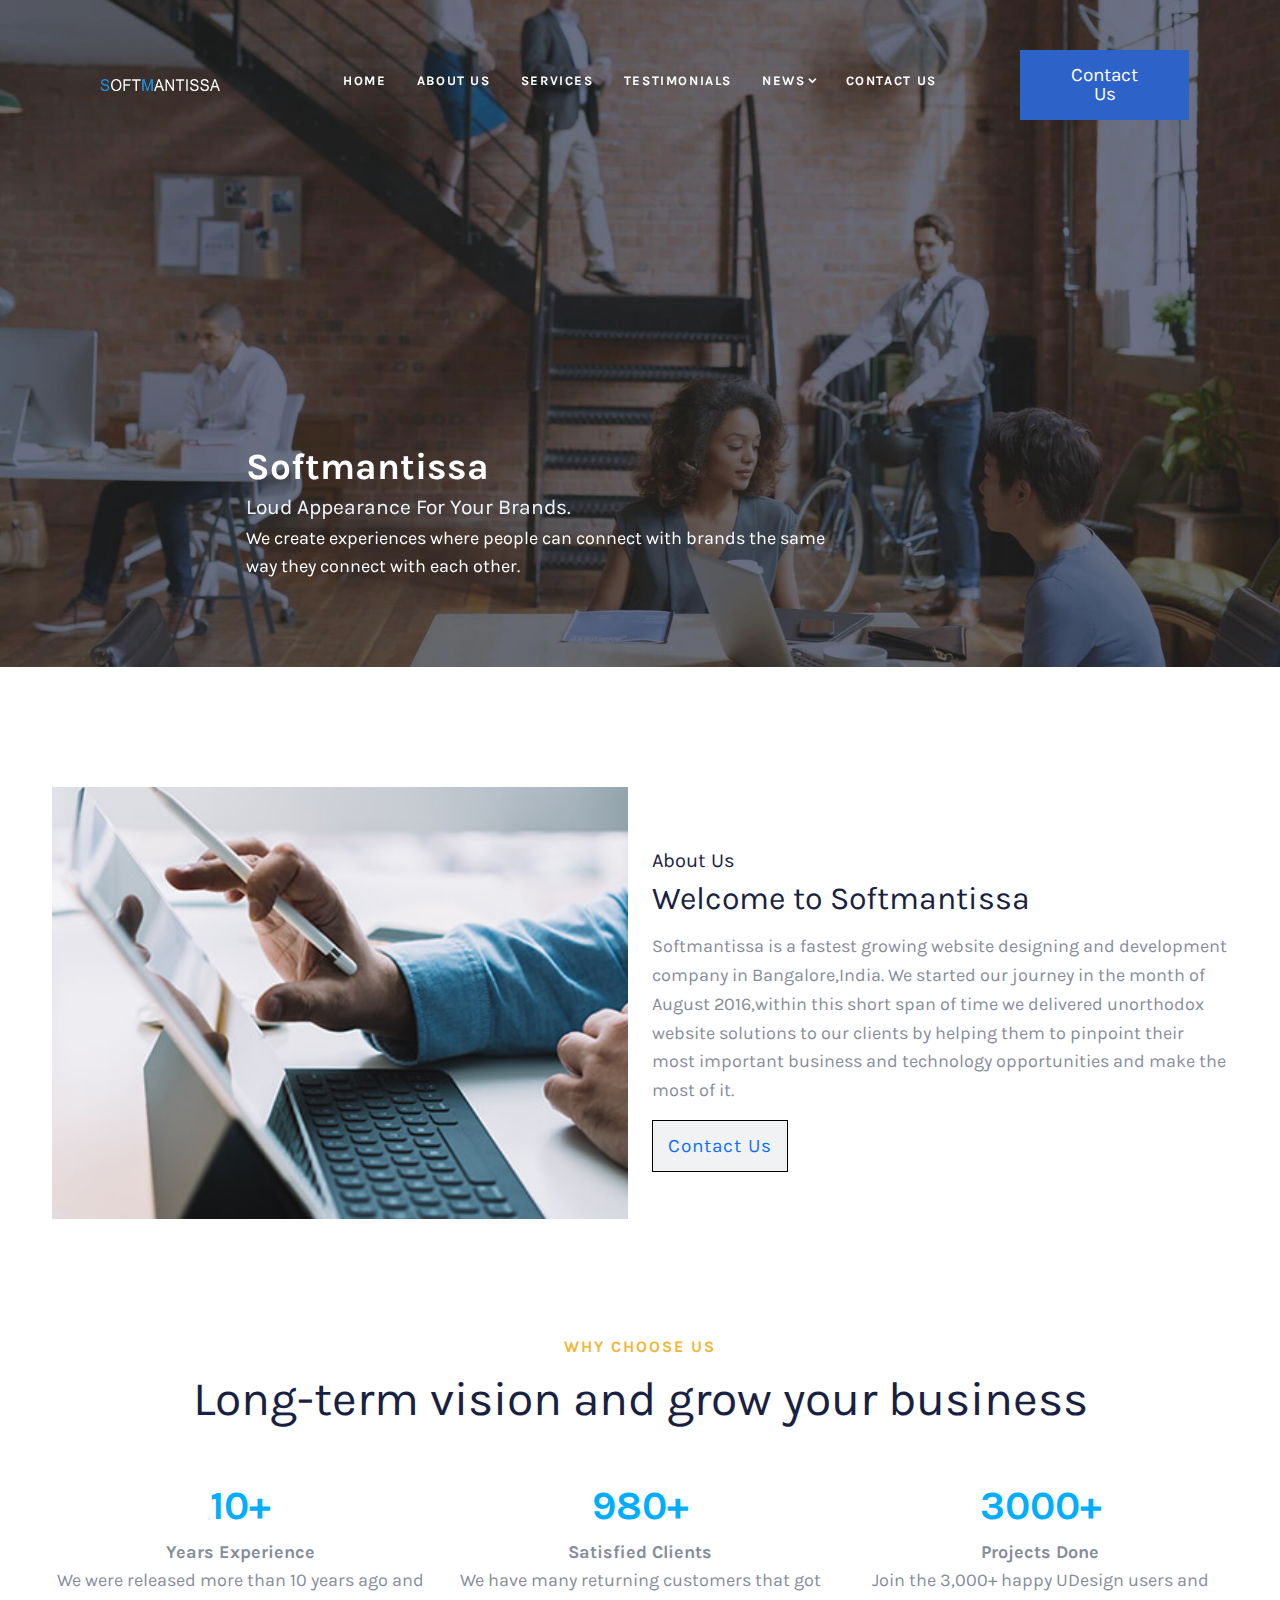
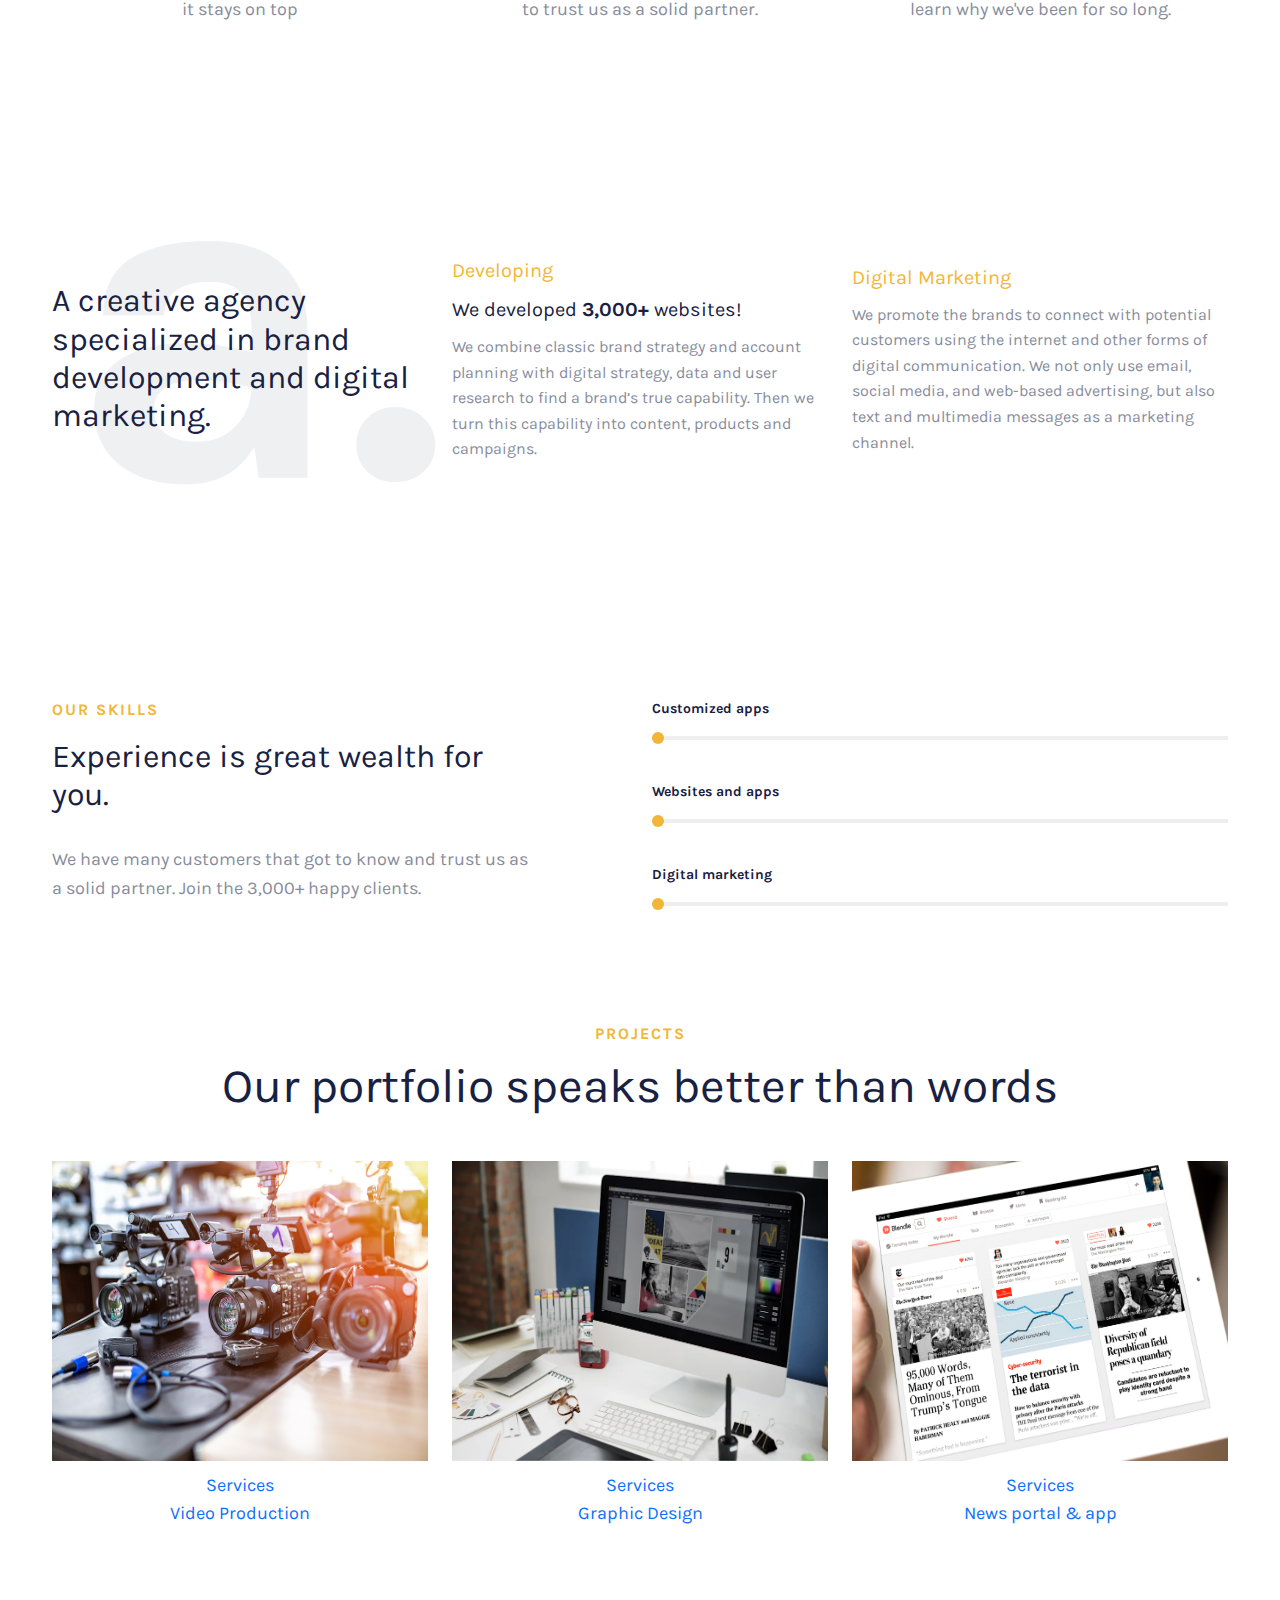
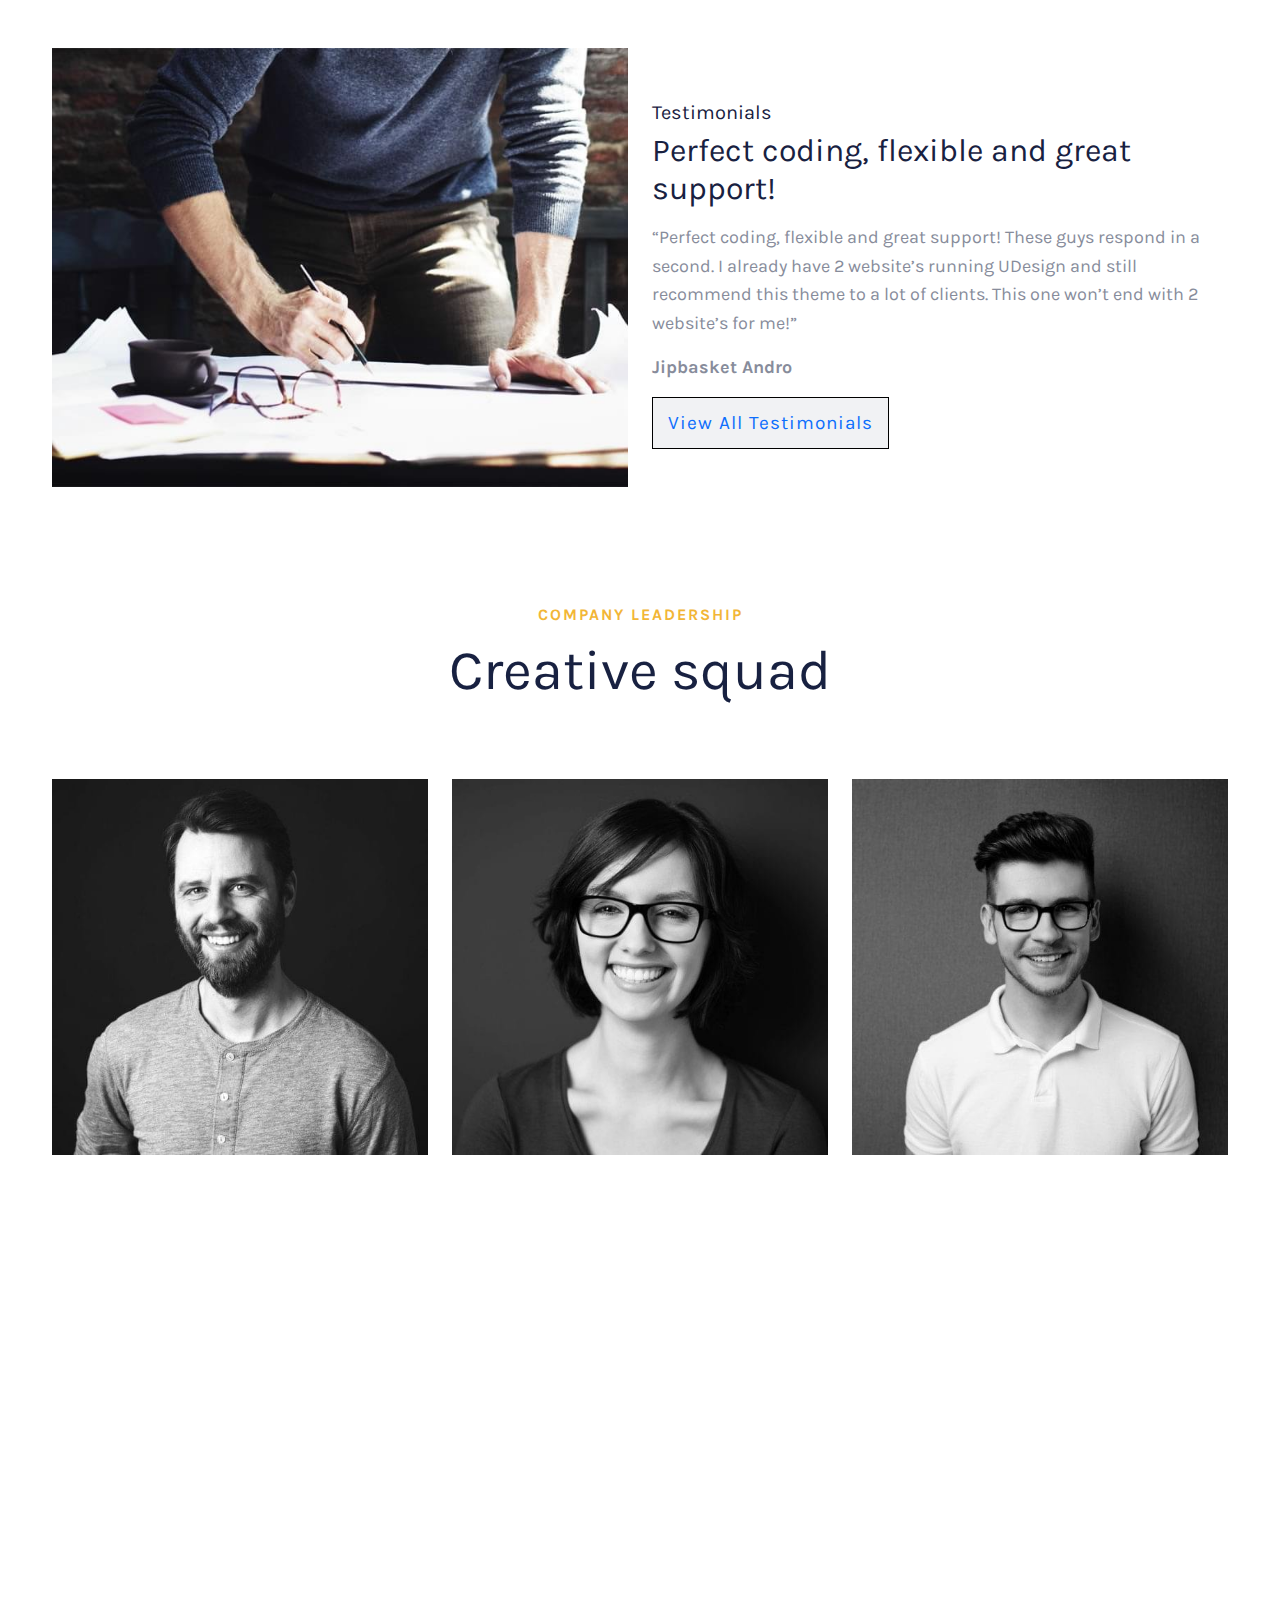
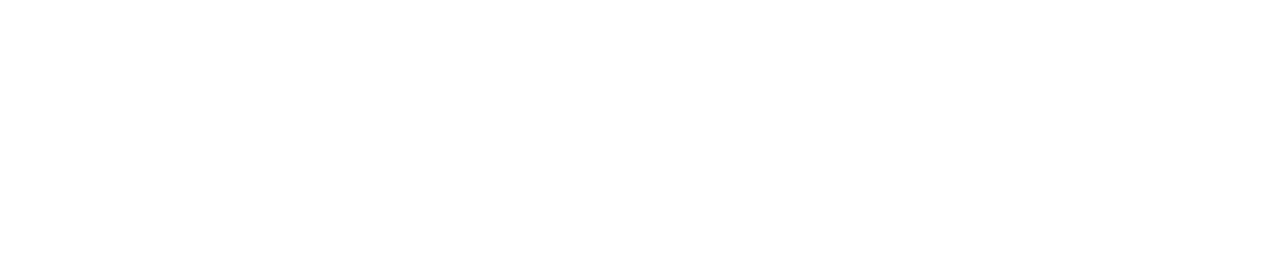
<file: about.html>
<!DOCTYPE html>
<html class="no-js" lang="zxx">

<head>
    <meta charset="utf-8">
    <meta http-equiv="X-UA-Compatible" content="IE=edge">
    <meta name="viewport" content="width=device-width, initial-scale=1.0" />

    <title>About Us :: Softmantissa - A Modern Solution </title>

    <link rel="shortcut icon" href="assets/img/cropped-sm-logo-1.png" type="image/x-icon" />

    <link href="https://fonts.googleapis.com/css?family=Karla:400,400i,700" rel="stylesheet">
    <link href="https://fonts.googleapis.com/css?family=Playfair+Display:400,400i" rel="stylesheet">

    <link href="assets/css/demo-panel.min.css" rel="stylesheet" />
    <link href="assets/css/timeline.min.css" rel="stylesheet" />
    <link href="assets/css/slicknav.min.css" rel="stylesheet" />
    <link href="assets/css/settings.css" rel="stylesheet" />
    <link href="assets/css/nice-select.min.css" rel="stylesheet" />
    <link href="assets/css/lightslider.min.css" rel="stylesheet" />
    <link href="assets/css/magnific-popup.min.css" rel="stylesheet" />
    <link href="assets/css/leaflet.min.css" rel="stylesheet" />
    <link href="assets/css/justifiedGallery.min.css" rel="stylesheet" />
    <link href="assets/css/jquery-ui.min.css" rel="stylesheet" />
    <link href="assets/css/jquery.multiscroll.min.css" rel="stylesheet" />
    <link href="assets/css/jquery.mCustomScrollbar.min.css" rel="stylesheet" />
    <link href="assets/css/jquery.fullpage.min.css" rel="stylesheet" />
    <link href="assets/css/helper.min.css" rel="stylesheet" />
    <link href="assets/css/animate.min.css" rel="stylesheet" />
    <link href="assets/css/linea.min.css" rel="stylesheet" />
    <link href="assets/css/pe-icon-7-stroke.min.css" rel="stylesheet" />
    <link href="assets/css/font-awesome.min.css" rel="stylesheet" />
    <link href="assets/css/bootstrap.min.css" rel="stylesheet" />

    <link href="assets/css/style.css" rel="stylesheet" />
</head>

<body class="preloader-active">
    <div class="preloader-wrap">
        <div class="preloader">
            <span class="dot"></span>
            <div class="dots">
                <span></span>
                <span></span>
                <span></span>
            </div>
        </div>
    </div>

    <header class="header-area  transparent sticky-header">
        <div class="container-fluid">
            <div class="row no-gutters align-items-center">
                <div class="col-5 col-lg-2">
                    <div class="header-logo-area">
                        <a href="index.html">
                            <img class="logo-main" src="assets/img/cropped-sm-logo-1.png" alt="Logo" />
                            <img class="logo-light" src="assets/img/cropped-cropped-SM-LOGONEW.png" alt="Logo" />
                        </a>
                    </div>
                </div>
                <div class="col-lg-8 d-none d-lg-block position-relative">
                    <div class="header-navigation-area">
                        <ul class="main-menu nav justify-content-center">
                            <li><a href="index.html">Home</a></li>

                            <li><a href="about.html">About Us</a></li>

                            <li><a href="#">Services</a></li>

                            <li><a href="#">Testimonials</a></li>

                            <li class="has-submenu"><a href="#">News</a>
                                <ul class="submenu-nav">
                                    <li><a href="#">Classic</a></li>

                                    <li><a href="#">Grid</a></li>

                                    <li><a href="#">Masonry</a></li>

                                    <li><a href="#">Timeline</a></li>

                                    <li class="has-submenu"><a href="#">Single Post</a>
                                        <ul class="submenu-nav">
                                            <li><a href="#">Full Width</a></li>
                                            <li><a href="#">Left Sidebar</a></li>
                                            <li><a href="#">Right Sidebar</a></li>
                                        </ul>
                                    </li>
                                </ul>
                            </li>

                            <li><a href="#">Contact Us</a></li>
                        </ul>
                    </div>
                </div>

                <div class="col-7 col-lg-2">
                    <div class="header-action-area text-end">
                        <a href="#">
                            <button style="color: #ffffff;
                        background-color: #2d63c8;
                        font-size: 19px;
                        border: 1px solid #2d63c8;
                        padding: 15px 50px;" onclick="">Contact Us</button>
                        </a>
                        <button class="btn-menu d-lg-none">
                            <span></span>
                            <span></span>
                            <span></span>
                        </button>
                    </div>
                </div>
            </div>
        </div>
    </header>

    <main class="site-wrapper site-wrapper-reveal">
        <div class="about-hero-area">
            <div id="rev_slider_4_1_wrapper" class="rev_slider_wrapper fullwidthbanner-container"
                data-alias="about-us-01" data-source="gallery">
                <div id="rev_slider_4_1" class="rev_slider fullwidthabanner" data-version="5.4.7">
                    <ul>
                        <li data-index="rs-6" data-transition="fade" data-slotamount="default" data-hideafterloop="0"
                            data-hideslideonmobile="off" data-easein="default" data-easeout="default"
                            data-masterspeed="300" data-rotate="0" data-saveperformance="off" data-title="Slide">
                            <img src="assets/img/about/about-01-slider.jpg" alt="Softmantissa"
                                data-bgposition="center center" data-bgfit="cover" data-bgrepeat="no-repeat"
                                data-bgparallax="off" class="rev-slidebg" data-no-retina>

                            <div class="tp-caption tp-resizeme" id="slide-6-layer-5"
                                data-x="['left','left','left','left']" data-hoffset="['370','103','100','15']"
                                data-y="['bottom','bottom','bottom','bottom']" data-voffset="['220','219','300','300']"
                                data-fontsize="['56','56','42','35']" data-lineheight="['70','70','50','40']"
                                data-width="['709','709','500','320']" data-height="none" data-whitespace="normal"
                                data-type="text" data-responsive_offset="on"
                                data-frames='[{"delay":10,"speed":300,"frame":"0","from":"opacity:0;","to":"o:1;","ease":"Power3.easeInOut"},{"delay":"wait","speed":300,"frame":"999","to":"opacity:0;","ease":"Power3.easeInOut"}]'
                                data-textAlign="['inherit','inherit','inherit','inherit']" data-paddingtop="[0,0,0,0]"
                                data-paddingright="[0,0,0,0]" data-paddingbottom="[0,0,0,0]"
                                data-paddingleft="[0,0,0,0]">
                                <p>Softmantissa</p>
                                <h4 style="color: aliceblue;">Loud Appearance For Your Brands.</h4>
                            </div>

                            <div class="tp-caption" id="slide-6-layer-6" data-x="['left','left','left','left']"
                                data-hoffset="['370','105','105','15']" data-y="['bottom','bottom','bottom','bottom']"
                                data-voffset="['130','107','200','100']" data-fontsize="['18','18','18','15']"
                                data-lineheight="['28','28','28','26']" data-width="['580','686','400','300']"
                                data-height="none" data-whitespace="normal" data-type="text" data-responsive_offset="on"
                                data-responsive="off"
                                data-frames='[{"delay":10,"speed":300,"frame":"0","from":"opacity:0;","to":"o:1;","ease":"Power3.easeInOut"},{"delay":"wait","speed":300,"frame":"999","to":"opacity:0;","ease":"Power3.easeInOut"}]'
                                data-textAlign="['inherit','inherit','inherit','inherit']" data-paddingtop="[0,0,0,0]"
                                data-paddingright="[0,0,0,0]" data-paddingbottom="[0,0,0,0]"
                                data-paddingleft="[0,0,0,0]">
                                We create experiences where people can connect with brands the same way they connect
                                with
                                each other.
                            </div>
                        </li>
                    </ul>
                    <div class="tp-bannertimer tp-bottom"></div>
                </div>
            </div>
        </div>

        <div class="about-page-about-content sm-top">
            <div class="container">
                <div class="row align-items-center">
                    <div class="col-lg-6">
                        <figure class="about-pic about-thumb">
                            <img src="assets/img/about/banner-7-1.jpg" alt="Softmantissa" />
                        </figure>
                    </div>

                    <div class="col-lg-6">
                        <div class="about-content">
                            <p>
                                <h6>About Us</h6>
                            </p>
                            <h4>Welcome to Softmantissa</h4>
                            <p>Softmantissa is a fastest growing website designing and development company in
                                Bangalore,India.
                                We started our journey in the month of August 2016,within this short span of time we
                                delivered unorthodox website solutions to our clients by helping them to pinpoint their
                                most important business and technology opportunities and make the most of it.</p>

                            <button style="color: #0a0a0a; 
                            background-color: #f1f2f4; 
                            font-size: 19px; border: 1px solid #000000; 
                            padding: 10px 15px; letter-spacing: 1px;">
                                <a href="#/"><span>Contact Us</span></a></button>

                        </div>
                    </div>
                </div>
            </div>
        </div>

        <div class="about-page-team-area sm-top sm-bottom">
            <div class="container">
                <div class="row">
                    <div class="col-12 text-center">
                        <div class="section-title">
                            <h5>Why Choose Us</h5>
                            <h3>Long-term vision and grow your business</h3>
                        </div>
                    </div>
                </div>

                <div class="row mtn-30">
                    <div class="col-sm-6 col-lg-4">
                        <div class="team_member">
                            <p style="text-align:center;"><b style="font-size:40px;color:rgb(0, 174, 255);">10+</b>
                                <br><b>Years Experience</b><br>
                                We were released more than 10 years ago and it stays on top</p>
                        </div>
                    </div>


                    <div class="col-sm-6 col-lg-4">
                        <div class="team_member">
                            <p style="text-align:center;"><b style="font-size:40px;color:rgb(0, 174, 255);">980+</b>
                                <br><b>Satisfied Clients</b><br>
                                We have many returning customers that got to trust us as a solid partner.</p>
                        </div>
                    </div>


                    <div class="col-sm-6 col-lg-4">
                        <div class="team_member">
                            <p style="text-align:center;"><b style="font-size:40px;color:rgb(0, 174, 255);">3000+</b>
                                <br><b>Projects Done</b><br>
                                Join the 3,000+ happy UDesign users and learn why we've been for so long.</p>
                        </div>
                    </div>

                </div>
            </div>
        </div>

        <div class="about-page-feature-area">
            <div class="about-page-feature-content sp-y" data-bg="assets/img/icons/letter_a-2.png">
                <div class="container">
                    <div class="row align-items-center">
                        <div class="col-lg-4">
                            <h4 class="mb-0">A creative agency specialized in brand development and digital marketing.
                            </h4>
                        </div>

                        <div class="col-md-6 col-lg-4">
                            <div class="list-box-item mt-lg-0">
                                <div class="list-box__info">
                                    <h6 class="text-brand">Developing</h6>
                                    <p>
                                        <h6>We developed <b>3,000+</b> websites!</h6>We combine classic brand strategy
                                        and account planning with digital strategy, data
                                        and
                                        user research to find a brand’s true capability. Then we turn this capability
                                        into
                                        content, products and campaigns.
                                    </p>
                                </div>
                            </div>
                        </div>

                        <div class="col-md-6 col-lg-4">
                            <div class="list-box-item mt-lg-0">
                                <div class="list-box__info">
                                    <h6 class="text-brand">Digital Marketing</h6>
                                    <p>We promote the brands to connect with potential customers using the internet
                                        and other forms of digital communication.
                                        We not only use email, social media, and web-based advertising,
                                        but also text and multimedia messages as a marketing channel.</p>
                                </div>
                            </div>
                        </div>
                    </div>
                </div>
            </div>
        </div>

        <section class="our-mission-area sm-top">
            <div class="container">
                <div class="row">
                    <div class="col-lg-5 text-center text-md-start">
                        <div class="about-content mb-md-40 mb-sm-30">
                            <div class="section-title mb-0">
                                <h5>OUR SKILLS</h5>
                                <h4>Experience is great
                                    wealth for you.</h4>

                                <div class="about-txt mt-30 mt-md-20 mt-sm-20">
                                    <p>We have many customers that got to know and trust us as a solid partner. Join the
                                        3,000+ happy clients.</p>
                                </div>
                            </div>
                        </div>
                    </div>

                    <div class="col-lg-6 ms-auto">
                        <div class="skill-wrapper mtn-45 mtn-sm-35">

                            <div class="progress-bar-item">
                                <div class="progress-info">
                                    <span class="progress-info__title">Customized apps</span>
                                    <span class="progress-info__percent percent"></span>
                                </div>

                                <div class="progress-line">
                                    <div class="progress-line-bar" data-percent="80%"></div>
                                </div>
                            </div>

                            <div class="progress-bar-item">
                                <div class="progress-info">
                                    <span class="progress-info__title">Websites and apps</span>
                                    <span class="progress-info__percent percent"></span>
                                </div>

                                <div class="progress-line">
                                    <div class="progress-line-bar" data-percent="91%"></div>
                                </div>
                            </div>

                            <div class="progress-bar-item">
                                <div class="progress-info">
                                    <span class="progress-info__title">Digital marketing</span>
                                    <span class="progress-info__percent percent"></span>
                                </div>

                                <div class="progress-line">
                                    <div class="progress-line-bar" data-percent="92%"></div>
                                </div>
                            </div>

                        </div>
                    </div>
                </div>
            </div>
        </section>

        <div class="about-page-team-area sm-top sm-bottom">
            <div class="container">
                <div class="row">
                    <div class="col-12 text-center">
                        <div class="section-title">
                            <h5>Projects</h5>
                            <h3>Our portfolio speaks better than words</h3>
                        </div>
                    </div>
                </div>

                <div class="row mtn-30">
                    <div class="col-sm-6 col-lg-4">
                        <div class="team_member">
                            <img src="assets\img\service\Video-services-banner-pic-1.jpg" alt="Video-services"
                                width="400" height="300">
                            <p style="text-align:center;margin-top : 10px">
                                <a href="#">Services</a><br>
                                <a href="#">Video Production</a>
                            </p>
                        </div>
                    </div>


                    <div class="col-sm-6 col-lg-4">
                        <div class="team_member">
                            <img src="assets\img\service\graphic-design-min.webp" alt="Graphic-Design" width="400"
                                height="300">
                            <p style="text-align:center;margin-top : 10px">
                                <a href="#">Services</a><br>
                                <a href="#">Graphic Design</a>
                            </p>
                        </div>
                    </div>


                    <div class="col-sm-6 col-lg-4">
                        <div class="team_member">
                            <img src="assets\img\service\blendletimeline-2048x1366.jpg" alt="news-services" width="400"
                                height="300">
                            <p style="text-align:center;margin-top : 10px">
                                <a href="#">Services</a><br>
                                <a href="#">News portal & app</a>
                            </p>
                        </div>
                    </div>

                </div>
            </div>
        </div>

        <div class="about-page-about-content sm-top">
            <div class="container">
                <div class="row align-items-center">
                    <div class="col-lg-6">
                        <figure class="about-pic about-thumb">
                            <img src="assets/img/about/about-03.jpg" alt="Softmantissa" />
                        </figure>
                    </div>

                    <div class="col-lg-6">
                        <div class="about-content">
                            <p>
                                <h6>Testimonials</h6>
                            </p>
                            <h4>Perfect coding, flexible and great support!</h4>
                            <p>“Perfect coding, flexible and great support! These guys respond in a second.
                                I already have 2 website’s running UDesign and still recommend this theme to a lot of
                                clients.
                                This one won’t end with 2 website’s for me!”</p>
                            <p><b>Jipbasket Andro</b></p>
                            <button style="color: #0a0a0a; 
                            background-color: #f1f2f4; 
                            font-size: 19px; border: 1px solid #000000; 
                            padding: 10px 15px; letter-spacing: 1px;">
                                <a href="#/"><span>View All Testimonials</span></a></button>

                        </div>
                    </div>
                </div>
            </div>
        </div>

        <div class="about-page-team-area sm-top sm-bottom">
            <div class="container">
                <div class="row">
                    <div class="col-12 text-center">
                        <div class="section-title">
                            <h5>Company Leadership</h5>
                            <h2>Creative squad</h2>
                        </div>
                    </div>
                </div>

                <div class="row mtn-30">

                    <div class="col-sm-6 col-lg-4">
                        <div class="team-member">
                            <figure class="team-member__thumb">
                                <img src="assets/img/team/01.jpg" alt="Softmantissa-Team" />
                            </figure>
                            <div class="team-member__content">
                                <div class="member-info">
                                    <h3>Blanche Fields</h3>
                                    <span class="designation">CEO</span>
                                </div>
                                <div class="member-icons">
                                    <a href="#"><i class="fa fa-facebook-square"></i></a>
                                    <a href="#"><i class="fa fa-twitter"></i></a>
                                    <a href="#"><i class="fa fa-instagram"></i></a>
                                </div>
                            </div>
                        </div>
                    </div>

                    <div class="col-sm-6 col-lg-4">
                        <div class="team-member">
                            <figure class="team-member__thumb">
                                <img src="assets/img/team/02.jpg" alt="Softmantissa-Team" />
                            </figure>
                            <div class="team-member__content">
                                <div class="member-info">
                                    <h3>Alex Tuntuni</h3>
                                    <span class="designation">Marketing</span>
                                </div>
                                <div class="member-icons">
                                    <a href="#"><i class="fa fa-facebook-square"></i></a>
                                    <a href="#"><i class="fa fa-twitter"></i></a>
                                    <a href="#"><i class="fa fa-instagram"></i></a>
                                </div>
                            </div>
                        </div>
                    </div>

                    <div class="col-sm-6 col-lg-4">
                        <div class="team-member">
                            <figure class="team-member__thumb">
                                <img src="assets/img/team/03.jpg" alt="Softmantissa-Team" />
                            </figure>
                            <div class="team-member__content">
                                <div class="member-info">
                                    <h3>Ahmed Alaidy</h3>
                                    <span class="designation">Developer</span>
                                </div>
                                <div class="member-icons">
                                    <a href="#"><i class="fa fa-facebook-square"></i></a>
                                    <a href="#"><i class="fa fa-twitter"></i></a>
                                    <a href="#"><i class="fa fa-instagram"></i></a>
                                </div>
                            </div>
                        </div>
                    </div>

                </div>
            </div>
        </div>

    </main>


    <footer class="footer-area reveal-footer">
        <div class="container">
            <div class="row">
                <div class="col-12">

                    <div class="footer-widget-area sp-y">
                        <div class="row mtn-35">
                            <div class="col-md-6 col-lg-3">
                                <div class="widget-item">
                                    <div class="about-widget">
                                        <a href="index.html"><img src="assets\img\cropped-sm-logo-1.png"
                                                alt="Logo" /></a>
                                        <p>We create digital products.
                                            We specialize in designing interfaces, web experiences and meaningful
                                            products.
                                            See our work.</p>
                                        <p> Welcome to Softmantissa.</p>

                                    </div>
                                </div>
                            </div>

                            <div class="col-md-6 col-lg-2 ms-auto">
                                <div class="widget-item">
                                    <h4 class="widget-title">ABOUT US</h4>
                                    <div class="widget-body">
                                        <ul class="widget-list">
                                            <li><a href="about.html">Our company</a></li>
                                            <li><a href="#">Privacy Policies</a></li>
                                            <li><a href="#">Help Center</a></li>
                                            <li><a href="#">Contact us</a></li>
                                        </ul>
                                    </div>
                                </div>
                            </div>

                            <div class="col-md-6 col-lg-2 ms-auto">
                                <div class="widget-item">
                                    <h4 class="widget-title">Company</h4>
                                    <div class="widget-body">
                                        <ul class="widget-list">
                                            <li><a href="about.html">About Us</a></li>
                                            <li><a href="#">Careers</a></li>
                                            <li><a href="#">Projects</a></li>
                                            <li><a href="#">Join Our Team</a></li>
                                            <li><a href="#">Our Blog</a></li>
                                            <li><a href="#">Legal & Security</a></li>
                                            <li><a href="#">Terms of use</a></li>
                                        </ul>
                                    </div>
                                </div>
                            </div>


                            <div class="col-md-6 col-lg-2 ms-auto">
                                <div class="widget-item">
                                    <h4 class="widget-title">CONNECT</h4>
                                    <div class="widget-body">
                                        <ul class="widget-list">
                                            <li><a href="#">Facebook</a></li>
                                            <li><a href="#">Twitter</a></li>
                                            <li><a href="#">Linkedin</a></li>
                                            <li><a href="#">Eamil</a></li>
                                            <li><a href="#">Whatsapp</a></li>
                                        </ul>
                                    </div>
                                </div>
                            </div>

                            <div class="col-md-6 col-lg-2 ms-auto">
                                <div class="widget-item">
                                    <h4 class="widget-title">Reach Out</h4>
                                    <div class="widget-body">
                                        <ul class="widget-list">
                                            <p>
                                                <p>Email: <a
                                                        href="mailto: contact@softmantissa.com">contact@softmantissa.com</a>
                                                </p>
                                                <p>Address: 4th cross Service Rd, Naagarabhaavi, Bengaluru, Karnataka
                                                    560072</p>
                                                <p>Call Us: <a href="tel:+919513879960">+919513879960</a></p>
                                            </p>
                                        </ul>
                                    </div>
                                </div>
                            </div>

                        </div>
                    </div>

                    <div class="footer-copyright-area">
                        <div class="row align-items-center">
                            <div class="col-md-6 text-center text-md-end">
                                <div class="copyright-txt mt-sm-15">
                                    <p style="text-align: right;">Softmantissa &copy;
                                        <script>
                                            document.write(new Date().getFullYear())
                                        </script>
                                        . All Rights Reserved
                                    </p>
                                </div>
                            </div>
                        </div>
                    </div>
                </div>
            </div>
        </div>
    </footer>

    <button class="btn-scroll-top"><i class="fa fa-angle-up"></i></button>


    <script src="assets/js/modernizr-3.6.0.min.js"></script>
    <script src="assets/js/jquery.min.js"></script>
    <script src="assets/js/jquery-migrate.min.js"></script>
    <script src="assets/js/bootstrap.min.js"></script>
    <script src="assets/js/counterup.min.js"></script>
    <script src="assets/js/imagesloaded.min.js"></script>
    <script src="assets/js/isotope.pkgd.min.js"></script>
    <script src="assets/js/jquery.ajaxchimp.min.js"></script>
    <script src="assets/js/jquery.appear.js"></script>
    <script src="assets/js/jquery.countdown.min.js"></script>
    <script src="assets/js/jquery.easypiechart.min.js"></script>
    <script src="assets/js/jquery.fullpage.min.js"></script>
    <script src="assets/js/jquery.justifiedGallery.min.js"></script>
    <script src="assets/js/jquery.magnific-popup.min.js"></script>
    <script src="assets/js/jquery.matchHeight-min.js"></script>
    <script src="assets/js/jquery.mCustomScrollbar.min.js"></script>
    <script src="assets/js/jquery.multiscroll.min.js"></script>
    <script src="assets/js/jquery.nice-select.min.js"></script>
    <script src="assets/js/jquery.slicknav.min.js"></script>
    <script src="assets/js/jquery.sticky-sidebar.min.js"></script>
    <script src="assets/js/jquery.smooth-scroll.js"></script>
    <script src="assets/js/jquery-ui.min.js"></script>
    <script src="assets/js/leaflet.min.js"></script>
    <script src="assets/js/lightslider.min.js"></script>
    <script src="assets/js/parallax.min.js"></script>
    <script src="assets/js/tippy.all.min.js"></script>
    <script src="assets/js/typed.min.js"></script>
    <script src="assets/js/waypoint.min.js"></script>

    <script src="assets/js/active.js"></script>

    <script src="assets/js/revslider/jquery.themepunch.tools.min.js"></script>
    <script src="assets/js/revslider/jquery.themepunch.revolution.min.js"></script>

    <script src="assets/js/revslider/extensions/revolution.extension.actions.min.js"></script>
    <script src="assets/js/revslider/extensions/revolution.extension.carousel.min.js"></script>
    <script src="assets/js/revslider/extensions/revolution.extension.kenburn.min.js"></script>
    <script src="assets/js/revslider/extensions/revolution.extension.layeranimation.min.js"></script>
    <script src="assets/js/revslider/extensions/revolution.extension.migration.min.js"></script>
    <script src="assets/js/revslider/extensions/revolution.extension.navigation.min.js"></script>
    <script src="assets/js/revslider/extensions/revolution.extension.parallax.min.js"></script>
    <script src="assets/js/revslider/extensions/revolution.extension.slideanims.min.js"></script>
    <script src="assets/js/revslider/extensions/revolution.extension.video.min.js"></script>

    <script src="assets/js/revslider/rev-active.js"></script>

</body>

</html>
</file>
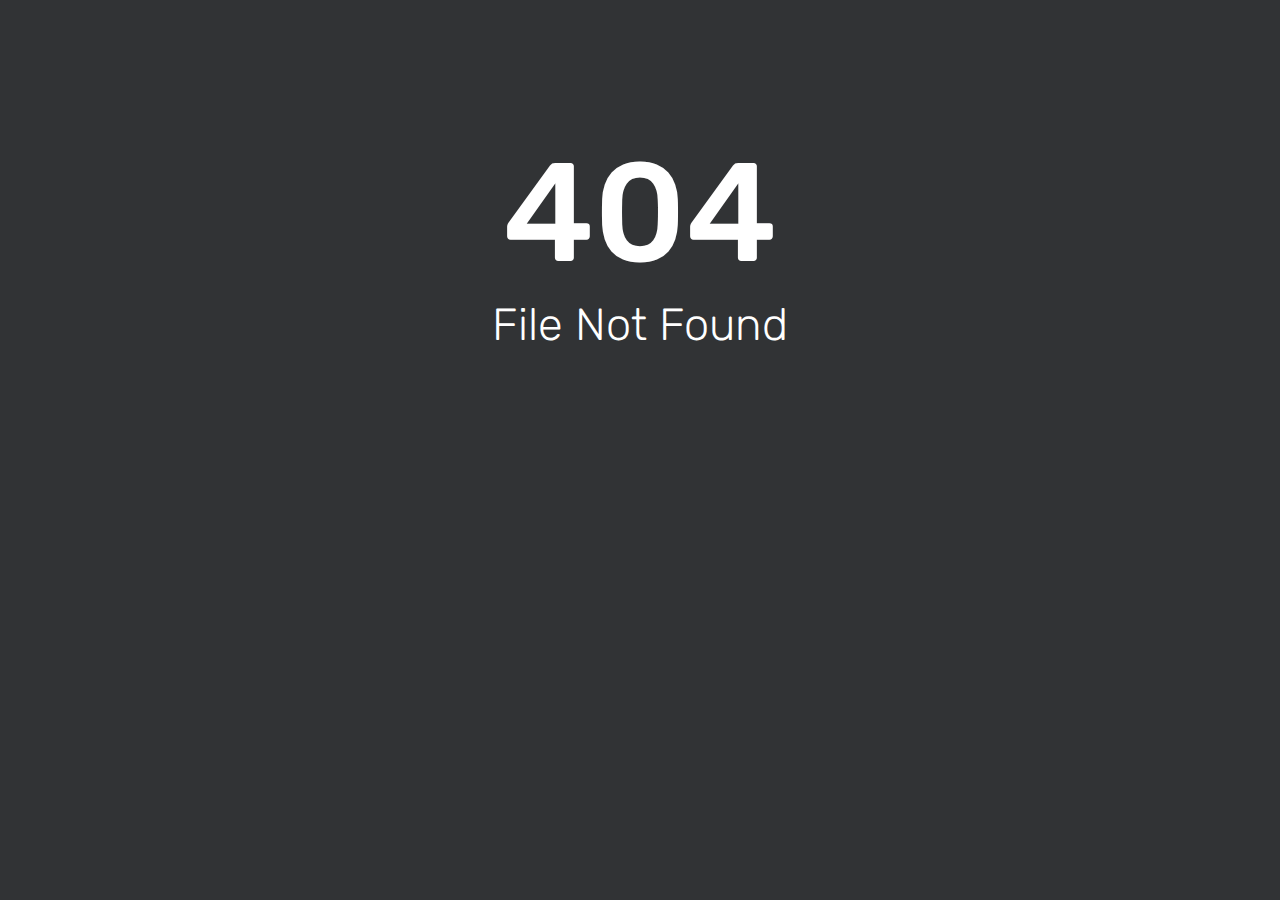
<file: assets/assets/gridtile.html>
<html><head><title>404 - File Not Found</title><link href='//fonts.bunny.net/css?family=Rubik:300,400,500' rel='stylesheet' type='text/css'><style>html, body { width: 100%; margin: 0; padding: 0; text-align: center; font-family: 'Rubik'; background-repeat: no-repeat; background-position: bottom center; background-size: cover; color: white; height: 100%; background-color: #313335; } h1 {margin-bottom: 0px;font-weight: bold;font-size: 140px;font-weight: 500;padding-top: 130px;margin-bottom: -35px;}h2 {font-size: 45px;color: white; font-weight: 200;}</style></head><body><div id='content'><h1 style='margin-bottom: -35px;'>404</h1><h2>File Not Found</h2></div></body></html>
</file>
<file: assets/css/settings.css>
/*-----------------------------------------------------------------------------

-	Revolution Slider 5.0 Default Style Settings -

Screen Stylesheet

version:   	5.4.5
date:      	15/05/17
author:		themepunch
email:     	info@themepunch.com
website:   	http://www.themepunch.com
-----------------------------------------------------------------------------*/
#debungcontrolls,
.debugtimeline {
    width: 100%;
    box-sizing: border-box
}

.rev_column,
.rev_column .tp-parallax-wrap,
.tp-svg-layer svg {
    vertical-align: top
}

#debungcontrolls {
    z-index: 100000;
    position: fixed;
    bottom: 0;
    height: auto;
    background: rgba(0, 0, 0, .6);
    padding: 10px
}

.debugtimeline {
    height: 10px;
    position: relative;
    margin-bottom: 3px;
    display: none;
    white-space: nowrap
}

.debugtimeline:hover {
    height: 15px
}

.the_timeline_tester {
    background: #e74c3c;
    position: absolute;
    top: 0;
    left: 0;
    height: 100%;
    width: 0
}

.rs-go-fullscreen {
    position: fixed !important;
    width: 100% !important;
    height: 100% !important;
    top: 0 !important;
    left: 0 !important;
    z-index: 9999999 !important;
    background: #fff !important
}

.debugtimeline.tl_slide .the_timeline_tester {
    background: #f39c12
}

.debugtimeline.tl_frame .the_timeline_tester {
    background: #3498db
}

.debugtimline_txt {
    color: #fff;
    font-weight: 400;
    font-size: 7px;
    position: absolute;
    left: 10px;
    top: 0;
    white-space: nowrap;
    line-height: 10px
}

.rtl {
    direction: rtl
}

@font-face {
    font-family: revicons;
    src: url(../fonts/revicons90c6.eot?5510888);
    src: url(../fonts/revicons90c6.eot?5510888#iefix) format('embedded-opentype'), url(../fonts/revicons90c6.woff?5510888) format('woff'), url(../fonts/revicons90c6.ttf?5510888) format('truetype'), url(../fonts/revicons90c6.svg?5510888#revicons) format('svg');
    font-weight: 400;
    font-style: normal
}

[class*=" revicon-"]:before,
[class^=revicon-]:before {
    font-family: revicons;
    font-style: normal;
    font-weight: 400;
    speak: none;
    display: inline-block;
    text-decoration: inherit;
    width: 1em;
    margin-right: .2em;
    text-align: center;
    font-variant: normal;
    text-transform: none;
    line-height: 1em;
    margin-left: .2em
}

.revicon-search-1:before {
    content: '\e802'
}

.revicon-pencil-1:before {
    content: '\e831'
}

.revicon-picture-1:before {
    content: '\e803'
}

.revicon-cancel:before {
    content: '\e80a'
}

.revicon-info-circled:before {
    content: '\e80f'
}

.revicon-trash:before {
    content: '\e801'
}

.revicon-left-dir:before {
    content: '\e817'
}

.revicon-right-dir:before {
    content: '\e818'
}

.revicon-down-open:before {
    content: '\e83b'
}

.revicon-left-open:before {
    content: '\e819'
}

.revicon-right-open:before {
    content: '\e81a'
}

.revicon-angle-left:before {
    content: '\e820'
}

.revicon-angle-right:before {
    content: '\e81d'
}

.revicon-left-big:before {
    content: '\e81f'
}

.revicon-right-big:before {
    content: '\e81e'
}

.revicon-magic:before {
    content: '\e807'
}

.revicon-picture:before {
    content: '\e800'
}

.revicon-export:before {
    content: '\e80b'
}

.revicon-cog:before {
    content: '\e832'
}

.revicon-login:before {
    content: '\e833'
}

.revicon-logout:before {
    content: '\e834'
}

.revicon-video:before {
    content: '\e805'
}

.revicon-arrow-combo:before {
    content: '\e827'
}

.revicon-left-open-1:before {
    content: '\e82a'
}

.revicon-right-open-1:before {
    content: '\e82b'
}

.revicon-left-open-mini:before {
    content: '\e822'
}

.revicon-right-open-mini:before {
    content: '\e823'
}

.revicon-left-open-big:before {
    content: '\e824'
}

.revicon-right-open-big:before {
    content: '\e825'
}

.revicon-left:before {
    content: '\e836'
}

.revicon-right:before {
    content: '\e826'
}

.revicon-ccw:before {
    content: '\e808'
}

.revicon-arrows-ccw:before {
    content: '\e806'
}

.revicon-palette:before {
    content: '\e829'
}

.revicon-list-add:before {
    content: '\e80c'
}

.revicon-doc:before {
    content: '\e809'
}

.revicon-left-open-outline:before {
    content: '\e82e'
}

.revicon-left-open-2:before {
    content: '\e82c'
}

.revicon-right-open-outline:before {
    content: '\e82f'
}

.revicon-right-open-2:before {
    content: '\e82d'
}

.revicon-equalizer:before {
    content: '\e83a'
}

.revicon-layers-alt:before {
    content: '\e804'
}

.revicon-popup:before {
    content: '\e828'
}

.rev_slider_wrapper {
    position: relative;
    z-index: 0;
    width: 100%
}

.rev_slider {
    position: relative;
    overflow: visible
}

.entry-content .rev_slider a,
.rev_slider a {
    box-shadow: none
}

.tp-overflow-hidden {
    overflow: hidden !important
}

.group_ov_hidden {
    overflow: hidden
}

.rev_slider img,
.tp-simpleresponsive img {
    max-width: none !important;
    transition: none;
    margin: 0;
    padding: 0;
    border: none
}

.rev_slider .no-slides-text {
    font-weight: 700;
    text-align: center;
    padding-top: 80px
}

.rev_slider>ul,
.rev_slider>ul>li,
.rev_slider>ul>li:before,
.rev_slider_wrapper>ul,
.tp-revslider-mainul>li,
.tp-revslider-mainul>li:before,
.tp-simpleresponsive>ul,
.tp-simpleresponsive>ul>li,
.tp-simpleresponsive>ul>li:before {
    list-style: none !important;
    position: absolute;
    margin: 0 !important;
    padding: 0 !important;
    overflow-x: visible;
    overflow-y: visible;
    background-image: none;
    background-position: 0 0;
    text-indent: 0;
    top: 0;
    left: 0
}

.rev_slider>ul>li,
.rev_slider>ul>li:before,
.tp-revslider-mainul>li,
.tp-revslider-mainul>li:before,
.tp-simpleresponsive>ul>li,
.tp-simpleresponsive>ul>li:before {
    visibility: hidden
}

.tp-revslider-mainul,
.tp-revslider-slidesli {
    padding: 0 !important;
    margin: 0 !important;
    list-style: none !important
}

.fullscreen-container,
.fullwidthbanner-container {
    padding: 0;
    position: relative
}

.rev_slider li.tp-revslider-slidesli {
    position: absolute !important
}

.tp-caption .rs-untoggled-content {
    display: block
}

.tp-caption .rs-toggled-content {
    display: none
}

.rs-toggle-content-active.tp-caption .rs-toggled-content {
    display: block
}

.rs-toggle-content-active.tp-caption .rs-untoggled-content {
    display: none
}

.rev_slider .caption,
.rev_slider .tp-caption {
    position: relative;
    visibility: hidden;
    white-space: nowrap;
    display: block;
    -webkit-font-smoothing: antialiased !important;
    z-index: 1
}

.rev_slider .caption,
.rev_slider .tp-caption,
.tp-simpleresponsive img {
    -moz-user-select: none;
    -khtml-user-select: none;
    -webkit-user-select: none;
    -o-user-select: none
}

.rev_slider .tp-mask-wrap .tp-caption,
.rev_slider .tp-mask-wrap :last-child,
.wpb_text_column .rev_slider .tp-mask-wrap .tp-caption,
.wpb_text_column .rev_slider .tp-mask-wrap :last-child {
    margin-bottom: 0
}

.tp-svg-layer svg {
    width: 100%;
    height: 100%;
    position: relative
}

.tp-carousel-wrapper {
    cursor: url(openhand.html), move
}

.tp-carousel-wrapper.dragged {
    cursor: url(closedhand.html), move
}

.tp_inner_padding {
    box-sizing: border-box;
    max-height: none !important
}

.tp-caption.tp-layer-selectable {
    -moz-user-select: all;
    -khtml-user-select: all;
    -webkit-user-select: all;
    -o-user-select: all
}

.tp-caption.tp-hidden-caption,
.tp-forcenotvisible,
.tp-hide-revslider,
.tp-parallax-wrap.tp-hidden-caption {
    visibility: hidden !important;
    display: none !important
}

.rev_slider audio,
.rev_slider embed,
.rev_slider iframe,
.rev_slider object,
.rev_slider video {
    max-width: none !important
}

.tp-element-background {
    position: absolute;
    top: 0;
    left: 0;
    width: 100%;
    height: 100%;
    z-index: 0
}

.tp-blockmask,
.tp-blockmask_in,
.tp-blockmask_out {
    position: absolute;
    top: 0;
    left: 0;
    width: 100%;
    height: 100%;
    background: #fff;
    z-index: 1000;
    transform: scaleX(0) scaleY(0)
}

.tp-parallax-wrap {
    transform-style: preserve-3d
}

.rev_row_zone {
    position: absolute;
    width: 100%;
    left: 0;
    box-sizing: border-box;
    min-height: 50px;
    font-size: 0
}

.rev_column_inner,
.rev_slider .tp-caption.rev_row {
    position: relative;
    width: 100% !important;
    box-sizing: border-box
}

.rev_row_zone_top {
    top: 0
}

.rev_row_zone_middle {
    top: 50%;
    transform: translateY(-50%)
}

.rev_row_zone_bottom {
    bottom: 0
}

.rev_slider .tp-caption.rev_row {
    display: table;
    table-layout: fixed;
    vertical-align: top;
    height: auto !important;
    font-size: 0
}

.rev_column {
    display: table-cell;
    position: relative;
    height: auto;
    box-sizing: border-box;
    font-size: 0
}

.rev_column_inner {
    display: block;
    height: auto !important;
    white-space: normal !important
}

.rev_column_bg {
    width: 100%;
    height: 100%;
    position: absolute;
    top: 0;
    left: 0;
    z-index: 0;
    box-sizing: border-box;
    background-clip: content-box;
    border: 0 solid transparent
}

.tp-caption .backcorner,
.tp-caption .backcornertop,
.tp-caption .frontcorner,
.tp-caption .frontcornertop {
    height: 0;
    top: 0;
    width: 0;
    position: absolute
}

.rev_column_inner .tp-loop-wrap,
.rev_column_inner .tp-mask-wrap,
.rev_column_inner .tp-parallax-wrap {
    text-align: inherit
}

.rev_column_inner .tp-mask-wrap {
    display: inline-block
}

.rev_column_inner .tp-parallax-wrap,
.rev_column_inner .tp-parallax-wrap .tp-loop-wrap,
.rev_column_inner .tp-parallax-wrap .tp-mask-wrap {
    position: relative !important;
    left: auto !important;
    top: auto !important;
    line-height: 0
}

.tp-video-play-button,
.tp-video-play-button i {
    line-height: 50px !important;
    vertical-align: top;
    text-align: center
}

.rev_column_inner .rev_layer_in_column,
.rev_column_inner .tp-parallax-wrap,
.rev_column_inner .tp-parallax-wrap .tp-loop-wrap,
.rev_column_inner .tp-parallax-wrap .tp-mask-wrap {
    vertical-align: top
}

.rev_break_columns {
    display: block !important
}

.rev_break_columns .tp-parallax-wrap.rev_column {
    display: block !important;
    width: 100% !important
}

.fullwidthbanner-container {
    overflow: hidden
}

.fullwidthbanner-container .fullwidthabanner {
    width: 100%;
    position: relative
}

.tp-static-layers {
    position: absolute;
    z-index: 101;
    top: 0;
    left: 0
}

.tp-caption .frontcorner {
    border-left: 40px solid transparent;
    border-right: 0 solid transparent;
    border-top: 40px solid #00A8FF;
    left: -40px
}

.tp-caption .backcorner {
    border-left: 0 solid transparent;
    border-right: 40px solid transparent;
    border-bottom: 40px solid #00A8FF;
    right: 0
}

.tp-caption .frontcornertop {
    border-left: 40px solid transparent;
    border-right: 0 solid transparent;
    border-bottom: 40px solid #00A8FF;
    left: -40px
}

.tp-caption .backcornertop {
    border-left: 0 solid transparent;
    border-right: 40px solid transparent;
    border-top: 40px solid #00A8FF;
    right: 0
}

.tp-layer-inner-rotation {
    position: relative !important
}

img.tp-slider-alternative-image {
    width: 100%;
    height: auto
}

.caption.fullscreenvideo,
.rs-background-video-layer,
.tp-caption.coverscreenvideo,
.tp-caption.fullscreenvideo {
    width: 100%;
    height: 100%;
    top: 0;
    left: 0;
    position: absolute
}

.noFilterClass {
    filter: none !important
}

.rs-background-video-layer {
    visibility: hidden;
    z-index: 0
}

.caption.fullscreenvideo audio,
.caption.fullscreenvideo iframe,
.caption.fullscreenvideo video,
.tp-caption.fullscreenvideo iframe,
.tp-caption.fullscreenvideo iframe audio,
.tp-caption.fullscreenvideo iframe video {
    width: 100% !important;
    height: 100% !important;
    display: none
}

.fullcoveredvideo audio,
.fullscreenvideo audio .fullcoveredvideo video,
.fullscreenvideo video {
    background: #000
}

.fullcoveredvideo .tp-poster {
    background-position: center center;
    background-size: cover;
    width: 100%;
    height: 100%;
    top: 0;
    left: 0
}

.videoisplaying .html5vid .tp-poster {
    display: none
}

.tp-video-play-button {
    background: #000;
    background: rgba(0, 0, 0, .3);
    border-radius: 5px;
    position: absolute;
    top: 50%;
    left: 50%;
    color: #FFF;
    margin-top: -25px;
    margin-left: -25px;
    cursor: pointer;
    width: 50px;
    height: 50px;
    box-sizing: border-box;
    display: inline-block;
    z-index: 4;
    opacity: 0;
    transition: opacity .3s ease-out !important
}

.tp-audio-html5 .tp-video-play-button,
.tp-hiddenaudio {
    display: none !important
}

.tp-caption .html5vid {
    width: 100% !important;
    height: 100% !important
}

.tp-video-play-button i {
    width: 50px;
    height: 50px;
    display: inline-block;
    font-size: 40px !important
}

.rs-fullvideo-cover,
.tp-dottedoverlay,
.tp-shadowcover {
    height: 100%;
    top: 0;
    left: 0;
    position: absolute
}

.tp-caption:hover .tp-video-play-button {
    opacity: 1;
    display: block
}

.tp-caption .tp-revstop {
    display: none;
    border-left: 5px solid #fff !important;
    border-right: 5px solid #fff !important;
    margin-top: 15px !important;
    line-height: 20px !important;
    vertical-align: top;
    font-size: 25px !important
}

.tp-seek-bar,
.tp-video-button,
.tp-volume-bar {
    outline: 0;
    line-height: 12px;
    margin: 0;
    cursor: pointer
}

.videoisplaying .revicon-right-dir {
    display: none
}

.videoisplaying .tp-revstop {
    display: inline-block
}

.videoisplaying .tp-video-play-button {
    display: none
}

.fullcoveredvideo .tp-video-play-button {
    display: none !important
}

.fullscreenvideo .fullscreenvideo audio,
.fullscreenvideo .fullscreenvideo video {
    object-fit: contain !important
}

.fullscreenvideo .fullcoveredvideo audio,
.fullscreenvideo .fullcoveredvideo video {
    object-fit: cover !important
}

.tp-video-controls {
    position: absolute;
    bottom: 0;
    left: 0;
    right: 0;
    padding: 5px;
    opacity: 0;
    transition: opacity .3s;
    background-image: linear-gradient(to bottom, #000 13%, #323232 100%);
    display: table;
    max-width: 100%;
    overflow: hidden;
    box-sizing: border-box
}

.rev-btn.rev-hiddenicon i,
.rev-btn.rev-withicon i {
    transition: all .2s ease-out !important;
    font-size: 15px
}

.tp-caption:hover .tp-video-controls {
    opacity: .9
}

.tp-video-button {
    background: rgba(0, 0, 0, .5);
    border: 0;
    border-radius: 3px;
    font-size: 12px;
    color: #fff;
    padding: 0
}

.tp-video-button:hover {
    cursor: pointer
}

.tp-video-button-wrap,
.tp-video-seek-bar-wrap,
.tp-video-vol-bar-wrap {
    padding: 0 5px;
    display: table-cell;
    vertical-align: middle
}

.tp-video-seek-bar-wrap {
    width: 80%
}

.tp-video-vol-bar-wrap {
    width: 20%
}

.tp-seek-bar,
.tp-volume-bar {
    width: 100%;
    padding: 0
}

.rs-fullvideo-cover {
    width: 100%;
    background: 0 0;
    z-index: 5
}

.disabled_lc .tp-video-play-button,
.rs-background-video-layer audio::-webkit-media-controls,
.rs-background-video-layer video::-webkit-media-controls,
.rs-background-video-layer video::-webkit-media-controls-start-playback-button {
    display: none !important
}

.tp-audio-html5 .tp-video-controls {
    opacity: 1 !important;
    visibility: visible !important
}

.tp-dottedoverlay {
    background-repeat: repeat;
    width: 100%;
    z-index: 3
}

.tp-dottedoverlay.twoxtwo {
    background: url(../assets/gridtile.html)
}

.tp-dottedoverlay.twoxtwowhite {
    background: url(../assets/gridtile_white.html)
}

.tp-dottedoverlay.threexthree {
    background: url(../assets/gridtile_3x3.html)
}

.tp-dottedoverlay.threexthreewhite {
    background: url(../assets/gridtile_3x3_white.html)
}

.tp-shadowcover {
    width: 100%;
    background: #fff;
    z-index: -1
}

.tp-shadow1 {
    box-shadow: 0 10px 6px -6px rgba(0, 0, 0, .8)
}

.tp-shadow2:after,
.tp-shadow2:before,
.tp-shadow3:before,
.tp-shadow4:after {
    z-index: -2;
    position: absolute;
    content: "";
    bottom: 10px;
    left: 10px;
    width: 50%;
    top: 85%;
    max-width: 300px;
    background: 0 0;
    box-shadow: 0 15px 10px rgba(0, 0, 0, .8);
    transform: rotate(-3deg)
}

.tp-shadow2:after,
.tp-shadow4:after {
    transform: rotate(3deg);
    right: 10px;
    left: auto
}

.tp-shadow5 {
    position: relative;
    box-shadow: 0 1px 4px rgba(0, 0, 0, .3), 0 0 40px rgba(0, 0, 0, .1) inset
}

.tp-shadow5:after,
.tp-shadow5:before {
    content: "";
    position: absolute;
    z-index: -2;
    box-shadow: 0 0 25px 0 rgba(0, 0, 0, .6);
    top: 30%;
    bottom: 0;
    left: 20px;
    right: 20px;
    border-radius: 100px/20px
}

.tp-button {
    padding: 6px 13px 5px;
    border-radius: 3px;
    height: 30px;
    cursor: pointer;
    color: #fff !important;
    text-shadow: 0 1px 1px rgba(0, 0, 0, .6) !important;
    font-size: 15px;
    line-height: 45px !important;
    font-family: arial, sans-serif;
    font-weight: 700;
    letter-spacing: -1px;
    text-decoration: none
}

.tp-button.big {
    color: #fff;
    text-shadow: 0 1px 1px rgba(0, 0, 0, .6);
    font-weight: 700;
    padding: 9px 20px;
    font-size: 19px;
    line-height: 57px !important
}

.purchase:hover,
.tp-button.big:hover,
.tp-button:hover {
    background-position: bottom, 15px 11px
}

.purchase.green,
.purchase:hover.green,
.tp-button.green,
.tp-button:hover.green {
    background-color: #21a117;
    box-shadow: 0 3px 0 0 #104d0b
}

.purchase.blue,
.purchase:hover.blue,
.tp-button.blue,
.tp-button:hover.blue {
    background-color: #1d78cb;
    box-shadow: 0 3px 0 0 #0f3e68
}

.purchase.red,
.purchase:hover.red,
.tp-button.red,
.tp-button:hover.red {
    background-color: #cb1d1d;
    box-shadow: 0 3px 0 0 #7c1212
}

.purchase.orange,
.purchase:hover.orange,
.tp-button.orange,
.tp-button:hover.orange {
    background-color: #f70;
    box-shadow: 0 3px 0 0 #a34c00
}

.purchase.darkgrey,
.purchase:hover.darkgrey,
.tp-button.darkgrey,
.tp-button.grey,
.tp-button:hover.darkgrey,
.tp-button:hover.grey {
    background-color: #555;
    box-shadow: 0 3px 0 0 #222
}

.purchase.lightgrey,
.purchase:hover.lightgrey,
.tp-button.lightgrey,
.tp-button:hover.lightgrey {
    background-color: #888;
    box-shadow: 0 3px 0 0 #555
}

.rev-btn,
.rev-btn:visited {
    outline: 0 !important;
    box-shadow: none !important;
    text-decoration: none !important;
    line-height: 44px;
    font-size: 17px;
    font-weight: 500;
    padding: 12px 35px;
    box-sizing: border-box;
    font-family: Roboto, sans-serif;
    cursor: pointer
}

.rev-btn.rev-uppercase,
.rev-btn.rev-uppercase:visited {
    text-transform: uppercase;
    letter-spacing: 1px;
    font-size: 15px;
    font-weight: 900
}

.rev-btn.rev-withicon i {
    font-weight: 400;
    position: relative;
    top: 0;
    margin-left: 10px !important
}

.rev-btn.rev-hiddenicon i {
    font-weight: 400;
    position: relative;
    top: 0;
    opacity: 0;
    margin-left: 0 !important;
    width: 0 !important
}

.rev-btn.rev-hiddenicon:hover i {
    opacity: 1 !important;
    margin-left: 10px !important;
    width: auto !important
}

.rev-btn.rev-medium,
.rev-btn.rev-medium:visited {
    line-height: 36px;
    font-size: 14px;
    padding: 10px 30px
}

.rev-btn.rev-medium.rev-hiddenicon i,
.rev-btn.rev-medium.rev-withicon i {
    font-size: 14px;
    top: 0
}

.rev-btn.rev-small,
.rev-btn.rev-small:visited {
    line-height: 28px;
    font-size: 12px;
    padding: 7px 20px
}

.rev-btn.rev-small.rev-hiddenicon i,
.rev-btn.rev-small.rev-withicon i {
    font-size: 12px;
    top: 0
}

.rev-maxround {
    border-radius: 30px
}

.rev-minround {
    border-radius: 3px
}

.rev-burger {
    position: relative;
    width: 60px;
    height: 60px;
    box-sizing: border-box;
    padding: 22px 0 0 14px;
    border-radius: 50%;
    border: 1px solid rgba(51, 51, 51, .25);
    -webkit-tap-highlight-color: transparent;
    cursor: pointer
}

.rev-burger span {
    display: block;
    width: 30px;
    height: 3px;
    background: #333;
    transition: .7s;
    pointer-events: none;
    transform-style: flat !important
}

.rev-burger.revb-white span,
.rev-burger.revb-whitenoborder span {
    background: #fff
}

.rev-burger span:nth-child(2) {
    margin: 3px 0
}

#dialog_addbutton .rev-burger:hover :first-child,
.open .rev-burger :first-child,
.open.rev-burger :first-child {
    transform: translateY(6px) rotate(-45deg)
}

#dialog_addbutton .rev-burger:hover :nth-child(2),
.open .rev-burger :nth-child(2),
.open.rev-burger :nth-child(2) {
    transform: rotate(-45deg);
    opacity: 0
}

#dialog_addbutton .rev-burger:hover :last-child,
.open .rev-burger :last-child,
.open.rev-burger :last-child {
    transform: translateY(-6px) rotate(-135deg)
}

.rev-burger.revb-white {
    border: 2px solid rgba(255, 255, 255, .2)
}

.rev-burger.revb-darknoborder,
.rev-burger.revb-whitenoborder {
    border: 0
}

.rev-burger.revb-darknoborder span {
    background: #333
}

.rev-burger.revb-whitefull {
    background: #fff;
    border: none
}

.rev-burger.revb-whitefull span {
    background: #333
}

.rev-burger.revb-darkfull {
    background: #333;
    border: none
}

.rev-burger.revb-darkfull span,
.rev-scroll-btn.revs-fullwhite {
    background: #fff
}

@keyframes rev-ani-mouse {
    0% {
        opacity: 1;
        top: 29%
    }

    15% {
        opacity: 1;
        top: 50%
    }

    50% {
        opacity: 0;
        top: 50%
    }

    100% {
        opacity: 0;
        top: 29%
    }
}

.rev-scroll-btn {
    display: inline-block;
    position: relative;
    left: 0;
    right: 0;
    text-align: center;
    cursor: pointer;
    width: 35px;
    height: 55px;
    box-sizing: border-box;
    border: 3px solid #fff;
    border-radius: 23px
}

.rev-scroll-btn>* {
    display: inline-block;
    line-height: 18px;
    font-size: 13px;
    font-weight: 400;
    color: #fff;
    font-family: proxima-nova, "Helvetica Neue", Helvetica, Arial, sans-serif;
    letter-spacing: 2px
}

.rev-scroll-btn>.active,
.rev-scroll-btn>:focus,
.rev-scroll-btn>:hover {
    color: #fff
}

.rev-scroll-btn>.active,
.rev-scroll-btn>:active,
.rev-scroll-btn>:focus,
.rev-scroll-btn>:hover {
    opacity: .8
}

.rev-scroll-btn.revs-fullwhite span {
    background: #333
}

.rev-scroll-btn.revs-fulldark {
    background: #333;
    border: none
}

.rev-scroll-btn.revs-fulldark span,
.tp-bullet {
    background: #fff
}

.rev-scroll-btn span {
    position: absolute;
    display: block;
    top: 29%;
    left: 50%;
    width: 8px;
    height: 8px;
    margin: -4px 0 0 -4px;
    background: #fff;
    border-radius: 50%;
    animation: rev-ani-mouse 2.5s linear infinite
}

.rev-scroll-btn.revs-dark {
    border-color: #333
}

.rev-scroll-btn.revs-dark span {
    background: #333
}

.rev-control-btn {
    position: relative;
    display: inline-block;
    z-index: 5;
    color: #FFF;
    font-size: 20px;
    line-height: 60px;
    font-weight: 400;
    font-style: normal;
    font-family: Raleway;
    text-decoration: none;
    text-align: center;
    background-color: #000;
    border-radius: 50px;
    text-shadow: none;
    background-color: rgba(0, 0, 0, .5);
    width: 60px;
    height: 60px;
    box-sizing: border-box;
    cursor: pointer
}

.rev-cbutton-dark-sr,
.rev-cbutton-light-sr {
    border-radius: 3px
}

.rev-cbutton-light,
.rev-cbutton-light-sr {
    color: #333;
    background-color: rgba(255, 255, 255, .75)
}

.rev-sbutton {
    line-height: 37px;
    width: 37px;
    height: 37px
}

.rev-sbutton-blue {
    background-color: #3B5998
}

.rev-sbutton-lightblue {
    background-color: #00A0D1
}

.rev-sbutton-red {
    background-color: #DD4B39
}

.tp-bannertimer {
    visibility: hidden;
    width: 100%;
    height: 5px;
    background: #000;
    background: rgba(0, 0, 0, .15);
    position: absolute;
    z-index: 200;
    top: 0
}

.tp-bannertimer.tp-bottom {
    top: auto;
    bottom: 0 !important;
    height: 5px
}

.tp-caption img {
    background: 0 0;
    -ms-filter: "progid:DXImageTransform.Microsoft.gradient(startColorstr=#00FFFFFF,endColorstr=#00FFFFFF)";
    filter: progid:DXImageTransform.Microsoft.gradient(startColorstr=#00FFFFFF, endColorstr=#00FFFFFF);
    zoom: 1
}

.caption.slidelink a div,
.tp-caption.slidelink a div {
    width: 3000px;
    height: 1500px;
    background: url(../img/icons/coloredbg.png)
}

.tp-caption.slidelink a span {
    background: url(../img/icons/coloredbg.png)
}

.tp-loader.spinner0,
.tp-loader.spinner5 {
    background-image: url(../img/icons/loader.gif);
    background-repeat: no-repeat
}

.tp-shape {
    width: 100%;
    height: 100%
}

.tp-caption .rs-starring {
    display: inline-block
}

.tp-caption .rs-starring .star-rating {
    float: none;
    display: inline-block;
    vertical-align: top;
    color: #FFC321 !important
}

.tp-caption .rs-starring .star-rating,
.tp-caption .rs-starring-page .star-rating {
    position: relative;
    height: 1em;
    width: 5.4em;
    font-family: star;
    font-size: 1em !important
}

.tp-loader.spinner0,
.tp-loader.spinner1 {
    width: 40px;
    height: 40px;
    margin-top: -20px;
    margin-left: -20px;
    animation: tp-rotateplane 1.2s infinite ease-in-out;
    background-color: #fff;
    border-radius: 3px;
    box-shadow: 0 0 20px 0 rgba(0, 0, 0, .15)
}

.tp-caption .rs-starring .star-rating:before,
.tp-caption .rs-starring-page .star-rating:before {
    content: "\73\73\73\73\73";
    color: #E0DADF;
    float: left;
    top: 0;
    left: 0;
    position: absolute
}

.tp-caption .rs-starring .star-rating span {
    overflow: hidden;
    float: left;
    top: 0;
    left: 0;
    position: absolute;
    padding-top: 1.5em;
    font-size: 1em !important
}

.tp-caption .rs-starring .star-rating span:before {
    content: "\53\53\53\53\53";
    top: 0;
    position: absolute;
    left: 0
}

.tp-loader {
    top: 50%;
    left: 50%;
    z-index: 10000;
    position: absolute
}

.tp-loader.spinner0 {
    background-position: center center
}

.tp-loader.spinner5 {
    background-position: 10px 10px;
    background-color: #fff;
    margin: -22px;
    width: 44px;
    height: 44px;
    border-radius: 3px
}

@keyframes tp-rotateplane {
    0% {
        transform: perspective(120px) rotateX(0) rotateY(0)
    }

    50% {
        transform: perspective(120px) rotateX(-180.1deg) rotateY(0)
    }

    100% {
        transform: perspective(120px) rotateX(-180deg) rotateY(-179.9deg)
    }
}

.tp-loader.spinner2 {
    width: 40px;
    height: 40px;
    margin-top: -20px;
    margin-left: -20px;
    background-color: red;
    box-shadow: 0 0 20px 0 rgba(0, 0, 0, .15);
    border-radius: 100%;
    animation: tp-scaleout 1s infinite ease-in-out
}

@keyframes tp-scaleout {
    0% {
        transform: scale(0)
    }

    100% {
        transform: scale(1);
        opacity: 0
    }
}

.tp-loader.spinner3 {
    margin: -9px 0 0 -35px;
    width: 70px;
    text-align: center
}

.tp-loader.spinner3 .bounce1,
.tp-loader.spinner3 .bounce2,
.tp-loader.spinner3 .bounce3 {
    width: 18px;
    height: 18px;
    background-color: #fff;
    box-shadow: 0 0 20px 0 rgba(0, 0, 0, .15);
    border-radius: 100%;
    display: inline-block;
    animation: tp-bouncedelay 1.4s infinite ease-in-out;
    animation-fill-mode: both
}

.tp-loader.spinner3 .bounce1 {
    animation-delay: -.32s
}

.tp-loader.spinner3 .bounce2 {
    animation-delay: -.16s
}

@keyframes tp-bouncedelay {

    0%,
    100%,
    80% {
        transform: scale(0)
    }

    40% {
        transform: scale(1)
    }
}

.tp-loader.spinner4 {
    margin: -20px 0 0 -20px;
    width: 40px;
    height: 40px;
    text-align: center;
    animation: tp-rotate 2s infinite linear
}

.tp-loader.spinner4 .dot1,
.tp-loader.spinner4 .dot2 {
    width: 60%;
    height: 60%;
    display: inline-block;
    position: absolute;
    top: 0;
    background-color: #fff;
    border-radius: 100%;
    animation: tp-bounce 2s infinite ease-in-out;
    box-shadow: 0 0 20px 0 rgba(0, 0, 0, .15)
}

.tp-loader.spinner4 .dot2 {
    top: auto;
    bottom: 0;
    animation-delay: -1s
}

@keyframes tp-rotate {
    100% {
        transform: rotate(360deg)
    }
}

@keyframes tp-bounce {

    0%,
    100% {
        transform: scale(0)
    }

    50% {
        transform: scale(1)
    }
}

.tp-bullets.navbar,
.tp-tabs.navbar,
.tp-thumbs.navbar {
    border: none;
    min-height: 0;
    margin: 0;
    border-radius: 0
}

.tp-bullets,
.tp-tabs,
.tp-thumbs {
    position: absolute;
    display: block;
    z-index: 1000;
    top: 0;
    left: 0
}

.tp-tab,
.tp-thumb {
    cursor: pointer;
    position: absolute;
    opacity: .5;
    box-sizing: border-box
}

.tp-arr-imgholder,
.tp-tab-image,
.tp-thumb-image,
.tp-videoposter {
    background-position: center center;
    background-size: cover;
    width: 100%;
    height: 100%;
    display: block;
    position: absolute;
    top: 0;
    left: 0
}

.tp-tab.selected,
.tp-tab:hover,
.tp-thumb.selected,
.tp-thumb:hover {
    opacity: 1
}

.tp-tab-mask,
.tp-thumb-mask {
    box-sizing: border-box !important
}

.tp-tabs,
.tp-thumbs {
    box-sizing: content-box !important
}

.tp-bullet {
    width: 15px;
    height: 15px;
    position: absolute;
    background: rgba(255, 255, 255, .3);
    cursor: pointer
}

.tp-bullet.selected,
.tp-bullet:hover {
    background: #fff
}

.tparrows {
    cursor: pointer;
    background: #000;
    background: rgba(0, 0, 0, .5);
    width: 40px;
    height: 40px;
    position: absolute;
    display: block;
    z-index: 1000
}

.tparrows:hover {
    background: #000
}

.tparrows:before {
    font-family: revicons;
    font-size: 15px;
    color: #fff;
    display: block;
    line-height: 40px;
    text-align: center
}

.hginfo,
.hglayerinfo {
    font-size: 12px;
    font-weight: 600
}

.tparrows.tp-leftarrow:before {
    content: '\e824'
}

.tparrows.tp-rightarrow:before {
    content: '\e825'
}

body.rtl .tp-kbimg {
    left: 0 !important
}

.dddwrappershadow {
    box-shadow: 0 45px 100px rgba(0, 0, 0, .4)
}

.hglayerinfo {
    position: fixed;
    bottom: 0;
    left: 0;
    color: #FFF;
    line-height: 20px;
    background: rgba(0, 0, 0, .75);
    padding: 5px 10px;
    z-index: 2000;
    white-space: normal
}

.helpgrid,
.hginfo {
    position: absolute
}

.hginfo {
    top: -2px;
    left: -2px;
    color: #e74c3c;
    background: #000;
    padding: 2px 5px
}

.indebugmode .tp-caption:hover {
    border: 1px dashed #c0392b !important
}

.helpgrid {
    border: 2px dashed #c0392b;
    top: 0;
    left: 0;
    z-index: 0
}

#revsliderlogloglog {
    padding: 15px;
    color: #fff;
    position: fixed;
    top: 0;
    left: 0;
    width: 200px;
    height: 150px;
    background: rgba(0, 0, 0, .7);
    z-index: 100000;
    font-size: 10px;
    overflow: scroll
}

.aden {
    filter: hue-rotate(-20deg) contrast(.9) saturate(.85) brightness(1.2)
}

.aden::after {
    background: linear-gradient(to right, rgba(66, 10, 14, .2), transparent);
    mix-blend-mode: darken
}

.perpetua::after,
.reyes::after {
    mix-blend-mode: soft-light;
    opacity: .5
}

.inkwell {
    filter: sepia(.3) contrast(1.1) brightness(1.1) grayscale(1)
}

.perpetua::after {
    background: linear-gradient(to bottom, #005b9a, #e6c13d)
}

.reyes {
    filter: sepia(.22) brightness(1.1) contrast(.85) saturate(.75)
}

.reyes::after {
    background: #efcdad
}

.gingham {
    filter: brightness(1.05) hue-rotate(-10deg)
}

.gingham::after {
    background: linear-gradient(to right, rgba(66, 10, 14, .2), transparent);
    mix-blend-mode: darken
}

.toaster {
    filter: contrast(1.5) brightness(.9)
}

.toaster::after {
    background: radial-gradient(circle, #804e0f, #3b003b);
    mix-blend-mode: screen
}

.walden {
    filter: brightness(1.1) hue-rotate(-10deg) sepia(.3) saturate(1.6)
}

.walden::after {
    background: #04c;
    mix-blend-mode: screen;
    opacity: .3
}

.hudson {
    filter: brightness(1.2) contrast(.9) saturate(1.1)
}

.hudson::after {
    background: radial-gradient(circle, #a6b1ff 50%, #342134);
    mix-blend-mode: multiply;
    opacity: .5
}

.earlybird {
    filter: contrast(.9) sepia(.2)
}

.earlybird::after {
    background: radial-gradient(circle, #d0ba8e 20%, #360309 85%, #1d0210 100%);
    mix-blend-mode: overlay
}

.mayfair {
    filter: contrast(1.1) saturate(1.1)
}

.mayfair::after {
    background: radial-gradient(circle at 40% 40%, rgba(255, 255, 255, .8), rgba(255, 200, 200, .6), #111 60%);
    mix-blend-mode: overlay;
    opacity: .4
}

.lofi {
    filter: saturate(1.1) contrast(1.5)
}

.lofi::after {
    background: radial-gradient(circle, transparent 70%, #222 150%);
    mix-blend-mode: multiply
}

._1977 {
    filter: contrast(1.1) brightness(1.1) saturate(1.3)
}

._1977:after {
    background: rgba(243, 106, 188, .3);
    mix-blend-mode: screen
}

.brooklyn {
    filter: contrast(.9) brightness(1.1)
}

.brooklyn::after {
    background: radial-gradient(circle, rgba(168, 223, 193, .4) 70%, #c4b7c8);
    mix-blend-mode: overlay
}

.xpro2 {
    filter: sepia(.3)
}

.xpro2::after {
    background: radial-gradient(circle, #e6e7e0 40%, rgba(43, 42, 161, .6) 110%);
    mix-blend-mode: color-burn
}

.nashville {
    filter: sepia(.2) contrast(1.2) brightness(1.05) saturate(1.2)
}

.nashville::after {
    background: rgba(0, 70, 150, .4);
    mix-blend-mode: lighten
}

.nashville::before {
    background: rgba(247, 176, 153, .56);
    mix-blend-mode: darken
}

.lark {
    filter: contrast(.9)
}

.lark::after {
    background: rgba(242, 242, 242, .8);
    mix-blend-mode: darken
}

.lark::before {
    background: #22253f;
    mix-blend-mode: color-dodge
}

.moon {
    filter: grayscale(1) contrast(1.1) brightness(1.1)
}

.moon::before {
    background: #a0a0a0;
    mix-blend-mode: soft-light
}

.moon::after {
    background: #383838;
    mix-blend-mode: lighten
}

.clarendon {
    filter: contrast(1.2) saturate(1.35)
}

.clarendon:before {
    background: rgba(127, 187, 227, .2);
    mix-blend-mode: overlay
}

.willow {
    filter: grayscale(.5) contrast(.95) brightness(.9)
}

.willow::before {
    background-color: radial-gradient(40%, circle, #d4a9af 55%, #000 150%);
    mix-blend-mode: overlay
}

.willow::after {
    background-color: #d8cdcb;
    mix-blend-mode: color
}

.rise {
    filter: brightness(1.05) sepia(.2) contrast(.9) saturate(.9)
}

.rise::after {
    background: radial-gradient(circle, rgba(232, 197, 152, .8), transparent 90%);
    mix-blend-mode: overlay;
    opacity: .6
}

.rise::before {
    background: radial-gradient(circle, rgba(236, 205, 169, .15) 55%, rgba(50, 30, 7, .4));
    mix-blend-mode: multiply
}

._1977:after,
._1977:before,
.aden:after,
.aden:before,
.brooklyn:after,
.brooklyn:before,
.clarendon:after,
.clarendon:before,
.earlybird:after,
.earlybird:before,
.gingham:after,
.gingham:before,
.hudson:after,
.hudson:before,
.inkwell:after,
.inkwell:before,
.lark:after,
.lark:before,
.lofi:after,
.lofi:before,
.mayfair:after,
.mayfair:before,
.moon:after,
.moon:before,
.nashville:after,
.nashville:before,
.perpetua:after,
.perpetua:before,
.reyes:after,
.reyes:before,
.rise:after,
.rise:before,
.slumber:after,
.slumber:before,
.toaster:after,
.toaster:before,
.walden:after,
.walden:before,
.willow:after,
.willow:before,
.xpro2:after,
.xpro2:before {
    content: '';
    display: block;
    height: 100%;
    width: 100%;
    top: 0;
    left: 0;
    position: absolute;
    pointer-events: none
}

._1977,
.aden,
.brooklyn,
.clarendon,
.earlybird,
.gingham,
.hudson,
.inkwell,
.lark,
.lofi,
.mayfair,
.moon,
.nashville,
.perpetua,
.reyes,
.rise,
.slumber,
.toaster,
.walden,
.willow,
.xpro2 {
    position: relative
}

._1977 img,
.aden img,
.brooklyn img,
.clarendon img,
.earlybird img,
.gingham img,
.hudson img,
.inkwell img,
.lark img,
.lofi img,
.mayfair img,
.moon img,
.nashville img,
.perpetua img,
.reyes img,
.rise img,
.slumber img,
.toaster img,
.walden img,
.willow img,
.xpro2 img {
    width: 100%;
    z-index: 1
}

._1977:before,
.aden:before,
.brooklyn:before,
.clarendon:before,
.earlybird:before,
.gingham:before,
.hudson:before,
.inkwell:before,
.lark:before,
.lofi:before,
.mayfair:before,
.moon:before,
.nashville:before,
.perpetua:before,
.reyes:before,
.rise:before,
.slumber:before,
.toaster:before,
.walden:before,
.willow:before,
.xpro2:before {
    z-index: 2
}

._1977:after,
.aden:after,
.brooklyn:after,
.clarendon:after,
.earlybird:after,
.gingham:after,
.hudson:after,
.inkwell:after,
.lark:after,
.lofi:after,
.mayfair:after,
.moon:after,
.nashville:after,
.perpetua:after,
.reyes:after,
.rise:after,
.slumber:after,
.toaster:after,
.walden:after,
.willow:after,
.xpro2:after {
    z-index: 3
}

.slumber {
    filter: saturate(.66) brightness(1.05)
}

.slumber::after {
    background: rgba(125, 105, 24, .5);
    mix-blend-mode: soft-light
}

.slumber::before {
    background: rgba(69, 41, 12, .4);
    mix-blend-mode: lighten
}

.tp-kbimg-wrap:after,
.tp-kbimg-wrap:before {
    height: 500%;
    width: 500%
}
</file>
<file: assets/css/style.css>
/*-----------------------------------------
[Table Of Content]

    01. Typography CSS
    02. Color CSS
    03. Common Style CSS
        3.0 - Template Spacing
        3.1 - Buttons Style
        3.2 - Background Image
        3.3 - Overflow
        3.4 - Section title Style
        3.5 - List Style
        3.6 - Site Content Wrapper
        3.7 - Scroll Top Button
        3.8 - LightSlider Customization
        3.9 - Tippy Customization
        3.10 - Magnific JS Customization
        3.11 - Blockquote Style
        3.12 - Nice Select Customization
             - Preloader Style Css
    04. Header Area Style CSS
        4.1 - Main Navigation CSS
    05. Off Canvas Style CSS
    06. Search Box Style CSS
    07. About Style CSS
    08. Portfolio Style CSS
    09. Skills Style CSS
    10. Service Style CSS
    11. Testimonial Style CSS
    12. Brand Logo Style CSS
    13. Call to Action Style CSS
    14. Blog Post Style CSS
    15. List Box Style CSS
    16. Icon Box Style CSS
    17. Full Page Home Page Style
    18. Contact Content Style
    19. Counter Style CSS
    20. Progress Bar Style CSS
    21. Pricing Table Style CSS
    22. Newsletter Style CSS
    23. Flip Box Style CSS
    24. Social Icons Style CSS
    25. Home FullScreen Carousel Style CSS
    26. Home Blog Slider Style CSS
    27. Banner Style CSS
    28. Home Portfolio FullScreen Slider CSS
    29. Home Modern Shop Style CSS
    30. Product Style CSS
    31. Home Justified Gallery Style CSS
    32. Home Portfolio Split Style CSS
    33. Home vCard Style CSS
    34. Accordion Style Css
    35. Restaurant Menu Style Css
    36. Team Member Style Css
    37. Schedules Style Css
    38. Home Wedding Style Css
    39. Revolution Slider Style Css
    40. Event Home Hero Style Css
    41. About Page Style Css
    42. Timeline Style Css
    43. Page Header Style Css
    44. 404 Page Not Found Page Style Css
    45. Maintenance Page Style Css
    46. Coming Soon Page Style Css
    47. F.A.Q Page Style Css
    48. Blog Pages Style Css
    49. Sidebar Style Css
    50. Blog Details Page Style Css
    51. Portfolio Details Page Style Css
    52. Shop Pages Style Css
    53. Single Product Pages Style Css
    54. Checkout Page Pages Style Css
    55. Cart Page Pages Style Css
    56. Freelancer Hero Style Css
    57. Home Freelancer Style Css
    58. Footer Style CSS
----------------------------------------*/
/*=====================================
   01. Typography CSS
===================================== */
body {
  color: #878c9b;
  font-size: 1.125rem;
  font-family: "Karla", sans-serif;
  font-weight: 400;
  line-height: 1.6;
  margin: 0;
}
@media only screen and (max-width: 575.98px) {
  body {
    font-size: 1rem;
  }
}

/* Remove text-shadow in selection highlight. */
::-moz-selection {
  background: #f2b636;
  color: #FFFFFF;
  text-shadow: none;
}
::selection {
  background: #f2b636;
  color: #FFFFFF;
  text-shadow: none;
}

/* A better looking default horizontal rule */
hr {
  border: 0;
  border-top: 1px solid #eee;
  -webkit-box-sizing: content-box;
          box-sizing: content-box;
  display: block;
  height: 1px;
  margin: 1em 0;
  padding: 0;
  overflow: visible;
}

/* Remove the gap between audio, canvas, iframes,images, videos */
audio,
canvas,
iframe,
img,
svg,
video {
  vertical-align: middle;
}

/* Remove default fieldset styles. */
fieldset {
  border: 0;
  margin: 0;
  padding: 0;
}

legend {
  -webkit-box-sizing: border-box;
          box-sizing: border-box;
  color: inherit;
  display: table;
  max-width: 100%;
  padding: 0;
  white-space: normal;
}

/* Allow only vertical resizing of textareas. */
textarea {
  resize: vertical;
}

/* Anchor Tag Default Style */
a {
  -webkit-transition: 0.4s;
  transition: 0.4s;
  outline: none;
  text-decoration: none;
}
a:hover, a:active, a:focus {
  color: inherit;
  outline: none;
  text-decoration: none;
}

textarea:focus, textarea:active, input:focus, input:active {
  outline: none;
}

/* Heading Default Style */
h1,
.h1,
h2,
.h2,
h3,
.h3,
h4,
.h4,
h5,
.h5,
h6,
.h6 {
  font-weight: 400;
  color: #182141;
  line-height: 1.2;
}

h1, .h1 {
  font-size: 3.75rem;
  margin-bottom: 6px;
  margin-top: -15px;
}
@media (max-width: 1200px) {
  h1, .h1 {
    font-size: calc(1.5rem + 3vw);
  }
}
@media only screen and (min-width: 992px) and (max-width: 1199.98px), only screen and (min-width: 768px) and (max-width: 991.98px) {
  h1, .h1 {
    margin-top: -12px;
  }
}
@media only screen and (max-width: 767.98px) {
  h1, .h1 {
    margin-top: -8px;
  }
}

h2, .h2 {
  font-size: 3.5rem;
  margin-bottom: 6px;
  margin-top: -14px;
}
@media (max-width: 1200px) {
  h2, .h2 {
    font-size: calc(1.475rem + 2.7vw);
  }
}
@media only screen and (min-width: 768px) and (max-width: 991.98px) {
  h2, .h2 {
    margin-top: -10px;
  }
}
@media only screen and (max-width: 767.98px) {
  h2, .h2 {
    margin-top: -7px;
  }
}

h3, .h3 {
  font-size: 3rem;
  margin-bottom: 10px;
  margin-top: -12px;
}
@media (max-width: 1200px) {
  h3, .h3 {
    font-size: calc(1.425rem + 2.1vw);
  }
}
@media only screen and (min-width: 768px) and (max-width: 991.98px) {
  h3, .h3 {
    margin-top: -9px;
  }
}
@media only screen and (max-width: 767.98px) {
  h3, .h3 {
    margin-top: -6px;
  }
}

h4, .h4 {
  font-size: 2rem;
  margin-bottom: 14px;
  margin-top: -8px;
}
@media (max-width: 1200px) {
  h4, .h4 {
    font-size: calc(1.325rem + 0.9vw);
  }
}
@media only screen and (min-width: 768px) and (max-width: 991.98px) {
  h4, .h4 {
    margin-top: -6px;
  }
}
@media only screen and (max-width: 767.98px) {
  h4, .h4 {
    margin-top: -5px;
  }
}

h5, .h5 {
  font-size: 1.625rem;
  margin-bottom: 15px;
}
@media (max-width: 1200px) {
  h5, .h5 {
    font-size: calc(1.2875rem + 0.45vw);
  }
}

h6, .h6 {
  font-size: 1.25rem;
  margin-bottom: 12px;
}

/* Paragraph Margin */
p {
  margin-bottom: 15px;
}
p:last-child {
  margin-bottom: 0;
}

ul {
  margin: 0;
  padding: 0;
}
ul li {
  list-style: none;
}

strong, b {
  font-weight: 700;
}

figure {
  margin: 0;
}

img {
  max-width: 100%;
}

button {
  background-color: transparent;
  border: none;
  cursor: pointer;
  outline: none;
  padding: 0;
  -webkit-box-shadow: none;
          box-shadow: none;
  -webkit-transition: 0.4s;
  transition: 0.4s;
}
button:active, button:focus {
  outline: none;
  -webkit-box-shadow: none;
          box-shadow: none;
}

[data-mfp-src], .btn-img-popup {
  cursor: -webkit-zoom-in;
  cursor: zoom-in;
}

.parallax {
  background-repeat: no-repeat;
}

.form-message.alert {
  margin-top: 10px;
}

.font-weight-bold {
  font-weight: 700 !important;
}

/*==========================
02. Color CSS
============================*/
.bg-white {
  background-color: #FFFFFF;
}
.bg-softWhite {
  background-color: #f8f8f8 !important;
}
.bg-brand {
  background-color: #f2b636;
}
.bg-secondary {
  background-color: #182141 !important;
}
.bg-secondary-soft {
  background-color: #263466;
}
.bg-secondary-2 {
  background-color: #496189;
}
.bg-blackSoft {
  background-color: #222222;
}

.text-brand {
  color: #f2b636;
}

/*============================
03. Common Style CSS
==============================*/
/*------------------
3.1 - Buttons Style
--------------------*/
.btn-group .btn {
  margin-right: 15px;
}
.btn-group .btn:last-child {
  margin-right: 0;
}

.btn {
  border-radius: 0;
  color: #182141;
  display: inline-block;
  padding: 0;
  font-size: 18px;
  -webkit-transition: 0.4s ease-in;
  transition: 0.4s ease-in;
  outline: none;
  position: relative;
}
.btn:focus, .btn:active {
  outline: none;
  -webkit-box-shadow: none;
          box-shadow: none;
}
.btn-bottom:before {
  background-color: #f2b636;
  content: "";
  position: absolute;
  left: 0;
  bottom: 0;
  -webkit-transition: 0.4s;
  transition: 0.4s;
  height: 1px;
  width: 100%;
}
.btn-bottom:hover:before {
  bottom: -10px;
}
.btn-bordered {
  border: 3px solid #f2b636;
  border-radius: 50px;
  color: #182141;
  display: inline-block;
  font-size: 0.875rem;
  font-weight: 700;
  line-height: 1;
  text-transform: uppercase;
  padding: 20px 40px;
  letter-spacing: 1.75px;
}
@media only screen and (max-width: 767.98px) {
  .btn-bordered {
    padding: 15px 25px;
  }
}
.btn-bordered:hover {
  background-color: #f2b636;
  color: #FFFFFF;
}
.btn-secondary {
  border: 3px solid #182141;
  background-color: #182141;
  border-radius: 50px;
  color: #f2b636;
  display: inline-block;
  font-size: 0.875rem;
  font-weight: 700;
  line-height: 1;
  text-transform: uppercase;
  padding: 20px 40px;
  letter-spacing: 1.75px;
}
@media only screen and (max-width: 767.98px) {
  .btn-secondary {
    padding: 15px 25px;
  }
}
.btn-secondary:hover {
  background-color: transparent;
  border-color: #f2b636;
  color: #182141;
}
.btn-brand {
  background-color: #f2b636;
  border: 3px solid #f2b636;
  border-radius: 50px;
  color: #182141;
  display: inline-block;
  font-size: 0.875rem;
  font-weight: 700;
  line-height: 1;
  text-transform: uppercase;
  padding: 20px 40px;
  letter-spacing: 1.75px;
}
@media only screen and (max-width: 767.98px) {
  .btn-brand {
    padding: 15px 25px;
  }
}
.btn-brand:hover {
  background-color: transparent;
  color: #f2b636;
}
.btn-xs {
  padding: 8px 15px;
  font-size: 13px;
}
.btn-md {
  padding: 15px 25px;
}
.btn-lg {
  padding: 18px 30px;
}

.btn.btn-bordered:hover {
  background-color: #f2b636;
  color: #FFFFFF;
}

/*----------------------
3.2 - Background Image
-----------------------*/
.bg-img {
  background: no-repeat center center;
  background-size: cover;
}
.bg-img-tr {
  background: no-repeat top right;
}
.bg-img-tl {
  background: no-repeat top left;
}
.bg-img-br {
  background: no-repeat bottom right;
}
.bg-img-bl {
  background: no-repeat bottom left;
}
.bg-img-nr {
  background: no-repeat center center;
  background-size: contain;
}

/*-----------------
3.3 - Overflow
-------------------*/
.fix {
  overflow: hidden;
}
.fix-x {
  overflow-x: hidden;
}
.fix-y {
  overflow-y: hidden;
}

/*-------------------------
3.4 - Section title Style
--------------------------*/
.section-title {
  margin-bottom: 75px;
}
@media only screen and (min-width: 768px) and (max-width: 991.98px) {
  .section-title {
    margin-bottom: 48px;
  }
}
@media only screen and (max-width: 767.98px) {
  .section-title {
    margin-bottom: 32px;
  }
}
.section-title h5 {
  color: #f2b636;
  font-size: 16px;
  font-weight: 700;
  line-height: 1;
  letter-spacing: 2px;
  text-transform: uppercase;
  margin-bottom: 28px;
}
@media only screen and (max-width: 767.98px) {
  .section-title h5 {
    margin-bottom: 18px;
  }
}
.section-title h2 {
  margin-bottom: 0;
}
.section-title p {
  margin-top: 27px;
  margin-bottom: 0;
}
@media only screen and (max-width: 767.98px) {
  .section-title p {
    margin-top: 14px;
  }
}
.section-title .btn {
  margin-top: 25px;
}
@media only screen and (max-width: 767.98px) {
  .section-title .btn {
    margin-top: 20px;
  }
}
.section-title--white h2 {
  color: #FFFFFF;
}
.section-title--brand h2 {
  color: #f2b636;
}
@media only screen and (min-width: 992px) and (max-width: 1199.98px), only screen and (min-width: 1200px) {
  .section-title--wp {
    margin-bottom: 83px;
  }
}
@media only screen and (min-width: 768px) and (max-width: 991.98px) {
  .section-title--wp {
    margin-bottom: 52px;
  }
}
@media only screen and (min-width: 768px) and (max-width: 991.98px) {
  .section-title--last-btn {
    margin-bottom: 60px;
  }
}
@media only screen and (max-width: 767.98px) {
  .section-title--last-btn {
    margin-bottom: 40px;
  }
}

/*-------------------------
3.5 - List Style
--------------------------*/
.ht-list li {
  position: relative;
  padding-left: 30px;
  margin-bottom: 15px;
}
.ht-list li:last-child {
  margin-bottom: 0;
}
.ht-list li:before {
  content: "\f00c";
  font-family: "FontAwesome";
  color: #182141;
  position: absolute;
  font-weight: 300;
  font-size: 14px;
  top: 2px;
  left: 0;
}
.ht-list-brand li:before {
  color: #f2b636;
}
.ht-list-number {
  margin-left: 15px;
}
.ht-list-number li {
  list-style: decimal;
  padding-left: 10px;
}
.ht-list-number li:before {
  display: none;
}

/*--------------------------------
3.6 - Site Content Wrapper
----------------------------------*/
.site-wrapper {
  background-color: #FFFFFF;
  position: relative;
  overflow: hidden;
  z-index: 1;
}
@media only screen and (min-width: 1200px) {
  .site-wrapper--left-header .container-fluid {
    padding: 0 100px;
  }
}

@media screen and (min-width: 1200px) {
  .container {
    max-width: 1200px;
  }
}
.container-fluid {
  padding: 0 15px;
}
@media screen and (min-width: 1201px) {
  .container-fluid {
    padding: 0 100px;
  }
}
@media only screen and (min-width: 768px) and (max-width: 991.98px) {
  .container-fluid {
    max-width: 720px;
    margin: auto;
  }
}

/*--------------------------------
3.7 - Scroll Top Button
----------------------------------*/
.btn-scroll-top {
  background-color: #182141;
  border-radius: 50%;
  -webkit-box-shadow: 0 2px 2px 0 rgba(0, 0, 0, 0.14), 0 1px 5px 0 rgba(0, 0, 0, 0.12), 0 3px 1px -2px rgba(0, 0, 0, 0.2);
          box-shadow: 0 2px 2px 0 rgba(0, 0, 0, 0.14), 0 1px 5px 0 rgba(0, 0, 0, 0.12), 0 3px 1px -2px rgba(0, 0, 0, 0.2);
  color: #FFFFFF;
  cursor: pointer;
  font-size: 1.5625rem;
  display: block;
  text-align: center;
  line-height: 60px;
  position: fixed;
  bottom: -60px;
  right: 30px;
  height: 60px;
  width: 60px;
  z-index: 999;
  opacity: 0;
  visibility: hidden;
  -webkit-transition: 0.4s;
  transition: 0.4s;
}
@media (max-width: 1200px) {
  .btn-scroll-top {
    font-size: calc(1.28125rem + 0.375vw);
  }
}
@media only screen and (max-width: 767.98px) {
  .btn-scroll-top {
    line-height: 50px;
    height: 50px;
    width: 50px;
  }
}
.btn-scroll-top:hover {
  background-color: #f2b636;
}
.btn-scroll-top.show {
  bottom: 30px;
  opacity: 1;
  visibility: visible;
}

/*--------------------------------
3.8 - LightSlider Customization
----------------------------------*/
.lSSlideOuter .lSAction a {
  background-color: #FFFFFF;
  border-radius: 50%;
  border: 1px solid #EEEEEE;
  cursor: pointer;
  font-size: 1.5625rem;
  line-height: 70px;
  height: 70px;
  width: 70px;
  opacity: 1;
  position: absolute;
  left: -80px;
  top: 50%;
  text-align: center;
  -webkit-transform: translateY(-50%);
          transform: translateY(-50%);
  margin-top: auto;
}
@media (max-width: 1200px) {
  .lSSlideOuter .lSAction a {
    font-size: calc(1.28125rem + 0.375vw);
  }
}
@media only screen and (min-width: 1200px) and (max-width: 1599.98px) {
  .lSSlideOuter .lSAction a {
    line-height: 50px;
    height: 50px;
    width: 50px;
    left: -50px;
  }
}
.lSSlideOuter .lSAction a.lSNext {
  left: auto;
  right: -80px;
}
@media only screen and (min-width: 1200px) and (max-width: 1599.98px) {
  .lSSlideOuter .lSAction a.lSNext {
    right: -50px;
  }
}
.lSSlideOuter .lSAction a:hover {
  background-color: #182141;
  border-color: #182141;
  color: #FFFFFF;
}
.lSSlideOuter .lSPager.lSpg {
  margin: 47px 0 0;
  line-height: 1;
}
@media only screen and (max-width: 767.98px) {
  .lSSlideOuter .lSPager.lSpg {
    margin: 38px 0 0;
  }
}
.lSSlideOuter .lSPager.lSpg li {
  margin-right: 10px;
}
.lSSlideOuter .lSPager.lSpg li:last-child {
  margin-right: 0;
}
.lSSlideOuter .lSPager.lSpg li a {
  background-color: #182141;
  -webkit-box-shadow: none;
          box-shadow: none;
  opacity: 1;
  outline: none;
  height: 10px;
  width: 10px;
}
.lSSlideOuter .lSPager.lSpg li.active a {
  background-color: #f2b636;
}
.lSSlideOuter .lSPager-2 li a {
  background-color: transparent;
  border: 3px solid #e6e8ee;
  height: 15px;
  width: 15px;
}
.lSSlideOuter .lSPager-2 li.active a, .lSSlideOuter .lSPager-2 li:hover a {
  background-color: transparent;
  border-color: #f2b636;
}
.lSSlideOuter.lightArrows-2 .lSAction a {
  background-color: transparent;
  border: none;
  color: #222222;
  font-size: 3.4375rem;
  line-height: 1;
  height: auto;
  width: auto;
}
@media (max-width: 1200px) {
  .lSSlideOuter.lightArrows-2 .lSAction a {
    font-size: calc(1.46875rem + 2.625vw);
  }
}
.lSSlideOuter.lightArrows-2 .lSAction a:hover {
  color: #f2b636;
}

/*--------------------------------
3.9 - Tippy Customization
----------------------------------*/
.tippy-popper .tippy-tooltip {
  background-color: #182141;
  border-radius: 3px;
  font-size: 0.875rem;
  font-weight: 400;
  line-height: 1;
  padding: 7px 13px;
}
.tippy-popper[x-placement^=top] .tippy-arrow {
  border-top-color: #182141 !important;
}
.tippy-popper[x-placement^=bottom] .tippy-arrow {
  border-bottom-color: #182141 !important;
}
.tippy-popper[x-placement^=left] .tippy-arrow {
  border-left-color: #182141 !important;
}
.tippy-popper[x-placement^=right] .tippy-arrow {
  border-right-color: #182141 !important;
}

/*--------------------------------
3.10 - Magnific JS Customization
----------------------------------*/
.ht-mfp {
  -webkit-transition: 0.4s;
  transition: 0.4s;
}
.ht-mfp.mfp-bg {
  background: #182141;
  -webkit-transition: 0.4s;
  transition: 0.4s;
}
.ht-mfp .mfp-content {
  -webkit-transition: 0.3s;
  transition: 0.3s;
}
@media only screen and (min-width: 1200px) {
  .ht-mfp .mfp-content {
    max-width: 70%;
  }
}
.ht-mfp .mfp-content .mfp-close {
  display: none;
}
.ht-mfp .mfp-close {
  background-color: #f2b636;
  color: #FFFFFF;
  padding: 0;
  text-align: center;
  opacity: 1;
  top: 50px;
  right: 50px;
  height: 50px;
  width: 50px;
  line-height: 50px;
}
@media only screen and (max-width: 767.98px) {
  .ht-mfp .mfp-close {
    top: 30px;
    right: 30px;
    height: 40px;
    width: 40px;
    line-height: 40px;
  }
}
.ht-mfp .mfp-close:hover {
  background-color: #182141;
}
.ht-mfp .mfp-arrow {
  background-color: #f2b636;
  opacity: 1;
  margin-left: 15px;
  height: 55px;
  width: 55px;
}
.ht-mfp .mfp-arrow:before {
  display: none;
}
.ht-mfp .mfp-arrow:after {
  content: "\f104";
  color: #FFFFFF;
  font-family: "FontAwesome";
  font-size: 1.5625rem;
  line-height: 40px;
  text-align: center;
  margin: 0;
  padding: 0;
  border: 0;
  position: absolute;
  width: 100%;
  height: 100%;
}
@media (max-width: 1200px) {
  .ht-mfp .mfp-arrow:after {
    font-size: calc(1.28125rem + 0.375vw);
  }
}
.ht-mfp .mfp-arrow-right {
  margin-left: auto;
  margin-right: 15px;
}
.ht-mfp .mfp-arrow-right:after {
  content: "\f105";
}
.ht-mfp .mfp-arrow:hover {
  background-color: #0a0e1c;
}
.ht-mfp.zoom-animate.mfp-bg {
  opacity: 0;
}
.ht-mfp.zoom-animate .mfp-content {
  -webkit-transform: scale(1.2);
          transform: scale(1.2);
  opacity: 0;
}
.ht-mfp.zoom-animate.mfp-ready.mfp-bg {
  opacity: 0.9;
}
.ht-mfp.zoom-animate.mfp-ready .mfp-content {
  -webkit-transform: scale(1);
          transform: scale(1);
  opacity: 1;
}
.ht-mfp.zoom-animate.mfp-removing .mfp-content {
  -webkit-transform: scale(1.2);
          transform: scale(1.2);
  opacity: 0;
}
.ht-mfp.zoom-animate.mfp-removing.mfp-bg {
  opacity: 0;
}
.ht-mfp.zoom-animate.mfp-removing .mfp-close {
  opacity: 0;
}

/*--------------------------------
3.11 - Blockquote Style
----------------------------------*/
blockquote, .blockquote {
  background-color: #222222;
  color: #FFFFFF;
  font-size: 1.625rem;
  line-height: 1.4;
  padding: 42px 44px 80px;
  position: relative;
}
@media (max-width: 1200px) {
  blockquote, .blockquote {
    font-size: calc(1.2875rem + 0.45vw);
  }
}
@media only screen and (max-width: 767.98px) {
  blockquote, .blockquote {
    padding: 20px 22px 60px;
  }
}
blockquote:before, .blockquote:before {
  content: "\f10e";
  font-family: "FontAwesome";
  position: absolute;
  right: 40px;
  bottom: 40px;
}
@media only screen and (max-width: 767.98px) {
  blockquote:before, .blockquote:before {
    right: 30px;
    bottom: 20px;
  }
}
blockquote-title, .blockquote-title {
  color: #f2b636;
  text-transform: uppercase;
  font-size: 0.875rem;
  font-weight: 700;
  letter-spacing: 1.5px;
  line-height: 1;
}

/*--------------------------------
3.12 - Nice Select Customization
----------------------------------*/
.nice-select {
  background-color: transparent;
  border-radius: 0;
  border: none;
  border-bottom: 2px solid #f2b636;
  color: #182141;
  float: inherit;
  font-size: 1.5rem;
  padding-left: 0;
}
@media (max-width: 1200px) {
  .nice-select {
    font-size: calc(1.275rem + 0.3vw);
  }
}
.nice-select:hover, .nice-select:focus {
  border-bottom-color: #f2b636;
}
.nice-select:after {
  border-right-color: #182141;
  border-bottom-color: #182141;
  height: 7px;
  width: 7px;
}
.nice-select .list {
  border-radius: 0;
  color: #182141;
  font-size: 1rem;
  width: 100%;
}

@media only screen and (max-width: 767.98px) {
  .button-item .btn-xl {
    padding: 20px 40px;
  }
}

/*===========================
4.1 - Main Navigation CSS
=============================*/
.main-menu {
  -ms-flex-line-pack: center;
      align-content: center;
}
.main-menu > li {
  margin-right: 30px;
}
.main-menu > li:last-child {
  margin-right: 0;
}
.main-menu > li > a {
  color: #182141;
  display: block;
  font-size: 13px;
  font-weight: 700;
  line-height: 1.2;
  letter-spacing: 1.62px;
  text-transform: uppercase;
  padding-bottom: 8px;
  position: relative;
}
.main-menu > li > a:after {
  background-color: #f2b636;
  content: "";
  position: absolute;
  left: 0;
  bottom: 0;
  height: 1px;
  width: 100%;
  -webkit-transition: 0.4s;
  transition: 0.4s;
  -webkit-transform: translateY(10px);
          transform: translateY(10px);
  opacity: 0;
  visibility: hidden;
}
.main-menu > li:hover > a:after, .main-menu > li.active > a:after {
  -webkit-transform: none;
          transform: none;
  opacity: 1;
  visibility: visible;
}

.has-submenu {
  padding-right: 10px;
  position: relative;
}
.has-submenu > a {
  position: relative;
}
.has-submenu > a:before {
  content: "\f107";
  color: #182141;
  font-size: 13px;
  line-height: 1.2;
  font-family: "FontAwesome";
  position: absolute;
  right: -12px;
  top: 0;
}
.has-submenu:hover > .submenu-nav {
  -webkit-transform: none;
          transform: none;
  opacity: 1;
  visibility: visible;
  pointer-events: visible;
}
.has-submenu:hover .menu-content .menu-content-inner h4, .has-submenu:hover .menu-content .menu-content-inner .btn-brand {
  -webkit-transform: none !important;
          transform: none !important;
}
.has-submenu .submenu-nav {
  background-color: #FFFFFF;
  border: 1px solid #eee;
  border-bottom: 2px solid #f2b636;
  padding: 20px 0 25px;
  position: absolute;
  left: -25px;
  top: 100%;
  -webkit-transform: translateY(50px);
          transform: translateY(50px);
  -webkit-transition: 0.4s;
  transition: 0.4s;
  opacity: 0;
  visibility: hidden;
  pointer-events: none;
  min-width: 250px;
  margin-top: 54px;
  z-index: 99;
}
@media only screen and (min-width: 992px) and (max-width: 1199.98px) {
  .has-submenu .submenu-nav {
    min-width: 210px;
  }
}
.has-submenu .submenu-nav:before {
  content: "";
  position: absolute;
  height: 56px;
  width: 100%;
  left: 0;
  bottom: 100%;
}
.has-submenu .submenu-nav > li {
  padding: 6px 25px;
}
.has-submenu .submenu-nav > li:first-child {
  padding-top: 0;
}
.has-submenu .submenu-nav > li:last-child {
  padding-bottom: 0;
}
.has-submenu .submenu-nav > li a {
  color: #878c9b;
  font-weight: 400;
  font-size: 15px;
  letter-spacing: inherit;
  text-transform: capitalize;
}
.has-submenu .submenu-nav > li:hover > a {
  color: #f2b636;
}
.has-submenu .submenu-nav > li.has-submenu {
  position: relative;
}
.has-submenu .submenu-nav > li.has-submenu a:before {
  display: none;
}
.has-submenu .submenu-nav > li.has-submenu:hover > .submenu-nav {
  -webkit-transform: none;
          transform: none;
  opacity: 1;
  visibility: visible;
  pointer-events: visible;
}
.has-submenu .submenu-nav > li.has-submenu:after {
  content: "\f105";
  color: #878c9b;
  font-size: 15px;
  line-height: 1.2;
  font-family: "FontAwesome";
  position: absolute;
  right: 25px;
  top: 12px;
}
.has-submenu .submenu-nav > li.has-submenu .submenu-nav {
  left: 100%;
  top: 0;
  margin-top: -15px;
}
.has-submenu .submenu-nav-mega {
  display: -webkit-box;
  display: -ms-flexbox;
  display: flex;
  padding: 0;
  width: 100%;
}
@media only screen and (min-width: 1200px) and (max-width: 1599.98px) {
  .has-submenu .submenu-nav-mega {
    width: 1000px;
  }
}
@media only screen and (min-width: 992px) and (max-width: 1199.98px) {
  .has-submenu .submenu-nav-mega {
    width: 830px;
  }
}
.has-submenu .submenu-nav-mega .mega-menu-item {
  border-right: 1px solid #eee;
  padding: 25px 40px !important;
  -ms-flex-preferred-size: 25%;
      flex-basis: 25%;
}
.has-submenu .submenu-nav-mega .mega-menu-item:last-child {
  border-right: 0;
}
.has-submenu .submenu-nav-mega .mega-menu-item > a {
  color: #182141 !important;
  display: block;
  font-weight: 700;
  font-size: 13px;
  text-transform: uppercase;
  margin-bottom: 15px;
}
.has-submenu .submenu-nav-mega .mega-menu-item ul li {
  position: relative;
  padding: 6px 0;
}
.has-submenu .submenu-nav-mega .mega-menu-item ul li a:hover {
  color: #f2b636;
}
.has-submenu .submenu-nav-mega .mega-menu-item ul li.feature a {
  position: relative;
}
.has-submenu .submenu-nav-mega .mega-menu-item ul li.feature a:before {
  content: "\f005";
  position: absolute;
  font-family: "FontAwesome";
  color: #f2b636;
  right: -20px;
  top: 1px;
  font-size: 12px;
}
.has-submenu .submenu-nav-mega .mega-menu-item ul li.new a {
  position: relative;
}
.has-submenu .submenu-nav-mega .mega-menu-item ul li.new a:after {
  background-color: #ff0000;
  content: "New";
  color: #FFFFFF;
  font-size: 13px;
  font-weight: 600;
  border-radius: 2px;
  position: absolute;
  top: 0;
  right: -38px;
  line-height: 1;
  padding: 2px 3px;
}
.has-submenu .submenu-nav-mega .mega-menu-item ul li:hover .menu-thumb {
  -webkit-transform: translateX(0);
          transform: translateX(0);
  opacity: 1;
  visibility: visible;
}
.has-submenu .submenu-nav-mega .mega-menu-item.menu-content {
  padding: 0 !important;
  margin: -1px;
}
.has-submenu .submenu-nav-mega .mega-menu-item.menu-content .menu-content-inner {
  background-image: url("../img/extra/mega-menu-bg.jpg");
  background-size: cover;
  background-position: center center;
  height: 100%;
  display: -webkit-box;
  display: -ms-flexbox;
  display: flex;
  -webkit-box-orient: vertical;
  -webkit-box-direction: normal;
      -ms-flex-direction: column;
          flex-direction: column;
  -webkit-box-align: center;
      -ms-flex-align: center;
          align-items: center;
  -webkit-box-pack: center;
      -ms-flex-pack: center;
          justify-content: center;
  text-align: center;
  padding: 15px;
}
.has-submenu .submenu-nav-mega .mega-menu-item.menu-content .menu-content-inner h4, .has-submenu .submenu-nav-mega .mega-menu-item.menu-content .menu-content-inner .btn-brand {
  color: #FFFFFF;
  -webkit-transition: 0.4s;
  transition: 0.4s;
  -webkit-transition-delay: 0.3s;
          transition-delay: 0.3s;
}
.has-submenu .submenu-nav-mega .mega-menu-item.menu-content .menu-content-inner h4 {
  -webkit-transform: translateY(-80%);
          transform: translateY(-80%);
}
.has-submenu .submenu-nav-mega .mega-menu-item.menu-content .menu-content-inner h4 span {
  font-family: "Playfair Display", serif;
  color: #f2b636;
  font-style: italic;
}
.has-submenu .submenu-nav-mega .mega-menu-item.menu-content .menu-content-inner .btn-brand {
  margin-top: 30px;
  font-weight: 700;
  -webkit-transform: translateY(80%);
          transform: translateY(80%);
}
.has-submenu.full-width {
  position: static;
}

.menu-thumb {
  border-radius: 5px;
  -webkit-box-shadow: 0 10px 25px rgba(0, 0, 0, 0.2);
          box-shadow: 0 10px 25px rgba(0, 0, 0, 0.2);
  overflow: hidden;
  position: absolute;
  -webkit-transform: translateX(30px);
          transform: translateX(30px);
  opacity: 0;
  visibility: hidden;
  pointer-events: none;
  -webkit-transition: 0.3s;
  transition: 0.3s;
  top: -10px;
  right: -80px;
  z-index: 1;
}
@media only screen and (min-width: 992px) and (max-width: 1199.98px), only screen and (min-width: 1200px) and (max-width: 1599.98px) {
  .menu-thumb {
    right: 0;
    top: auto;
    bottom: 100%;
  }
}

/* Responsive Mobile Menu */
.res-mobile-menu {
  margin: 0 -10px;
}
.res-mobile-menu .slicknav_btn {
  display: none;
}
.res-mobile-menu .slicknav_menu {
  padding: 0;
}
.res-mobile-menu .slicknav_nav {
  background-color: #182141;
  display: block !important;
  padding: 20px 30px;
}
.res-mobile-menu .slicknav_nav li {
  border-bottom: 1px solid rgba(255, 255, 255, 0.2);
  position: relative;
}
.res-mobile-menu .slicknav_nav li:last-child {
  border-bottom: 0;
}
.res-mobile-menu .slicknav_nav li a {
  color: #FFFFFF;
  font-size: 18px;
  padding: 12px 0;
  margin: 0;
  text-transform: capitalize;
  position: relative;
}
.res-mobile-menu .slicknav_nav li a .slicknav_arrow {
  background-color: hsla(0deg, 0%, 100%, 0.1);
  color: #FFFFFF;
  font-size: 14px;
  display: block;
  text-align: center;
  margin: 0;
  position: absolute;
  right: 0;
  top: 50%;
  -webkit-transform: translateY(-50%);
          transform: translateY(-50%);
  height: 35px;
  line-height: 35px;
  width: 35px;
}
.res-mobile-menu .slicknav_nav li a a {
  padding: 0;
}
.res-mobile-menu .slicknav_nav li a:hover {
  color: #FFFFFF;
  background-color: transparent;
}
.res-mobile-menu .slicknav_nav li img {
  display: none;
}
.res-mobile-menu .slicknav_nav li div {
  display: none;
}
.res-mobile-menu .slicknav_nav li ul {
  border-top: 1px solid rgba(255, 255, 255, 0.2);
  margin: 0;
  padding-left: 10px;
}
.res-mobile-menu .slicknav_nav li ul li a {
  font-size: 15px;
  color: rgba(255, 255, 255, 0.7);
}
.res-mobile-menu .slicknav_nav .slicknav_open > .slicknav_item {
  position: relative;
}
.res-mobile-menu .slicknav_nav .slicknav_open > .slicknav_item .slicknav_arrow {
  background-color: #f2b636;
}

/*==========================
3.0 - Template Spacing
============================*/
.sm-top {
  margin-top: 120px;
}
@media only screen and (min-width: 768px) and (max-width: 991.98px) {
  .sm-top {
    margin-top: 90px;
  }
}
@media only screen and (max-width: 767.98px) {
  .sm-top {
    margin-top: 60px;
  }
}

.sm-bottom {
  margin-bottom: 120px;
}
@media only screen and (min-width: 768px) and (max-width: 991.98px) {
  .sm-bottom {
    margin-bottom: 90px;
  }
}
@media only screen and (max-width: 767.98px) {
  .sm-bottom {
    margin-bottom: 60px;
  }
}

.sm-top-wp, .coming-soon-body .newsletter-form-wrap .form-input-item {
  margin-top: 115px;
}
@media only screen and (min-width: 768px) and (max-width: 991.98px) {
  .sm-top-wp, .coming-soon-body .newsletter-form-wrap .form-input-item {
    margin-top: 85px;
  }
}
@media only screen and (max-width: 767.98px) {
  .sm-top-wp, .coming-soon-body .newsletter-form-wrap .form-input-item {
    margin-top: 55px;
  }
}

.sm-y-wp {
  margin: 115px 0;
}
@media only screen and (min-width: 768px) and (max-width: 991.98px) {
  .sm-y-wp {
    margin: 85px 0;
  }
}
@media only screen and (max-width: 767.98px) {
  .sm-y-wp {
    margin: 60px 0;
  }
}

.sp-top {
  padding-top: 120px;
}
@media only screen and (min-width: 768px) and (max-width: 991.98px) {
  .sp-top {
    padding-top: 90px;
  }
}
@media only screen and (max-width: 767.98px) {
  .sp-top {
    padding-top: 60px;
  }
}

.sp-y {
  padding: 120px 0;
}
@media only screen and (min-width: 768px) and (max-width: 991.98px) {
  .sp-y {
    padding: 90px 0;
  }
}
@media only screen and (max-width: 767.98px) {
  .sp-y {
    padding: 60px 0;
  }
}

@media only screen and (min-width: 768px) and (max-width: 991.98px) {
  .sp-y-md {
    padding: 90px 0;
  }
}

@media only screen and (max-width: 767.98px) {
  .sp-y-sm {
    padding: 60px 0;
  }
}

.row.mtn-30 {
  margin-top: -30px;
}

@media only screen and (max-width: 767.98px) {
  .row.mtn-sm-30 {
    margin-top: -30px !important;
  }
}

.row.mtn-35 {
  margin-top: -35px;
}

.row.mtn-75 {
  margin-top: -75px;
}

.row.mbn-40 {
  margin-bottom: -40px;
}

.container {
  position: relative;
}

/*==========================
04. Header Area Style CSS
===========================*/
.header-area {
  padding: 50px 0;
}
@media only screen and (max-width: 767.98px) {
  .header-area {
    padding: 25px 0;
  }
}
.header-area.sticky-header {
  -webkit-transition: 0.4s;
  transition: 0.4s;
}
.header-area.sticky-header.sticky {
  background-color: #FFFFFF;
  -webkit-box-shadow: 0 8px 20px 0 rgba(0, 0, 0, 0.1);
          box-shadow: 0 8px 20px 0 rgba(0, 0, 0, 0.1);
  border: 0 !important;
  position: fixed;
  left: 0;
  top: 0;
  padding: 20px 0;
  width: 100%;
  z-index: 99;
}
.header-area.sticky-header.sticky .main-menu > li a:before {
  color: #182141;
}
.header-area.sticky-header.sticky .main-menu > li > .submenu-nav {
  margin-top: 24px;
}
.header-area.sticky-header.sticky .main-menu > li > .submenu-nav:before {
  height: 24px;
}
.header-area.sticky-header.sticky .header-action-area button, .header-area.sticky-header.sticky .header-action-area a {
  color: #182141;
}
.header-area.sticky-header.sticky .header-action-area button.btn-menu span, .header-area.sticky-header.sticky .header-action-area a.btn-menu span {
  background-color: #182141;
}
.header-area.transparent:not(.sticky) {
  color: #FFFFFF;
  position: fixed;
  left: 0;
  top: 0;
  width: 100%;
  z-index: 9;
}
.header-area.transparent:not(.sticky) .header-logo-area .logo-main {
  display: none;
}
.header-area.transparent:not(.sticky) .header-logo-area .logo-light {
  display: block;
}
.header-area.transparent:not(.sticky) .main-menu > li > a {
  color: #FFFFFF;
}
.header-area.transparent:not(.sticky) .main-menu > li > a:before {
  color: #FFFFFF;
}
.header-area.transparent:not(.sticky) .header-action-area button, .header-area.transparent:not(.sticky) .header-action-area a {
  color: #FFFFFF;
}
.header-area.transparent:not(.sticky) .header-action-area .btn-menu span {
  background-color: #FFFFFF;
}
.header-area.christmas:not(.sticky) {
  background-color: rgba(255, 255, 255, 0.5);
  padding: 30px 0;
}
.header-area.christmas:not(.sticky) .header-logo-area .logo-main {
  display: block;
}
.header-area.christmas:not(.sticky) .header-logo-area .logo-light {
  display: none;
}
.header-area.christmas:not(.sticky) .main-menu > li > a {
  color: #000000;
}
.header-area.christmas:not(.sticky) .main-menu > li > a:before {
  color: #000000;
}
.header-area.christmas:not(.sticky) .main-menu .has-submenu .submenu-nav {
  margin-top: 34px;
}
.header-area.christmas:not(.sticky) .main-menu .has-submenu .submenu-nav:before {
  height: 34px;
}
.header-area.christmas:not(.sticky) .header-action-area button, .header-area.christmas:not(.sticky) .header-action-area a {
  color: #000000;
}
.header-area.christmas:not(.sticky) .header-action-area .btn-menu span {
  background-color: #000000;
}
.header-area.fixed-left {
  background-color: #FFFFFF;
  -webkit-box-shadow: 3px 1px 29px rgba(0, 0, 0, 0.12);
          box-shadow: 3px 1px 29px rgba(0, 0, 0, 0.12);
  padding: 100px 60px;
  position: fixed;
  height: 100vh;
  max-width: 300px;
  width: 100%;
  z-index: 99999;
}
@media only screen and (min-width: 1200px) and (max-width: 1599.98px), only screen and (min-width: 992px) and (max-width: 1199.98px) {
  .header-area.fixed-left {
    padding: 60px;
  }
}
@media only screen and (min-width: 992px) and (max-width: 1199.98px), only screen and (min-width: 768px) and (max-width: 991.98px), only screen and (max-width: 767.98px) {
  .header-area.fixed-left {
    position: static;
    height: auto;
    margin: auto;
    padding: 25px 15px;
    -webkit-box-shadow: none;
            box-shadow: none;
  }
}
@media only screen and (min-width: 992px) and (max-width: 1199.98px) {
  .header-area.fixed-left {
    max-width: 960px;
  }
}
@media only screen and (min-width: 768px) and (max-width: 991.98px) {
  .header-area.fixed-left {
    max-width: 720px;
  }
}
@media only screen and (max-width: 767.98px) {
  .header-area.fixed-left {
    max-width: 540px;
  }
}
.header-area.fixed-left .header-left-fix-inner {
  display: -webkit-box;
  display: -ms-flexbox;
  display: flex;
  -webkit-box-orient: vertical;
  -webkit-box-direction: normal;
      -ms-flex-direction: column;
          flex-direction: column;
  -webkit-box-pack: justify;
      -ms-flex-pack: justify;
          justify-content: space-between;
  height: 100%;
}
@media only screen and (min-width: 992px) and (max-width: 1199.98px), only screen and (min-width: 768px) and (max-width: 991.98px), only screen and (max-width: 767.98px) {
  .header-area.fixed-left .header-left-fix-inner {
    -webkit-box-orient: horizontal;
    -webkit-box-direction: normal;
        -ms-flex-direction: row;
            flex-direction: row;
  }
}
.header-area.fixed-left .header-logo-area {
  max-width: 100%;
}
.header-area.fixed-left .header-logo-area a {
  max-width: 120px;
  display: block;
}
.header-area.fixed-left .header-navigation-area {
  margin: 0 -60px;
}
.header-area.fixed-left .header-navigation-area .nav {
  display: block;
}
.header-area.fixed-left .header-navigation-area .nav > li {
  margin-right: 0;
  margin-bottom: 20px;
  padding-right: 60px;
  padding-left: 60px;
  cursor: pointer;
  position: relative;
}
.header-area.fixed-left .header-navigation-area .nav > li:last-child {
  margin-bottom: 0;
}
.header-area.fixed-left .header-navigation-area .nav > li a {
  display: inline-block;
}
.header-area.fixed-left .header-navigation-area .nav > li .submenu-nav {
  left: 100%;
  margin-top: -20px;
  top: 0;
}
.header-area.fixed-left .header-navigation-area .nav > li .submenu-nav:before {
  display: none;
}
.header-area.fixed-left .header-navigation-area .nav > li .submenu-nav-mega {
  margin-left: 0;
}
@media screen and (min-width: 1200px) and (max-width: 1399px) {
  .header-area.fixed-left .header-navigation-area .nav > li .submenu-nav-mega {
    width: 860px;
  }
}
@media screen and (min-width: 1400px) {
  .header-area.fixed-left .header-navigation-area .nav > li .submenu-nav-mega {
    width: 1050px;
  }
}
@media only screen and (min-width: 1200px) and (max-width: 1599.98px) {
  .header-area.fixed-left .header-navigation-area .nav > li .submenu-nav-mega .mega-menu-item {
    padding: 25px !important;
  }
}
.header-area.fixed-left .header-widget-area {
  font-size: 0.875rem;
}
.header-area.fixed-left .header-widget-area .copyright-content {
  margin-top: 40px;
}
@media only screen and (min-width: 768px) and (max-width: 991.98px), only screen and (min-width: 992px) and (max-width: 1199.98px), only screen and (min-width: 1200px) {
  .header-area-construction {
    padding: 40px 0;
  }
}
.header-area-construction .main-menu .submenu-nav {
  margin-top: 44px;
}
.header-area.header-right-align .header-right {
  display: -webkit-box;
  display: -ms-flexbox;
  display: flex;
  -webkit-box-align: center;
      -ms-flex-align: center;
          align-items: center;
  -webkit-box-pack: end;
      -ms-flex-pack: end;
          justify-content: flex-end;
}
@media only screen and (min-width: 1200px) and (max-width: 1240px) {
  .header-area.header-right-align .header-right {
    -webkit-box-pack: justify;
        -ms-flex-pack: justify;
            justify-content: space-between;
  }
}
.header-area.header-right-align .header-right .header-action-area {
  margin-left: 80px;
}
.header-area.header-right-align .header-right .header-navigation-area .has-submenu .submenu-nav {
  min-width: 220px;
  left: -35px;
}
.header-area.header-right-align .header-right .header-navigation-area .has-submenu .submenu-nav .submenu-nav {
  left: 100%;
}
@media only screen and (min-width: 992px) and (max-width: 1199.98px) {
  .header-area.header-right-align .header-right .header-navigation-area .has-submenu .submenu-nav .submenu-nav {
    left: auto;
    right: 100%;
  }
}
.header-area.header-right-align.header-area.sticky-header.sticky .main-menu > li > .submenu-nav {
  margin-top: 21px;
}

.header-logo-area {
  max-width: 120px;
}
.header-logo-area .logo-light {
  display: none;
}

.header-action-area button, .header-action-area a {
  color: #182141;
  font-size: 20px;
  line-height: 1;
  margin-left: 15px;
  vertical-align: middle;
}
.header-action-area button:first-child, .header-action-area a:first-child {
  margin-left: 0;
}
.header-action-area button.btn-menu, .header-action-area a.btn-menu {
  margin-top: -3px;
  position: relative;
  height: 18px;
  width: 22px;
}
.header-action-area button.btn-menu span, .header-action-area a.btn-menu span {
  background-color: #182141;
  border-radius: 2px;
  left: 0;
  display: block;
  position: absolute;
  -webkit-transition: 0.4s;
  transition: 0.4s;
  height: 2px;
  width: 100%;
}
.header-action-area button.btn-menu span:first-child, .header-action-area a.btn-menu span:first-child {
  top: 0;
}
.header-action-area button.btn-menu span:nth-child(2), .header-action-area a.btn-menu span:nth-child(2) {
  top: 50%;
  -webkit-transform: translateY(-50%);
          transform: translateY(-50%);
}
.header-action-area button.btn-menu span:last-child, .header-action-area a.btn-menu span:last-child {
  bottom: 0;
}
.header-action-area button.btn-menu:hover span:first-child, .header-action-area button.btn-menu:hover span:last-child, .header-action-area a.btn-menu:hover span:first-child, .header-action-area a.btn-menu:hover span:last-child {
  width: 80%;
}

.header-top {
  padding: 15px 0;
}
.header-top a {
  color: #878c9b;
  font-size: 1rem;
  line-height: 1;
  margin-right: 20px;
}
@media only screen and (max-width: 479.98px) {
  .header-top a {
    margin-right: 10px;
  }
}
.header-top a:last-child {
  margin-right: 0;
}
@media only screen and (max-width: 479.98px) {
  .header-top a.hide-a {
    display: none;
  }
}
.header-top .header-icons a:hover {
  color: #f2b636;
}

.header-area.fixed-top.sticky-header {
  background-color: transparent;
  -webkit-box-shadow: none;
          box-shadow: none;
  padding: 50px 0;
}

/*===========================
56. Footer Style CSS
===========================*/
.footer-area {
  background-color: #0E1220;
  font-size: 1rem;
}
.footer-area a {
  color: #878c9b;
}
.footer-area--layout-2 {
  background-color: #FFFFFF;
  padding: 50px 0;
  margin: 0;
}
@media only screen and (max-width: 767.98px) {
  .footer-area--layout-2 {
    padding: 30px 0;
  }
}
.footer-area--light {
  background-color: transparent;
}
.footer-area.christmas {
  background-color: #011e0b;
}
.footer-area.christmas .widget-title {
  color: #FFFFFF;
  opacity: 0.9;
}

@media only screen and (min-width: 992px) and (max-width: 1199.98px), only screen and (min-width: 1200px) {
  .reveal-footer {
    position: fixed;
    width: 100%;
    left: 0;
    bottom: 0;
  }
}

.widget-item {
  margin-top: 38px;
}
.widget-item .widget-title {
  color: #f2b636;
  font-size: 1rem;
  font-weight: 700;
  line-height: 1;
  margin-top: -1px;
  margin-bottom: 22px;
}
@media only screen and (max-width: 767.98px) {
  .widget-item .widget-title {
    margin-bottom: 15px;
  }
}
.widget-item address {
  line-height: 2;
  margin-bottom: 0;
}

.widget-list li {
  line-height: 2;
}
.widget-list li a:hover {
  color: #f2b636;
}

.about-widget img {
  max-width: 120px;
  margin-bottom: 20px;
}

.footer-menu li {
  margin-right: 20px;
}
.footer-menu li:last-child {
  margin-right: 0;
}
.footer-menu li a {
  color: #878c9b;
  font-size: 14px;
  line-height: 1;
}
.footer-menu li a:hover {
  color: #f2b636;
}

.footer-copyright-area {
  padding-bottom: 55px;
  margin-top: -15px;
}
.footer-copyright-area .copyright-txt {
  font-size: 14px;
}

.footer-onepage {
  padding: 95px 0;
}
@media only screen and (max-width: 767.98px) {
  .footer-onepage {
    padding: 40px 0;
  }
}

/*==========================
05. Off Canvas Style CSS
============================*/
.off-canvas-wrapper {
  position: fixed;
  left: 0;
  top: 0;
  -webkit-transition: 0.3s;
  transition: 0.3s;
  opacity: 0;
  visibility: hidden;
  pointer-events: none;
  height: 100vh;
  width: 100vw;
  z-index: 9999;
}
.off-canvas-wrapper.active {
  opacity: 1;
  visibility: visible;
  pointer-events: visible;
}
.off-canvas-wrapper.active .off-canvas-inner {
  -webkit-transform: none;
          transform: none;
}
.off-canvas-wrapper.active .btn-close {
  display: block;
}
.off-canvas-wrapper.active .off-canvas-overlay {
  opacity: 1;
  visibility: visible;
}
.off-canvas-wrapper .off-canvas-header {
  display: -webkit-box;
  display: -ms-flexbox;
  display: flex;
  -webkit-box-align: center;
      -ms-flex-align: center;
          align-items: center;
  -webkit-box-pack: justify;
      -ms-flex-pack: justify;
          justify-content: space-between;
  padding: 20px;
}
.off-canvas-wrapper .off-canvas-header .logo-area {
  max-width: 100px;
}
.off-canvas-wrapper .off-canvas-overlay {
  background-color: rgba(0, 0, 0, 0.8);
  cursor: url("../img/icons/cancel-white.png"), auto;
  position: absolute;
  left: 0;
  top: 0;
  opacity: 0;
  visibility: hidden;
  -webkit-transition: 0.4s;
  transition: 0.4s;
  height: 100%;
  width: 100%;
  z-index: 2;
}
.off-canvas-wrapper .btn-close {
  color: #182141;
  font-size: 50px;
  line-height: 1;
}
.off-canvas-wrapper .btn-close i {
  line-height: 1;
}
.off-canvas-wrapper .btn-close:hover {
  color: #f2b636;
}
.off-canvas-wrapper .off-canvas-inner {
  background-color: #FFFFFF;
  position: relative;
  -webkit-transform: translateX(-100%);
          transform: translateX(-100%);
  -webkit-transition: 0.3s;
  transition: 0.3s;
  height: 100vh;
  width: 100%;
  z-index: 3;
}
.off-canvas-wrapper .off-canvas-inner .off-canvas-content {
  padding: 0 10px;
  height: 100%;
  overflow-y: auto;
}
.off-canvas-wrapper .off-canvas-inner .off-canvas-content .off-canvas-item {
  margin-bottom: 30px;
}
.off-canvas-wrapper .off-canvas-inner .off-canvas-content .off-canvas-item:last-child {
  margin-bottom: 0;
}
.off-canvas-wrapper.aside-menu .off-canvas-inner {
  background-color: transparent;
  -webkit-transform: none;
          transform: none;
}
.off-canvas-wrapper.aside-menu .off-canvas-inner .off-canvas-content {
  background-color: #182141;
  position: relative;
  width: 350px;
  -webkit-transform: translateX(-100%);
          transform: translateX(-100%);
  -webkit-transition: 0.4s;
  transition: 0.4s;
  -webkit-transition-duration: 0.6s;
          transition-duration: 0.6s;
  z-index: 3;
}
@media only screen and (max-width: 479.98px) {
  .off-canvas-wrapper.aside-menu .off-canvas-inner .off-canvas-content {
    width: 320px;
  }
}
.off-canvas-wrapper.aside-menu .off-canvas-inner .off-canvas-content .close-action .btn-close {
  color: #FFFFFF;
}
.off-canvas-wrapper.aside-menu .off-canvas-inner .off-canvas-content .close-action .btn-close:hover {
  color: #f2b636;
}
.off-canvas-wrapper.aside-menu.active .off-canvas-inner .off-canvas-content {
  -webkit-transform: none;
          transform: none;
  -webkit-transition-delay: 0.5s;
          transition-delay: 0.5s;
}

/*==========================
06. Search Box Style CSS
===========================*/
.search-box-wrapper {
  background-color: rgba(24, 33, 65, 0.9);
  position: fixed;
  display: none;
  left: 0;
  top: 0;
  height: 100vh;
  width: 100vw;
  z-index: 9999;
}
.search-box-wrapper .search-box-content-inner {
  width: 70%;
  height: 100%;
  margin: auto;
  display: -webkit-box;
  display: -ms-flexbox;
  display: flex;
  -webkit-box-align: center;
      -ms-flex-align: center;
          align-items: center;
  -webkit-box-pack: center;
      -ms-flex-pack: center;
          justify-content: center;
  -webkit-transform: scale(0.8);
          transform: scale(0.8);
  -webkit-transition: -webkit-transform 0.4s;
  transition: -webkit-transform 0.4s;
  transition: transform 0.4s;
  transition: transform 0.4s, -webkit-transform 0.4s;
  opacity: 0;
  visibility: hidden;
}
@media only screen and (max-width: 575.98px) {
  .search-box-wrapper .search-box-content-inner {
    width: 100%;
    padding: 0 20px;
  }
}
.search-box-wrapper.show .search-box-content-inner {
  -webkit-transform: scale(1);
          transform: scale(1);
  opacity: 1;
  visibility: visible;
}
.search-box-wrapper .search-close {
  color: #FFFFFF;
  font-size: 70px;
  line-height: 1;
  position: absolute;
  top: 50px;
  right: 100px;
}
@media only screen and (max-width: 767.98px) {
  .search-box-wrapper .search-close {
    top: 20px;
    right: 20px;
  }
}
@media only screen and (min-width: 768px) and (max-width: 991.98px) {
  .search-box-wrapper .search-close {
    top: 30px;
    right: 30px;
  }
}
.search-box-wrapper .search-close:hover {
  color: #f2b636;
  -webkit-transform: rotate(90deg);
          transform: rotate(90deg);
}

.search-box-form-wrap {
  width: 100%;
}
.search-box-form-wrap input[type=search] {
  background-color: transparent;
  border: none;
  border-bottom: 5px solid #f2b636;
  color: #f2b636;
  display: block;
  font-size: 120px;
  line-height: 1;
  padding: 20px 0;
  width: 100%;
}
@media only screen and (min-width: 768px) and (max-width: 991.98px) {
  .search-box-form-wrap input[type=search] {
    font-size: 60px;
  }
}
@media only screen and (max-width: 767.98px) {
  .search-box-form-wrap input[type=search] {
    font-size: 40px;
  }
}
.search-box-form-wrap .search-note {
  color: #f2b636;
  font-weight: 700;
  text-align: right;
  margin-top: 20px;
}

/*=================================
39. Revolution Slider Style Css
===================================*/
.rev_slider_wrapper .uranus.tparrows {
  background: rgba(255, 255, 255, 0);
  width: 50px;
  height: 50px;
}
.rev_slider_wrapper .uranus.tparrows:before {
  font-size: 2.5rem;
  -webkit-transition: all 0.3s;
  transition: all 0.3s;
  line-height: 50px;
  height: 50px;
  width: 50px;
}
@media (max-width: 1200px) {
  .rev_slider_wrapper .uranus.tparrows:before {
    font-size: calc(1.375rem + 1.5vw);
  }
}
.rev_slider_wrapper .uranus.tparrows:hover:before {
  opacity: 0.75;
}
.rev_slider_wrapper .rev-btn {
  -webkit-transition: 0.5s;
  transition: 0.5s;
}
.rev_slider_wrapper .rev-btn.btn-brand, .rev_slider_wrapper .rev-btn.btn-bordered {
  padding-top: 18px !important;
  padding-bottom: 18px !important;
}
@media only screen and (max-width: 767.98px) {
  .rev_slider_wrapper .btn img {
    width: 80px !important;
    height: 80px !important;
  }
}

.tp-caption.Button-Outline-Secondary,
.Button-Outline-Secondary {
  color: rgb(255, 255, 255);
  font-size: 14px;
  line-height: 51px;
  font-weight: 700;
  font-style: normal;
  text-decoration: none;
  background-color: transparent;
  border-color: #f2b636;
  border-style: solid;
  border-width: 3px 3px 3px 3px;
  border-radius: 30px 30px 30px 30px;
}

.tp-caption.Button-Outline-Secondary:hover,
.Button-Outline-Secondary:hover {
  color: rgb(255, 255, 255);
  text-decoration: none;
  background-color: #f2b636;
  border-color: #f2b636;
  border-style: solid;
  border-width: 3px 3px 3px 3px;
  border-radius: 30px 30px 30px 30px;
  cursor: pointer;
}

.tp-bannertimer.tp-bottom {
  visibility: hidden !important;
}

.rev_slider_wrapper .uranus .tp-bullet {
  border-radius: 50%;
  -webkit-box-shadow: 0 0 0 2px rgba(255, 255, 255, 0);
          box-shadow: 0 0 0 2px rgba(255, 255, 255, 0);
  -webkit-transition: box-shadow 0.3s ease;
  -webkit-transition: -webkit-box-shadow 0.3s ease;
  transition: -webkit-box-shadow 0.3s ease;
  transition: box-shadow 0.3s ease;
  transition: box-shadow 0.3s ease, -webkit-box-shadow 0.3s ease;
  background: transparent;
  width: 15px;
  height: 15px;
}

.rev_slider_wrapper .uranus .tp-bullet.selected,
.rev_slider_wrapper .uranus .tp-bullet:hover {
  -webkit-box-shadow: 0 0 0 2px rgb(255, 255, 255);
          box-shadow: 0 0 0 2px rgb(255, 255, 255);
  border: none;
  border-radius: 50%;
  background: transparent;
}

.rev_slider_wrapper .uranus .tp-bullet-inner {
  -webkit-transition: background-color 0.3s ease, -webkit-transform 0.3s ease;
  transition: background-color 0.3s ease, -webkit-transform 0.3s ease;
  transition: background-color 0.3s ease, transform 0.3s ease;
  transition: background-color 0.3s ease, transform 0.3s ease, -webkit-transform 0.3s ease;
  top: 0;
  left: 0;
  width: 100%;
  height: 100%;
  outline: none;
  border-radius: 50%;
  background-color: rgb(255, 255, 255);
  background-color: rgba(255, 255, 255, 0.3);
  text-indent: -999em;
  cursor: pointer;
  position: absolute;
}

.rev_slider_wrapper .uranus .tp-bullet.selected .tp-bullet-inner,
.rev_slider_wrapper .uranus .tp-bullet:hover .tp-bullet-inner {
  transform: scale(0.4);
  -webkit-transform: scale(0.4);
  background-color: rgb(255, 255, 255);
}

.rev_slider_10_1_wrapper {
  display: none;
}

#rev_slider_10_1_wrapper .tp-loader.spinner4 {
  background-color: #FFFFFF !important;
}

#rev_slider_10_1_wrapper {
  margin: 0 auto;
  background: transparent;
  padding: 0;
}

#slide-24-layer-7 {
  z-index: 5;
  min-width: 567px;
  max-width: 162px;
  white-space: normal;
  font-size: 80px;
  line-height: 73px;
  font-weight: 700;
  color: #ffffff;
  letter-spacing: -0.57px;
}

#slide-24-layer-9 {
  z-index: 6;
  min-width: 351px;
  max-width: 351px;
  white-space: normal;
  font-size: 20px;
  line-height: 23px;
  font-weight: 700;
  color: #ffffff;
  letter-spacing: 10px;
}

#slide-24-layer-11 {
  z-index: 7;
  white-space: nowrap;
  font-size: 13px;
  letter-spacing: 2px;
  border-color: rgb(242, 182, 54);
  outline: none;
  -webkit-box-shadow: none;
          box-shadow: none;
  -webkit-box-sizing: border-box;
          box-sizing: border-box;
  cursor: pointer;
}

#slide-25-layer-7 {
  z-index: 5;
  min-width: 567px;
  max-width: 162px;
  white-space: normal;
  font-size: 80px;
  line-height: 73px;
  font-weight: 700;
  color: #ffffff;
  letter-spacing: -0.57px;
}

#slide-25-layer-9 {
  z-index: 6;
  min-width: 351px;
  max-width: 351px;
  white-space: normal;
  font-size: 20px;
  line-height: 23px;
  font-weight: 700;
  color: #ffffff;
  letter-spacing: 10px;
}

#slide-25-layer-11 {
  z-index: 7;
  white-space: nowrap;
  font-size: 13px;
  letter-spacing: 2px;
  border-color: rgb(242, 182, 54);
  outline: none;
  -webkit-box-shadow: none;
          box-shadow: none;
  -webkit-box-sizing: border-box;
          box-sizing: border-box;
  cursor: pointer;
}

#slide-26-layer-7 {
  z-index: 5;
  min-width: 567px;
  white-space: normal;
  font-size: 80px;
  line-height: 73px;
  font-weight: 700;
  color: #ffffff;
  letter-spacing: -0.57px;
}

#slide-26-layer-9 {
  z-index: 6;
  min-width: 351px;
  max-width: 351px;
  white-space: normal;
  font-size: 20px;
  line-height: 23px;
  font-weight: 700;
  color: #ffffff;
  letter-spacing: 10px;
}

#slide-26-layer-11 {
  z-index: 7;
  white-space: nowrap;
  font-size: 13px;
  letter-spacing: 2px;
  border-color: rgb(242, 182, 54);
  outline: none;
  -webkit-box-shadow: none;
          box-shadow: none;
  -webkit-box-sizing: border-box;
          box-sizing: border-box;
  cursor: pointer;
}

#rev_slider_11_1_wrapper {
  margin: 0 auto;
  background: transparent;
  padding: 0;
}

#rev_slider_11_1 {
  display: none;
}

#slide-27-layer-7 {
  z-index: 5;
  min-width: 600px;
  max-width: 600px;
  white-space: normal;
  font-size: 120px;
  line-height: 110px;
  font-weight: 700;
  color: #f2b636;
  letter-spacing: 0;
}

#slide-27-layer-9 {
  z-index: 6;
  min-width: 600px;
  max-width: 600px;
  white-space: normal;
  font-size: 22px;
  line-height: 36px;
  font-weight: 700;
  color: #ffffff;
  letter-spacing: 10px;
}

#slide-27-layer-11 {
  z-index: 7;
  white-space: nowrap;
  letter-spacing: 2px;
  border-color: rgb(242, 182, 54);
  outline: none;
  -webkit-box-shadow: none;
          box-shadow: none;
  -webkit-box-sizing: border-box;
          box-sizing: border-box;
  cursor: pointer;
}

#slide-28-layer-1 {
  z-index: 5;
  white-space: nowrap;
  font-size: 100px;
  line-height: 140px;
  font-weight: 700;
  color: #f2b636;
  letter-spacing: -3px;
}

#slide-28-layer-2 {
  z-index: 6;
  white-space: nowrap;
  font-size: 100px;
  line-height: 140px;
  font-weight: 400;
  color: #f2b636;
  letter-spacing: -3px;
}

#slide-28-layer-3 {
  z-index: 7;
  white-space: nowrap;
  font-size: 20px;
  line-height: 23px;
  font-weight: 700;
  color: #ffffff;
  letter-spacing: 15px;
}

#slide-29-layer-7 {
  z-index: 5;
  white-space: nowrap;
  font-size: 120px;
  line-height: 110px;
  font-weight: 700;
  color: #f2b636;
  letter-spacing: 0;
}

#slide-29-layer-9 {
  z-index: 6;
  min-width: 358px;
  max-width: 358px;
  white-space: normal;
  font-size: 22px;
  line-height: 36px;
  font-weight: 700;
  color: #ffffff;
  letter-spacing: 10px;
}

#slide-29-layer-11 {
  z-index: 7;
  white-space: nowrap;
  letter-spacing: 2px;
  border-color: rgb(242, 182, 54);
  outline: none;
  -webkit-box-shadow: none;
          box-shadow: none;
  -webkit-box-sizing: border-box;
          box-sizing: border-box;
  cursor: pointer;
}

#rev_slider_12_1_wrapper {
  margin: 0 auto;
  background: transparent;
  padding: 0;
}

#rev_slider_12_1 {
  display: none;
}

#slide-30-layer-9 {
  z-index: 5;
  white-space: nowrap;
  font-size: 140px;
  line-height: 120px;
  font-weight: 700;
  color: #f2b636;
  letter-spacing: 0;
}

#slide-30-layer-15 {
  z-index: 6;
  white-space: nowrap;
  font-size: 60px;
  line-height: 60px;
  font-weight: 700;
  color: #ffffff;
  letter-spacing: 0;
}

#slide-30-layer-17 {
  z-index: 7;
  white-space: nowrap;
  letter-spacing: 2px;
  border-color: rgb(242, 182, 54);
  outline: none;
  -webkit-box-shadow: none;
          box-shadow: none;
  -webkit-box-sizing: border-box;
          box-sizing: border-box;
  cursor: pointer;
}

#slide-31-layer-1 {
  z-index: 5;
  white-space: nowrap;
  font-size: 120px;
  line-height: 120px;
  font-weight: 700;
  color: #182141;
  letter-spacing: -1px;
}

#slide-31-layer-3 {
  z-index: 6;
  white-space: nowrap;
  letter-spacing: 1.8px;
  border-color: rgb(242, 182, 54);
  outline: none;
  -webkit-box-shadow: none;
          box-shadow: none;
  -webkit-box-sizing: border-box;
          box-sizing: border-box;
  cursor: pointer;
}

#slide-32-layer-1 {
  z-index: 5;
  white-space: nowrap;
  font-size: 120px;
  line-height: 120px;
  font-weight: 700;
  color: #182141;
  letter-spacing: -1px;
}

#slide-32-layer-2 {
  z-index: 6;
  white-space: nowrap;
  font-size: 22px;
  line-height: 22px;
  font-weight: 900;
  color: #f2b636;
  letter-spacing: 10px;
  font-family: "Playfair Display", serif;
}

#rev_slider_13_1_wrapper {
  margin: 0 auto;
  background: transparent;
  padding: 0;
}

#rev_slider_13_1 {
  display: none;
}

#slide-33-layer-5 {
  z-index: 5;
  min-width: 117px;
  max-width: 117px;
  white-space: nowrap;
  font-size: 20px;
  line-height: 22px;
  font-weight: 400;
  color: #ffffff;
  letter-spacing: 0;
}

#slide-33-layer-7 {
  z-index: 6;
  min-width: 840px;
  max-width: 193px;
  white-space: normal;
  font-size: 80px;
  line-height: 80px;
  font-weight: 700;
  color: #ffffff;
  letter-spacing: -0.64px;
}

#slide-33-layer-9 {
  z-index: 7;
  white-space: nowrap;
  letter-spacing: 2px;
  text-transform: uppercase;
  border-color: rgb(242, 182, 54);
  outline: none;
  -webkit-box-shadow: none;
          box-shadow: none;
  -webkit-box-sizing: border-box;
          box-sizing: border-box;
  cursor: pointer;
}

#slide-33-layer-11 {
  z-index: 6;
}

#slide-34-layer-1 {
  z-index: 5;
  white-space: nowrap;
  font-size: 60px;
  line-height: 70px;
  font-weight: 700;
  color: #ffffff;
  letter-spacing: -0.86px;
}

#slide-34-layer-5 {
  z-index: 6;
  white-space: nowrap;
  font-size: 13px;
  letter-spacing: 1.8px;
  border-color: rgb(242, 182, 54);
  outline: none;
  -webkit-box-shadow: none;
          box-shadow: none;
  -webkit-box-sizing: border-box;
          box-sizing: border-box;
  cursor: pointer;
  text-decoration: none;
}

#slide-34-layer-7 {
  z-index: 7;
  min-width: 831px;
  max-width: 831px;
  white-space: normal;
  font-size: 24px;
  line-height: 34px;
  font-weight: 400;
  color: #ffffff;
  letter-spacing: 0;
}

#slide-34-layer-8 {
  z-index: 8;
  white-space: nowrap;
  letter-spacing: 1.8px;
  border-color: rgb(242, 182, 54);
  outline: none;
  -webkit-box-shadow: none;
          box-shadow: none;
  -webkit-box-sizing: border-box;
          box-sizing: border-box;
  cursor: pointer;
  text-decoration: none;
}

#slide-35-layer-9 {
  z-index: 5;
  white-space: nowrap;
  font-size: 140px;
  line-height: 130px;
  font-weight: 700;
  color: #182141;
  letter-spacing: 0;
}

#slide-35-layer-15 {
  z-index: 6;
  white-space: nowrap;
  font-size: 60px;
  line-height: 60px;
  font-weight: 700;
  color: #182141;
  letter-spacing: 0;
}

#rev_slider_13_1_wrapper .rev-slidebg {
  background: #182141;
}

#rev_slider_14_1_wrapper {
  margin: 0 auto;
  background: transparent;
  padding: 0;
}

#rev_slider_14_1 {
  display: none;
}

#slide-36-layer-9 {
  z-index: 5;
  white-space: nowrap;
  font-size: 120px;
  line-height: 130px;
  font-weight: 700;
  color: #182141;
  letter-spacing: 0;
}

#slide-36-layer-17 {
  z-index: 7;
  white-space: nowrap;
  font-size: 20px;
  line-height: 22px;
  font-weight: 700;
  color: #f2b636;
  letter-spacing: 10px;
}

#slide-37-layer-9 {
  z-index: 5;
  white-space: nowrap;
  font-size: 120px;
  line-height: 80px;
  font-weight: 700;
  color: #ffffff;
  letter-spacing: 0;
}

#slide-37-layer-17 {
  z-index: 6;
  white-space: nowrap;
  font-size: 20px;
  line-height: 22px;
  font-weight: 700;
  color: #f2b636;
  letter-spacing: 10px;
}

#slide-37-layer-19 {
  z-index: 7;
  white-space: nowrap;
  letter-spacing: 2px;
  border-color: rgb(242, 182, 54);
  outline: none;
  -webkit-box-shadow: none;
          box-shadow: none;
  -webkit-box-sizing: border-box;
          box-sizing: border-box;
  cursor: pointer;
}

#slide-38-layer-9 {
  z-index: 5;
  white-space: nowrap;
  font-size: 100px;
  line-height: 90px;
  font-weight: 700;
  color: #182141;
  letter-spacing: -2px;
}

#slide-38-layer-17 {
  z-index: 6;
  white-space: nowrap;
  font-size: 20px;
  line-height: 22px;
  font-weight: 700;
  color: #f2b636;
  letter-spacing: 10px;
}

#slide-38-layer-19 {
  z-index: 7;
  white-space: nowrap;
  letter-spacing: 2px;
  border-color: rgb(242, 182, 54);
  outline: none;
  -webkit-box-shadow: none;
          box-shadow: none;
  -webkit-box-sizing: border-box;
          box-sizing: border-box;
  cursor: pointer;
}

#rev_slider_15_1_wrapper {
  margin: 0 auto;
  background: transparent;
  padding: 0;
}

#rev_slider_15_1 {
  display: none;
}

#slide-39-layer-15 {
  z-index: 5;
}

#slide-39-layer-7 {
  z-index: 6;
  min-width: 947px;
  max-width: 947px;
  white-space: normal;
  font-size: 80px;
  line-height: 80px;
  font-weight: 700;
  color: #ffffff;
  letter-spacing: -3px;
}

#slide-39-layer-11 {
  background-color: transparent;
  color: #FFFFFF;
  z-index: 7;
  white-space: nowrap;
  letter-spacing: 2px;
  border-color: rgb(255, 255, 255);
  outline: none;
  -webkit-box-shadow: none;
          box-shadow: none;
  cursor: pointer;
  -webkit-transition: 0.3s;
  transition: 0.3s;
}

#slide-39-layer-13 {
  z-index: 8;
  min-width: 495px;
  max-width: 24px;
  white-space: normal;
  font-size: 20px;
  line-height: 23px;
  font-weight: 700;
  color: #ffffff;
  letter-spacing: 6px;
  text-transform: uppercase;
}

#slide-40-layer-7 {
  z-index: 5;
  min-width: 600px;
  max-width: 600px;
  white-space: normal;
  font-size: 100px;
  line-height: 100px;
  font-weight: 700;
  color: #f2b636;
  letter-spacing: 0;
}

#slide-40-layer-9 {
  z-index: 6;
  min-width: 600px;
  max-width: 600px;
  white-space: normal;
  font-size: 22px;
  line-height: 36px;
  font-weight: 400;
  color: #ffffff;
  letter-spacing: 0;
}

#slide-40-layer-11 {
  z-index: 7;
  white-space: nowrap;
  letter-spacing: 2px;
  border-color: rgb(242, 182, 54);
  outline: none;
  -webkit-box-shadow: none;
          box-shadow: none;
  box-sizing: border-box;
  -moz-box-sizing: border-box;
  -webkit-box-sizing: border-box;
  cursor: pointer;
}

#slide-41-layer-1 {
  z-index: 5;
  white-space: nowrap;
  font-size: 80px;
  line-height: 100px;
  font-weight: 700;
  color: #ffffff;
  letter-spacing: -3px;
}

#slide-41-layer-2 {
  z-index: 6;
  white-space: nowrap;
  font-size: 20px;
  line-height: 22px;
  font-weight: 700;
  color: #ffffff;
  letter-spacing: 5px;
}

#slide-41-layer-3 {
  z-index: 7;
  white-space: nowrap;
  border-color: rgb(242, 182, 54);
  outline: none;
  -webkit-box-shadow: none;
          box-shadow: none;
  -webkit-box-sizing: border-box;
          box-sizing: border-box;
  cursor: pointer;
}

#rev_slider_16_1_wrapper {
  margin: 0 auto;
  background: transparent;
  padding: 0;
}

#rev_slider_16_1 {
  display: none;
}

#slide-42-layer-1 {
  z-index: 5;
  white-space: nowrap;
  font-size: 150px;
  line-height: 130px;
  font-weight: 900;
  color: #ffffff;
  letter-spacing: 0;
  font-family: "Playfair Display", serif;
}

#slide-42-layer-3 {
  z-index: 6;
  white-space: nowrap;
  font-size: 20px;
  line-height: 22px;
  font-weight: 700;
  color: #ffffff;
  letter-spacing: 6px;
}

#slide-42-layer-5 {
  z-index: 7;
  white-space: nowrap;
  font-size: 13px;
  letter-spacing: 1.8px;
  border-color: rgb(242, 182, 54);
  outline: none;
  -webkit-box-shadow: none;
          box-shadow: none;
  box-sizing: border-box;
  -moz-box-sizing: border-box;
  -webkit-box-sizing: border-box;
  cursor: pointer;
}

#slide-43-layer-1 {
  z-index: 5;
  white-space: nowrap;
  font-size: 90px;
  line-height: 90px;
  font-weight: 900;
  color: #f2b636;
  letter-spacing: 0;
  font-family: "Playfair Display", serif;
}

#slide-43-layer-5 {
  color: #FFFFFF;
  z-index: 6;
  white-space: nowrap;
  letter-spacing: 1.8px;
  border-color: #f2b636;
  outline: none;
  -webkit-box-shadow: none;
          box-shadow: none;
  box-sizing: border-box;
  -moz-box-sizing: border-box;
  -webkit-box-sizing: border-box;
  cursor: pointer;
  -webkit-transition: 0.4;
  transition: 0.4;
}

#slide-44-layer-1 {
  z-index: 5;
  white-space: nowrap;
  font-size: 100px;
  line-height: 100px;
  font-weight: 700;
  color: #ffffff;
  letter-spacing: 0;
}

#slide-44-layer-2 {
  z-index: 6;
  white-space: nowrap;
  font-size: 13px;
  letter-spacing: 1px;
  border-color: rgb(242, 182, 54);
  outline: none;
  -webkit-box-shadow: none;
          box-shadow: none;
  box-sizing: border-box;
  -moz-box-sizing: border-box;
  -webkit-box-sizing: border-box;
  cursor: pointer;
}

#rev_slider_17_1_wrapper {
  margin: 0 auto;
  background: transparent;
  padding: 0;
}

#rev_slider_17_1 {
  display: none;
}

#slide-45-layer-1 {
  z-index: 5;
  white-space: nowrap;
  font-size: 140px;
  line-height: 185px;
  font-weight: 700;
  color: #ffffff;
  letter-spacing: 0;
}

#slide-45-layer-2 {
  z-index: 6;
  white-space: nowrap;
  font-size: 90px;
  line-height: 90px;
  font-weight: 400;
  color: #ffffff;
  letter-spacing: 0;
}

#slide-46-layer-1 {
  z-index: 5;
  white-space: nowrap;
  font-size: 140px;
  line-height: 185px;
  font-weight: 700;
  color: #ffffff;
  letter-spacing: 0;
}

#slide-46-layer-2 {
  z-index: 6;
  white-space: nowrap;
  font-size: 90px;
  line-height: 90px;
  font-weight: 400;
  color: #ffffff;
  letter-spacing: 0;
}

#slide-47-layer-1 {
  z-index: 5;
  white-space: nowrap;
  font-size: 120px;
  line-height: 120px;
  font-weight: 700;
  color: #182141;
  letter-spacing: -1px;
}

#slide-47-layer-2 {
  z-index: 6;
  white-space: nowrap;
  font-size: 22px;
  line-height: 22px;
  font-weight: 900;
  color: #f2b636;
  letter-spacing: 10px;
  font-family: "Playfair Display", serif;
}

#slide-48-layer-1 > span {
  color: #F2B636;
}

#slide-50-layer-1 > span {
  color: #F2B636;
}

#rev_slider_18_1_wrapper {
  margin: 0 auto;
  background: transparent;
  padding: 0;
}

#rev_slider_18_1 {
  display: none;
}

#slide-48-layer-1 {
  z-index: 5;
  white-space: nowrap;
  font-size: 70px;
  line-height: 70px;
  font-weight: 700;
  color: #182141;
  letter-spacing: 0;
}

#slide-48-layer-2 {
  z-index: 6;
  min-width: 550px;
  max-width: 550px;
  white-space: normal;
  font-size: 24px;
  line-height: 30px;
  font-weight: 400;
  color: #182141;
  letter-spacing: 0;
}

#slide-48-layer-4 {
  z-index: 7;
}

#slide-48-layer-3 {
  z-index: 8;
}

#slide-48-layer-5 {
  z-index: 9;
  white-space: nowrap;
  letter-spacing: 1px;
  border-color: rgb(242, 182, 54);
  outline: none;
  -webkit-box-shadow: none;
          box-shadow: none;
  -webkit-box-sizing: border-box;
          box-sizing: border-box;
  cursor: pointer;
}

#slide-49-layer-1 {
  z-index: 5;
  white-space: nowrap;
  font-size: 90px;
  line-height: 100px;
  font-weight: 700;
  color: #ffffff;
  letter-spacing: 0;
}

#slide-49-layer-2 {
  z-index: 6;
  min-width: 550px;
  max-width: 550px;
  white-space: normal;
  font-size: 24px;
  line-height: 30px;
  font-weight: 400;
  color: #ffffff;
  letter-spacing: 0;
}

#slide-49-layer-5 {
  z-index: 7;
  white-space: nowrap;
  letter-spacing: 1px;
  border-color: rgb(242, 182, 54);
  outline: none;
  -webkit-box-shadow: none;
          box-shadow: none;
  -webkit-box-sizing: border-box;
          box-sizing: border-box;
  cursor: pointer;
}

#slide-50-layer-1 {
  z-index: 5;
  white-space: nowrap;
  font-size: 90px;
  line-height: 100px;
  font-weight: 700;
  color: #ffffff;
  letter-spacing: 0;
}

#slide-50-layer-2 {
  z-index: 6;
  min-width: 550px;
  max-width: 550px;
  white-space: normal;
  font-size: 24px;
  line-height: 30px;
  font-weight: 400;
  color: #ffffff;
  letter-spacing: 0;
}

#slide-50-layer-5 {
  z-index: 7;
  white-space: nowrap;
  letter-spacing: 1px;
  border-color: rgb(242, 182, 54);
  outline: none;
  -webkit-box-shadow: none;
          box-shadow: none;
  cursor: pointer;
}

#rev_slider_19_1_wrapper {
  margin: 0 auto;
  background: transparent;
  padding: 0;
}

#rev_slider_19_1 {
  display: none;
}

#slide-51-layer-7 {
  z-index: 5;
  min-width: 1022px;
  max-width: 161px;
  white-space: normal;
  font-size: 60px;
  line-height: 80px;
  font-weight: 700;
  color: #ffffff;
  letter-spacing: -2.25px;
}

#slide-51-layer-9 {
  z-index: 6;
  min-width: 358px;
  max-width: 358px;
  white-space: normal;
  font-size: 20px;
  line-height: 23px;
  font-weight: 700;
  color: #ffffff;
  letter-spacing: 6px;
}

#slide-51-layer-11 {
  z-index: 7;
  min-width: 168px;
  max-width: 168px;
  white-space: nowrap;
  letter-spacing: 2px;
  border-color: rgb(255, 255, 255);
  outline: none;
  -webkit-box-shadow: none;
          box-shadow: none;
  -webkit-box-sizing: border-box;
          box-sizing: border-box;
  cursor: pointer;
  text-decoration: none;
}

#rev_slider_20_1_wrapper {
  background: transparent;
  padding: 0;
}

#rev_slider_20_1 {
  display: none;
}

#slide-52-layer-9 {
  z-index: 5;
}

#slide-52-layer-1 {
  z-index: 6;
  white-space: nowrap;
  font-size: 150px;
  line-height: 130px;
  font-weight: 700;
  color: #ffffff;
  letter-spacing: -2px;
}

#slide-52-layer-3 {
  z-index: 7;
  min-width: 184px;
  max-width: 57px;
  white-space: nowrap;
  font-size: 13px;
  letter-spacing: 1.8px;
  text-transform: uppercase;
  border-color: rgb(242, 182, 54);
  outline: none;
  -webkit-box-shadow: none;
          box-shadow: none;
  -webkit-box-sizing: border-box;
          box-sizing: border-box;
  cursor: pointer;
}

#slide-52-layer-7 {
  z-index: 8;
  min-width: 501px;
  max-width: 501px;
  white-space: normal;
  font-size: 44px;
  line-height: 44px;
  font-weight: 400;
  color: #f2b636;
  letter-spacing: 0;
}

#slide-53-layer-1 {
  z-index: 5;
  white-space: nowrap;
  font-size: 150px;
  line-height: 130px;
  font-weight: 700;
  color: #ffffff;
  letter-spacing: -2px;
}

#slide-53-layer-3 {
  z-index: 6;
  min-width: 184px;
  max-width: 57px;
  white-space: nowrap;
  letter-spacing: 1.8px;
  text-transform: uppercase;
  border-color: rgb(255, 255, 255);
  outline: none;
  -webkit-box-shadow: none;
          box-shadow: none;
  -webkit-box-sizing: border-box;
          box-sizing: border-box;
  cursor: pointer;
}

#rev_slider_20_1 {
  background: -webkit-gradient(linear, left top, right top, from(rgb(3, 5, 112)), to(rgb(80, 0, 150)));
  background: linear-gradient(90deg, rgb(3, 5, 112) 0%, rgb(80, 0, 150) 100%);
}

#rev_slider_20_1 .uranus.tparrows {
  width: 50px;
  height: 50px;
  background: rgba(255, 255, 255, 0);
}

#rev_slider_20_1 .uranus.tparrows:before {
  width: 50px;
  height: 50px;
  line-height: 50px;
  font-size: 40px;
  transition: all 0.3s;
  -webkit-transition: all 0.3s;
}

#rev_slider_20_1 .uranus.tparrows:hover:before {
  opacity: 0.75;
}

.ares.tp-bullets:before {
  content: " ";
  position: absolute;
  width: 100%;
  height: 100%;
  background: transparent;
  padding: 10px;
  margin-left: -10px;
  margin-top: -10px;
  -webkit-box-sizing: content-box;
          box-sizing: content-box;
}

.ares .tp-bullet {
  width: 13px;
  height: 13px;
  position: absolute;
  background: rgb(229, 229, 229);
  border-radius: 50%;
  cursor: pointer;
  -webkit-box-sizing: content-box;
          box-sizing: content-box;
}

.ares .tp-bullet:hover,
.ares .tp-bullet.selected {
  background: rgb(255, 255, 255);
}

.ares .tp-bullet-title {
  position: absolute;
  color: rgb(136, 136, 136);
  font-size: 12px;
  padding: 0 10px;
  font-weight: 600;
  right: 27px;
  top: -4px;
  background: rgba(255, 255, 255, 0.75);
  visibility: hidden;
  transform: translatex(-20px);
  -webkit-transform: translatex(-20px);
  -webkit-transition: -webkit-transform 0.3s;
  transition: -webkit-transform 0.3s;
  transition: transform 0.3s;
  transition: transform 0.3s, -webkit-transform 0.3s;
  -webkit-transition: transform 0.3s;
  line-height: 20px;
  white-space: nowrap;
}

.ares .tp-bullet-title:after {
  width: 0;
  height: 0;
  border-style: solid;
  border-width: 10px 0 10px 10px;
  border-color: transparent transparent transparent rgba(255, 255, 255, 0.75);
  content: " ";
  position: absolute;
  right: -10px;
  top: 0;
}

.ares .tp-bullet:hover .tp-bullet-title {
  visibility: visible;
  transform: translatex(0px);
  -webkit-transform: translatex(0px);
}

.ares .tp-bullet.selected:hover .tp-bullet-title {
  background: rgb(255, 255, 255);
}

.ares .tp-bullet.selected:hover .tp-bullet-title:after {
  border-color: transparent transparent transparent rgb(255, 255, 255);
}

.ares.tp-bullets:hover .tp-bullet-title {
  visibility: hidden;
}

.ares.tp-bullets:hover .tp-bullet:hover .tp-bullet-title {
  visibility: visible;
  transform: translateX(0px) translatey(0px);
  -webkit-transform: translateX(0px) translatey(0px);
}

.ares.nav-dir-vertical.nav-pos-hor-left .tp-bullet-title {
  right: auto;
  left: 27px;
  transform: translatex(20px);
  -webkit-transform: translatex(20px);
}

.ares.nav-dir-vertical.nav-pos-hor-left .tp-bullet-title:after {
  border-width: 10px 10px 10px 0 !important;
  border-color: transparent rgba(255, 255, 255, 0.75) transparent transparent;
  right: auto !important;
  left: -10px !important;
}

.ares.nav-dir-vertical.nav-pos-hor-left .tp-bullet.selected:hover .tp-bullet-title:after {
  border-color: transparent rgb(255, 255, 255) transparent transparent !important;
}

.ares.nav-dir-horizontal.nav-pos-ver-center .tp-bullet-title,
.ares.nav-dir-horizontal.nav-pos-ver-bottom .tp-bullet-title {
  top: -35px;
  left: 50%;
  right: auto;
  transform: translateX(-50%) translateY(-10px);
  -webkit-transform: translateX(-50%) translateY(-10px);
}

.ares.nav-dir-horizontal.nav-pos-ver-center .tp-bullet-title:after,
.ares.nav-dir-horizontal.nav-pos-ver-bottom .tp-bullet-title:after {
  border-width: 10px 10px 0 10px;
  border-color: rgba(255, 255, 255, 0.75) transparent transparent transparent;
  right: auto;
  left: 50%;
  margin-left: -10px;
  top: auto;
  bottom: -10px;
}

.ares.nav-dir-horizontal.nav-pos-ver-center .tp-bullet.selected:hover .tp-bullet-title:after,
.ares.nav-dir-horizontal.nav-pos-ver-bottom .tp-bullet.selected:hover .tp-bullet-title:after {
  border-color: rgb(255, 255, 255) transparent transparent transparent;
}

.ares.nav-dir-horizontal.nav-pos-ver-center .tp-bullet:hover .tp-bullet-title,
.ares.nav-dir-horizontal.nav-pos-ver-bottom .tp-bullet:hover .tp-bullet-title {
  transform: translateX(-50%) translatey(0px);
  -webkit-transform: translateX(-50%) translatey(0px);
}

.ares.nav-dir-horizontal.nav-pos-ver-top .tp-bullet-title {
  top: 25px;
  left: 50%;
  right: auto;
  transform: translateX(-50%) translateY(10px);
  -webkit-transform: translateX(-50%) translateY(10px);
}

.ares.nav-dir-horizontal.nav-pos-ver-top .tp-bullet-title:after {
  border-width: 0 10px 10px 10px;
  border-color: transparent transparent rgba(255, 255, 255, 0.75) transparent;
  right: auto;
  left: 50%;
  margin-left: -10px;
  bottom: auto;
  top: -10px;
}

.ares.nav-dir-horizontal.nav-pos-ver-top .tp-bullet.selected:hover .tp-bullet-title:after {
  border-color: transparent transparent rgb(255, 255, 255) transparent;
}

.ares.nav-dir-horizontal.nav-pos-ver-top .tp-bullet:hover .tp-bullet-title {
  transform: translateX(-50%) translatey(0px);
  -webkit-transform: translateX(-50%) translatey(0px);
}

.tp-caption.Button-Outline-Secondary,
.Button-Outline-Secondary {
  color: rgb(255, 255, 255);
  font-size: 14px;
  line-height: 51px;
  font-weight: 700;
  font-style: normal;
  text-decoration: none;
  background-color: transparent;
  border-color: #f2b636;
  border-style: solid;
  border-width: 3px 3px 3px 3px;
  border-radius: 30px 30px 30px 30px;
}

.tp-caption.Button-Outline-Secondary:hover,
.Button-Outline-Secondary:hover {
  color: rgb(255, 255, 255);
  text-decoration: none;
  background-color: #f2b636;
  border-color: #f2b636;
  border-style: solid;
  border-width: 3px 3px 3px 3px;
  border-radius: 30px 30px 30px 30px;
  cursor: pointer;
}

.tp-caption.Button-Outline-White,
.Button-Outline-White {
  color: rgb(255, 255, 255);
  font-size: 13px;
  line-height: 51px;
  font-weight: 700;
  font-style: normal;
  text-decoration: none;
  background-color: transparent;
  border-color: #ffffff;
  border-style: solid;
  border-width: 3px 3px 3px 3px;
  border-radius: 30px 30px 30px 30px;
}

.tp-caption.Button-Outline-White:hover,
.Button-Outline-White:hover {
  color: #182141;
  text-decoration: none;
  background-color: #ffffff;
  border-color: #ffffff;
  border-style: solid;
  border-width: 3px 3px 3px 3px;
  border-radius: 30px 30px 30px 30px;
  cursor: pointer;
}

#rev_slider_21_1_wrapper {
  margin: 0 auto;
  background: transparent;
  padding: 0;
}

#rev_slider_21_1 {
  display: none;
}

#slide-55-layer-1 {
  z-index: 5;
  min-width: 616px;
  max-width: 142px;
  white-space: normal;
  font-size: 60px;
  line-height: 70px;
  font-weight: 700;
  color: #182141;
  letter-spacing: -0.86px;
}

#slide-55-layer-5 {
  z-index: 6;
  white-space: nowrap;
  letter-spacing: 1.8px;
  border-color: rgb(24, 33, 65);
  outline: none;
  -webkit-box-shadow: none;
          box-shadow: none;
  box-sizing: border-box;
  -moz-box-sizing: border-box;
  -webkit-box-sizing: border-box;
  cursor: pointer;
}

#slide-55-layer-7 {
  z-index: 7;
  white-space: nowrap;
  font-size: 60px;
  line-height: 80px;
  font-weight: 400;
  color: #182141;
  letter-spacing: -0.86px;
  font-family: "Playfair Display", serif;
  font-style: italic;
}

#slide-55-layer-8 {
  z-index: 8;
}

#slide-56-layer-1 {
  z-index: 5;
  white-space: nowrap;
  font-size: 100px;
  line-height: 140px;
  font-weight: 700;
  color: #f2b636;
  letter-spacing: -3px;
}

#slide-56-layer-2 {
  z-index: 6;
  white-space: nowrap;
  font-size: 100px;
  line-height: 140px;
  font-weight: 400;
  color: #f2b636;
  letter-spacing: -3px;
}

#slide-56-layer-3 {
  z-index: 7;
  white-space: nowrap;
  font-size: 20px;
  line-height: 23px;
  font-weight: 700;
  color: #ffffff;
  letter-spacing: 15px;
}

#rev_slider_21_1_wrapper .tp-caption.Button-Outline-Primary,
#rev_slider_21_1_wrapper .Button-Outline-Primary {
  color: #182141;
  font-size: 13px;
  line-height: 51px;
  font-weight: 700;
  font-style: normal;
  text-decoration: none;
  background-color: transparent;
  border-color: #182141;
  border-style: solid;
  border-width: 3px 3px 3px 3px;
  border-radius: 30px 30px 30px 30px;
}

#rev_slider_21_1_wrapper .tp-caption.Button-Outline-Primary:hover,
#rev_slider_21_1_wrapper .Button-Outline-Primary:hover {
  color: #ffffff;
  text-decoration: none;
  background-color: #182141;
  border-color: #182141;
  border-style: solid;
  border-width: 3px 3px 3px 3px;
  border-radius: 30px 30px 30px 30px;
  cursor: pointer;
}

#rev_slider_22_1_wrapper {
  background: transparent;
  padding: 0;
}

#rev_slider_22_1 {
  display: none;
}

#slide-57-layer-7 {
  z-index: 5;
  min-width: 752px;
  max-width: 752px;
  white-space: normal;
  font-size: 140px;
  line-height: 125px;
  font-weight: 700;
  color: #ffffff;
  letter-spacing: -1px;
}

#slide-57-layer-9 {
  z-index: 6;
  min-width: 358px;
  max-width: 358px;
  white-space: normal;
  font-size: 22px;
  line-height: 36px;
  font-weight: 700;
  color: #ffffff;
  letter-spacing: 10px;
}

#slide-57-layer-11 {
  z-index: 7;
  white-space: nowrap;
  letter-spacing: 2px;
  border-color: rgb(242, 182, 54);
  outline: none;
  -webkit-box-shadow: none;
          box-shadow: none;
  -webkit-box-sizing: border-box;
          box-sizing: border-box;
  cursor: pointer;
  text-decoration: none;
}

#slide-58-layer-7 {
  z-index: 5;
  min-width: 600px;
  max-width: 600px;
  white-space: normal;
  font-size: 80px;
  line-height: 80px;
  font-weight: 700;
  color: #f2b636;
  letter-spacing: 0;
}

#slide-58-layer-9 {
  z-index: 6;
  min-width: 600px;
  max-width: 600px;
  white-space: normal;
  font-size: 22px;
  line-height: 36px;
  font-weight: 700;
  color: #ffffff;
  letter-spacing: 10px;
}

#slide-58-layer-11 {
  z-index: 7;
  white-space: nowrap;
  letter-spacing: 2px;
  border-color: rgb(242, 182, 54);
  outline: none;
  -webkit-box-shadow: none;
          box-shadow: none;
  -webkit-box-sizing: border-box;
          box-sizing: border-box;
  cursor: pointer;
}

#slide-59-layer-7 {
  z-index: 5;
  min-width: 600px;
  max-width: 600px;
  white-space: normal;
  font-size: 120px;
  line-height: 110px;
  font-weight: 700;
  color: #ffffff;
  letter-spacing: 0;
}

#slide-59-layer-9 {
  z-index: 6;
  min-width: 780px;
  max-width: 780px;
  white-space: normal;
  font-size: 30px;
  line-height: 40px;
  font-weight: 400;
  color: #ffffff;
  letter-spacing: 0;
}

#slide-59-layer-11 {
  z-index: 7;
  white-space: nowrap;
  font-size: 14px;
  letter-spacing: 2px;
  border-color: rgb(242, 182, 54);
  outline: none;
  -webkit-box-shadow: none;
          box-shadow: none;
  -webkit-box-sizing: border-box;
          box-sizing: border-box;
  cursor: pointer;
}

#rev_slider_22_1_wrapper .tp-caption.Button-Outline-Secondary,
#rev_slider_22_1_wrapper .Button-Outline-Secondary {
  color: rgb(255, 255, 255);
  font-size: 14px;
  line-height: 51px;
  font-weight: 700;
  font-style: normal;
  text-decoration: none;
  background-color: transparent;
  border-color: #f2b636;
  border-style: solid;
  border-width: 3px 3px 3px 3px;
  border-radius: 30px 30px 30px 30px;
}

#rev_slider_22_1_wrapper .tp-caption.Button-Outline-Secondary:hover,
#rev_slider_22_1_wrapper .Button-Outline-Secondary:hover {
  color: rgb(255, 255, 255);
  text-decoration: none;
  background-color: #f2b636;
  border-color: #f2b636;
  border-style: solid;
  border-width: 3px 3px 3px 3px;
  border-radius: 30px 30px 30px 30px;
  cursor: pointer;
}

#rev_slider_22_1_wrapper .tp-caption.Button-Solid-Secondary,
#rev_slider_22_1_wrapper .Button-Solid-Secondary {
  color: rgb(255, 255, 255);
  font-size: 13px;
  line-height: 51px;
  font-weight: 700;
  font-style: normal;
  text-decoration: none;
  background-color: #f2b636;
  border-color: #f2b636;
  border-style: solid;
  border-width: 3px 3px 3px 3px;
  border-radius: 30px 30px 30px 30px;
}

#rev_slider_22_1_wrapper .tp-caption.Button-Solid-Secondary:hover,
#rev_slider_22_1_wrapper .Button-Solid-Secondary:hover {
  color: rgb(255, 255, 255);
  text-decoration: none;
  background-color: #182141;
  border-color: #182141;
  border-style: solid;
  border-width: 3px 3px 3px 3px;
  border-radius: 30px 30px 30px 30px;
  cursor: pointer;
}

#rev_slider_24_1 .zeus .tp-bullet {
  box-sizing: content-box;
  -webkit-box-sizing: content-box;
  border-radius: 50%;
  background-color: rgba(0, 0, 0, 0);
  -webkit-transition: opacity 0.3s ease;
  transition: opacity 0.3s ease;
  width: 13px;
  height: 13px;
  border: 2px solid rgb(255, 255, 255);
}

#rev_slider_24_1 .zeus .tp-bullet:after {
  content: "";
  position: absolute;
  width: 100%;
  height: 100%;
  left: 0;
  border-radius: 50%;
  background-color: rgb(255, 255, 255);
  -webkit-transform: scale(0);
  transform: scale(0);
  -webkit-transform-origin: 50% 50%;
  transform-origin: 50% 50%;
  -webkit-transition: -webkit-transform 0.3s ease;
  transition: -webkit-transform 0.3s ease;
  transition: transform 0.3s ease;
  transition: transform 0.3s ease, -webkit-transform 0.3s ease;
}

#rev_slider_24_1 .zeus .tp-bullet:hover:after,
#rev_slider_24_1 .zeus .tp-bullet.selected:after {
  -webkit-transform: scale(1.2);
  transform: scale(1.2);
}

#rev_slider_24_1 .zeus .tp-bullet-image,
#rev_slider_24_1 .zeus .tp-bullet-imageoverlay {
  width: 135px;
  height: 60px;
  position: absolute;
  background: #000;
  background: rgba(0, 0, 0, 0.5);
  bottom: 13px;
  margin-bottom: 10px;
  transform: translateX(-50%);
  -webkit-transform: translateX(-50%);
  -webkit-box-sizing: border-box;
          box-sizing: border-box;
  background-size: cover;
  background-position: center center;
  visibility: hidden;
  opacity: 0;
  -webkit-backface-visibility: hidden;
  backface-visibility: hidden;
  -webkit-transform-origin: 50% 50%;
  transform-origin: 50% 50%;
  -webkit-transition: all 0.3s ease;
  transition: all 0.3s ease;
  border-radius: 4px;
}

#rev_slider_24_1 .zeus .tp-bullet-title,
#rev_slider_24_1 .zeus .tp-bullet-imageoverlay {
  z-index: 2;
  -webkit-transition: all 0.5s ease;
  transition: all 0.5s ease;
  transform: translateX(-50%);
  -webkit-transform: translateX(-50%);
}

#rev_slider_24_1 .zeus .tp-bullet-title {
  color: rgb(255, 255, 255);
  text-align: center;
  line-height: 15px;
  font-size: 13px;
  font-weight: 600;
  z-index: 3;
  visibility: hidden;
  opacity: 0;
  -webkit-backface-visibility: hidden;
  backface-visibility: hidden;
  -webkit-transform-origin: 50% 50%;
  transform-origin: 50% 50%;
  -webkit-transition: all 0.3s ease;
  transition: all 0.3s ease;
  position: absolute;
  bottom: 45px;
  width: 135px;
  vertical-align: middle;
}

#rev_slider_24_1 .zeus .tp-bullet:hover .tp-bullet-title,
#rev_slider_24_1 .zeus .tp-bullet:hover .tp-bullet-image,
#rev_slider_24_1 .zeus .tp-bullet:hover .tp-bullet-imageoverlay {
  opacity: 1;
  visibility: visible;
  -webkit-transform: translateY(0px) translateX(-50%);
  transform: translateY(0px) translateX(-50%);
}

#rev_slider_24_1 .zeus.nav-dir-vertical .tp-bullet-image,
#rev_slider_24_1 .zeus.nav-dir-vertical .tp-bullet-imageoverlay {
  bottom: auto;
  margin-right: 10px;
  margin-bottom: 0;
  right: 13px;
  transform: translateX(0px) translateY(-50%);
  -webkit-transform: translateX(0px) translateY(-50%);
}

#rev_slider_24_1 .zeus.nav-dir-vertical .tp-bullet:hover .tp-bullet-image {
  transform: translateX(0px) translateY(-50%);
  -webkit-transform: translateX(0px) translateY(-50%);
}

#rev_slider_24_1 .zeus.nav-dir-vertical .tp-bullet-title,
#rev_slider_24_1 .zeus.nav-dir-vertical .tp-bullet-imageoverlay {
  z-index: 2;
  -webkit-transition: all 0.5s ease;
  transition: all 0.5s ease;
  transform: translateX(0px) translateY(-50%);
  -webkit-transform: translateX(0px) translateY(-50%);
}

#rev_slider_24_1 .zeus.nav-dir-vertical .tp-bullet-title {
  bottom: auto;
  right: 100%;
  margin-right: 10px;
}

#rev_slider_24_1 .zeus.nav-dir-vertical .tp-bullet:hover .tp-bullet-title,
#rev_slider_24_1 .zeus.nav-dir-vertical .tp-bullet:hover .tp-bullet-image,
#rev_slider_24_1 .zeus.nav-dir-vertical .tp-bullet:hover .tp-bullet-imageoverlay {
  transform: translateX(0px) translateY(-50%);
  -webkit-transform: translateX(0px) translateY(-50%);
}

#rev_slider_24_1 .zeus.nav-dir-vertical.nav-pos-hor-left .tp-bullet-image,
#rev_slider_24_1 .zeus.nav-dir-vertical.nav-pos-hor-left .tp-bullet-imageoverlay {
  bottom: auto;
  margin-left: 10px;
  margin-bottom: 0;
  left: 13px;
  transform: translateX(0px) translateY(-50%);
  -webkit-transform: translateX(0px) translateY(-50%);
}

#rev_slider_24_1 .zeus.nav-dir-vertical.nav-pos-hor-left .tp-bullet:hover .tp-bullet-image {
  transform: translateX(0px) translateY(-50%);
  -webkit-transform: translateX(0px) translateY(-50%);
}

#rev_slider_24_1 .zeus.nav-dir-vertical.nav-pos-hor-left .tp-bullet-title,
#rev_slider_24_1 .zeus.nav-dir-vertical.nav-pos-hor-left .tp-bullet-imageoverlay {
  z-index: 2;
  -webkit-transition: all 0.5s ease;
  transition: all 0.5s ease;
  transform: translateX(0px) translateY(-50%);
  -webkit-transform: translateX(0px) translateY(-50%);
}

#rev_slider_24_1 .zeus.nav-dir-vertical.nav-pos-hor-left .tp-bullet-title {
  bottom: auto;
  left: 100%;
  margin-left: 10px;
}

#rev_slider_24_1 .zeus.nav-dir-horizontal.nav-pos-ver-top .tp-bullet-image,
#rev_slider_24_1 .zeus.nav-dir-horizontal.nav-pos-ver-top .tp-bullet-imageoverlay {
  bottom: auto;
  top: 13px;
  margin-top: 10px;
  margin-bottom: 0;
  left: 0;
  transform: translateY(0px) translateX(-50%);
  -webkit-transform: translateX(0px) translateX(-50%);
}

#rev_slider_24_1 .zeus.nav-dir-horizontal.nav-pos-ver-top .tp-bullet:hover .tp-bullet-image {
  transform: scale(1) translateY(0px) translateX(-50%);
  -webkit-transform: scale(1) translateY(0px) translateX(-50%);
}

#rev_slider_24_1 .zeus.nav-dir-horizontal.nav-pos-ver-top .tp-bullet-title,
#rev_slider_24_1 .zeus.nav-dir-horizontal.nav-pos-ver-top .tp-bullet-imageoverlay {
  z-index: 2;
  -webkit-transition: all 0.5s ease;
  transition: all 0.5s ease;
  transform: translateY(0px) translateX(-50%);
  -webkit-transform: translateY(0px) translateX(-50%);
}

#rev_slider_24_1 .zeus.nav-dir-horizontal.nav-pos-ver-top .tp-bullet-title {
  bottom: auto;
  top: 13px;
  margin-top: 20px;
}

#rev_slider_24_1 .tp-caption.Button-Solid-Secondary,
#rev_slider_24_1 .Button-Solid-Secondary {
  color: rgb(255, 255, 255);
  font-size: 13px;
  line-height: 51px;
  font-weight: 700;
  font-style: normal;
  text-decoration: none;
  background-color: #f2b636;
  border-color: #f2b636;
  border-style: solid;
  border-width: 3px 3px 3px 3px;
  border-radius: 30px 30px 30px 30px;
}

#rev_slider_24_1 .tp-caption.Button-Solid-Secondary:hover,
#rev_slider_24_1 .Button-Solid-Secondary:hover {
  color: rgb(255, 255, 255);
  text-decoration: none;
  background-color: #182141;
  border-color: #182141;
  border-style: solid;
  border-width: 3px 3px 3px 3px;
  border-radius: 30px 30px 30px 30px;
  cursor: pointer;
}

#slide-63-layer-1,
#slide-64-layer-1,
#slide-65-layer-1 {
  color: #182141;
}

#rev_slider_25_1 .tp-caption.Button-Outline-Secondary,
#rev_slider_25_1 .Button-Outline-Secondary {
  color: rgb(255, 255, 255);
  font-size: 14px;
  line-height: 51px;
  font-weight: 700;
  font-style: normal;
  text-decoration: none;
  background-color: transparent;
  border-color: #f2b636;
  border-style: solid;
  border-width: 3px 3px 3px 3px;
  border-radius: 30px 30px 30px 30px;
}

#rev_slider_25_1 .tp-caption.Button-Outline-Secondary:hover,
#rev_slider_25_1 .Button-Outline-Secondary:hover {
  color: rgb(255, 255, 255);
  text-decoration: none;
  background-color: #f2b636;
  border-color: #f2b636;
  border-style: solid;
  border-width: 3px 3px 3px 3px;
  border-radius: 30px 30px 30px 30px;
  cursor: pointer;
}

#rev_slider_25_1 .tp-caption.Button-Solid-Secondary,
#rev_slider_25_1 .Button-Solid-Secondary {
  color: rgb(255, 255, 255);
  font-size: 13px;
  line-height: 51px;
  font-weight: 700;
  font-style: normal;
  text-decoration: none;
  background-color: #f2b636;
  border-color: #f2b636;
  border-style: solid;
  border-width: 3px 3px 3px 3px;
  border-radius: 30px 30px 30px 30px;
}

#rev_slider_25_1 .tp-caption.Button-Solid-Secondary:hover,
#rev_slider_25_1 .Button-Solid-Secondary:hover {
  color: rgb(255, 255, 255);
  text-decoration: none;
  background-color: #182141;
  border-color: #182141;
  border-style: solid;
  border-width: 3px 3px 3px 3px;
  border-radius: 30px 30px 30px 30px;
  cursor: pointer;
}

#rev_slider_26_1_wrapper {
  margin: 0 auto;
  background: transparent;
  padding: 0;
}

#rev_slider_26_1 {
  display: none;
}

#slide-69-layer-1 {
  z-index: 5;
  white-space: nowrap;
  font-size: 150px;
  line-height: 150px;
  font-weight: 700;
  color: #ffffff;
  letter-spacing: 0;
}

#slide-69-layer-2 {
  z-index: 6;
  white-space: nowrap;
  font-size: 56px;
  line-height: 75px;
  font-weight: 400;
  color: #f2b636;
  letter-spacing: 0;
  font-family: "Playfair Display", serif;
  font-style: italic;
}

#slide-69-layer-3 {
  z-index: 7;
  white-space: nowrap;
  font-size: 20px;
  line-height: 22px;
  font-weight: 400;
  color: #ffffff;
  letter-spacing: 0;
  border-color: transparent;
  border-style: solid;
  border-width: 0 0 1px 0;
  text-decoration: none;
}

#slide-69-layer-6 {
  z-index: 8;
  white-space: nowrap;
  font-size: 20px;
  line-height: 22px;
  font-weight: 400;
  color: #ffffff;
  letter-spacing: 0;
  border-color: rgba(255, 204, 0, 0);
  border-style: solid;
  border-width: 0 0 1px 0;
  text-decoration: none;
}

#slide-69-layer-7 {
  z-index: 9;
  white-space: nowrap;
  font-size: 20px;
  line-height: 22px;
  font-weight: 400;
  color: #ffffff;
  letter-spacing: 0;
  border-color: transparent;
  border-style: solid;
  border-width: 0 0 1px 0;
  text-decoration: none;
}

#slide-69-layer-8 {
  z-index: 10;
  white-space: nowrap;
  font-size: 16px;
  line-height: 19px;
  font-weight: 700;
  color: #ffffff;
  letter-spacing: 3px;
  border-color: transparent;
  border-width: 0 0 1px 0;
  text-decoration: none;
}

#rev_slider_27_1_wrapper {
  height: 100vh !important;
}

#rev_slider_28_1_wrapper {
  background: transparent;
  padding: 0;
}

#rev_slider_28_1 {
  display: none;
}

#slide-75-layer-7 {
  z-index: 5;
}

#slide-75-layer-1 {
  z-index: 6;
  white-space: nowrap;
  font-size: 70px;
  line-height: 82px;
  font-weight: 400;
  color: #ffffff;
  letter-spacing: 0;
}

#slide-75-layer-3 {
  z-index: 7;
  max-width: 57px;
  white-space: nowrap;
  letter-spacing: 1px;
  text-transform: uppercase;
  border-color: rgb(242, 182, 54);
  outline: none;
  -webkit-box-shadow: none;
          box-shadow: none;
  -webkit-box-sizing: border-box;
          box-sizing: border-box;
  cursor: pointer;
}

#slide-75-layer-5 {
  z-index: 8;
  min-width: 117px;
  max-width: 117px;
  white-space: nowrap;
  font-size: 20px;
  line-height: 22px;
  font-weight: 400;
  color: #ffffff;
  letter-spacing: 0;
}

#rev_slider_28_1_wrapper .tp-caption.Button-Solid-Secondary,
#rev_slider_28_1_wrapper .Button-Solid-Secondary {
  color: rgb(255, 255, 255);
  font-size: 13px;
  line-height: 51px;
  font-weight: 700;
  font-style: normal;
  text-decoration: none;
  border-color: #f2b636;
  border-style: solid;
  border-width: 3px 3px 3px 3px;
  border-radius: 30px 30px 30px 30px;
}

#rev_slider_28_1_wrapper .tp-caption.Button-Solid-Secondary:hover,
#rev_slider_28_1_wrapper .Button-Solid-Secondary:hover {
  color: rgb(255, 255, 255);
  text-decoration: none;
  background-color: #f2b636;
  border-color: #f2b636;
  border-style: solid;
  border-width: 3px 3px 3px 3px;
  border-radius: 30px 30px 30px 30px;
  cursor: pointer;
}

#rev_slider_29_1_wrapper {
  margin: 0 auto;
  background: transparent;
  padding: 0;
}

#rev_slider_29_1 {
  display: none;
}

#slide-76-layer-1 {
  z-index: 5;
  white-space: nowrap;
  font-size: 120px;
  line-height: 96px;
  font-weight: 700;
  color: #ffffff;
  letter-spacing: -0.86px;
  font-family: "Playfair Display", serif;
}

#slide-76-layer-2 {
  z-index: 6;
  white-space: nowrap;
  font-size: 16px;
  line-height: 19px;
  font-weight: 700;
  color: #ffffff;
  letter-spacing: 2px;
}

#slide-76-layer-6 {
  z-index: 7;
  white-space: nowrap;
  font-size: 60px;
  line-height: 22px;
  font-weight: 400;
  color: #ffffff;
  letter-spacing: 0;
  text-decoration: none;
}

.hesperiden.tparrows {
  cursor: pointer;
  background: rgba(0, 0, 0, 0.5);
  width: 40px;
  height: 40px;
  position: absolute;
  display: block;
  z-index: 100;
  border-radius: 50%;
}

.hesperiden.tparrows:hover {
  background: rgb(0, 0, 0);
}

.hesperiden.tparrows:before {
  font-family: "revicons";
  font-size: 20px;
  color: rgb(255, 255, 255);
  display: block;
  line-height: 40px;
  text-align: center;
}

.hesperiden.tparrows.tp-leftarrow:before {
  content: "\e82c";
  margin-left: -3px;
}

.hesperiden.tparrows.tp-rightarrow:before {
  content: "\e82d";
  margin-right: -3px;
}

#rev_slider_2_1_wrapper {
  margin: 0 auto;
  background: transparent;
  padding: 0;
}

#rev_slider_2_1 {
  display: none;
}

#slide-2-layer-1 {
  z-index: 5;
}

#slide-2-layer-2 {
  z-index: 6;
}

#slide-2-layer-3 {
  z-index: 7;
  white-space: nowrap;
  font-size: 20px;
  line-height: 23px;
  font-weight: 700;
  color: #ffffff;
  letter-spacing: 6px;
}

#slide-2-layer-4 {
  z-index: 8;
  white-space: nowrap;
  font-size: 110px;
  line-height: 125px;
  font-weight: 700;
  color: #ffffff;
  letter-spacing: -0.79px;
}

#slide-2-layer-5 {
  z-index: 9;
  white-space: nowrap;
  letter-spacing: 2px;
  border-color: rgb(242, 182, 54);
  outline: none;
  -webkit-box-shadow: none;
          box-shadow: none;
  -webkit-box-sizing: border-box;
          box-sizing: border-box;
  cursor: pointer;
  text-decoration: none;
}

#rev_slider_2_1 .tp-caption.Button-Outline-Secondary,
#rev_slider_2_1 .Button-Outline-Secondary {
  color: rgb(255, 255, 255);
  font-size: 14px;
  line-height: 51px;
  font-weight: 700;
  font-style: normal;
  text-decoration: none;
  background-color: transparent;
  border-color: #f2b636;
  border-style: solid;
  border-width: 3px 3px 3px 3px;
  border-radius: 30px 30px 30px 30px;
}

#rev_slider_2_1 .tp-caption.Button-Outline-Secondary:hover,
#rev_slider_2_1 .Button-Outline-Secondary:hover {
  color: rgb(255, 255, 255);
  text-decoration: none;
  background-color: #f2b636;
  border-color: #f2b636;
  border-style: solid;
  border-width: 3px 3px 3px 3px;
  border-radius: 30px 30px 30px 30px;
  cursor: pointer;
}

#rev_slider_3_1_wrapper {
  margin: 0 auto;
  background: transparent;
  padding: 0;
}

#rev_slider_3_1 {
  display: none;
}

#slide-3-layer-5 {
  z-index: 5;
  min-width: 117px;
  max-width: 117px;
  white-space: nowrap;
  font-size: 20px;
  line-height: 22px;
  font-weight: 400;
  color: #ffffff;
  letter-spacing: 0;
}

#slide-3-layer-7 {
  z-index: 6;
  min-width: 600px;
  max-width: 600px;
  white-space: normal;
  font-size: 90px;
  line-height: 98px;
  font-weight: 400;
  color: #ffffff;
  letter-spacing: 0;
}

#slide-4-layer-7 {
  z-index: 5;
  min-width: 600px;
  max-width: 600px;
  white-space: normal;
  font-size: 120px;
  line-height: 110px;
  font-weight: 700;
  color: #f2b636;
  letter-spacing: 0;
}

#slide-4-layer-9 {
  z-index: 6;
  min-width: 600px;
  max-width: 600px;
  white-space: normal;
  font-size: 22px;
  line-height: 36px;
  font-weight: 400;
  color: #ffffff;
  letter-spacing: 0;
}

#slide-4-layer-11 {
  z-index: 7;
  white-space: nowrap;
  letter-spacing: 2px;
  border-color: rgb(242, 182, 54);
  outline: none;
  -webkit-box-shadow: none;
          box-shadow: none;
  -webkit-box-sizing: border-box;
          box-sizing: border-box;
  cursor: pointer;
}

#slide-5-layer-7 {
  z-index: 5;
  min-width: 1251px;
  max-width: 1251px;
  white-space: normal;
  font-size: 120px;
  line-height: 110px;
  font-weight: 700;
  color: #ffffff;
  letter-spacing: 0;
}

#slide-5-layer-11 {
  z-index: 7;
  white-space: nowrap;
  letter-spacing: 2px;
  border-color: rgb(242, 182, 54);
  outline: none;
  -webkit-box-shadow: none;
          box-shadow: none;
  -webkit-box-sizing: border-box;
          box-sizing: border-box;
  cursor: pointer;
}

#rev_slider_4_1_wrapper {
  margin: 0 auto;
  background: transparent;
  padding: 0;
}

#rev_slider_4_1 {
  display: none;
}

#slide-6-layer-5 {
  z-index: 5;
  min-width: 709px;
  max-width: 709px;
  white-space: normal;
  font-size: 56px;
  line-height: 70px;
  font-weight: 700;
  color: #ffffff;
  letter-spacing: 0;
}

#slide-6-layer-6 {
  z-index: 6;
  min-width: 580px;
  max-width: 580px;
  white-space: normal;
  font-size: 18px;
  line-height: 28px;
  font-weight: 400;
  color: #ffffff;
  letter-spacing: 0;
}

@media only screen and (max-width: 767.98px) {
  #rev_slider_25_1_wrapper .rev-btn {
    padding: 10px 20px;
  }
}

#rev_slider_christmas {
  position: relative;
}
@media only screen and (max-width: 767.98px) {
  #rev_slider_christmas .tparrows {
    display: none;
  }
}
#rev_slider_christmas #slide-36-layer-17, #rev_slider_christmas #slide-38-layer-17 {
  color: #ff0000;
}
#rev_slider_christmas #slide-38-layer-19 {
  background-color: #ff0000;
  border-color: #ff0000;
  color: #FFFFFF;
}
#rev_slider_christmas .tp-bullet {
  -webkit-box-shadow: 0 0 0 2px rgba(255, 0, 0, 0);
          box-shadow: 0 0 0 2px rgba(255, 0, 0, 0);
}
#rev_slider_christmas .tp-bullet-inner {
  background-color: #fefefe;
}
#rev_slider_christmas .tp-bullet.selected, #rev_slider_christmas .tp-bullet:hover {
  -webkit-box-shadow: 0 0 0 2px rgb(255, 0, 0);
          box-shadow: 0 0 0 2px rgb(255, 0, 0);
}
#rev_slider_christmas .tp-bullet.selected .tp-bullet-inner, #rev_slider_christmas .tp-bullet:hover .tp-bullet-inner {
  background-color: rgb(255, 0, 0);
}

/*=====================
07. About Style CSS
======================*/
.about-content h3 {
  color: #FFFFFF;
  font-size: 2.25rem;
  line-height: 1.5;
}
@media (max-width: 1200px) {
  .about-content h3 {
    font-size: calc(1.35rem + 1.2vw);
  }
}
.about-content > .btn {
  margin-top: 10px;
}
.about-content-icon {
  background: url("../img/icons/ruller.png") no-repeat top right;
  padding: 50px 0;
  margin-left: 50px;
}
@media only screen and (min-width: 768px) and (max-width: 991.98px), only screen and (max-width: 767.98px) {
  .about-content-icon {
    margin-left: 0;
    padding: 0;
  }
}
@media only screen and (min-width: 1200px) {
  .about-content-icon .about-txt {
    max-width: 400px;
  }
}
.about-content .about-txt span {
  color: #f2b636;
}
.about-content .ht-list li:before {
  content: "\e006";
  font-family: "linea-arrows-10";
}
.about-content .section-title .about-txt .btn-bordered {
  margin-top: 50px;
}
@media only screen and (max-width: 767.98px) {
  .about-content .section-title .about-txt .btn-bordered {
    margin-top: 30px;
  }
}
.about-content.onepage {
  padding: 200px 0;
}
@media only screen and (min-width: 768px) and (max-width: 991.98px), only screen and (max-width: 767.98px) {
  .about-content.onepage {
    padding: 30px 0 0;
  }
}
.about-content.onepage h4 {
  font-size: 2.5rem;
  font-weight: 700;
  margin-bottom: 0;
}
@media (max-width: 1200px) {
  .about-content.onepage h4 {
    font-size: calc(1.375rem + 1.5vw);
  }
}
.about-content.construction h4 {
  font-size: 2.75rem;
  font-weight: 700;
  margin-bottom: 0;
}
@media (max-width: 1200px) {
  .about-content.construction h4 {
    font-size: calc(1.4rem + 1.8vw);
  }
}
.about-thumb {
  position: relative;
}
@media only screen and (min-width: 768px) and (max-width: 991.98px), only screen and (max-width: 767.98px) {
  .about-thumb {
    margin-bottom: 40px;
  }
}
.about-thumb img {
  width: 100%;
}
.about-thumb-ml {
  margin-left: -100px;
}
@media only screen and (min-width: 992px) and (max-width: 1199.98px), only screen and (min-width: 768px) and (max-width: 991.98px), only screen and (max-width: 767.98px) {
  .about-thumb-ml {
    margin-left: 0;
  }
}
.about-thumb-left-align {
  margin-left: -550px;
}
@media only screen and (min-width: 768px) and (max-width: 991.98px), only screen and (max-width: 767.98px) {
  .about-thumb-left-align {
    margin-left: auto;
  }
}
.about-thumb-right-align {
  margin-right: -550px;
}
@media only screen and (min-width: 768px) and (max-width: 991.98px), only screen and (max-width: 767.98px) {
  .about-thumb-right-align {
    margin-right: auto;
  }
}
.about-creative {
  background-color: #182141;
  color: #FFFFFF;
  padding: 160px 0 135px;
  position: relative;
  margin-bottom: 30px;
}
@media only screen and (min-width: 768px) and (max-width: 991.98px) {
  .about-creative {
    padding: 80px 0 60px;
  }
}
@media only screen and (max-width: 767.98px) {
  .about-creative {
    padding: 60px 0 40px;
  }
}
.about-creative:before {
  background: url("../img/icons/letter_a.png") no-repeat center center;
  content: "";
  position: absolute;
  left: 0;
  top: 0;
  opacity: 0.02;
  height: 100%;
  width: 100%;
}
.about-modern .about-content {
  z-index: 2;
  position: relative;
}
.about-modern .about-txt {
  max-width: 370px;
}
@media only screen and (min-width: 992px) and (max-width: 1199.98px), only screen and (min-width: 768px) and (max-width: 991.98px), only screen and (max-width: 767.98px) {
  .about-modern .about-txt {
    max-width: 100%;
  }
}
@media only screen and (min-width: 992px) and (max-width: 1199.98px), only screen and (min-width: 1200px) {
  .about-business-bottom .about-content {
    margin-top: 60px;
  }
}
.about-business-item {
  height: 650px;
  display: -webkit-box;
  display: -ms-flexbox;
  display: flex;
  -webkit-box-align: center;
      -ms-flex-align: center;
          align-items: center;
  -webkit-box-pack: center;
      -ms-flex-pack: center;
          justify-content: center;
}
@media only screen and (min-width: 768px) and (max-width: 991.98px) {
  .about-business-item {
    height: 500px;
  }
}
@media only screen and (max-width: 767.98px) {
  .about-business-item {
    height: 400px;
  }
}
.about-business-item .about-content {
  max-width: 500px;
  margin: auto;
  padding: 0 15px;
}
.about-business-item.bg-img .section-title h2 {
  color: #f2b636;
}
.about-business-item.bg-brand .section-title {
  color: #182141;
}
.about-business-item.bg-brand .section-title h5 {
  color: #182141;
}
.about-personal-item {
  margin-bottom: 40px;
}
@media only screen and (max-width: 767.98px) {
  .about-personal-item {
    margin-bottom: 25px;
  }
}
.about-personal-item:last-child {
  margin-bottom: 0;
}
.about-personal-item h5 {
  font-size: 1rem;
  font-weight: 700;
  color: #f2b636;
  margin-bottom: 10px;
}
.about-graphic .about-content {
  font-size: 1.5rem;
}
@media (max-width: 1200px) {
  .about-graphic .about-content {
    font-size: calc(1.275rem + 0.3vw);
  }
}
.about-graphic .about-content h2 {
  margin-bottom: 35px;
}
@media only screen and (min-width: 768px) and (max-width: 991.98px) {
  .about-graphic .about-content h2 {
    margin-bottom: 15px;
  }
}
@media only screen and (max-width: 767.98px) {
  .about-graphic .about-content h2 {
    margin-bottom: 10px;
  }
}
@media only screen and (min-width: 992px) and (max-width: 1199.98px), only screen and (min-width: 1200px) {
  .about-graphic .about-thumb-right-align {
    margin-right: -400px;
  }
}
.about-content-minimal {
  font-size: 1.5rem;
}
@media (max-width: 1200px) {
  .about-content-minimal {
    font-size: calc(1.275rem + 0.3vw);
  }
}
@media only screen and (max-width: 767.98px) {
  .about-content-minimal {
    font-size: 1.125rem;
  }
}
.about-content-minimal h6 {
  color: #f2b636;
  font-weight: 700;
  font-size: 1rem;
  line-height: 1;
  letter-spacing: 1.8px;
  text-transform: uppercase;
}
.about-content-minimal h2 {
  margin-bottom: 20px;
}
@media only screen and (min-width: 1200px) {
  .about-content-minimal h2 {
    max-width: 800px;
  }
}
.about-content-minimal h2 #typed {
  color: #f2b636;
  font-style: italic;
  font-family: "Playfair Display", serif;
}
@media only screen and (max-width: 575.98px) {
  .about-onepage .counter-item .counter-number {
    font-size: 1.5rem;
  }
}
@media only screen and (max-width: 575.98px) and (max-width: 1200px) {
  .about-onepage .counter-item .counter-number {
    font-size: calc(1.275rem + 0.3vw);
  }
}
@media only screen and (max-width: 575.98px) {
  .about-onepage .counter-item .counter-txt {
    font-size: 0.875rem;
  }
}

.img-h-w-wrap {
  position: relative;
}
.img-h-w-wrap .img-half-width {
  position: absolute;
  height: 100%;
  top: 0;
  width: 50%;
}
.img-h-w-wrap .img-half-width.right {
  right: 0;
}
@media only screen and (min-width: 768px) and (max-width: 991.98px), only screen and (max-width: 767.98px) {
  .img-h-w-wrap .img-half-width {
    position: relative;
    width: 100%;
    height: 300px;
    margin: auto;
  }
}

@media only screen and (max-width: 767.98px) {
  .fresh-ideas-area {
    padding-bottom: 60px;
  }
}
@media only screen and (min-width: 768px) and (max-width: 991.98px) {
  .fresh-ideas-area {
    padding-bottom: 90px;
  }
}

@media only screen and (min-width: 1200px) {
  .startup-mission-area {
    padding: 80px 0;
  }
}
@media only screen and (max-width: 767.98px), only screen and (min-width: 768px) and (max-width: 991.98px), only screen and (min-width: 992px) and (max-width: 1199.98px) {
  .startup-mission-area .service-area-gd {
    background-image: none !important;
  }
}
@media only screen and (min-width: 1200px) and (max-width: 1599.98px) {
  .startup-mission-area .service-area-gd {
    background-size: 25%;
  }
}

/*========================
08. Portfolio Style CSS
=========================*/
.portfolio-wrapper .container-fluid {
  padding: 0 30px;
}
@media only screen and (min-width: 768px) and (max-width: 991.98px), only screen and (max-width: 767.98px) {
  .portfolio-wrapper .container-fluid {
    padding: 0 15px;
  }
}

.portfolio-carousel-wrap .lSPager.lSpg li a {
  background-color: transparent;
  border: 3px solid #e6e8ee;
  height: 15px;
  width: 15px;
}
.portfolio-carousel-wrap .lSPager.lSpg li.active a, .portfolio-carousel-wrap .lSPager.lSpg li:hover a {
  background-color: transparent;
  border-color: #f2b636;
}

@media only screen and (max-width: 767.98px) {
  .portfolio-home-wrapper .portfolio-home-title {
    margin-bottom: 30px;
  }
}
.portfolio-home-wrapper .portfolio-home-title h1 {
  font-family: "Playfair Display", serif;
  font-size: 5.625rem;
  line-height: 1;
  margin-bottom: 0;
}
@media (max-width: 1200px) {
  .portfolio-home-wrapper .portfolio-home-title h1 {
    font-size: calc(1.6875rem + 5.25vw);
  }
}
@media only screen and (min-width: 1200px) and (max-width: 1599.98px) {
  .portfolio-home-wrapper .portfolio-home-title h1 {
    font-size: 3.75rem;
  }
}
@media only screen and (min-width: 1200px) and (max-width: 1599.98px) and (max-width: 1200px) {
  .portfolio-home-wrapper .portfolio-home-title h1 {
    font-size: calc(1.5rem + 3vw);
  }
}
@media only screen and (min-width: 768px) and (max-width: 991.98px) {
  .portfolio-home-wrapper .portfolio-home-title h1 {
    font-size: 55px;
  }
}

.filter-menu li {
  outline: none;
  -webkit-box-shadow: none;
          box-shadow: none;
  color: #182141;
  cursor: pointer;
  margin-left: 40px;
  position: relative;
  -webkit-transition: 0.4s;
  transition: 0.4s;
}
@media only screen and (max-width: 767.98px) {
  .filter-menu li {
    margin-left: 20px;
  }
}
.filter-menu li:first-child {
  margin-left: 0;
}
.filter-menu li:before {
  background-color: #f2b636;
  content: "";
  position: absolute;
  left: 0;
  bottom: -10px;
  height: 1px;
  width: 100%;
  opacity: 0;
  visibility: hidden;
  -webkit-transition: 0.4s;
  transition: 0.4s;
}
.filter-menu li:hover:before, .filter-menu li.active:before {
  opacity: 1;
  visibility: visible;
  bottom: 0;
}

.portfolio-item {
  position: relative;
  margin-top: 30px;
}
.portfolio-item:before {
  background-color: rgba(24, 33, 65, 0.95);
  content: "";
  position: absolute;
  left: 0;
  top: 0;
  pointer-events: none;
  height: 100%;
  width: 100%;
  opacity: 0;
  visibility: hidden;
  -webkit-transition: 0.4s;
  transition: 0.4s;
}
.portfolio-item__info {
  text-align: center;
  position: absolute;
  top: 50%;
  left: 50%;
  -webkit-transform: translate(-50%, -50%);
          transform: translate(-50%, -50%);
  width: 100%;
  opacity: 0;
  visibility: hidden;
  -webkit-transition: 0.4s;
  transition: 0.4s;
}
.portfolio-item__info .title {
  font-size: 16px;
  line-height: 1;
  font-weight: 700;
  margin-bottom: 5px;
  text-transform: uppercase;
  -webkit-transition: 0.4s;
  transition: 0.4s;
  -webkit-transform: translateY(-20px);
          transform: translateY(-20px);
}
.portfolio-item__info .title a {
  color: #f2b636;
}
.portfolio-item__info .category {
  color: #FFFFFF;
  font-size: 18px;
  line-height: 1;
  text-transform: capitalize;
  display: inline-block;
  -webkit-transition: 0.4s;
  transition: 0.4s;
  -webkit-transform: translateY(20px);
          transform: translateY(20px);
}
.portfolio-item:hover:before {
  opacity: 1;
  visibility: visible;
}
.portfolio-item:hover .portfolio-item__info {
  opacity: 1;
  visibility: visible;
}
.portfolio-item:hover .portfolio-item__info .title, .portfolio-item:hover .portfolio-item__info .category {
  -webkit-transform: none;
          transform: none;
}
.portfolio-item--2:before {
  display: none;
}
.portfolio-item--2 .portfolio-item__info {
  position: static;
  opacity: 1;
  visibility: visible;
  -webkit-transform: none;
          transform: none;
  margin-top: 25px;
}
.portfolio-item--2 .portfolio-item__info * {
  -webkit-transform: none;
          transform: none;
}
.portfolio-item--2 .portfolio-item__info .title {
  margin-top: 0;
  font-size: 1.5rem;
  text-transform: capitalize;
  font-weight: 400;
}
@media (max-width: 1200px) {
  .portfolio-item--2 .portfolio-item__info .title {
    font-size: calc(1.275rem + 0.3vw);
  }
}
.portfolio-item--2 .portfolio-item__info .title a {
  color: #182141;
}
.portfolio-item--2 .portfolio-item__info .title a:hover {
  color: #f2b636;
}
.portfolio-item--2 .portfolio-item__info .category {
  color: #878c9b;
}

.no-gutters .portfolio-item, .portfolio-carousel-content .portfolio-item {
  margin-top: 0;
}

@media only screen and (min-width: 1200px) {
  .columns-5 .col {
    -ms-flex-preferred-size: 20%;
        flex-basis: 20%;
    max-width: 20%;
  }
}

/*======================
09. Skills Style CSS
========================*/
.ht-pie-chart {
  text-align: center;
  position: relative;
}
.ht-pie-chart .skill-percent {
  position: absolute;
  left: 50%;
  top: 50%;
  -webkit-transform: translate(-50%, -50%);
          transform: translate(-50%, -50%);
}

.skill-item {
  margin-top: 30px;
}
.skill-item__txt {
  margin-top: 32px;
}
@media only screen and (max-width: 767.98px) {
  .skill-item__txt {
    margin-top: 25px;
  }
}

/*======================
10. Service Style CSS
========================*/
.service-business-classic {
  margin-top: -80px;
}
@media only screen and (min-width: 768px) and (max-width: 991.98px), only screen and (max-width: 767.98px) {
  .service-business-classic {
    margin-top: -30px;
  }
}
@media only screen and (min-width: 1200px), only screen and (min-width: 992px) and (max-width: 1199.98px) {
  .service-business-classic .icon-box-item {
    margin-top: 80px;
  }
}
.service-area-gd {
  background-size: contain;
  background-repeat: no-repeat;
  background-position: 7% 50%;
}
.service-content-gd .list-box__info h6 {
  font-size: 1rem;
  font-weight: 700;
}
.service-item__txt {
  margin-top: 35px;
}
.service-item__txt h2 {
  margin-top: 0;
}

.service-2-content-wrap {
  margin-top: -75px;
}
@media only screen and (min-width: 768px) and (max-width: 991.98px) {
  .service-2-content-wrap {
    margin-top: -55px;
  }
}
@media only screen and (max-width: 767.98px) {
  .service-2-content-wrap {
    margin-top: -35px;
  }
}
.service-2-content-wrap .icon-box-item {
  margin-top: 75px;
}
@media only screen and (min-width: 768px) and (max-width: 991.98px) {
  .service-2-content-wrap .icon-box-item {
    margin-top: 55px;
  }
}
@media only screen and (max-width: 767.98px) {
  .service-2-content-wrap .icon-box-item {
    margin-top: 35px;
  }
}

@media only screen and (min-width: 992px) and (max-width: 1199.98px) {
  .architecture-service-wrap .list-box-item {
    margin-top: 45px;
  }
}

/*================================
Start Baber Service Area Wrapper
==================================*/
.baber-service-title-area {
  padding: 120px 0;
  position: relative;
}
@media only screen and (min-width: 768px) and (max-width: 991.98px) {
  .baber-service-title-area {
    padding: 80px 0 175px;
  }
}
@media only screen and (max-width: 767.98px) {
  .baber-service-title-area {
    padding: 60px 0 166px;
  }
}
.baber-service-title-area:before {
  background-color: rgba(0, 0, 0, 0.3);
  content: "";
  position: absolute;
  left: 0;
  top: 0;
  height: 100%;
  width: 100%;
}

.baber-service-content-inner {
  background-color: #FFFFFF;
  border: 15px solid #f2b636;
  padding: 56px 70px 85px;
  margin-top: -120px;
  position: relative;
  z-index: 1;
}
@media only screen and (min-width: 768px) and (max-width: 991.98px) {
  .baber-service-content-inner {
    padding: 31px 30px 60px;
  }
}
@media only screen and (min-width: 768px) and (max-width: 991.98px), only screen and (max-width: 767.98px) {
  .baber-service-content-inner {
    padding: 16px 15px 40px;
    border-width: 5px;
  }
}

.service-list-wrap {
  text-align: center;
}
.service-list-wrap .btn {
  padding: 15px 30px;
  margin-top: 60px;
}
@media only screen and (min-width: 768px) and (max-width: 991.98px), only screen and (max-width: 767.98px) {
  .service-list-wrap .btn {
    margin-top: 30px;
  }
}
.service-list-wrap .btn-bordered:hover {
  background-color: #f2b636;
  color: #222222;
}

.service-list {
  overflow: hidden;
  margin: 0 -15px;
  text-align: left;
}
.service-list-item {
  border-bottom: 1px solid #f2b636;
  float: left;
  width: calc(50% - 30px);
  padding: 25px 0;
  margin: 0 15px;
  font-size: 18px;
  font-weight: 600;
  line-height: 1.2;
  text-transform: uppercase;
  display: -webkit-box;
  display: -ms-flexbox;
  display: flex;
  -webkit-box-pack: justify;
      -ms-flex-pack: justify;
          justify-content: space-between;
}
@media only screen and (max-width: 767.98px) {
  .service-list-item {
    width: calc(100% - 30px);
  }
}
@media only screen and (min-width: 768px) and (max-width: 991.98px), only screen and (max-width: 767.98px) {
  .service-list-item {
    font-size: 14px;
  }
}
.service-list-item-title {
  color: #222222;
}
.service-list-item-price {
  color: #f2b636;
  margin-left: 10px;
}

/*===========================
11. Testimonial Style CSS
============================*/
.testimonial-item {
  background-color: #FFFFFF;
  border: 1px solid #EEEEEE;
  padding: 50px 30px;
  text-align: center;
  -webkit-transition: 0.4s;
  transition: 0.4s;
  margin-top: 30px;
}
.testimonial-item .client-title {
  margin-bottom: 0;
}
.testimonial-item .client-designation {
  font-size: 1rem;
}
.testimonial-item .client-thumb {
  margin: 15px 0 25px;
}
.testimonial-item .client-thumb img {
  border-radius: 50%;
  height: 100px;
  width: 100px;
}
@media only screen and (min-width: 992px) and (max-width: 1199.98px), only screen and (min-width: 1200px) {
  .testimonial-item:hover {
    -webkit-transform: translateY(-30px);
            transform: translateY(-30px);
  }
}
.testimonial-item--2 {
  border: none;
  margin-top: 0;
  padding: 0;
}
.testimonial-item--2:hover {
  -webkit-transform: none;
          transform: none;
}
.testimonial-item--2 .client-thumb {
  margin: 0 0 40px;
}
@media only screen and (max-width: 767.98px) {
  .testimonial-item--2 .client-thumb {
    margin: 0 0 20px;
  }
}
.testimonial-item--2 .client-quote {
  color: #182141;
  font-size: 2rem;
  line-height: 1.2;
}
@media (max-width: 1200px) {
  .testimonial-item--2 .client-quote {
    font-size: calc(1.325rem + 0.9vw);
  }
}
.testimonial-item--2 .client-info {
  margin-top: 40px;
}
@media only screen and (max-width: 767.98px) {
  .testimonial-item--2 .client-info {
    margin-top: 30px;
  }
}
.testimonial-item--2 .client-info .client-designation {
  color: #878c9b;
}

.testimonial-header-area {
  padding: 120px 0 200px;
}
@media only screen and (min-width: 768px) and (max-width: 991.98px) {
  .testimonial-header-area {
    padding: 90px 0 200px;
  }
}
@media only screen and (max-width: 767.98px) {
  .testimonial-header-area {
    padding: 60px 0 200px;
  }
}

.testimonial-content-area {
  margin-top: -230px;
}

.business-testimonial {
  position: relative;
}
.business-testimonial:before {
  background-color: rgba(24, 33, 65, 0.5);
  content: "";
  position: absolute;
  left: 0;
  top: 0;
  height: 100%;
  width: 100%;
}

.bg-softWhite .testimonial-item--2 {
  background-color: transparent;
}

/*===========================
12. Brand Logo Style CSS
=============================*/
.brand-logo-item {
  display: -webkit-box;
  display: -ms-flexbox;
  display: flex;
  -webkit-box-align: center;
      -ms-flex-align: center;
          align-items: center;
  -webkit-box-pack: center;
      -ms-flex-pack: center;
          justify-content: center;
  height: 100px;
}

.brand-logo-area {
  padding: 80px 0;
}
@media only screen and (min-width: 768px) and (max-width: 991.98px) {
  .brand-logo-area {
    padding: 60px 0;
  }
}
@media only screen and (max-width: 767.98px) {
  .brand-logo-area {
    padding: 50px 0;
  }
}

/*===============================
13. Call to Action Style CSS
=================================*/
.call-to-action-wrapper {
  position: relative;
}
.call-to-action-wrapper:before {
  background-color: rgba(24, 33, 65, 0.8);
  content: "";
  position: absolute;
  left: 0;
  top: 0;
  height: 100%;
  width: 100%;
}
.call-to-action-content {
  display: -webkit-box;
  display: -ms-flexbox;
  display: flex;
  -webkit-box-align: center;
      -ms-flex-align: center;
          align-items: center;
  -webkit-box-pack: center;
      -ms-flex-pack: center;
          justify-content: center;
  height: 550px;
}
@media only screen and (min-width: 768px) and (max-width: 991.98px) {
  .call-to-action-content {
    height: 400px;
  }
}
@media only screen and (max-width: 767.98px) {
  .call-to-action-content {
    height: 300px;
  }
}
.call-to-action-content h2 {
  color: #FFFFFF;
  font-size: 4.6875rem;
  margin-bottom: 40px;
}
@media (max-width: 1200px) {
  .call-to-action-content h2 {
    font-size: calc(1.59375rem + 4.125vw);
  }
}
@media only screen and (max-width: 767.98px) {
  .call-to-action-content h2 {
    margin-bottom: 20px;
  }
}
.call-to-action-content .btn-bordered {
  color: #FFFFFF;
}
@media only screen and (max-width: 767.98px) {
  .call-to-action-content--modern {
    height: 400px;
  }
}
.call-to-action-content--modern .contact-content-wrap h2 {
  color: #182141;
}
.call-to-action-content--modern .contact-content-wrap .call-to-contact {
  margin-top: 60px;
}
@media only screen and (min-width: 768px) and (max-width: 991.98px) {
  .call-to-action-content--modern .contact-content-wrap .call-to-contact {
    margin-top: 45px;
  }
}
@media only screen and (max-width: 767.98px) {
  .call-to-action-content--modern .contact-content-wrap .call-to-contact {
    margin-top: 30px;
  }
}
.call-to-action-content--business {
  height: 200px;
  -webkit-box-pack: justify;
      -ms-flex-pack: justify;
          justify-content: space-between;
}
@media only screen and (max-width: 575.98px) {
  .call-to-action-content--business {
    -webkit-box-orient: vertical;
    -webkit-box-direction: normal;
        -ms-flex-direction: column;
            flex-direction: column;
    -webkit-box-pack: center;
        -ms-flex-pack: center;
            justify-content: center;
  }
}
.call-to-action-content--business h4 {
  color: #FFFFFF;
  margin-bottom: 0;
}
.call-to-action-content--business .btn-bordered {
  border-color: #FFFFFF;
}
@media only screen and (max-width: 575.98px) {
  .call-to-action-content--business .btn-bordered {
    margin-top: 25px;
  }
}
.call-to-action-content--business .btn-bordered:hover {
  background-color: #FFFFFF;
  color: #f2b636;
}
.call-to-action-content.business-modern {
  height: 580px;
}
.call-to-action-content.business-modern h4 {
  color: #FFFFFF;
  margin-bottom: 34px;
}
.call-to-action-content--personal {
  height: 350px;
  -webkit-box-pack: start;
      -ms-flex-pack: start;
          justify-content: flex-start;
  padding-top: 60px;
}
@media only screen and (max-width: 767.98px) {
  .call-to-action-content--personal {
    height: 220px;
    padding-top: 35px;
  }
}
.call-to-action-content--personal h5 {
  color: #f2b636;
  font-size: 1rem;
  font-weight: 700;
  letter-spacing: 1.5px;
}
.call-to-action-content--personal h2 {
  color: #182141;
  margin-bottom: 10px;
  font-size: 3.5rem;
}
@media (max-width: 1200px) {
  .call-to-action-content--personal h2 {
    font-size: calc(1.475rem + 2.7vw);
  }
}
@media only screen and (max-width: 575.98px) {
  .call-to-action-content--personal h2 {
    font-size: 26px;
  }
}
.call-to-action-content--design {
  height: 500px;
}
@media only screen and (min-width: 768px) and (max-width: 991.98px), only screen and (max-width: 767.98px) {
  .call-to-action-content--design {
    height: 300px;
  }
}
.call-to-action-content--design h2 {
  font-weight: 700;
  font-size: 5rem;
}
@media (max-width: 1200px) {
  .call-to-action-content--design h2 {
    font-size: calc(1.625rem + 4.5vw);
  }
}
.call-to-action-content--design-light {
  height: 200px;
  -webkit-box-pack: justify;
      -ms-flex-pack: justify;
          justify-content: space-between;
}
@media only screen and (max-width: 575.98px) {
  .call-to-action-content--design-light {
    -webkit-box-orient: vertical;
    -webkit-box-direction: normal;
        -ms-flex-direction: column;
            flex-direction: column;
    -webkit-box-pack: center;
        -ms-flex-pack: center;
            justify-content: center;
  }
}
.call-to-action-content--design-light h4 {
  margin-bottom: 0;
}
.call-to-action-content--design-light .btn-bordered {
  color: #182141;
}
@media only screen and (max-width: 575.98px) {
  .call-to-action-content--design-light .btn-bordered {
    margin-top: 25px;
  }
}
.call-to-action-content--design-light .btn-bordered:hover {
  background-color: #f2b636;
  color: #FFFFFF;
}
.call-to-action-content--minimal {
  height: 450px;
}
@media only screen and (min-width: 768px) and (max-width: 991.98px), only screen and (max-width: 767.98px) {
  .call-to-action-content--minimal {
    height: 300px;
  }
}
.call-to-action-content--minimal h3 {
  font-size: 3.5rem;
}
@media (max-width: 1200px) {
  .call-to-action-content--minimal h3 {
    font-size: calc(1.475rem + 2.7vw);
  }
}
.call-to-action-content--minimal .btn-bordered {
  color: #182141;
  margin-top: 40px;
}
@media only screen and (max-width: 767.98px) {
  .call-to-action-content--minimal .btn-bordered {
    margin-top: 20px;
  }
}
@media only screen and (min-width: 992px) and (max-width: 1199.98px), only screen and (min-width: 1200px) {
  .call-to-action-content--startup {
    height: 400px;
  }
}
.call-to-action-content--startup h2 {
  color: #f2b636;
  font-size: 3.5rem;
}
@media (max-width: 1200px) {
  .call-to-action-content--startup h2 {
    font-size: calc(1.475rem + 2.7vw);
  }
}
.call-to-action-content--startup .btn-bordered:not(:hover) {
  color: #f2b636;
}
.call-to-action-architecture {
  position: relative;
}
.call-to-action-architecture:before {
  background-color: rgba(24, 33, 65, 0.9);
  content: "";
  position: absolute;
  left: 0;
  top: 0;
  height: 100%;
  width: 100%;
}
.call-to-action-restaurant {
  position: relative;
  padding: 150px 0;
}
@media only screen and (max-width: 767.98px) {
  .call-to-action-restaurant {
    padding: 80px 0;
  }
}
.call-to-action-restaurant:before {
  background-color: rgba(0, 0, 0, 0.7);
  content: "";
  position: absolute;
  left: 0;
  top: 0;
  height: 100%;
  width: 100%;
}
.call-to-action-restaurant .restaurant-contact-content h2 {
  color: #FFFFFF;
  font-family: "Playfair Display", serif;
}
@media only screen and (max-width: 767.98px) {
  .call-to-action-restaurant .restaurant-hours {
    margin-top: 35px;
  }
}
.call-to-action-restaurant .restaurant-hours__item {
  margin-bottom: 40px;
}
.call-to-action-restaurant .restaurant-hours__item:last-child {
  margin-bottom: 0;
}
.call-to-action-restaurant .restaurant-hours__item h6 {
  color: #f2b636;
  font-size: 1rem;
  font-weight: 700;
  text-transform: uppercase;
}
.call-to-action-restaurant .restaurant-hours .btn-bordered {
  color: #FFFFFF;
}
.call-to-action-classic-shop {
  border-bottom: 1px solid #eee;
  padding: 60px 0;
}
@media only screen and (min-width: 768px) and (max-width: 991.98px), only screen and (max-width: 767.98px) {
  .call-to-action-classic-shop .icon-box-item {
    display: block;
  }
}
@media only screen and (min-width: 768px) and (max-width: 991.98px), only screen and (max-width: 767.98px) {
  .call-to-action-classic-shop .icon-box-item .icon-box__icon {
    margin-bottom: 13px;
  }
}
@media only screen and (max-width: 767.98px) {
  .call-to-action-events .call-to-action-content {
    -webkit-box-orient: vertical;
    -webkit-box-direction: normal;
        -ms-flex-direction: column;
            flex-direction: column;
    -webkit-box-pack: center;
        -ms-flex-pack: center;
            justify-content: center;
  }
  .call-to-action-events .call-to-action-content .btn {
    margin-top: 25px;
  }
}
.call-to-action-finance .finance-call-to-content {
  background-color: #182141;
  border-radius: 6px;
  display: -webkit-box;
  display: -ms-flexbox;
  display: flex;
  -webkit-box-pack: justify;
      -ms-flex-pack: justify;
          justify-content: space-between;
  -webkit-box-align: center;
      -ms-flex-align: center;
          align-items: center;
  margin-top: -60px;
  padding: 30px 70px;
  position: relative;
  z-index: 1;
}
@media only screen and (min-width: 768px) and (max-width: 991.98px), only screen and (max-width: 767.98px) {
  .call-to-action-finance .finance-call-to-content {
    padding: 30px;
  }
}
@media only screen and (max-width: 575.98px) {
  .call-to-action-finance .finance-call-to-content {
    padding: 40px 30px;
  }
}
@media only screen and (max-width: 575.98px) {
  .call-to-action-finance .finance-call-to-content {
    display: block;
    text-align: center;
  }
}
.call-to-action-finance .finance-call-to-content h2 {
  color: #FFFFFF;
  font-size: 1.5rem;
  margin-bottom: 0;
  font-weight: 700;
}
@media (max-width: 1200px) {
  .call-to-action-finance .finance-call-to-content h2 {
    font-size: calc(1.275rem + 0.3vw);
  }
}
@media only screen and (max-width: 767.98px) {
  .call-to-action-finance .finance-call-to-content h2 {
    font-size: 1.25rem;
  }
}
.call-to-action-finance .finance-call-to-content .btn-bordered {
  color: #FFFFFF;
}
@media only screen and (max-width: 575.98px) {
  .call-to-action-finance .finance-call-to-content .btn-bordered {
    margin-top: 20px;
  }
}

.video-popup-thumb {
  position: relative;
}
.video-popup-thumb:before {
  background-color: rgba(24, 33, 65, 0.4);
  content: "";
  position: absolute;
  left: 0;
  top: 0;
  height: 100%;
  width: 100%;
}
.video-popup-txt {
  position: absolute;
  left: 50%;
  top: 50%;
  -webkit-transform: translate(-50%, -50%);
          transform: translate(-50%, -50%);
  z-index: 99;
}
.video-popup-txt .btn-video-popup {
  color: #FFFFFF;
  font-size: 5rem;
  line-height: 1;
}
@media (max-width: 1200px) {
  .video-popup-txt .btn-video-popup {
    font-size: calc(1.625rem + 4.5vw);
  }
}
.video-popup-txt .btn-video-popup:hover {
  color: #f2b636;
}

/*==========================
14. Blog Post Style CSS
===========================*/
.post-item {
  background-color: #FFFFFF;
  border: 1px solid #EEEEEE;
  padding: 53px 40px 60px;
  margin-top: 30px;
  position: relative;
}
@media only screen and (max-width: 767.98px) {
  .post-item {
    padding: 35px 30px 40px;
  }
}
.post-item iframe {
  border: none;
  width: 100%;
}
.post-item:hover .post-thumb {
  background-position: center center;
  opacity: 1;
  visibility: visible;
}
.post-item:hover .post-info__title a, .post-item:hover .post-info__action a {
  color: #FFFFFF;
}
.post-item:hover .post-info__title a:hover, .post-item:hover .post-info__action a:hover {
  color: #f2b636;
}
.post-item--2 {
  padding: 0;
  border: none;
}
.post-item--2 .post-thumb {
  background-size: cover;
  background-position: center center;
  position: static;
  height: 250px;
  opacity: 1;
  visibility: visible;
  display: block;
}
.post-item--2 .post-thumb:before {
  display: none;
}
.post-item--2 .post-info {
  margin-top: 20px;
}
.post-item--2 .post-info__meta {
  margin-bottom: 0;
}
.post-item--2:hover .post-info__title a {
  color: inherit;
}
.post-item--2 .blockquote {
  font-size: 1.875rem;
  margin-bottom: 0;
}
@media (max-width: 1200px) {
  .post-item--2 .blockquote {
    font-size: calc(1.3125rem + 0.75vw);
  }
}
.post-item--3 {
  border: none;
  padding: 0;
}
.post-item--3 .post-thumb {
  background-size: cover;
  background-position: center center;
  position: static;
  opacity: 1;
  visibility: visible;
  display: block;
}
.post-item--3 .post-thumb:before {
  display: none;
}
.post-item--3 .post-info {
  border: 1px solid #eee;
  padding: 41px 40px 50px;
}
@media only screen and (max-width: 767.98px) {
  .post-item--3 .post-info {
    padding: 30px 20px 40px;
  }
}
@media only screen and (max-width: 767.98px) {
  .post-item--3 .post-info__meta {
    margin-bottom: 15px;
  }
}
.post-item--3:hover .post-info__title a, .post-item--3:hover .post-info__action a {
  color: #182141;
}
.post-item--3 .blockquote {
  background-color: #182141;
  font-size: 1.5rem;
  margin-bottom: 0;
}
@media (max-width: 1200px) {
  .post-item--3 .blockquote {
    font-size: calc(1.275rem + 0.3vw);
  }
}
.post-item--4 {
  padding: 0;
  border: none;
}
.post-item--4 .post-thumb {
  background-size: cover;
  background-position: center center;
  position: static;
  opacity: 1;
  visibility: visible;
  display: block;
  height: auto;
}
.post-item--4 .post-thumb:before {
  display: none;
}
.post-item--4 .post-info {
  padding: 40px 30px 48px;
}
.post-item--4 .post-info__meta {
  margin-bottom: 0;
}
.post-item--4:hover .post-info__title a {
  color: inherit;
}
.post-item--4 .blockquote {
  background-color: #182141;
  font-size: 1.375rem;
  margin-bottom: 0;
}
@media (max-width: 1200px) {
  .post-item--4 .blockquote {
    font-size: calc(1.2625rem + 0.15vw);
  }
}
.post-day {
  position: absolute;
  top: 0;
  right: 24px;
  z-index: 0;
  font-size: 9.375rem;
  line-height: 1;
  opacity: 0.07;
}
@media (max-width: 1200px) {
  .post-day {
    font-size: calc(2.0625rem + 9.75vw);
  }
}
.post-thumb {
  background-repeat: no-repeat;
  background-position: 10px center;
  position: absolute;
  left: 0;
  top: 0;
  height: 100%;
  width: 100%;
  opacity: 0;
  visibility: hidden;
  -webkit-transition: 0.4s;
  transition: 0.4s;
}
.post-thumb:before {
  background-color: rgba(24, 33, 65, 0.9);
  content: "";
  position: absolute;
  left: 0;
  top: 0;
  height: 100%;
  width: 100%;
}
.post-info {
  position: relative;
  z-index: 1;
}
.post-info__cate {
  color: #f2b636;
  display: inline-block;
  font-size: 0.875rem;
  font-weight: 700;
  line-height: 1;
  letter-spacing: 1.75px;
  text-transform: uppercase;
  margin-bottom: 17px;
}
.post-info__cate:hover {
  color: #f2b636;
}
.post-info__title {
  font-size: 1.875rem;
}
@media (max-width: 1200px) {
  .post-info__title {
    font-size: calc(1.3125rem + 0.75vw);
  }
}
.post-info__title a {
  color: #182141;
}
.post-info__title a:hover {
  color: #f2b636;
}
.post-info__meta {
  margin-bottom: 25px;
}
.post-info__meta a {
  color: #878c9b;
  line-height: 1;
}
.post-info__action {
  margin-top: 25px;
}
.post-link {
  background-color: #f2b636;
  color: #FFFFFF;
  padding: 40px 35px;
  font-size: 1.5rem;
  display: block;
  word-break: break-word;
}
@media (max-width: 1200px) {
  .post-link {
    font-size: calc(1.275rem + 0.3vw);
  }
}
.post-link a {
  color: #FFFFFF;
}

/*========================
15. List Box Style CSS
=========================*/
.list-box-item {
  display: -webkit-box;
  display: -ms-flexbox;
  display: flex;
  -webkit-box-align: start;
      -ms-flex-align: start;
          align-items: flex-start;
  margin-top: 75px;
}
@media only screen and (min-width: 768px) and (max-width: 991.98px) {
  .list-box-item {
    margin-top: 50px;
  }
}
@media only screen and (max-width: 767.98px) {
  .list-box-item {
    margin-top: 35px;
  }
}
.list-box-item .list-box__serial {
  margin-right: 20px;
}
.list-box-item .list-box__serial .serial-no {
  color: #f2b636;
  margin-bottom: 0;
}
.list-box-item .list-box__info {
  margin-top: -5px;
  font-size: 1rem;
}
.list-box-item--white .list-box__info h6 {
  color: #FFFFFF;
}

/*===========================
16. Icon Box Style CSS
============================*/
.icon-box-item {
  margin-top: 30px;
}
.icon-box-item .icon-box__icon {
  color: #f2b636;
  font-size: 3.75rem;
  line-height: 1;
  margin-bottom: 27px;
  text-transform: uppercase;
}
@media (max-width: 1200px) {
  .icon-box-item .icon-box__icon {
    font-size: calc(1.5rem + 3vw);
  }
}
@media only screen and (min-width: 768px) and (max-width: 991.98px), only screen and (max-width: 767.98px) {
  .icon-box-item .icon-box__icon {
    margin-bottom: 13px;
  }
}
@media only screen and (min-width: 768px) and (max-width: 991.98px), only screen and (max-width: 767.98px) {
  .icon-box-item .icon-box__icon img {
    max-width: 50%;
    margin: auto;
  }
}
.icon-box-item .icon-box__icon-dark {
  color: #878c9b;
}
.icon-box-item .icon-box__txt {
  font-size: 1rem;
}
.icon-box-item .icon-box__txt .btn {
  margin-top: 10px;
}
.icon-box-item .icon-box__txt--light h6 {
  color: #FFFFFF;
}
.icon-box-item--dark {
  color: #182141;
}
.icon-box-item--dark .icon-box__icon {
  color: #182141;
}
.icon-box-item--left {
  display: -webkit-box;
  display: -ms-flexbox;
  display: flex;
}
.icon-box-item--left .icon-box__icon {
  margin-bottom: 0;
  margin-right: 20px;
}

/*========================
19. Counter Style CSS
==========================*/
.counter-item {
  margin-top: 40px;
}
.counter-number {
  color: #FFFFFF;
  margin-bottom: 15px;
  position: relative;
}
@media only screen and (max-width: 767.98px) {
  .counter-number {
    margin-bottom: 2px;
  }
}
.counter-number.plus:after {
  content: "+";
  position: absolute;
  padding-left: 5px;
}
.counter-number--brand {
  color: #f2b636;
}
.counter-txt {
  color: #878c9b;
  font-size: 1.125rem;
  margin-bottom: 0;
}
.counter-item--dark .counter-number {
  color: #182141;
}

.funfact-modern-content {
  border-radius: 6px;
  padding: 100px 0;
  margin-top: -145px;
  position: relative;
  z-index: 2;
}
@media only screen and (max-width: 767.98px) {
  .funfact-modern-content {
    padding: 60px 0;
  }
}
.funfact-modern-content.bg-secondary .counter-item .counter-number {
  color: #f2b636;
}

.funfact-agency-content {
  background-color: #0146a3;
  border-radius: 6px;
}
.funfact-agency-content .counter-item .counter-txt {
  color: #FFFFFF;
}

.statistic-content h2:not(.counter-number) {
  color: #f2b636;
  font-size: 3.25rem;
  font-weight: 700;
}
@media (max-width: 1200px) {
  .statistic-content h2:not(.counter-number) {
    font-size: calc(1.45rem + 2.4vw);
  }
}

/*==========================
20. Progress Bar Style CSS
============================*/
.progress-bar-item {
  margin-top: 45px;
}
.progress-bar-item .progress-info {
  font-size: 0.875rem;
  line-height: 1;
  display: -webkit-box;
  display: -ms-flexbox;
  display: flex;
  -webkit-box-align: center;
      -ms-flex-align: center;
          align-items: center;
  -webkit-box-pack: justify;
      -ms-flex-pack: justify;
          justify-content: space-between;
  margin-bottom: 20px;
}
.progress-bar-item .progress-info__title {
  color: #182141;
  font-weight: 700;
  display: inline-block;
}
.progress-bar-item .progress-line {
  background-color: #EEEEEE;
  height: 4px;
  position: relative;
}
.progress-bar-item .progress-line:before {
  background-color: #f2b636;
  border-radius: 50%;
  content: "";
  position: absolute;
  top: -4px;
  left: 0;
  height: 12px;
  width: 12px;
}
.progress-bar-item .progress-line-bar {
  background-color: #f2b636;
  height: 100%;
  width: 0;
}

/*============================
21. Pricing Table Style CSS
==============================*/
.pricing-item {
  background-color: #FFFFFF;
  border: 1px solid #EEEEEE;
  border-radius: 6px;
  padding: 104px 40px 40px;
  position: relative;
  margin-top: 68px;
  -webkit-transition: 0.4s;
  transition: 0.4s;
}
@media only screen and (min-width: 768px) and (max-width: 991.98px) {
  .pricing-item {
    padding: 104px 30px 40px;
  }
}
@media only screen and (max-width: 767.98px) {
  .pricing-item {
    padding: 104px 20px 40px;
  }
}
@media only screen and (min-width: 992px) and (max-width: 1199.98px), only screen and (min-width: 1200px) {
  .pricing-item:hover {
    -webkit-transform: translateY(-15px);
            transform: translateY(-15px);
    -webkit-box-shadow: 0 2px 16px rgba(0, 0, 0, 0.07);
            box-shadow: 0 2px 16px rgba(0, 0, 0, 0.07);
  }
}
.pricing-item.featured {
  -webkit-box-shadow: 0 2px 16px rgba(0, 0, 0, 0.07);
          box-shadow: 0 2px 16px rgba(0, 0, 0, 0.07);
}
.pricing-item.featured:after {
  content: "";
  position: absolute;
  top: 10px;
  right: 10px;
  width: 0;
  height: 0;
  border-top: 0 solid transparent;
  border-left: 0 solid transparent;
  border-bottom: 48px solid transparent;
  border-right: 48px solid #f2b636;
}
.pricing-item.featured:before {
  content: "\f005";
  color: #FFFFFF;
  font-family: "FontAwesome";
  font-size: 0.8125rem;
  position: absolute;
  right: 17px;
  top: 18px;
  z-index: 1;
}
.pricing-item-header {
  border-bottom: 2px solid #eee;
  margin-bottom: 26px;
}
.pricing-item-header .price-wrap {
  background-color: #f2b636;
  border-radius: 50%;
  color: #FFFFFF;
  display: -webkit-box;
  display: -ms-flexbox;
  display: flex;
  -webkit-box-pack: center;
      -ms-flex-pack: center;
          justify-content: center;
  -webkit-box-orient: vertical;
  -webkit-box-direction: normal;
      -ms-flex-direction: column;
          flex-direction: column;
  position: absolute;
  top: -38px;
  left: 35px;
  width: 110px;
  height: 110px;
  text-align: center;
}
.pricing-item-header .price-wrap .price {
  color: #FFFFFF;
  margin-bottom: 0;
  line-height: 1;
  margin-top: 5px;
}
.pricing-item-header .price-wrap .period {
  font-size: 0.8125rem;
  line-height: 1;
  margin-top: 5px;
}
.pricing-item-header h2 {
  margin-bottom: 22px;
}
@media only screen and (max-width: 767.98px) {
  .pricing-item-content .ht-list li {
    font-size: 1rem;
  }
}
.pricing-item-footer {
  margin-top: 33px;
}
@media only screen and (max-width: 767.98px) {
  .pricing-item-footer {
    margin-top: 25px;
  }
}
.pricing-item .package-feature li:before {
  color: #f2b636;
}
.pricing-item--2 {
  padding-top: 40px;
  margin-top: 30px;
}
.pricing-item--2 .pricing-item-header h2 {
  margin-bottom: 10px;
}
.pricing-item--2 .pricing-item-header .price-wrap {
  background-color: transparent;
  border-radius: 0;
  color: #f2b636;
  position: static;
  text-align: left;
  margin-bottom: 30px;
  height: auto;
  width: auto;
}
.pricing-item--2 .pricing-item-header .price-wrap .price {
  color: #f2b636;
  font-size: 24px;
  margin-bottom: 0;
  line-height: 1;
  margin-top: 0;
}

.pricing-package-landing {
  position: relative;
}
.pricing-package-landing:before {
  background-color: rgba(24, 33, 65, 0.8);
  content: "";
  position: absolute;
  left: 0;
  top: 0;
  height: 100%;
  width: 100%;
}

/*===========================
22. Newsletter Style CSS
=============================*/
@media only screen and (min-width: 768px) and (max-width: 991.98px) {
  .newsletter-content {
    margin-bottom: 40px;
  }
}
@media only screen and (max-width: 767.98px) {
  .newsletter-content {
    margin-bottom: 35px;
  }
}
.newsletter-content h4 {
  color: #FFFFFF;
}
.newsletter-content--light h4 {
  color: #182141;
}

.newsletter-form-content .form-input-item {
  margin: 0;
}
.newsletter-form-content .form-input-item input {
  color: #FFFFFF;
  width: 100%;
}
.newsletter-form-content .form-input-item input:focus {
  border-bottom-color: #FFFFFF;
}
.newsletter-form-content .form-input-item input::-webkit-input-placeholder {
  color: #f2b636;
}
.newsletter-form-content .form-input-item input::-moz-placeholder {
  color: #f2b636;
}
.newsletter-form-content .form-input-item input:-ms-input-placeholder {
  color: #f2b636;
}
.newsletter-form-content .form-input-item input::-ms-input-placeholder {
  color: #f2b636;
}
.newsletter-form-content .form-input-item input::placeholder {
  color: #f2b636;
}
.newsletter-form-content .form-input-item .btn-bordered {
  color: #FFFFFF;
  min-width: 170px;
  width: 100%;
}
@media only screen and (max-width: 575.98px) {
  .newsletter-form-content .form-input-item .btn-bordered {
    margin-top: 30px;
  }
}
.newsletter-form-content--light .form-input-item input {
  color: #182141;
  border-bottom-color: #182141;
}
.newsletter-form-content--light .form-input-item input:focus, .newsletter-form-content--light .form-input-item input:active {
  border-bottom-color: #182141;
}
.newsletter-form-content--light .form-input-item input::-webkit-input-placeholder {
  color: #182141;
}
.newsletter-form-content--light .form-input-item input::-moz-placeholder {
  color: #182141;
}
.newsletter-form-content--light .form-input-item input:-ms-input-placeholder {
  color: #182141;
}
.newsletter-form-content--light .form-input-item input::-ms-input-placeholder {
  color: #182141;
}
.newsletter-form-content--light .form-input-item input::placeholder {
  color: #182141;
}
.newsletter-form-content--light .form-input-item .btn {
  color: #182141;
}

/*=========================
23. Flip Box Style CSS
===========================*/
.flip-box {
  background-color: transparent;
  width: 100%;
  height: 500px;
  -webkit-perspective: 1000px;
          perspective: 1000px;
}
@media only screen and (min-width: 768px) and (max-width: 991.98px) {
  .flip-box {
    height: 400px;
  }
}
@media only screen and (max-width: 767.98px) {
  .flip-box {
    height: 350px;
  }
}
.flip-box-inner {
  position: relative;
  width: 100%;
  height: 100%;
  text-align: center;
  -webkit-transition: -webkit-transform 0.8s;
  transition: -webkit-transform 0.8s;
  transition: transform 0.8s;
  transition: transform 0.8s, -webkit-transform 0.8s;
  -webkit-transform-style: preserve-3d;
          transform-style: preserve-3d;
}
.flip-box-front, .flip-box-back {
  position: absolute;
  width: 100%;
  height: 100%;
  -webkit-backface-visibility: hidden;
          backface-visibility: hidden;
  display: -webkit-box;
  display: -ms-flexbox;
  display: flex;
  -webkit-box-align: center;
      -ms-flex-align: center;
          align-items: center;
  -webkit-box-pack: center;
      -ms-flex-pack: center;
          justify-content: center;
  z-index: 1;
}
.flip-box-front .flip-thumb {
  height: 100%;
  width: 100%;
  margin: 0;
}
.flip-box-back {
  -webkit-transform: rotateX(180deg);
          transform: rotateX(180deg);
}
.flip-box:hover .flip-box-inner {
  -webkit-transform: rotateX(180deg);
          transform: rotateX(180deg);
}
.flip-box--y .flip-box-back {
  -webkit-transform: rotateY(180deg);
          transform: rotateY(180deg);
}
.flip-box--y:hover .flip-box-inner {
  -webkit-transform: rotateY(-180deg);
          transform: rotateY(-180deg);
}

.flip-content {
  color: #FFFFFF;
  padding: 50px;
}
@media only screen and (min-width: 768px) and (max-width: 991.98px), only screen and (max-width: 767.98px) {
  .flip-content {
    padding: 30px;
  }
}
.flip-content h4, .flip-content .btn-bordered {
  color: #f2b636;
}
.flip-content .btn-bordered {
  margin-top: 20px;
}
@media only screen and (max-width: 575.98px) {
  .flip-content .btn-bordered {
    margin-top: 15px;
  }
}
.flip-content .btn-bordered:hover {
  color: #FFFFFF;
}

.finance-flip-box .flip-content {
  padding: 30px;
}

/*============================
24. Social Icons Style CSS
==============================*/
.social-icons-wrapper {
  padding: 180px 0;
}
@media only screen and (min-width: 768px) and (max-width: 991.98px) {
  .social-icons-wrapper {
    padding: 90px 0;
  }
}
@media only screen and (max-width: 767.98px) {
  .social-icons-wrapper {
    padding: 60px 0;
  }
}

.social-icons a {
  color: #182141;
  font-size: 2.25rem;
  line-height: 1;
  margin-right: 50px;
}
@media (max-width: 1200px) {
  .social-icons a {
    font-size: calc(1.35rem + 1.2vw);
  }
}
.social-icons a:last-child {
  margin-right: 0;
}
@media only screen and (max-width: 767.98px) {
  .social-icons a {
    margin-right: 20px;
  }
}
.social-icons a:hover {
  color: #f2b636;
}
.social-icons--2 {
  padding: 85px 0;
}
@media only screen and (max-width: 767.98px) {
  .social-icons--2 {
    padding: 30px 0;
  }
}
.social-icons--2 a {
  color: #dddddd;
  font-size: 1.5rem;
  margin-right: 25px;
}
@media (max-width: 1200px) {
  .social-icons--2 a {
    font-size: calc(1.275rem + 0.3vw);
  }
}
.social-icons--3 a {
  font-size: 1.125rem;
  margin-right: 15px;
}
.social-icons--4 a {
  font-size: 1.25rem;
}
@media only screen and (min-width: 768px) and (max-width: 991.98px) {
  .social-icons--4 a {
    margin-right: 30px;
  }
}
.social-icons--5 a {
  color: #FFFFFF;
  margin-right: 20px;
  font-size: 1.125rem;
}

.social-button .btn-bottom {
  margin-right: 20px;
}
.social-button .btn-bottom:before {
  bottom: -5px;
  opacity: 0;
  visibility: hidden;
  -webkit-transition: 0.4s;
  transition: 0.4s;
}
.social-button .btn-bottom:last-child {
  margin-right: 0;
}
.social-button .btn-bottom:hover:before {
  bottom: 0;
  opacity: 1;
  visibility: visible;
}

/*========================
27. Banner Style CSS
=========================*/
.banner-content h2 {
  margin-bottom: 20px;
}
@media only screen and (max-width: 767.98px) {
  .banner-content h2 {
    margin-top: 10px;
  }
}
.banner-content .btn {
  margin-top: 30px;
}
@media only screen and (max-width: 767.98px) {
  .banner-content .btn {
    margin-top: 20px;
  }
}
.banner-content--business-service {
  padding: 180px 0;
}
@media only screen and (min-width: 768px) and (max-width: 991.98px), only screen and (max-width: 767.98px) {
  .banner-content--business-service {
    padding: 90px 0;
  }
}
.banner-content--restaurant h2 {
  color: #FFFFFF;
  margin-bottom: 0;
  font-size: 3.75rem;
  font-family: "Playfair Display", serif;
}
@media (max-width: 1200px) {
  .banner-content--restaurant h2 {
    font-size: calc(1.5rem + 3vw);
  }
}

.banner-item-content h6 {
  color: #f2b636;
  font-weight: 700;
  font-size: 1rem;
  line-height: 1;
  margin-bottom: 30px;
}
.banner-item-content h4 {
  color: #FFFFFF;
  margin-bottom: 24px;
}
.banner-item-content .btn-bottom {
  color: #FFFFFF;
  margin-top: 15px;
}
@media only screen and (max-width: 767.98px) {
  .banner-item-content .btn-bottom {
    margin-top: 10px;
  }
}

/*====================================
Home Marketing Agency Banner Gallery
=====================================*/
.gallery-banner-item {
  height: 475px;
  width: 100%;
}
@media only screen and (min-width: 768px) and (max-width: 991.98px) {
  .gallery-banner-item {
    height: 400px;
  }
}
@media only screen and (max-width: 767.98px) {
  .gallery-banner-item {
    height: 300px;
  }
}
.gallery-banner-item-txt {
  display: -webkit-box;
  display: -ms-flexbox;
  display: flex;
  -webkit-box-align: center;
      -ms-flex-align: center;
          align-items: center;
  padding: 0 70px;
}
@media only screen and (max-width: 575.98px), only screen and (min-width: 768px) and (max-width: 991.98px), only screen and (min-width: 992px) and (max-width: 1199.98px), only screen and (min-width: 1200px) and (max-width: 1599.98px) {
  .gallery-banner-item-txt {
    padding: 0 30px;
  }
}
.gallery-banner-item-txt.bg-brand {
  color: #182141;
}
.gallery-banner-item-txt.bg-brand h4 {
  color: #182141;
}
.gallery-banner-item-txt h4 {
  color: #f2b636;
  margin-top: 0;
}

/*====================================
Home Interior Banner Area
=====================================*/
.interior-banner-area {
  position: relative;
}
.interior-banner-area:before {
  background-color: rgba(0, 0, 0, 0.3);
  content: "";
  position: absolute;
  left: 0;
  top: 0;
  height: 100%;
  width: 100%;
}

.interior-banner-content {
  padding: 80px 0;
}
@media only screen and (min-width: 768px) and (max-width: 991.98px) {
  .interior-banner-content {
    padding: 30px 0;
  }
}
@media only screen and (max-width: 767.98px) {
  .interior-banner-content {
    padding: 40px 0;
  }
}
.interior-banner-content h2 {
  color: #FFFFFF;
  font-weight: 700;
  font-size: 3.125rem;
}
@media (max-width: 1200px) {
  .interior-banner-content h2 {
    font-size: calc(1.4375rem + 2.25vw);
  }
}

/*====================================
Home Restaurant Banner Area
=====================================*/
.banner-restaurant-area {
  position: relative;
  padding: 200px 0;
}
@media only screen and (min-width: 768px) and (max-width: 991.98px) {
  .banner-restaurant-area {
    padding: 120px 0;
  }
}
@media only screen and (max-width: 767.98px) {
  .banner-restaurant-area {
    padding: 100px 0;
  }
}
.banner-restaurant-area:before {
  background-color: rgba(0, 0, 0, 0.5);
  content: "";
  position: absolute;
  left: 0;
  top: 0;
  height: 100%;
  width: 100%;
}

/*=========================
30. Product Style CSS
===========================*/
.product-item:hover .product-thumb img {
  -webkit-transform: scale(1.05);
          transform: scale(1.05);
}
.product-item:hover .product-action button, .product-item:hover .product-action a {
  -webkit-transform: none;
          transform: none;
  opacity: 1;
  visibility: visible;
}
.product-item:hover .product-action button:nth-child(2), .product-item:hover .product-action a:nth-child(2) {
  -webkit-transition-property: opacify, visibility, -webkit-transform;
  transition-property: opacify, visibility, -webkit-transform;
  transition-property: transform, opacify, visibility;
  transition-property: transform, opacify, visibility, -webkit-transform;
  -webkit-transition-delay: 0.2s;
          transition-delay: 0.2s;
}
.product-item:hover .product-action button:nth-child(3), .product-item:hover .product-action a:nth-child(3) {
  -webkit-transition-property: opacify, visibility, -webkit-transform;
  transition-property: opacify, visibility, -webkit-transform;
  transition-property: transform, opacify, visibility;
  transition-property: transform, opacify, visibility, -webkit-transform;
  -webkit-transition-delay: 0.4s;
          transition-delay: 0.4s;
}
.product-thumb {
  overflow: hidden;
  position: relative;
}
.product-thumb img {
  -webkit-transition: 0.4s;
  transition: 0.4s;
}
.product-info {
  text-align: center;
  margin-top: 30px;
  position: relative;
}
.product-info .title {
  font-size: 1.375rem;
  margin-bottom: 10px;
}
@media (max-width: 1200px) {
  .product-info .title {
    font-size: calc(1.2625rem + 0.15vw);
  }
}
.product-info .title a {
  color: #182141;
}
.product-info .title a:hover {
  color: #f2b636;
}
.product-info .price {
  color: #f2b636;
  font-size: 1.25rem;
  line-height: 1;
}
.product-info .price-old {
  color: #bbbbbb;
  margin-right: 5px;
}
.product-info .price-sale {
  color: #ff0000;
}
.product-info .badge {
  position: absolute;
  top: -50%;
  left: 50%;
  -webkit-transform: translate(-50%, -50%);
          transform: translate(-50%, -50%);
  display: block;
  margin: 0 2px;
  padding: 0;
  width: 50px;
  height: 50px;
  border-radius: 50%;
  color: #FFFFFF;
  text-align: center;
  text-transform: uppercase;
  font-weight: 500;
  font-size: 13px;
  line-height: 50px;
}
.product-info .badge-sale {
  background-color: #ff0000;
}
.product-action {
  display: -webkit-box;
  display: -ms-flexbox;
  display: flex;
  -webkit-box-orient: vertical;
  -webkit-box-direction: normal;
      -ms-flex-direction: column;
          flex-direction: column;
  position: absolute;
  top: 25px;
  right: 25px;
}
.product-action button, .product-action a {
  border: 1px solid #182141;
  border-radius: 50%;
  font-size: 11px;
  text-align: center;
  line-height: 30px;
  height: 30px;
  width: 30px;
  margin-bottom: 15px;
  -webkit-transform: translateX(30px);
          transform: translateX(30px);
  opacity: 0;
  visibility: hidden;
  -webkit-transition: 0.4s;
  transition: 0.4s;
}
.product-action button:last-child, .product-action a:last-child {
  margin-bottom: 0;
}
.product-action button:hover, .product-action a:hover {
  background-color: #182141;
  color: #FFFFFF;
}

.products-wrapper--grid {
  margin-top: -30px;
}
.products-wrapper--grid .product-item {
  margin-top: 30px;
}

/*==========================
34. Accordion Style Css
============================*/
.accordion .card {
  border-radius: 0;
  border: none;
  margin-bottom: 30px;
}
.accordion .card:last-child {
  margin-bottom: 0;
}
.accordion .card-header {
  background-color: transparent;
  border: none;
  border-radius: 0;
  cursor: pointer;
  margin-bottom: 0 !important;
  padding: 0;
}
.accordion .card-header h4 {
  border-bottom: 1px solid #eee;
  font-size: 1.25rem;
  margin: 0;
  padding-bottom: 15px;
  -webkit-transition: 0.4s;
  transition: 0.4s;
}
.accordion .card-header h4:hover, .accordion .card-header h4[aria-expanded=true] {
  color: #f2b636;
  border-bottom-color: #f2b636;
}
.accordion .card-body {
  padding: 25px 0 0;
}

/*==========================
47. F.A.Q Page Style Css
============================*/
.faq-page-content-wrap .single-faq-topic {
  margin-bottom: 80px;
}
@media only screen and (max-width: 767.98px) {
  .faq-page-content-wrap .single-faq-topic {
    margin-bottom: 50px;
  }
}
.faq-page-content-wrap .single-faq-topic:last-child {
  margin-bottom: 0;
}
@media only screen and (max-width: 767.98px) {
  .faq-page-content-wrap .single-faq-topic .faq-topic-title {
    margin-bottom: 30px;
  }
}
.faq-page-content-wrap .single-faq-topic .faq-topic-title h4 {
  margin-top: -4px;
  position: relative;
  padding-bottom: 10px;
}
.faq-page-content-wrap .single-faq-topic .faq-topic-title h4:before {
  background-color: #f2b636;
  content: "";
  position: absolute;
  left: 0;
  bottom: 0;
  height: 2px;
  width: 50px;
  display: none;
}
@media only screen and (max-width: 767.98px) {
  .faq-page-content-wrap .single-faq-topic .faq-topic-title h4:before {
    display: block;
  }
}
@media only screen and (min-width: 768px) and (max-width: 991.98px) {
  .faq-page-content-wrap .single-faq-topic .faq-topic-title h4 {
    font-size: 26px;
  }
}

/*=====================
Tabs Style
==================*/
.tab-nav--2 li a {
  background-color: #EEEEEE;
  color: #182141;
  display: inline-block;
  font-size: 20px;
  padding: 10px 20px;
  position: relative;
}
@media only screen and (max-width: 767.98px) {
  .tab-nav--2 li a {
    padding: 6px 15px;
  }
}
.tab-nav--2 li a:before {
  content: "";
  position: absolute;
  left: 50%;
  margin-left: -10px;
  top: 100%;
  width: 0;
  height: 0;
  border: 9px solid transparent;
  border-top-color: #182141;
  z-index: 1;
  opacity: 0;
  visibility: hidden;
  -webkit-transition: 0.4s;
  transition: 0.4s;
}
.tab-nav--2 li a.active {
  background-color: #182141;
  color: #FFFFFF;
}
.tab-nav--2 li a.active:before {
  opacity: 1;
  visibility: visible;
}
.tab-nav--2-pill {
  display: block;
}
.tab-nav--2-pill li a {
  display: block;
}
.tab-nav--2-pill li a:before {
  left: 100%;
  margin-left: 0;
  top: 50%;
  margin-top: -10px;
  border-left-color: #182141;
  border-top-color: transparent;
}

.tab-content--2 {
  border: 1px solid #eee;
  padding: 40px 30px;
}

/*=================================
35. Restaurant Menu Style Css
===================================*/
@media only screen and (min-width: 768px) and (max-width: 991.98px) {
  .restaurant-menu-area {
    padding: 90px 0;
  }
}
@media only screen and (max-width: 767.98px) {
  .restaurant-menu-area {
    padding: 60px 0;
  }
}
.restaurant-menu-area .restaurant-menu-inner {
  margin-top: -150px;
  padding: 100px;
  position: relative;
  z-index: 1;
}
@media only screen and (min-width: 768px) and (max-width: 991.98px) {
  .restaurant-menu-area .restaurant-menu-inner {
    margin-top: 0;
  }
}
@media only screen and (max-width: 767.98px) {
  .restaurant-menu-area .restaurant-menu-inner {
    padding: 50px 15px;
    margin-top: 0;
  }
}

.menu-item {
  margin-top: 50px;
}
.menu-item__heading {
  margin-bottom: 45px;
}
@media only screen and (max-width: 767.98px) {
  .menu-item__heading {
    margin-bottom: 30px;
  }
}
.menu-item__heading h3 {
  font-size: 2.5rem;
  line-height: 1;
  margin-bottom: 0;
  font-family: "Playfair Display", serif;
}
@media (max-width: 1200px) {
  .menu-item__heading h3 {
    font-size: calc(1.375rem + 1.5vw);
  }
}
.menu-item .menu-list__item {
  margin-bottom: 40px;
}
@media only screen and (max-width: 767.98px) {
  .menu-item .menu-list__item {
    margin-bottom: 20px;
  }
}
.menu-item .menu-list__item:last-child {
  margin-bottom: 0;
}
.menu-item .menu-list__item .menu-title {
  font-size: 1.25rem;
  margin-bottom: 10px;
}
.menu-item .menu-list__item .menu-text {
  font-size: 0.9375rem;
  font-family: "Playfair Display", serif;
  font-style: italic;
}
.menu-item .menu-list__item .menu-price {
  font-size: 1.25rem;
  color: #f2b636;
  line-height: 1;
}

/*============================
36. Team Member Style Css
==============================*/
.team-member {
  position: relative;
  margin-top: 30px;
}
.team-member__content {
  background-color: rgba(24, 33, 65, 0.9);
  text-align: center;
  position: absolute;
  left: 0;
  top: 0;
  height: 100%;
  width: 100%;
  opacity: 0;
  visibility: hidden;
  -webkit-transition: 0.4s;
  transition: 0.4s;
}
.team-member__content .member-info, .team-member__content .member-icons {
  position: absolute;
  left: 50%;
  width: 100%;
}
.team-member__content .member-info {
  top: 50%;
  -webkit-transform: translate(-50%, -50%);
          transform: translate(-50%, -50%);
}
.team-member__content .member-info h3 {
  color: #FFFFFF;
  font-size: 1.25rem;
  line-height: 1;
  margin-top: 0;
}
.team-member__content .member-info .designation {
  color: #c1c5d5;
  font-size: 1rem;
  line-height: 1;
}
.team-member__content .member-icons {
  -webkit-transform: translateX(-50%);
          transform: translateX(-50%);
  bottom: 40px;
}
.team-member__content .member-icons a {
  color: #FFFFFF;
  font-size: 1.375rem;
  line-height: 1;
  margin-right: 15px;
}
@media (max-width: 1200px) {
  .team-member__content .member-icons a {
    font-size: calc(1.2625rem + 0.15vw);
  }
}
.team-member__content .member-icons a:last-child {
  margin-right: 0;
}
.team-member:hover .team-member__content {
  opacity: 1;
  visibility: visible;
}

/*==========================
37. Schedules Style Css
===========================*/
.schedules-nav {
  border-bottom: 2px solid #eee;
  margin-bottom: 40px;
  padding-bottom: 5px;
}
.schedules-nav li {
  margin-right: 40px;
}
.schedules-nav li:last-child {
  margin-right: 0;
}
.schedules-nav li a {
  color: #878c9b;
  font-size: 1.25rem;
  line-height: 1;
  position: relative;
}
.schedules-nav li a.active:before {
  background-color: #f2b636;
  content: "";
  position: absolute;
  left: 0;
  bottom: -10px;
  height: 2px;
  width: 100%;
}

.schedules-content {
  overflow: hidden;
}
.schedules-content .tab-pane.show h4, .schedules-content .tab-pane.show h6 {
  -webkit-animation: slideInLeft 0.4s forwards;
          animation: slideInLeft 0.4s forwards;
}
.schedules-content-item h4 {
  color: #f2b636;
  margin-bottom: 33px;
}

.schedules-timetable-item {
  margin-bottom: 30px;
}
@media only screen and (max-width: 767.98px) {
  .schedules-timetable-item {
    margin-bottom: 25px;
  }
}
.schedules-timetable-item:last-child {
  margin-bottom: 0;
}

.pd-text span {
  font-family: "Playfair Display", serif;
  font-style: italic;
}

.achieve-list-area .list-box-item {
  margin-top: 60px;
}
@media only screen and (max-width: 767.98px) {
  .achieve-list-area .list-box-item {
    margin-top: 30px;
  }
}

/*================================
40. Event Home Hero Style Css
==================================*/
.event-hero-content-wrap {
  display: -webkit-box;
  display: -ms-flexbox;
  display: flex;
  -webkit-box-align: center;
      -ms-flex-align: center;
          align-items: center;
  -webkit-box-pack: center;
      -ms-flex-pack: center;
          justify-content: center;
  height: 100vh;
  margin-top: 30px;
}

.event-hero-content h4 {
  color: #f2b636;
  margin-bottom: 25px;
}
.event-hero-content h2 {
  color: #FFFFFF;
  font-size: 7.5rem;
  font-weight: 700;
  line-height: 1;
  margin-bottom: 0;
}
@media (max-width: 1200px) {
  .event-hero-content h2 {
    font-size: calc(1.875rem + 7.5vw);
  }
}
@media only screen and (min-width: 1200px) and (max-width: 1599.98px), only screen and (min-width: 992px) and (max-width: 1199.98px) {
  .event-hero-content h2 {
    font-size: 80px;
  }
}
@media only screen and (max-width: 575.98px) {
  .event-hero-content h2 {
    font-size: 40px;
  }
}

.event-countdown-wrap {
  position: relative;
  padding-top: 60px;
  margin-top: 50px;
}
@media only screen and (max-width: 767.98px) {
  .event-countdown-wrap {
    padding-top: 40px;
    margin-top: 30px;
  }
}
.event-countdown-wrap:before {
  background-color: #FFFFFF;
  content: "";
  position: absolute;
  left: 50%;
  -webkit-transform: translateX(-50%);
          transform: translateX(-50%);
  top: 0;
  height: 2px;
  width: 350px;
}
@media only screen and (max-width: 575.98px) {
  .event-countdown-wrap:before {
    width: 250px;
  }
}

/*=================================
56. Freelancer Hero Style Css
================================*/
.freelancer-hero-wrapper {
  height: 100vh;
  width: 100%;
  position: relative;
  z-index: 1;
}
.freelancer-hero-wrapper:before {
  background-color: rgba(24, 33, 65, 0.8);
  content: "";
  position: absolute;
  left: 0;
  top: 0;
  height: 100%;
  width: 100%;
  z-index: -1;
}
.freelancer-hero-wrapper .hero-animate-btn {
  color: #FFFFFF;
  position: absolute;
  bottom: 70px;
  left: 50%;
  -webkit-transform: translateX(-50%);
          transform: translateX(-50%);
  text-transform: uppercase;
  font-size: 12px;
  font-weight: 600;
}
@media only screen and (max-width: 767.98px) {
  .freelancer-hero-wrapper .hero-animate-btn {
    bottom: 30px;
  }
}
.freelancer-hero-wrapper .hero-animate-btn i {
  display: block;
  text-align: center;
}
.freelancer-hero-wrapper .hero-animate-btn i:after {
  background-color: #FFFFFF;
  content: "";
  position: absolute;
  bottom: calc(100% - 22px);
  left: 50%;
  -webkit-transform: translateX(-50%);
          transform: translateX(-50%);
  height: 70px;
  width: 1px;
  -webkit-animation: animate-line 1.3s cubic-bezier(1, 0, 0, 1) infinite;
          animation: animate-line 1.3s cubic-bezier(1, 0, 0, 1) infinite;
}
.freelancer-hero-wrapper .hero-animate-btn i:before {
  font-size: 25px;
}
.freelancer-hero-content h2 {
  color: #FFFFFF;
  font-size: 120px;
  font-family: "Playfair Display", serif;
  letter-spacing: 30px;
  font-weight: 700;
}
@media only screen and (min-width: 768px) and (max-width: 991.98px) {
  .freelancer-hero-content h2 {
    font-size: 80px;
    letter-spacing: 20px;
  }
}
@media only screen and (max-width: 767.98px) {
  .freelancer-hero-content h2 {
    font-size: 40px;
    letter-spacing: 10px;
  }
}
.freelancer-hero-content h2 span {
  display: inline-block;
}
.freelancer-hero-content h4 {
  color: #EEEEEE;
  margin-bottom: 0;
  margin-top: 20px;
  text-transform: uppercase;
}
.freelancer-hero-content h4 span {
  color: #f2b636;
}

@-webkit-keyframes animate-line {
  0% {
    -webkit-transform-origin: 0 0;
            transform-origin: 0 0;
    -webkit-transform: scale(1, 0);
            transform: scale(1, 0);
  }
  50% {
    -webkit-transform-origin: 0 0;
            transform-origin: 0 0;
    -webkit-transform: scale(1, 1);
            transform: scale(1, 1);
  }
  50.1% {
    -webkit-transform-origin: 0 100%;
            transform-origin: 0 100%;
    -webkit-transform: scale(1, 1);
            transform: scale(1, 1);
  }
  100% {
    -webkit-transform-origin: 0 100%;
            transform-origin: 0 100%;
    -webkit-transform: scale(1, 0);
            transform: scale(1, 0);
  }
}

@keyframes animate-line {
  0% {
    -webkit-transform-origin: 0 0;
            transform-origin: 0 0;
    -webkit-transform: scale(1, 0);
            transform: scale(1, 0);
  }
  50% {
    -webkit-transform-origin: 0 0;
            transform-origin: 0 0;
    -webkit-transform: scale(1, 1);
            transform: scale(1, 1);
  }
  50.1% {
    -webkit-transform-origin: 0 100%;
            transform-origin: 0 100%;
    -webkit-transform: scale(1, 1);
            transform: scale(1, 1);
  }
  100% {
    -webkit-transform-origin: 0 100%;
            transform-origin: 0 100%;
    -webkit-transform: scale(1, 0);
            transform: scale(1, 0);
  }
}
/*========================
42. Timeline Style Css
===========================*/
.cd-timeline-wrap {
  margin: 0;
  position: relative;
}
.cd-timeline-wrap .cd-timeline {
  margin: 0;
  padding: 0;
}
.cd-timeline-wrap .cd-timeline:before {
  display: none;
}
.cd-timeline-wrap .cd-timeline-block {
  margin: 0;
  padding-bottom: 40px;
}
.cd-timeline-wrap .cd-timeline-block:last-child {
  padding-bottom: 0;
}
@media only screen and (min-width: 1200px) {
  .cd-timeline-wrap .cd-timeline-block:last-child:before {
    display: none;
  }
}
.cd-timeline-wrap .cd-timeline-block:nth-child(2n) .cd-timeline-content {
  text-align: right;
  float: left;
}
@media only screen and (min-width: 768px) and (max-width: 991.98px), only screen and (max-width: 767.98px) {
  .cd-timeline-wrap .cd-timeline-block:nth-child(2n) .cd-timeline-content {
    text-align: left;
  }
}
.cd-timeline-wrap .cd-timeline-block:before {
  background-color: #EEEEEE;
  content: "";
  position: absolute;
  left: 50%;
  -webkit-transform: translateX(-50%);
          transform: translateX(-50%);
  top: 0;
  height: 100%;
  width: 4px;
}
@media only screen and (min-width: 768px) and (max-width: 991.98px), only screen and (max-width: 767.98px) {
  .cd-timeline-wrap .cd-timeline-block:before {
    left: 4px;
    -webkit-transform: none;
            transform: none;
  }
}
.cd-timeline-wrap .cd-timeline-block .cd-timeline-dot {
  background-color: #f2b636;
  border-radius: 50%;
  display: block;
  height: 12px;
  left: 50%;
  position: absolute;
  top: 0;
  -webkit-transform: translateX(-50%);
          transform: translateX(-50%);
  width: 12px;
}
@media only screen and (min-width: 768px) and (max-width: 991.98px), only screen and (max-width: 767.98px) {
  .cd-timeline-wrap .cd-timeline-block .cd-timeline-dot {
    left: 0;
    -webkit-transform: none;
            transform: none;
  }
}
.cd-timeline-wrap .cd-timeline-content {
  background-color: transparent;
  -webkit-box-shadow: none;
          box-shadow: none;
  padding: 0;
  text-align: left;
  font-size: 18px;
  color: #878c9b;
  float: right;
}
@media only screen and (max-width: 767.98px) {
  .cd-timeline-wrap .cd-timeline-content {
    margin-left: 30px;
  }
}
.cd-timeline-wrap .cd-timeline-content:before {
  display: none;
}
@media only screen and (min-width: 768px) and (max-width: 991.98px), only screen and (max-width: 767.98px) {
  .cd-timeline-wrap .cd-timeline-content {
    text-align: left;
  }
}
.cd-timeline-wrap .cd-timeline-content h5 {
  font-weight: 700;
  font-size: 14px;
  line-height: 1;
  letter-spacing: 1.75px;
  margin-bottom: 10px;
}
.cd-timeline-wrap .cd-timeline-content p {
  font-size: 18px;
  margin: 0;
}

/*============================
43. Page Header Style Css
==============================*/
.page-header-wrapper {
  position: relative;
}
.page-header-wrapper:before {
  background-color: rgba(24, 33, 65, 0.9);
  content: "";
  position: absolute;
  left: 0;
  top: 0;
  height: 100%;
  width: 100%;
}

.page-header-content {
  height: 600px;
  display: -webkit-box;
  display: -ms-flexbox;
  display: flex;
  -webkit-box-align: center;
      -ms-flex-align: center;
          align-items: center;
  -webkit-box-pack: center;
      -ms-flex-pack: center;
          justify-content: center;
  -ms-flex-wrap: wrap;
      flex-wrap: wrap;
  padding: 75px 0;
}
@media only screen and (min-width: 768px) and (max-width: 991.98px) {
  .page-header-content {
    height: 450px;
  }
}
@media only screen and (max-width: 767.98px) {
  .page-header-content {
    height: 350px;
  }
}
.page-header-content .section-title h2 {
  color: #FFFFFF;
}
.page-header-content .breadcrumb-wrap, .page-header-content .section-title {
  -ms-flex-item-align: end;
      align-self: flex-end;
  -ms-flex-preferred-size: 100%;
      flex-basis: 100%;
}

.breadcrumb {
  background-color: transparent;
  border-radius: 0;
  padding: 0;
  margin: 0;
  -webkit-box-pack: center;
      -ms-flex-pack: center;
          justify-content: center;
}
.breadcrumb li {
  margin-right: 18px;
  position: relative;
}
.breadcrumb li:after {
  content: ">";
  color: #FFFFFF;
  font-weight: 500;
  padding-left: 20px;
  vertical-align: middle;
}
.breadcrumb li:last-child {
  margin-right: 0;
}
.breadcrumb li:last-child:after {
  display: none;
}
.breadcrumb li a {
  color: #FFFFFF;
  font-size: 16px;
}
.breadcrumb li a:hover {
  color: #f2b636;
}
.breadcrumb li a.active {
  opacity: 0.8;
  pointer-events: none;
}

/*=========================
49. Sidebar Style Css
===========================*/
.sidebar-wrapper {
  background-color: #FFFFFF;
  border: 1px solid #EEEEEE;
  padding: 30px 30px 40px;
}
@media only screen and (min-width: 768px) and (max-width: 991.98px) {
  .sidebar-wrapper {
    margin-top: 90px;
  }
}
@media only screen and (max-width: 767.98px) {
  .sidebar-wrapper {
    margin-top: 60px;
  }
}
.sidebar-wrapper.shop-page {
  border: 0;
  padding: 0;
}
.sidebar-wrapper.shop-page .sidebar-search-box {
  margin-top: -10px;
}
.sidebar-item {
  margin-bottom: 70px;
}
@media only screen and (min-width: 768px) and (max-width: 991.98px) {
  .sidebar-item {
    margin-bottom: 50px;
  }
}
@media only screen and (max-width: 767.98px) {
  .sidebar-item {
    margin-bottom: 40px;
  }
}
.sidebar-item:last-child {
  margin-bottom: 0;
}
.sidebar-title {
  color: #f2b636;
  display: inline-block;
  font-size: 14px;
  font-weight: 700;
  line-height: 1;
  letter-spacing: 1.75px;
  text-transform: uppercase;
  margin-top: 0;
  margin-bottom: 25px;
  padding-bottom: 10px;
  position: relative;
}
.sidebar-title:before {
  background: #ddd;
  bottom: 0;
  content: "";
  position: absolute;
  left: 0;
  height: 1px;
  width: 100%;
}
.sidebar-list li {
  margin-bottom: 20px;
}
.sidebar-list li:last-child {
  margin-bottom: 0;
}
.sidebar-list li a {
  color: #182141;
  font-size: 18px;
}
.sidebar-list li a:hover {
  color: #f2b636;
}
.sidebar-list li .post-date {
  font-size: 16px;
  display: block;
  line-height: 1;
  margin-top: 5px;
}

.sidebar-search-box .form-input-item {
  position: relative;
  margin: 0;
}
.sidebar-search-box .form-input-item input {
  -webkit-transition: 0.4s;
  transition: 0.4s;
  padding-right: 30px;
}
.sidebar-search-box .form-input-item input:focus {
  border-bottom-color: #182141;
}
.sidebar-search-box .form-input-item input::-webkit-input-placeholder {
  color: #878c9b;
}
.sidebar-search-box .form-input-item input::-moz-placeholder {
  color: #878c9b;
}
.sidebar-search-box .form-input-item input:-ms-input-placeholder {
  color: #878c9b;
}
.sidebar-search-box .form-input-item input::-ms-input-placeholder {
  color: #878c9b;
}
.sidebar-search-box .form-input-item input::placeholder {
  color: #878c9b;
}
.sidebar-search-box .form-input-item .btn-src {
  font-size: 21px;
  line-height: 1;
  color: #f2b636;
  position: absolute;
  right: 0;
  top: 12px;
}
@media only screen and (max-width: 767.98px) {
  .sidebar-search-box .form-input-item .btn-src {
    top: 6px;
  }
}

.tags {
  display: -webkit-box;
  display: -ms-flexbox;
  display: flex;
  -ms-flex-wrap: wrap;
      flex-wrap: wrap;
}
.tags li {
  margin-right: 5px;
}
.tags li:after {
  content: ",";
}
.tags li:last-child {
  margin-right: 0;
}
.tags li:last-child:after {
  display: none;
}
.tags li a {
  color: #878c9b;
}
.tags li a:hover {
  color: #f2b636;
}

.top-rated-prod-item {
  display: -webkit-box;
  display: -ms-flexbox;
  display: flex;
}
.top-rated-prod-item:nth-child(1n+2) {
  margin-top: 20px;
}
.top-rated-prod-item h3 {
  font-size: 20px;
  margin-bottom: 9px;
  margin-top: -3px;
}
.top-rated-prod-item h3 a {
  color: #182141;
}
.top-rated-prod-item h3 a:hover {
  color: #182141;
}
.top-rated-prod-item .rating {
  color: #f2b636;
  line-height: 1;
  font-size: 14px;
  margin-bottom: 5px;
}
.top-rated-prod-item .price-group {
  font-weight: 700;
}
.top-rated-prod-item .price-group .price-old {
  opacity: 0.8;
  margin-right: 5px;
}
.top-rated-prod-item .price-group .price {
  color: #f2b636;
}
.top-rated-prod-item .prod-thumb {
  max-width: 80px;
  -ms-flex-preferred-size: 100px;
      flex-basis: 100px;
  margin-right: 20px;
}

/*==========================================
Preloader Style Css
===========================================*/
.preloader-active {
  overflow: hidden;
}
.preloader-active .preloader-wrap {
  background-color: #FFFFFF;
  position: fixed;
  left: 0;
  top: 0;
  height: 100vh;
  width: 100vw;
  z-index: 99999;
}
.preloader-active .preloader-wrap .preloader {
  background-color: #FFFFFF;
  position: absolute;
  top: 50%;
  left: 50%;
  width: 142px;
  height: 40px;
  margin: -20px 0 0 -71px;
  -webkit-filter: contrast(20);
          filter: contrast(20);
}
.preloader-active .preloader-wrap .preloader .dot {
  background-color: #000000;
  position: absolute;
  width: 16px;
  height: 16px;
  top: 12px;
  left: 15px;
  -webkit-filter: blur(4px);
          filter: blur(4px);
  border-radius: 50%;
  -webkit-transform: translateX(0);
          transform: translateX(0);
  -webkit-animation: dot 2.8s infinite;
          animation: dot 2.8s infinite;
}
.preloader-active .preloader-wrap .preloader .dots {
  -webkit-transform: translateX(0);
          transform: translateX(0);
  margin-top: 12px;
  margin-left: 31px;
  -webkit-animation: dots 2.8s infinite;
          animation: dots 2.8s infinite;
}
.preloader-active .preloader-wrap .preloader .dots span {
  background-color: #000000;
  display: block;
  float: left;
  width: 16px;
  height: 16px;
  margin-left: 16px;
  -webkit-filter: blur(4px);
          filter: blur(4px);
  border-radius: 50%;
}

@-webkit-keyframes dot {
  50% {
    -webkit-transform: translateX(96px);
            transform: translateX(96px);
  }
}

@keyframes dot {
  50% {
    -webkit-transform: translateX(96px);
            transform: translateX(96px);
  }
}
@-webkit-keyframes dots {
  50% {
    -webkit-transform: translateX(-31px);
            transform: translateX(-31px);
  }
}
@keyframes dots {
  50% {
    -webkit-transform: translateX(-31px);
            transform: translateX(-31px);
  }
}
/*=======================
Quick View Style Here
=========================*/
#quick-view {
  /*  .product-thumb-area {
      max-height: 450px;
      overflow: hidden;

      @media only screen and (max-width: 767.98px) {
        max-height: 250px;
      }
    }*/
}
#quick-view.modal {
  display: block !important;
  opacity: 0;
  visibility: hidden;
  pointer-events: none;
  -webkit-transition: 0.4s;
  transition: 0.4s;
  -webkit-animation: fadeOut 0.3s forwards;
          animation: fadeOut 0.3s forwards;
}
#quick-view.modal.show {
  opacity: 1;
  visibility: visible;
  pointer-events: visible;
  z-index: 9999;
  -webkit-animation: fadeIn 0.3s forwards;
          animation: fadeIn 0.3s forwards;
}
#quick-view.modal .modal-content {
  border: none;
  border-radius: 0;
}
@media only screen and (max-width: 767.98px) {
  #quick-view.modal .modal-content {
    max-height: 400px;
    overflow-x: hidden;
    overflow-y: auto;
  }
}
#quick-view.modal .modal-dialog {
  max-width: 1110px;
}
@media only screen and (min-width: 768px) and (max-width: 991.98px) {
  #quick-view.modal .modal-dialog {
    max-width: 720px;
  }
}
@media only screen and (max-width: 767.98px) {
  #quick-view.modal .modal-dialog {
    max-width: 540px;
  }
}
#quick-view.modal .modal-dialog .modal-body {
  padding: 0;
}
#quick-view.modal .modal-dialog .close {
  background-color: #222222;
  font-weight: 400;
  color: #FFFFFF;
  opacity: 1;
  height: 60px;
  width: 60px;
  position: absolute;
  top: 0;
  left: 100%;
  z-index: 99;
}
#quick-view.modal .modal-dialog .close:hover {
  background-color: #f2b636;
}
@media only screen and (max-width: 767.98px), only screen and (min-width: 768px) and (max-width: 991.98px), only screen and (min-width: 992px) and (max-width: 1199.98px), only screen and (min-width: 1200px) and (max-width: 1599.98px) {
  #quick-view.modal .modal-dialog .close {
    left: auto;
    right: 0;
    top: 0;
    height: 40px;
    width: 40px;
  }
}
@media only screen and (min-width: 992px) and (max-width: 1199.98px), only screen and (min-width: 1200px) and (max-width: 1599.98px) {
  #quick-view.modal .modal-dialog .close {
    top: auto;
    bottom: 100%;
  }
}
#quick-view .product-details-info-content-wrap {
  padding: 0 30px 0 0;
  position: relative;
}
@media only screen and (min-width: 768px) and (max-width: 991.98px) {
  #quick-view .product-details-info-content-wrap {
    max-height: 420px;
    overflow-y: auto;
  }
}
@media only screen and (max-width: 767.98px) {
  #quick-view .product-details-info-content-wrap {
    padding: 0 30px;
  }
}
@media only screen and (max-width: 575.98px) {
  #quick-view .product-details-info-content-wrap {
    padding: 0 15px;
  }
}
#quick-view .product-details-info-content-wrap .prod-details-info-content {
  padding: 50px 0;
}
#quick-view .product-details-info-content-wrap .prod-details-info-content h2 {
  font-weight: 500;
}
@media only screen and (min-width: 768px) and (max-width: 991.98px) {
  #quick-view .product-details-info-content-wrap .prod-details-info-content h2 {
    font-size: 30px;
  }
}
@media only screen and (min-width: 768px) and (max-width: 991.98px) {
  #quick-view .product-details-info-content-wrap .prod-details-info-content .btn-bordered {
    padding: 15px;
  }
}
@media only screen and (max-width: 479.98px) {
  #quick-view .product-details-info-content-wrap .prod-details-info-content .btn-bordered {
    margin-top: 30px;
  }
}

/*=================================
17. Full Page Home Page Style
==================================*/
@media only screen and (max-width: 767.98px) {
  #fullpage .section {
    padding: 30px 0;
  }
  #fullpage .section:first-child {
    padding-top: 0;
  }
  #fullpage .section:last-child {
    padding: 0;
  }
  #fullpage .section:nth-last-child(2) {
    padding-bottom: 0;
  }
}
#fullpage .section > .fp-tableCell > div {
  display: -webkit-box;
  display: -ms-flexbox;
  display: flex;
  -webkit-box-align: center;
      -ms-flex-align: center;
          align-items: center;
  height: 100%;
}

#fp-nav ul li, #multiscroll-nav ul li {
  margin: 0 0 12px;
  height: auto;
  width: auto;
}
#fp-nav ul li:last-child, #multiscroll-nav ul li:last-child {
  display: none;
  margin-bottom: 0;
}
#fp-nav ul li a, #multiscroll-nav ul li a {
  background-color: transparent;
  border: 3px solid #FFFFFF;
  border-radius: 50%;
  width: 15px;
  height: 15px;
}
#fp-nav ul li a.active, #multiscroll-nav ul li a.active {
  border-color: #f2b636;
}
#fp-nav ul li a span, #multiscroll-nav ul li a span {
  display: none;
}
#fp-nav.dark ul li a, #multiscroll-nav.dark ul li a {
  border-color: #878c9b;
}
#fp-nav.dark ul li a.active, #multiscroll-nav.dark ul li a.active {
  border-color: #f2b636;
}
#fp-nav.dark ul li .fp-tooltip, #multiscroll-nav.dark ul li .fp-tooltip {
  color: #878c9b;
}

@media only screen and (max-width: 767.98px) {
  .presentation-achievement-area {
    padding: 60px 0;
  }
}

.presentation-service-area {
  background: url("../img/icons/letter_a-2.png") no-repeat 95% 80px;
}
.presentation-service-area .presentation-service-bottom {
  border-top: 1px solid #eee;
  padding-top: 80px;
  margin-top: 80px;
}
@media only screen and (max-width: 767.98px) {
  .presentation-service-area .presentation-service-bottom {
    padding-top: 50px;
    margin-top: 50px;
  }
}

.presentation-contact-area {
  position: relative;
}
@media only screen and (max-width: 767.98px) {
  .presentation-contact-area {
    padding: 60px 0;
  }
}
.presentation-contact-area:before {
  background-color: rgba(24, 33, 65, 0.9);
  content: "";
  position: absolute;
  left: 0;
  top: 0;
  height: 100%;
  width: 100%;
}

/*==========================================
25. Home FullScreen Carousel Style CSS
===========================================*/
.port-full-carousel-content {
  width: 100%;
}
.port-full-carousel-content .port-full-item {
  background-position: center center;
  background-size: cover;
  background-repeat: no-repeat;
  float: left;
  position: relative;
}
.port-full-carousel-content .port-full-item__info {
  background: -webkit-gradient(linear, left bottom, left top, from(rgb(0, 0, 0)), to(rgba(0, 0, 0, 0)));
  background: linear-gradient(0deg, rgb(0, 0, 0) 0%, rgba(0, 0, 0, 0) 100%);
  position: absolute;
  bottom: 0;
  left: 0;
  width: 100%;
  padding: 60px;
}
@media only screen and (min-width: 992px) and (max-width: 1199.98px), only screen and (min-width: 768px) and (max-width: 991.98px), only screen and (max-width: 767.98px) {
  .port-full-carousel-content .port-full-item__info {
    padding: 50px 30px;
  }
}
.port-full-carousel-content .port-full-item__info h4 {
  margin-bottom: 14px;
  font-size: 1.875rem;
  font-weight: 700;
  letter-spacing: -0.21px;
}
@media (max-width: 1200px) {
  .port-full-carousel-content .port-full-item__info h4 {
    font-size: calc(1.3125rem + 0.75vw);
  }
}
.port-full-carousel-content .port-full-item__info h4 a {
  color: #FFFFFF;
}
.port-full-carousel-content .port-full-item__info h4 a:hover {
  color: #f2b636;
}
.port-full-carousel-content .port-full-item__info .cate a {
  color: #f2b636;
}
.port-full-carousel-content .port-full-item__info .cate a:after {
  content: ",";
}
.port-full-carousel-content .port-full-item__info .cate a:last-child:after {
  display: none;
}

.mCS-arden.mCustomScrollBox {
  position: relative;
  -webkit-transform: rotate(0deg);
          transform: rotate(0deg);
}
.mCS-arden .mCSB_scrollTools.mCSB_scrollTools_horizontal {
  height: 10px;
}
@media only screen and (max-width: 767.98px) {
  .mCS-arden .mCSB_scrollTools.mCSB_scrollTools_horizontal {
    height: 4px;
  }
}
.mCS-arden .mCSB_scrollTools.mCSB_scrollTools_horizontal .mCSB_dragger .mCSB_dragger_bar {
  margin: 0 auto;
  width: 100%;
  height: 100%;
  border-radius: 0;
  background-color: #f2b636;
}
.mCS-arden .mCSB_scrollTools.mCSB_scrollTools_horizontal .mCSB_draggerRail {
  margin: 0 auto;
  width: 100%;
  height: 100%;
  border-radius: 0;
  background-color: rgba(255, 255, 255, 0.2);
}
.mCS-arden .mCSB_scrollTools.mCSB_scrollTools_horizontal .mCSB_buttonLeft,
.mCS-arden .mCSB_scrollTools.mCSB_scrollTools_horizontal .mCSB_buttonRight {
  position: fixed;
  top: 50%;
  width: 50px;
  height: 50px;
  background: none;
  -webkit-transform: translate(0, -50%);
          transform: translate(0, -50%);
  opacity: 1;
}
.mCS-arden .mCSB_scrollTools.mCSB_scrollTools_horizontal .mCSB_buttonLeft:before,
.mCS-arden .mCSB_scrollTools.mCSB_scrollTools_horizontal .mCSB_buttonRight:before {
  position: absolute;
  top: 50%;
  left: 50%;
  font-family: "linea-arrows-10";
  -webkit-transform: translate(-50%, -50%);
          transform: translate(-50%, -50%);
  font-size: 24px;
  color: #FFFFFF;
}
.mCS-arden .mCSB_scrollTools.mCSB_scrollTools_horizontal .mCSB_buttonLeft {
  left: 10px;
}
.mCS-arden .mCSB_scrollTools.mCSB_scrollTools_horizontal .mCSB_buttonLeft:before {
  content: "\e03f";
}
.mCS-arden .mCSB_scrollTools.mCSB_scrollTools_horizontal .mCSB_buttonRight {
  right: 10px;
}
.mCS-arden .mCSB_scrollTools.mCSB_scrollTools_horizontal .mCSB_buttonRight:before {
  content: "\e04b";
}
.mCS-arden .mCSB_scrollTools.mCSB_scrollTools_horizontal a + .mCSB_draggerContainer {
  margin: 0;
}
.mCS-arden .mCSB_scrollTools_horizontal.mCSB_scrollTools_onDrag_expand .mCSB_dragger.mCSB_dragger_onDrag_expanded + .mCSB_draggerRail,
.mCS-arden .mCSB_scrollTools_horizontal.mCSB_scrollTools_onDrag_expand .mCSB_draggerContainer:hover .mCSB_draggerRail,
.mCS-arden .mCSB_scrollTools_horizontal.mCSB_scrollTools_onDrag_expand .mCSB_dragger.mCSB_dragger_onDrag_expanded .mCSB_dragger_bar,
.mCS-arden .mCSB_scrollTools_horizontal.mCSB_scrollTools_onDrag_expand .mCSB_draggerContainer:hover .mCSB_dragger .mCSB_dragger_bar {
  margin: 0 auto;
  width: 100%;
  height: 100%;
}
.mCS-arden .mCSB_scrollTools .mCSB_buttonLeft {
  background-position: -100px -40px;
}
.mCS-arden .mCSB_scrollTools .mCSB_buttonRight {
  background-position: -100px -56px;
}

/*==========================================
28. Home Portfolio FullScreen Slider CSS
===========================================*/
.portfolio-fullscreen-slide {
  background-size: cover;
  background-repeat: no-repeat;
  background-position: center center;
  display: -webkit-box;
  display: -ms-flexbox;
  display: flex;
  -webkit-box-pack: end;
      -ms-flex-pack: end;
          justify-content: flex-end;
  -webkit-box-align: end;
      -ms-flex-align: end;
          align-items: flex-end;
  height: 100vh;
  width: 100vw;
  padding: 0 130px 130px 0;
  text-align: right;
  position: relative;
  z-index: 1;
}
@media only screen and (max-width: 767.98px) {
  .portfolio-fullscreen-slide {
    -webkit-box-pack: center;
        -ms-flex-pack: center;
            justify-content: center;
    -webkit-box-align: center;
        -ms-flex-align: center;
            align-items: center;
    padding: 15px;
    text-align: center;
  }
}
.portfolio-fullscreen-slide:before {
  background-color: rgba(0, 0, 0, 0.3);
  content: "";
  position: absolute;
  left: 0;
  top: 0;
  height: 100%;
  width: 100%;
  z-index: -1;
}
.portfolio-fullscreen-slide .portfolio-slider-slide-txt h2 {
  font-size: 3.75rem;
}
@media (max-width: 1200px) {
  .portfolio-fullscreen-slide .portfolio-slider-slide-txt h2 {
    font-size: calc(1.5rem + 3vw);
  }
}
.portfolio-fullscreen-slide .portfolio-slider-slide-txt h2 a {
  color: #FFFFFF;
}
.portfolio-fullscreen-slide .portfolio-slider-slide-txt h2 a:hover {
  color: #f2b636;
}
.portfolio-fullscreen-slide .portfolio-slider-slide-txt .categories a {
  color: #f2b636;
}
.portfolio-fullscreen-slide .portfolio-slider-slide-txt .categories a:after {
  content: ",";
}
.portfolio-fullscreen-slide .portfolio-slider-slide-txt .categories a:last-child:after {
  display: none;
}

.portfolio-fullscreen-slider-area .lightArrows-2 .lSAction a {
  left: 50px;
  color: #FFFFFF;
}
@media only screen and (max-width: 767.98px) {
  .portfolio-fullscreen-slider-area .lightArrows-2 .lSAction a {
    left: 20px;
  }
}
.portfolio-fullscreen-slider-area .lightArrows-2 .lSAction a.lSNext {
  left: auto;
  right: 50px;
}
@media only screen and (max-width: 767.98px) {
  .portfolio-fullscreen-slider-area .lightArrows-2 .lSAction a.lSNext {
    right: 20px;
  }
}
.portfolio-fullscreen-slider-area .lSPager {
  position: absolute;
  width: 100%;
  bottom: 40px;
}

/*=======================================
32. Home Portfolio Split Style CSS
========================================*/
.home-portfolio-spilt-area {
  height: 100vh;
}
.home-portfolio-spilt-area .home-portfolio-split-img {
  height: 100%;
}
.home-portfolio-spilt-area .home-portfolio-split-content {
  background-color: black;
  color: #FFFFFF;
  height: 100%;
  display: -webkit-box;
  display: -ms-flexbox;
  display: flex;
  -webkit-box-align: center;
      -ms-flex-align: center;
          align-items: center;
}

.portfolio-split-info {
  padding: 0 120px;
}
@media only screen and (min-width: 992px) and (max-width: 1199.98px) {
  .portfolio-split-info {
    padding: 0 90px;
  }
}
@media only screen and (min-width: 768px) and (max-width: 991.98px), only screen and (max-width: 767.98px) {
  .portfolio-split-info {
    padding: 0 50px 0 30px;
  }
}
.portfolio-split-info .cate {
  color: #f2b636;
}
.portfolio-split-info h2 {
  font-size: 3.75rem;
  font-weight: 700;
  margin-bottom: 0;
  margin-top: 30px;
}
@media (max-width: 1200px) {
  .portfolio-split-info h2 {
    font-size: calc(1.5rem + 3vw);
  }
}
@media only screen and (max-width: 767.98px) {
  .portfolio-split-info h2 {
    font-size: 2.1875rem;
    margin-top: 15px;
  }
}
@media only screen and (max-width: 767.98px) and (max-width: 1200px) {
  .portfolio-split-info h2 {
    font-size: calc(1.34375rem + 1.125vw);
  }
}
.portfolio-split-info h2 a {
  color: #FFFFFF;
}
.portfolio-split-info .btn-bordered {
  color: #f2b636;
  margin-top: 45px;
}
@media only screen and (max-width: 767.98px) {
  .portfolio-split-info .btn-bordered {
    margin-top: 30px;
  }
}
.portfolio-split-info .btn-bordered:hover {
  color: #FFFFFF;
}

@media only screen and (max-width: 575.98px) {
  #multiscroll .ms-left, #multiscroll .ms-right {
    width: 100% !important;
  }
}
@media only screen and (max-width: 575.98px) {
  #multiscroll .home-portfolio-split-content {
    background-color: rgba(0, 0, 0, 0.5);
  }
}
#multiscroll-nav ul li:last-child {
  display: block;
}

.footer-area-port-split {
  max-width: 50%;
  padding: 0 120px;
  margin-left: auto;
}
@media only screen and (min-width: 992px) and (max-width: 1199.98px) {
  .footer-area-port-split {
    padding: 0 90px;
  }
}
@media only screen and (max-width: 767.98px), only screen and (min-width: 768px) and (max-width: 991.98px) {
  .footer-area-port-split {
    max-width: 100%;
    padding: 0 50px;
  }
}
@media only screen and (max-width: 575.98px) {
  .footer-area-port-split {
    padding: 0 30px;
  }
}
.footer-area-port-split .footer-port-split-content {
  font-size: 0.9375rem;
  display: -webkit-box;
  display: -ms-flexbox;
  display: flex;
  -webkit-box-pack: justify;
      -ms-flex-pack: justify;
          justify-content: space-between;
  -webkit-box-align: center;
      -ms-flex-align: center;
          align-items: center;
  padding-bottom: 60px;
}
@media only screen and (max-width: 767.98px) {
  .footer-area-port-split .footer-port-split-content {
    padding-bottom: 25px;
  }
}

/*=======================================
Home Portfolio Metro Style CSS
========================================*/
.portfolio-metro-top {
  padding: 70px 0 95px;
}
@media only screen and (min-width: 768px) and (max-width: 991.98px) {
  .portfolio-metro-top {
    padding: 50px 0 70px;
  }
}
@media only screen and (max-width: 767.98px) {
  .portfolio-metro-top {
    padding: 50px 0;
  }
}
.portfolio-metro-top .portfolio-metro-txt h2 {
  color: #f2b636;
  font-weight: 700;
  font-size: 4.375rem;
  margin-bottom: 0;
}
@media (max-width: 1200px) {
  .portfolio-metro-top .portfolio-metro-txt h2 {
    font-size: calc(1.5625rem + 3.75vw);
  }
}

.portfolio-content-wrap.image-gallery-justified .portfolio-item img {
  width: 100%;
}

/*====================================
26. Home Blog Slider Style CSS
=====================================*/
.blog-slider-slide {
  background-color: #aaaaaa;
  background-position: center center;
  background-repeat: no-repeat;
  background-size: cover;
  display: -webkit-box;
  display: -ms-flexbox;
  display: flex;
  -webkit-box-align: center;
      -ms-flex-align: center;
          align-items: center;
  -webkit-box-pack: center;
      -ms-flex-pack: center;
          justify-content: center;
  text-align: center;
  position: relative;
  height: 100vh;
  width: 100%;
  z-index: 1;
}
.blog-slider-slide:before {
  background-color: rgba(0, 0, 0, 0.3);
  content: "";
  position: absolute;
  left: 0;
  top: 0;
  height: 100%;
  width: 100%;
  z-index: -1;
}
.blog-slider-slide-txt {
  color: #FFFFFF;
}
@media only screen and (min-width: 1200px) {
  .blog-slider-slide-txt {
    max-width: 35%;
  }
}
@media only screen and (min-width: 992px) and (max-width: 1199.98px), only screen and (min-width: 768px) and (max-width: 991.98px) {
  .blog-slider-slide-txt {
    max-width: 70%;
  }
}
@media only screen and (max-width: 767.98px) {
  .blog-slider-slide-txt {
    max-width: 90%;
  }
}
.blog-slider-slide-txt h6 {
  color: #f2b636;
  font-size: 14px;
  font-weight: 700;
  text-transform: uppercase;
  margin-bottom: 50px;
}
@media only screen and (max-width: 767.98px) {
  .blog-slider-slide-txt h6 {
    margin-bottom: 30px;
  }
}
.blog-slider-slide-txt h2 {
  font-size: 3.75rem;
  color: #FFFFFF;
  margin-bottom: 20px;
}
@media (max-width: 1200px) {
  .blog-slider-slide-txt h2 {
    font-size: calc(1.5rem + 3vw);
  }
}
.blog-slider-slide-txt .btn-bordered {
  border-color: #FFFFFF;
  color: #FFFFFF;
  margin-top: 50px;
}
@media only screen and (max-width: 767.98px) {
  .blog-slider-slide-txt .btn-bordered {
    margin-top: 30px;
  }
}
.blog-slider-slide-txt .btn-bordered:hover {
  border-color: #f2b636;
}

.blog-full-slider-area .lSSlideOuter {
  position: relative;
}
.blog-full-slider-area .lSSlideOuter .lSAction a {
  left: 60px;
  color: #FFFFFF;
}
.blog-full-slider-area .lSSlideOuter .lSAction a.lSNext {
  right: 60px;
  left: auto;
}
.blog-full-slider-area .lSSlideOuter .lSPager {
  margin: 0;
  position: absolute;
  width: 100%;
  bottom: 80px;
}
@media only screen and (max-width: 767.98px) {
  .blog-full-slider-area .lSSlideOuter .lSPager {
    bottom: 30px;
  }
}
.blog-full-slider-area .lSSlideOuter .lSPager li {
  margin-right: 0;
}

/*====================================
29. Home Modern Shop Style CSS
=====================================*/
.category-item {
  margin-top: 30px;
  overflow: hidden;
  position: relative;
}
.category-item img {
  -webkit-transition: 0.4s;
  transition: 0.4s;
  width: 100%;
}
.category-item:hover img {
  -webkit-transform: scale(1.1);
          transform: scale(1.1);
}
.category-item__text {
  font-size: 2.5rem;
  font-weight: 700;
  text-transform: uppercase;
  color: #FFFFFF;
  position: absolute;
  left: 50px;
  bottom: 50px;
  margin-bottom: 0;
  width: 100%;
}
@media (max-width: 1200px) {
  .category-item__text {
    font-size: calc(1.375rem + 1.5vw);
  }
}
@media only screen and (max-width: 767.98px) {
  .category-item__text {
    left: 20px;
  }
}

.feature-product-area .lSSlideOuter .lSPager li {
  padding: 0;
}

/*==========================================
31. Home Justified Gallery Style CSS
===========================================*/
.gallery-item {
  cursor: pointer;
  position: relative;
  z-index: 1;
}
.gallery-item:before {
  background-color: rgba(24, 33, 65, 0.8);
  content: "";
  position: absolute;
  left: 0;
  top: 0;
  height: 100%;
  width: 100%;
  opacity: 0;
  visibility: hidden;
  -webkit-transition: 0.4s;
  transition: 0.4s;
  pointer-events: none;
  z-index: 2;
}
.gallery-item:after {
  content: "+";
  color: #FFFFFF;
  font-size: 2.1875rem;
  line-height: 1;
  position: absolute;
  top: 50%;
  left: 50%;
  -webkit-transform: translate(-50%, -50%);
          transform: translate(-50%, -50%);
  opacity: 0;
  visibility: hidden;
  -webkit-transition: 0.4s;
  transition: 0.4s;
  transition: 0.4s;
  z-index: 3;
}
@media (max-width: 1200px) {
  .gallery-item:after {
    font-size: calc(1.34375rem + 1.125vw);
  }
}
.gallery-item:hover:before {
  opacity: 1;
  visibility: visible;
}
.gallery-item:hover:after {
  -webkit-transform: translate(-50%, -50%);
          transform: translate(-50%, -50%);
  opacity: 1;
  visibility: visible;
}
.gallery-item img {
  width: 100%;
}

/*==========================
Home vCard Style CSS
============================*/
.vCard-content {
  height: 100vh;
  width: 100vw;
}
@media only screen and (max-width: 767.98px), only screen and (min-width: 768px) and (max-width: 991.98px) {
  .vCard-content {
    height: auto;
  }
}
.vCard-content__left, .vCard-content__right {
  max-width: 50%;
  -ms-flex-preferred-size: 50%;
      flex-basis: 50%;
  height: 100%;
}
@media only screen and (max-width: 767.98px), only screen and (min-width: 768px) and (max-width: 991.98px) {
  .vCard-content__left, .vCard-content__right {
    max-width: 100%;
  }
}
@media only screen and (min-width: 768px) and (max-width: 991.98px) {
  .vCard-content__left {
    height: 50vh;
  }
}
@media only screen and (max-width: 767.98px) {
  .vCard-content__left {
    height: 300px;
  }
}
.vCard-content__right {
  background-color: #070c1f;
  overflow-y: auto;
  padding: 100px;
}
@media only screen and (min-width: 992px) and (max-width: 1199.98px), only screen and (min-width: 768px) and (max-width: 991.98px) {
  .vCard-content__right {
    padding: 100px 50px;
  }
}
@media only screen and (max-width: 767.98px) {
  .vCard-content__right {
    padding: 60px 15px;
  }
}
.vCard-content__right .vCard-content-author {
  margin-top: 60px;
}
@media only screen and (min-width: 768px) and (max-width: 991.98px), only screen and (max-width: 767.98px) {
  .vCard-content__right .vCard-content-author {
    margin-top: 0;
  }
}
.vCard-content__right .vCard-content-author h2 {
  color: #f2b636;
  font-family: "Playfair Display", serif;
  font-size: 6.875rem;
  font-weight: 700;
  line-height: 1;
  margin-bottom: 0;
}
@media (max-width: 1200px) {
  .vCard-content__right .vCard-content-author h2 {
    font-size: calc(1.8125rem + 6.75vw);
  }
}
@media only screen and (min-width: 992px) and (max-width: 1199.98px), only screen and (min-width: 1200px) and (max-width: 1599.98px) {
  .vCard-content__right .vCard-content-author h2 {
    font-size: 5rem;
  }
}
@media only screen and (min-width: 992px) and (max-width: 1199.98px) and (max-width: 1200px), only screen and (min-width: 1200px) and (max-width: 1599.98px) and (max-width: 1200px) {
  .vCard-content__right .vCard-content-author h2 {
    font-size: calc(1.625rem + 4.5vw);
  }
}
.vCard-content__right .vCard-content-author .author-content-item {
  margin-top: 55px;
}
.vCard-content__right .vCard-content-author .author-content-item h5 {
  color: #f2b636;
  text-transform: uppercase;
  font-weight: 700;
  font-size: 1rem;
}
.vCard-content__right .vCard-content-author .author-content-item .btn-bordered:not(:hover) {
  color: #f2b636;
}
.vCard-content__right .vCard-content-author .author-content-item .btn-bordered i {
  padding-right: 5px;
}
.vCard-content__right .vCard-content-author .author-content-item .btn-bottom {
  color: #FFFFFF;
}
.vCard-content__right .vCard-content-author .author-content-item .contact-info {
  word-break: break-all;
}
.vCard-content__right .vCard-content-author .author-content-item .contact-info h3 {
  font-size: 3.5rem;
  color: #FFFFFF;
}
@media (max-width: 1200px) {
  .vCard-content__right .vCard-content-author .author-content-item .contact-info h3 {
    font-size: calc(1.475rem + 2.7vw);
  }
}
@media only screen and (min-width: 1200px) and (max-width: 1599.98px) {
  .vCard-content__right .vCard-content-author .author-content-item .contact-info h3 {
    font-size: 2.5rem;
  }
}
@media only screen and (min-width: 1200px) and (max-width: 1599.98px) and (max-width: 1200px) {
  .vCard-content__right .vCard-content-author .author-content-item .contact-info h3 {
    font-size: calc(1.375rem + 1.5vw);
  }
}

.recent-works-list li a {
  font-size: 2rem;
  line-height: 1.2;
  color: #FFFFFF;
}
@media (max-width: 1200px) {
  .recent-works-list li a {
    font-size: calc(1.325rem + 0.9vw);
  }
}
.recent-works-list li a:hover {
  color: #f2b636;
}

/*==============================
38. Home Wedding Style Css
================================*/
.hero-area-wrapper {
  height: 100vh;
}
.hero-area-wrapper .wedding-hero-content-wrap {
  display: -webkit-box;
  display: -ms-flexbox;
  display: flex;
  -webkit-box-pack: center;
      -ms-flex-pack: center;
          justify-content: center;
  -webkit-box-align: center;
      -ms-flex-align: center;
          align-items: center;
  color: #FFFFFF;
  margin-top: 50px;
}
.hero-area-wrapper .wedding-hero-content-wrap h5 {
  color: #FFFFFF;
  font-size: 1.75rem;
  margin-bottom: 45px;
}
@media (max-width: 1200px) {
  .hero-area-wrapper .wedding-hero-content-wrap h5 {
    font-size: calc(1.3rem + 0.6vw);
  }
}
@media only screen and (max-width: 767.98px) {
  .hero-area-wrapper .wedding-hero-content-wrap h5 {
    margin-bottom: 20px;
  }
}
.hero-area-wrapper .wedding-hero-content-wrap h2 {
  color: #FFFFFF;
  font-size: 6.25rem;
  font-family: "Playfair Display", serif;
  margin-bottom: 46px;
}
@media (max-width: 1200px) {
  .hero-area-wrapper .wedding-hero-content-wrap h2 {
    font-size: calc(1.75rem + 6vw);
  }
}
@media only screen and (max-width: 767.98px) {
  .hero-area-wrapper .wedding-hero-content-wrap h2 {
    margin-bottom: 20px;
  }
}
.hero-area-wrapper .wedding-hero-content-wrap .heart-icon {
  font-size: 4.375rem;
  line-height: 1;
  color: #FFFFFF;
}
@media (max-width: 1200px) {
  .hero-area-wrapper .wedding-hero-content-wrap .heart-icon {
    font-size: calc(1.5625rem + 3.75vw);
  }
}

.wedding-about-icon {
  margin-top: -160px;
  margin-bottom: 80px;
}
@media only screen and (min-width: 1200px) and (max-width: 1599.98px) {
  .wedding-about-icon {
    margin-top: -70px;
    margin-bottom: 60px;
  }
}
@media only screen and (min-width: 992px) and (max-width: 1199.98px) {
  .wedding-about-icon {
    margin-top: 60px;
  }
}
@media only screen and (min-width: 768px) and (max-width: 991.98px) {
  .wedding-about-icon {
    margin-bottom: 10px;
  }
}
@media only screen and (max-width: 767.98px) {
  .wedding-about-icon {
    margin-top: 5px;
    margin-bottom: 0;
  }
}

.wedding-about-content h2 {
  color: #f2b636;
  font-size: 3.125rem;
  font-family: "Playfair Display", serif;
  margin-bottom: 32px;
}
@media (max-width: 1200px) {
  .wedding-about-content h2 {
    font-size: calc(1.4375rem + 2.25vw);
  }
}
@media only screen and (max-width: 767.98px) {
  .wedding-about-content h2 {
    margin-bottom: 25px;
  }
}
.wedding-about-content .heart-icon {
  font-size: 2.5rem;
  line-height: 1;
  opacity: 0.3;
}
@media (max-width: 1200px) {
  .wedding-about-content .heart-icon {
    font-size: calc(1.375rem + 1.5vw);
  }
}

.banner-quote-area {
  height: 500px;
  color: #FFFFFF;
  font-size: 2rem;
  display: -webkit-box;
  display: -ms-flexbox;
  display: flex;
  -webkit-box-align: center;
      -ms-flex-align: center;
          align-items: center;
}
@media (max-width: 1200px) {
  .banner-quote-area {
    font-size: calc(1.325rem + 0.9vw);
  }
}
@media only screen and (max-width: 767.98px) {
  .banner-quote-area {
    height: 350px;
  }
}
.banner-quote-area .quote-title {
  font-size: 1rem;
  color: #f2b636;
  font-weight: 700;
  letter-spacing: 2px;
}

.ceremony-date-content {
  background-image: url("../img/wedding/round-bg.png");
  background-repeat: no-repeat;
  background-size: 100% 100%;
  width: 600px;
  height: 600px;
  display: -webkit-box;
  display: -ms-flexbox;
  display: flex;
  -webkit-box-orient: vertical;
  -webkit-box-direction: normal;
      -ms-flex-direction: column;
          flex-direction: column;
  -webkit-box-pack: center;
      -ms-flex-pack: center;
          justify-content: center;
  margin: auto auto 70px;
}
@media only screen and (min-width: 768px) and (max-width: 991.98px) {
  .ceremony-date-content {
    width: 450px;
    height: 450px;
    margin: auto auto 50px;
  }
}
@media only screen and (max-width: 767.98px) {
  .ceremony-date-content {
    width: 300px;
    height: 300px;
    margin: auto auto 30px;
  }
}
.ceremony-date-content h2 {
  font-size: 3.125rem;
  font-family: "Playfair Display", serif;
  color: #f2b636;
  margin-bottom: 10px;
}
@media (max-width: 1200px) {
  .ceremony-date-content h2 {
    font-size: calc(1.4375rem + 2.25vw);
  }
}
.ceremony-date-content h5 {
  color: #878c9b;
  margin: 20px 0 0;
}

/*=======================
Countdown Clock Style
=========================*/
.ht-countdown {
  display: -webkit-box;
  display: -ms-flexbox;
  display: flex;
  -webkit-box-pack: center;
      -ms-flex-pack: center;
          justify-content: center;
  -webkit-box-align: center;
      -ms-flex-align: center;
          align-items: center;
}
.ht-countdown .countdown-item {
  text-align: center;
  position: relative;
  margin-right: 48px;
  padding-right: 50px;
}
@media only screen and (max-width: 575.98px) {
  .ht-countdown .countdown-item {
    padding-right: 15px;
    margin-right: 10px;
  }
}
.ht-countdown .countdown-item:after {
  color: #182141;
  font-size: 1.875rem;
  content: ":";
  position: absolute;
  right: 0;
  top: 50%;
  -webkit-transform: translateY(-50%);
          transform: translateY(-50%);
}
@media (max-width: 1200px) {
  .ht-countdown .countdown-item:after {
    font-size: calc(1.3125rem + 0.75vw);
  }
}
.ht-countdown .countdown-item:last-child {
  padding-right: 0;
  margin-right: 0;
}
.ht-countdown .countdown-item:last-child:after {
  display: none;
}
.ht-countdown .countdown-item__time {
  color: #182141;
  font-size: 3.5rem;
  line-height: 1;
}
@media (max-width: 1200px) {
  .ht-countdown .countdown-item__time {
    font-size: calc(1.475rem + 2.7vw);
  }
}
.ht-countdown .countdown-item__label {
  display: block;
}
.ht-countdown--light .countdown-item:after {
  color: #FFFFFF;
}
.ht-countdown--light .countdown-item__time {
  color: #f2b636;
}
.ht-countdown--light .countdown-item__label {
  color: rgba(255, 255, 255, 0.6);
}

.ceremony-events-wrap {
  margin-top: 75px;
}
@media only screen and (min-width: 768px) and (max-width: 991.98px) {
  .ceremony-events-wrap {
    margin-top: 55px;
  }
}
@media only screen and (max-width: 767.98px) {
  .ceremony-events-wrap {
    margin-top: 35px;
  }
}
.ceremony-events-wrap .event-heart-icon {
  color: #f2b636;
  font-size: 2.5rem;
  line-height: 1;
}
@media (max-width: 1200px) {
  .ceremony-events-wrap .event-heart-icon {
    font-size: calc(1.375rem + 1.5vw);
  }
}

.ceremony-event-item h4 {
  color: #f2b636;
}
.ceremony-event-item .event-time {
  font-size: 1rem;
  opacity: 0.5;
  margin-bottom: 20px;
}

.ceremony-rsvp-area h2 {
  color: #FFFFFF;
  font-family: "Playfair Display", serif;
  font-size: 3.5625rem;
  margin-bottom: 0;
}
@media (max-width: 1200px) {
  .ceremony-rsvp-area h2 {
    font-size: calc(1.48125rem + 2.775vw);
  }
}

.rsvp-form-wrap {
  background-color: #FFFFFF;
  border-radius: 6px;
  padding: 90px 275px 100px 70px;
  position: relative;
  margin-right: 100px;
  z-index: 1;
}
@media only screen and (min-width: 992px) and (max-width: 1199.98px) {
  .rsvp-form-wrap {
    padding: 80px 225px 90px 50px;
  }
}
@media only screen and (max-width: 767.98px) {
  .rsvp-form-wrap {
    padding: 50px;
    margin-right: 0;
  }
}
.rsvp-form-wrap:before {
  background-image: url("../img/wedding/rsvp-frame.png");
  background-repeat: no-repeat;
  background-position: right center;
  content: "";
  position: absolute;
  top: 50%;
  right: -100px;
  -webkit-transform: translateY(-50%);
          transform: translateY(-50%);
  height: 100%;
  width: 100%;
  z-index: -1;
}

.wedding-gallery-content {
  margin-top: -30px;
}
.wedding-gallery-content .gallery-item {
  margin-top: 30px;
}

.section-title.wedding h2 {
  color: #f2b636;
  font-family: "Playfair Display", serif;
  font-size: 3.125rem;
  margin-top: -10px;
}
@media (max-width: 1200px) {
  .section-title.wedding h2 {
    font-size: calc(1.4375rem + 2.25vw);
  }
}

/*===============================
57. Home Freelancer Style Css
================================*/
@media only screen and (min-width: 992px) and (max-width: 1199.98px), only screen and (min-width: 1200px) {
  .resume-content-wrap .tab-nav--2 li a {
    padding-right: 40px;
    padding-left: 40px;
  }
}
.resume-content-wrap .tab-nav--2 li a.active {
  background-color: #f2b636;
}
.resume-content-wrap .tab-nav--2 li a:before {
  display: none;
}
.resume-content-wrap .tab-content {
  margin-top: 60px;
}

/*==============================
18. Contact Content Style
==============================*/
.contact-content-wrap h2 {
  font-size: 3.5rem;
  margin-bottom: 0;
}
@media (max-width: 1200px) {
  .contact-content-wrap h2 {
    font-size: calc(1.475rem + 2.7vw);
  }
}

.call-to-contact {
  margin-top: 35px;
}
@media only screen and (max-width: 767.98px) {
  .call-to-contact {
    margin-top: 30px;
  }
}
.call-to-contact h5 {
  color: #f2b636;
  font-weight: 700;
  font-size: 1rem;
  line-height: 1;
  letter-spacing: 1.5px;
  margin-bottom: 27px;
}
@media only screen and (max-width: 767.98px) {
  .call-to-contact h5 {
    margin-bottom: 15px;
  }
}
.call-to-contact--light h4 {
  color: #FFFFFF;
  line-height: 1.6;
}

.form-input-item {
  margin-top: 70px;
}
@media only screen and (max-width: 767.98px) {
  .form-input-item {
    margin-top: 30px;
  }
}
.form-input-item input, .form-input-item textarea {
  background-color: transparent;
  border: none;
  border-bottom: 2px solid #f2b636;
  color: #182141;
  display: block;
  font-size: 1.5rem;
  width: 100%;
}
@media (max-width: 1200px) {
  .form-input-item input, .form-input-item textarea {
    font-size: calc(1.275rem + 0.3vw);
  }
}
@media only screen and (max-width: 767.98px) {
  .form-input-item input, .form-input-item textarea {
    font-size: 1.125rem;
  }
}
.form-input-item input::-webkit-input-placeholder, .form-input-item textarea::-webkit-input-placeholder {
  color: #182141;
  -webkit-transition: 0.4s;
  transition: 0.4s;
}
.form-input-item input::-moz-placeholder, .form-input-item textarea::-moz-placeholder {
  color: #182141;
  -moz-transition: 0.4s;
  transition: 0.4s;
}
.form-input-item input:-ms-input-placeholder, .form-input-item textarea:-ms-input-placeholder {
  color: #182141;
  -ms-transition: 0.4s;
  transition: 0.4s;
}
.form-input-item input::-ms-input-placeholder, .form-input-item textarea::-ms-input-placeholder {
  color: #182141;
  -ms-transition: 0.4s;
  transition: 0.4s;
}
.form-input-item input::placeholder, .form-input-item textarea::placeholder {
  color: #182141;
  -webkit-transition: 0.4s;
  transition: 0.4s;
}
.form-input-item input:focus, .form-input-item textarea:focus {
  border-bottom-color: #f2b636;
}
.form-input-item input:focus::-webkit-input-placeholder, .form-input-item textarea:focus::-webkit-input-placeholder {
  opacity: 0;
}
.form-input-item input:focus::-moz-placeholder, .form-input-item textarea:focus::-moz-placeholder {
  opacity: 0;
}
.form-input-item input:focus:-ms-input-placeholder, .form-input-item textarea:focus:-ms-input-placeholder {
  opacity: 0;
}
.form-input-item input:focus::-ms-input-placeholder, .form-input-item textarea:focus::-ms-input-placeholder {
  opacity: 0;
}
.form-input-item input:focus::placeholder, .form-input-item textarea:focus::placeholder {
  opacity: 0;
}
.form-input-item textarea {
  padding: 0;
  resize: none;
}
.form-input-item .btn-bordered {
  padding: 18px 10px;
  width: 100%;
}
.form-input-item.light input, .form-input-item.light textarea {
  color: #f2b636;
}
.form-input-item.light input::-webkit-input-placeholder, .form-input-item.light textarea::-webkit-input-placeholder {
  color: #f2b636;
}
.form-input-item.light input::-moz-placeholder, .form-input-item.light textarea::-moz-placeholder {
  color: #f2b636;
}
.form-input-item.light input:-ms-input-placeholder, .form-input-item.light textarea:-ms-input-placeholder {
  color: #f2b636;
}
.form-input-item.light input::-ms-input-placeholder, .form-input-item.light textarea::-ms-input-placeholder {
  color: #f2b636;
}
.form-input-item.light input::placeholder, .form-input-item.light textarea::placeholder {
  color: #f2b636;
}
.form-input-item.light input:focus, .form-input-item.light textarea:focus {
  border-bottom-color: #FFFFFF;
}
.form-input-item.light .btn-bordered {
  color: #f2b636;
}
.form-input-item.light .btn-bordered:hover {
  color: #FFFFFF;
}
.form-input-item.classic {
  margin-top: 35px;
}
.form-input-item.classic input, .form-input-item.classic textarea {
  background-color: #EEEEEE;
  border-bottom: 0;
  padding: 10px;
}
.form-input-item.classic .btn-bordered {
  padding: 20px 40px;
  width: auto;
}

.requested-thumb {
  height: 100%;
}
@media only screen and (min-width: 768px) and (max-width: 991.98px) {
  .requested-thumb {
    height: 400px;
  }
}

.requested-content-inner {
  max-width: 650px;
  margin: auto;
}
@media only screen and (max-width: 767.98px) {
  .requested-content-inner {
    padding: 0 30px;
  }
}
.requested-content-header h4 {
  font-weight: 700;
  color: #f2b636;
}

.requested-form .form-input-item input {
  color: #FFFFFF;
  font-size: 1.125rem;
  padding-bottom: 10px;
}
.requested-form .form-input-item input::-webkit-input-placeholder {
  color: #FFFFFF;
}
.requested-form .form-input-item input::-moz-placeholder {
  color: #FFFFFF;
}
.requested-form .form-input-item input:-ms-input-placeholder {
  color: #FFFFFF;
}
.requested-form .form-input-item input::-ms-input-placeholder {
  color: #FFFFFF;
}
.requested-form .form-input-item input::placeholder {
  color: #FFFFFF;
}
.requested-form .btn-bordered {
  color: #FFFFFF;
  margin-top: 40px;
}
.requested-form .nice-select {
  color: #FFFFFF;
  font-size: 1.125rem;
}
.requested-form .nice-select:after {
  border-right-color: #FFFFFF;
  border-bottom-color: #FFFFFF;
}

.finance-map-area {
  height: 450px;
  width: 100%;
}
.finance-map-area .leaflet-control-zoom {
  display: none;
}

.contact-page-map {
  height: 500px;
}
@media only screen and (max-width: 767.98px) {
  .contact-page-map {
    height: 300px;
  }
}

.contact-page-2-content-area {
  position: relative;
  padding: 165px 0 120px;
}
@media only screen and (max-width: 767.98px) {
  .contact-page-2-content-area {
    padding: 100px 0 90px;
  }
}
@media screen and (min-height: 750px) {
  .contact-page-2-content-area {
    height: 100vh;
    padding: 50px 0 0;
  }
}
.contact-page-2-content-area:before {
  background-color: rgba(24, 33, 65, 0.9);
  content: "";
  position: absolute;
  left: 0;
  top: 0;
  height: 100%;
  width: 100%;
}

/*============================
41. About Page Style Css
==============================*/
.about-page-feature-content {
  background-repeat: no-repeat;
  background-position: 10% center;
}

@media screen and (min-width: 1601px) {
  .about-page-content {
    padding-right: 350px;
  }
}
.about-page-content h3 {
  font-size: 3rem;
  margin-bottom: 20px;
}
@media (max-width: 1200px) {
  .about-page-content h3 {
    font-size: calc(1.425rem + 2.1vw);
  }
}

.about-page-2-feature-area {
  position: relative;
}
.about-page-2-feature-area:before {
  background-color: rgba(24, 33, 65, 0.95);
  content: "";
  position: absolute;
  left: 0;
  top: 0;
  height: 100%;
  width: 100%;
}

.about-me-hero-content {
  height: 720px;
  display: -webkit-box;
  display: -ms-flexbox;
  display: flex;
  -webkit-box-align: center;
      -ms-flex-align: center;
          align-items: center;
  color: #FFFFFF;
}
@media only screen and (max-width: 767.98px) {
  .about-me-hero-content {
    height: 500px;
  }
}
.about-me-hero-content h5 {
  color: #f2b636;
  font-size: 16px;
  font-weight: 700;
  line-height: 1;
  letter-spacing: 1.5px;
}
.about-me-hero-content h2 {
  color: #FFFFFF;
  font-size: 90px;
  font-weight: 700;
  line-height: 1;
  margin: 15px 0 30px;
}
@media only screen and (min-width: 992px) and (max-width: 1199.98px), only screen and (min-width: 768px) and (max-width: 991.98px) {
  .about-me-hero-content h2 {
    font-size: 80px;
  }
}
@media only screen and (max-width: 767.98px) {
  .about-me-hero-content h2 {
    font-size: 45px;
  }
}

.about-me-service .icon-box-item .icon-box__txt h6 {
  margin-bottom: 0;
}
@media only screen and (max-width: 479.98px) {
  .about-me-service .icon-box-item .icon-box__txt h6 {
    font-size: 16px;
  }
}

.about-personal-skill-area .personal-skill-left {
  padding: 150px 50px;
  height: 100%;
}
@media screen and (min-width: 1500px) {
  .about-personal-skill-area .personal-skill-left {
    padding: 170px 120px 170px 365px;
  }
}
@media only screen and (min-width: 768px) and (max-width: 991.98px) {
  .about-personal-skill-area .personal-skill-left {
    padding: 90px 50px;
  }
}
@media only screen and (max-width: 767.98px) {
  .about-personal-skill-area .personal-skill-left {
    padding: 60px 30px;
  }
}
.about-personal-skill-area .personal-skill-right {
  padding: 150px 50px;
  height: 100%;
  display: -webkit-box;
  display: -ms-flexbox;
  display: flex;
  -webkit-box-align: center;
      -ms-flex-align: center;
          align-items: center;
}
@media screen and (min-width: 1500px) {
  .about-personal-skill-area .personal-skill-right {
    padding: 170px 365px 170px 120px;
  }
}
@media only screen and (min-width: 768px) and (max-width: 991.98px) {
  .about-personal-skill-area .personal-skill-right {
    padding: 55px 50px 95px;
  }
}
@media only screen and (max-width: 767.98px) {
  .about-personal-skill-area .personal-skill-right {
    padding: 35px 30px 65px;
  }
}

/*===================================
44. 404 Page Not Found Page Style Css
====================================*/
.page-not-found-content {
  display: -webkit-box;
  display: -ms-flexbox;
  display: flex;
  -webkit-box-align: center;
      -ms-flex-align: center;
          align-items: center;
  -webkit-box-pack: center;
      -ms-flex-pack: center;
          justify-content: center;
  padding: 120px 0;
}
@media only screen and (min-width: 768px) and (max-width: 991.98px), only screen and (max-width: 767.98px) {
  .page-not-found-content {
    padding: 90px 0;
  }
}
@media screen and (min-height: 750px) {
  .page-not-found-content {
    height: 100vh;
    padding: 0;
  }
}
.page-not-found-content .logo {
  max-width: 120px;
  display: inline-block;
  margin-bottom: 90px;
}
@media only screen and (max-width: 767.98px) {
  .page-not-found-content .logo {
    margin-bottom: 50px;
  }
}
.page-not-found-content .page-not-found-txt {
  margin-top: 40px;
}
.page-not-found-content .page-not-found-txt h4 {
  font-size: 2.25rem;
}
@media (max-width: 1200px) {
  .page-not-found-content .page-not-found-txt h4 {
    font-size: calc(1.35rem + 1.2vw);
  }
}
.page-not-found-content .page-not-found-txt .page-not-found-buttons {
  margin-top: 40px;
}
.page-not-found-content .page-not-found-txt .page-not-found-buttons a {
  display: inline-block;
  padding: 18px 40px;
  margin-right: 20px;
}
@media only screen and (max-width: 575.98px) {
  .page-not-found-content .page-not-found-txt .page-not-found-buttons a {
    padding: 15px 25px;
    margin-right: 10px;
  }
}
.page-not-found-content .page-not-found-txt .page-not-found-buttons a:last-child {
  margin-right: 0;
}

/*============================
45. Maintenance Page Style Css
==============================*/
.maintenance-content-wrap {
  display: -webkit-box;
  display: -ms-flexbox;
  display: flex;
  -ms-flex-wrap: wrap;
      flex-wrap: wrap;
  -webkit-box-align: center;
      -ms-flex-align: center;
          align-items: center;
  -webkit-box-pack: center;
      -ms-flex-pack: center;
          justify-content: center;
  padding: 60px 0;
}
@media screen and (min-height: 500px) {
  .maintenance-content-wrap {
    height: 100vh;
    padding: 0;
  }
}
.maintenance-header .logo {
  max-width: 120px;
  display: inline-block;
}
.maintenance-body .maintenance-txt {
  margin-top: 90px;
  color: #FFFFFF;
}
@media only screen and (min-width: 992px) and (max-width: 1199.98px) {
  .maintenance-body .maintenance-txt {
    margin-top: 60px;
  }
}
@media only screen and (max-width: 767.98px) {
  .maintenance-body .maintenance-txt {
    margin-top: 40px;
  }
}
.maintenance-body .maintenance-txt h3 {
  color: #f2b636;
  margin-bottom: 21px;
}
.maintenance-footer .social-icons a {
  color: #FFFFFF;
}
.maintenance-footer .social-icons a:hover {
  color: #f2b636;
}
.maintenance-progress .progress-info {
  color: #FFFFFF;
  font-size: 20px;
  line-height: 1;
}

/*====================================
46. Coming Soon Page Style Css
======================================*/
.coming-soon-content-wrap {
  display: -webkit-box;
  display: -ms-flexbox;
  display: flex;
  -webkit-box-align: center;
      -ms-flex-align: center;
          align-items: center;
  -webkit-box-pack: center;
      -ms-flex-pack: center;
          justify-content: center;
  padding: 185px 0 100px;
}
@media only screen and (max-width: 767.98px) {
  .coming-soon-content-wrap {
    padding: 135px 0 60px;
  }
}
@media screen and (min-height: 850px) {
  .coming-soon-content-wrap {
    height: 100vh;
    padding: 0;
  }
}
.coming-soon-header {
  position: absolute;
  top: 80px;
  left: 50%;
  -webkit-transform: translateX(-50%);
          transform: translateX(-50%);
}
@media only screen and (max-width: 767.98px) {
  .coming-soon-header {
    top: 60px;
  }
}
.coming-soon-header .logo {
  max-width: 120px;
  display: inline-block;
}
.coming-soon-body .event-countdown-wrap {
  padding-top: 0;
  margin-top: 0;
  margin-bottom: 70px;
}
@media only screen and (max-width: 767.98px) {
  .coming-soon-body .event-countdown-wrap {
    margin-bottom: 50px;
  }
}
.coming-soon-body .event-countdown-wrap:before {
  display: none;
}
.coming-soon-body .event-countdown-wrap .countdown-item:after {
  color: #FFFFFF;
}
.coming-soon-body .coming-soon-txt {
  color: #FFFFFF;
}
.coming-soon-body .coming-soon-txt h3 {
  color: #FFFFFF;
  margin-bottom: 22px;
}
.coming-soon-body .newsletter-form-wrap {
  margin-top: -15px !important;
}
@media only screen and (min-width: 992px) and (max-width: 1199.98px), only screen and (min-width: 1200px) {
  .coming-soon-body .newsletter-form-wrap {
    max-width: 520px;
    margin: auto;
  }
}
.coming-soon-body .newsletter-form-wrap .form-input-item input {
  text-align: center;
  color: #FFFFFF;
}
.coming-soon-body .newsletter-form-wrap .form-input-item input::-webkit-input-placeholder {
  color: #f2b636;
}
.coming-soon-body .newsletter-form-wrap .form-input-item input::-moz-placeholder {
  color: #f2b636;
}
.coming-soon-body .newsletter-form-wrap .form-input-item input:-ms-input-placeholder {
  color: #f2b636;
}
.coming-soon-body .newsletter-form-wrap .form-input-item input::-ms-input-placeholder {
  color: #f2b636;
}
.coming-soon-body .newsletter-form-wrap .form-input-item input::placeholder {
  color: #f2b636;
}
.coming-soon-body .newsletter-form-wrap .form-input-item .btn-bordered {
  color: #FFFFFF;
  width: auto;
  padding-left: 40px;
  padding-right: 40px;
}
.coming-soon-body .newsletter-form-wrap .form-input-item:last-child {
  margin-top: 30px;
}

/*============================
48. Blog Pages Style Css
=============================*/
.pagination-wrap {
  margin-top: 60px;
}
@media only screen and (max-width: 767.98px) {
  .pagination-wrap {
    margin-top: 40px;
  }
}

.pagination li {
  margin-right: 10px;
}
.pagination li:last-child {
  margin-right: 0;
}
.pagination li a {
  background-color: #FFFFFF;
  border: 1px solid #eee;
  color: #182141;
  display: block;
  text-align: center;
  line-height: 45px;
  height: 45px;
  width: 45px;
}
.pagination li a.active, .pagination li a:hover {
  border-color: #f2b636;
}

/*====================================
50. Blog Details Page Style Css
=====================================*/
.blog-post-details-content {
  background-color: #FFFFFF;
  border: 1px solid #EEEEEE;
  padding: 50px 30px 52px;
}
.blog-post-details-header {
  margin-bottom: 32px;
}
.blog-post-details-header .post-info__meta {
  margin-bottom: 0;
}
.blog-post-details-body .post-thumbnail {
  margin-bottom: 32px;
}
.blog-post-details-footer {
  border-top: 1px solid #eee;
  padding-top: 25px;
  margin-top: 52px;
}
.blog-post-details-footer .post-tags span {
  color: #f2b636;
  font-size: 14px;
  font-weight: 700;
  line-height: 1;
  text-transform: uppercase;
  margin-right: 15px;
}
.blog-post-details-footer .post-tags a {
  line-height: 1;
  color: #878c9b;
  margin-right: 10px;
}
.blog-post-details-footer .post-tags a:last-child {
  margin-right: 0;
}
.blog-post-details-footer .post-tags a:last-child:after {
  display: none;
}
.blog-post-details-footer .post-tags a:after {
  content: ",";
}
.blog-post-details-footer .post-tags a:hover {
  color: #f2b636;
}

.share-btn a {
  font-size: 15px;
  line-height: 1;
  color: #878c9b;
  margin-right: 15px;
}
.share-btn a:last-child {
  margin-right: 0;
}
.share-btn a:hover {
  color: #f2b636;
}

.author-wrap {
  background-color: #FFFFFF;
  border: 1px solid #EEEEEE;
  padding: 45px 30px 43px;
  display: -webkit-box;
  display: -ms-flexbox;
  display: flex;
  -webkit-box-align: center;
      -ms-flex-align: center;
          align-items: center;
}
@media only screen and (max-width: 479.98px) {
  .author-wrap {
    display: block;
  }
}
.author-wrap .author-pic {
  border-radius: 50%;
  -ms-flex-preferred-size: 110px;
      flex-basis: 110px;
  max-width: 110px;
  height: 110px;
  margin-right: 30px;
  overflow: hidden;
}
@media only screen and (max-width: 479.98px) {
  .author-wrap .author-pic {
    display: block;
    margin-right: 0;
    margin-bottom: 20px;
  }
}
.author-wrap .author-info {
  -ms-flex-preferred-size: calc(100% - 140px);
      flex-basis: calc(100% - 140px);
  font-size: 16px;
}
.author-wrap .author-info h6 {
  margin-bottom: 10px;
}

.related-post-area {
  margin-top: 60px;
}
.related-post-area > h4 {
  text-align: center;
  margin-bottom: 32px;
}
.related-post-area .post-item {
  margin: 0;
  padding: 40px 30px;
}
.related-post-area .post-item:hover .post-info__title a {
  color: inherit;
}

.comment-view-area {
  background-color: #FFFFFF;
  border: 1px solid #EEEEEE;
  padding: 50px 30px 52px;
}
.comment-view-area .single-comment {
  border-bottom: 1px solid #EEEEEE;
  margin-bottom: 50px;
  padding-bottom: 50px;
}
.comment-view-area .single-comment:last-child {
  margin-bottom: 0;
  padding-bottom: 0;
  border-bottom: 0;
}
.comment-view-area .single-comment.reply-comment {
  padding-left: 100px;
}
@media only screen and (max-width: 767.98px) {
  .comment-view-area .single-comment.reply-comment {
    padding-left: 30px;
  }
}
.comment-view-area .single-comment .author-wrap {
  padding: 0;
  border: none;
}
.comment-view-area .single-comment .author-wrap .comment-mata .btn-reply {
  color: #878c9b;
  font-weight: 600;
}
.comment-view-area .single-comment .author-wrap .comment-mata .btn-reply:hover {
  color: #f2b636;
}

.write-comment-area {
  background-color: #FFFFFF;
  border: 1px solid #EEEEEE;
  padding: 50px 30px 52px;
}
.write-comment-area .form-input-item input, .write-comment-area .form-input-item textarea {
  -webkit-transition: 0.4s;
  transition: 0.4s;
  font-size: 16px;
  padding-bottom: 10px;
}
.write-comment-area .form-input-item input:focus, .write-comment-area .form-input-item textarea:focus {
  border-bottom-color: #182141;
}
.write-comment-area .form-input-item input::-webkit-input-placeholder, .write-comment-area .form-input-item textarea::-webkit-input-placeholder {
  color: #878c9b;
}
.write-comment-area .form-input-item input::-moz-placeholder, .write-comment-area .form-input-item textarea::-moz-placeholder {
  color: #878c9b;
}
.write-comment-area .form-input-item input:-ms-input-placeholder, .write-comment-area .form-input-item textarea:-ms-input-placeholder {
  color: #878c9b;
}
.write-comment-area .form-input-item input::-ms-input-placeholder, .write-comment-area .form-input-item textarea::-ms-input-placeholder {
  color: #878c9b;
}
.write-comment-area .form-input-item input::placeholder, .write-comment-area .form-input-item textarea::placeholder {
  color: #878c9b;
}

/*======================================
51. Portfolio Details Page Style Css
=======================================*/
.portfolio-details-info h4 {
  margin-bottom: 24px;
}
@media only screen and (max-width: 767.98px) {
  .portfolio-details-info h4 {
    margin-bottom: 14px;
  }
}
.portfolio-details-info .btn {
  margin-top: 10px;
}
.portfolio-details-meta {
  border-top: 1px solid #eee;
  border-bottom: 1px solid #eee;
  padding: 50px 0;
  margin-top: 60px;
}
.portfolio-details-meta .portfolio-meta-list {
  display: -webkit-box;
  display: -ms-flexbox;
  display: flex;
  -ms-flex-wrap: wrap;
      flex-wrap: wrap;
  margin-top: -30px;
}
.portfolio-details-meta .portfolio-meta-list li {
  -ms-flex-preferred-size: 50%;
      flex-basis: 50%;
  max-width: 50%;
  margin-top: 30px;
}
.portfolio-details-meta .portfolio-meta-list li label {
  color: #182141;
  display: block;
  font-size: 20px;
  line-height: 1;
}
.portfolio-details-meta .portfolio-meta-list li a {
  color: #878c9b;
}
.portfolio-details-meta .portfolio-meta-list li a:hover {
  color: #f2b636;
}
.portfolio-details-footer {
  display: -webkit-box;
  display: -ms-flexbox;
  display: flex;
  -webkit-box-pack: justify;
      -ms-flex-pack: justify;
          justify-content: space-between;
  margin-top: 25px;
}
.portfolio-details-footer .social-icons a {
  color: #878c9b;
  font-size: 16px;
  line-height: 1;
}
.portfolio-details-footer .social-icons a:hover {
  color: #f2b636;
}
.portfolio-details-footer .portfolio-like-view span {
  margin-right: 10px;
  display: inline-block;
}
.portfolio-details-footer .portfolio-like-view span:last-child {
  margin-right: 0;
}
.portfolio-details-footer .portfolio-like-view i {
  margin-right: 5px;
  color: #182141;
}
.portfolio-details-footer .portfolio-like-view i.fa-heart-o {
  font-size: 16px;
  color: #ff0000;
}
@media only screen and (min-width: 1200px) {
  .portfolio-details-thumb {
    padding-left: 30px;
  }
}
@media only screen and (min-width: 768px) and (max-width: 991.98px), only screen and (max-width: 767.98px) {
  .portfolio-details-thumb {
    margin-bottom: 40px;
  }
}
@media only screen and (min-width: 1200px) {
  .portfolio-details-thumb--left {
    padding-left: 0;
    padding-right: 30px;
  }
}
.portfolio-details-thumb-item {
  margin-bottom: 30px;
}
.portfolio-details-thumb-item:last-child {
  margin-bottom: 0;
}
@media only screen and (max-width: 575.98px) {
  .portfolio-details-thumb .gallery-item {
    margin-bottom: 30px;
  }
}
.portfolio-details-img-slider .portfolio-details-thumb {
  margin-bottom: 60px;
  position: relative;
}
@media only screen and (max-width: 767.98px) {
  .portfolio-details-img-slider .portfolio-details-thumb {
    margin-bottom: 35px;
  }
}
.portfolio-details-img-slider .portfolio-details-thumb .lSSlideOuter .lSAction a {
  left: 50px;
}
@media only screen and (max-width: 767.98px) {
  .portfolio-details-img-slider .portfolio-details-thumb .lSSlideOuter .lSAction a {
    line-height: 50px;
    height: 50px;
    width: 50px;
    left: 20px;
  }
}
.portfolio-details-img-slider .portfolio-details-thumb .lSSlideOuter .lSAction a.lSNext {
  left: auto;
  right: 50px;
}
@media only screen and (max-width: 767.98px) {
  .portfolio-details-img-slider .portfolio-details-thumb .lSSlideOuter .lSAction a.lSNext {
    right: 20px;
  }
}
@media only screen and (min-width: 1200px) {
  .portfolio-details-img-slider .portfolio-details-info {
    padding-right: 30px;
  }
}
.portfolio-details-img-slider .portfolio-details-meta {
  margin-top: 0;
  padding-top: 0;
  border-top: 0;
}
@media only screen and (max-width: 767.98px) {
  .portfolio-details-img-slider .portfolio-details-meta {
    margin-top: 50px;
  }
}
.portfolio-details-creative-wrap .port-details-creative-item {
  height: 100vh;
}
.portfolio-details-creative-wrap .lSSlideOuter .lSAction {
  display: -webkit-box;
  display: -ms-flexbox;
  display: flex;
  position: absolute;
  bottom: 0;
  right: 0;
}
.portfolio-details-creative-wrap .lSSlideOuter .lSAction a {
  border: none;
  border-radius: 0;
  border-right: 1px solid #eee;
  display: block;
  font-size: 30px;
  position: static;
  -webkit-transform: none;
          transform: none;
}
.portfolio-details-creative-wrap .lSSlideOuter .lSAction a:last-child {
  border-right: 0;
}
.portfolio-details-creative-wrap .portfolio-details-creative-content {
  background-color: #FFFFFF;
  position: fixed;
  left: -50%;
  top: 0;
  -webkit-transition: 0.4s;
  transition: 0.4s;
  height: 100%;
  width: 50%;
}
@media only screen and (min-width: 768px) and (max-width: 991.98px), only screen and (max-width: 767.98px) {
  .portfolio-details-creative-wrap .portfolio-details-creative-content {
    width: 100%;
    left: -100%;
  }
}
.portfolio-details-creative-wrap .portfolio-details-creative-content.show {
  left: 0;
  overflow-y: auto;
}
.portfolio-details-creative-wrap .portfolio-details-creative-content.show .portfolio-details-creative-action {
  right: 0;
  left: calc(50% - 90px);
  -webkit-box-shadow: none;
          box-shadow: none;
}
@media only screen and (min-width: 992px) and (max-width: 1199.98px) {
  .portfolio-details-creative-wrap .portfolio-details-creative-content.show .portfolio-details-creative-action {
    left: calc(50% - 70px);
  }
}
@media only screen and (min-width: 768px) and (max-width: 991.98px), only screen and (max-width: 767.98px) {
  .portfolio-details-creative-wrap .portfolio-details-creative-content.show .portfolio-details-creative-action {
    left: calc(100% - 70px);
  }
}
.portfolio-details-creative-wrap .portfolio-details-creative-content.show .portfolio-details-creative-action .btn-content i.close-icon {
  display: inline-block;
}
.portfolio-details-creative-wrap .portfolio-details-creative-content.show .portfolio-details-creative-action .btn-content i.open-icon {
  display: none;
}
.portfolio-details-creative-wrap .portfolio-details-creative-content-inner {
  padding: 120px 110px;
}
@media only screen and (min-width: 992px) and (max-width: 1199.98px), only screen and (min-width: 768px) and (max-width: 991.98px) {
  .portfolio-details-creative-wrap .portfolio-details-creative-content-inner {
    padding: 90px 50px;
  }
}
@media only screen and (max-width: 767.98px) {
  .portfolio-details-creative-wrap .portfolio-details-creative-content-inner {
    padding: 50px 15px;
  }
}
.portfolio-details-creative-wrap .portfolio-details-creative-content .portfolio-details-creative-action {
  background-color: #FFFFFF;
  -webkit-box-shadow: 1px 1px 5px rgba(0, 0, 0, 0.1);
          box-shadow: 1px 1px 5px rgba(0, 0, 0, 0.1);
  cursor: pointer;
  position: fixed;
  top: 50%;
  -webkit-transform: translateY(-50%);
          transform: translateY(-50%);
  -webkit-transition: 0.4s;
  transition: 0.4s;
  left: 0;
  height: 270px;
  width: 90px;
}
@media only screen and (min-width: 992px) and (max-width: 1199.98px), only screen and (min-width: 768px) and (max-width: 991.98px), only screen and (max-width: 767.98px) {
  .portfolio-details-creative-wrap .portfolio-details-creative-content .portfolio-details-creative-action {
    width: 70px;
    height: 200px;
  }
}
.portfolio-details-creative-wrap .portfolio-details-creative-content .portfolio-details-creative-action .btn-content {
  color: #182141;
  font-size: 20px;
  position: absolute;
  top: 50%;
  left: 50%;
  white-space: nowrap;
  -webkit-transform: translateX(-50%) translateY(-50%) rotate(90deg);
          transform: translateX(-50%) translateY(-50%) rotate(90deg);
}
.portfolio-details-creative-wrap .portfolio-details-creative-content .portfolio-details-creative-action .btn-content i {
  margin-right: 5px;
}
.portfolio-details-creative-wrap .portfolio-details-creative-content .portfolio-details-creative-action .btn-content i.close-icon {
  display: none;
}

/*=============================
52. Shop Pages Style Css
==============================*/
.category-single-item {
  position: relative;
  margin-top: 20px;
}
.category-single-item .category-info {
  background-color: hsla(0deg, 0%, 100%, 0.65);
  position: absolute;
  left: 0;
  bottom: 30px;
  padding: 15px;
  text-transform: uppercase;
  -webkit-transition: 0.4s;
  transition: 0.4s;
  width: 100%;
}
.category-single-item .category-info h6 {
  margin-bottom: 5px;
}
.category-single-item .category-info .prod-count {
  color: #182141;
  font-size: 12px;
  line-height: 1;
  margin-bottom: 0;
}
.category-single-item:hover .category-info {
  background-color: #182141;
}
.category-single-item:hover .category-info * {
  color: #FFFFFF;
}

.shop-content-shorting {
  display: -webkit-box;
  display: -ms-flexbox;
  display: flex;
  -webkit-box-pack: justify;
      -ms-flex-pack: justify;
          justify-content: space-between;
  -webkit-box-align: center;
      -ms-flex-align: center;
          align-items: center;
  margin: 50px 0 45px;
}
@media only screen and (max-width: 575.98px) {
  .shop-content-shorting {
    display: block;
  }
}
@media only screen and (max-width: 575.98px) {
  .shop-content-shorting .product-sorting {
    margin-top: 15px;
  }
}
.shop-content-shorting .product-sorting .nice-select {
  color: #878c9b;
  border: 1px solid #eee;
  font-size: 16px;
  padding-left: 50px;
  padding-right: 60px;
  height: 50px;
  line-height: 46px;
}
.shop-content-shorting .product-sorting .nice-select:after {
  border-right-color: #878c9b;
  border-bottom-color: #878c9b;
}

.shop-content-products .product-item {
  margin-top: 30px;
}

/*==========================================
53. Single Product Pages Style Css
===========================================*/
@media only screen and (min-width: 768px) and (max-width: 991.98px), only screen and (max-width: 767.98px) {
  .product-thumb-area {
    margin-bottom: 50px;
  }
}
.product-thumb-area .lSSlideOuter .lSAction a {
  left: 30px;
}
.product-thumb-area .lSSlideOuter .lSAction a.lSNext {
  left: auto;
  right: 30px;
}
.product-thumb-area .lSSlideOuter .lSPager {
  margin-top: 30px;
}

@media only screen and (min-width: 1200px) {
  .prod-details-info-content {
    padding-left: 30px;
  }
}
.prod-details-info-content .price-group {
  color: #ff0000;
  font-size: 30px;
  margin-bottom: 10px;
}
@media only screen and (max-width: 767.98px), only screen and (min-width: 768px) and (max-width: 991.98px) {
  .prod-details-info-content .price-group {
    font-size: 20px;
  }
}
.prod-details-info-content .price-group del {
  margin-right: 10px;
  color: #878c9b;
}
.prod-details-info-content p:last-child {
  margin-bottom: 0;
}

.config-item {
  margin-bottom: 20px;
}
.config-item:last-child {
  margin-bottom: 0;
}
.config-item .config-name {
  font-weight: 600;
  text-transform: capitalize;
  font-size: 18px;
  line-height: 1;
  margin-bottom: 13px;
}
.config-item .config-name b {
  text-transform: capitalize;
  margin-left: 5px;
  font-size: 16px;
  line-height: 1;
  font-weight: 400;
}
.config-item .config-list li {
  border: 1px solid #D4D4D4;
  cursor: pointer;
  color: #8d8d8d;
  height: 40px;
  padding: 3px;
  font-size: 14px;
  line-height: 1;
  display: block;
  text-align: center;
  -webkit-transition: 0.3s;
  transition: 0.3s;
  margin-right: 5px;
  overflow: hidden;
  outline: none;
  width: 40px;
}
.config-item .config-list li.active, .config-item .config-list li:hover {
  border-color: #f2b636;
  color: #222222;
  font-weight: 600;
}
.config-item .config-list li span {
  line-height: 30px;
  display: block;
}

.prod-details-footer__item {
  border-bottom: 1px solid #f2b636;
  display: -webkit-box;
  display: -ms-flexbox;
  display: flex;
  -webkit-box-align: center;
      -ms-flex-align: center;
          align-items: center;
  -webkit-box-pack: justify;
      -ms-flex-pack: justify;
          justify-content: space-between;
  padding: 12px 0;
}
.prod-details-footer__item:first-child {
  border-top: 1px solid #f2b636;
}
.prod-details-footer__item h5 {
  font-size: 15px;
  line-height: 1;
  font-weight: 600;
  text-transform: uppercase;
  margin-bottom: 0;
}
@media only screen and (max-width: 575.98px) {
  .prod-details-footer__item h5 {
    font-size: 12px;
  }
}
.prod-details-footer__item h5 i {
  color: #888888;
  margin-right: 10px;
}
@media only screen and (max-width: 575.98px) {
  .prod-details-footer__item h5 i {
    margin-right: 3px;
  }
}
.prod-details-footer__item .cate-list li {
  margin-right: 10px;
}
.prod-details-footer__item .cate-list li:last-child {
  margin-right: 0;
}
.prod-details-footer__item .cate-list li a {
  color: #878c9b;
  font-size: 15px;
  font-weight: 600;
}
.prod-details-footer__item .cate-list li a:hover {
  color: #f2b636;
}
.prod-details-footer__item .share-item a {
  color: #878c9b;
  margin-right: 15px;
}
.prod-details-footer__item .share-item a:last-child {
  margin-right: 0;
}
.prod-details-footer__item .share-item a:hover {
  color: #f2b636;
}

.product-description-review .desc-review-tab-menu {
  border-bottom: 2px solid #eee;
  padding-bottom: 5px;
  margin-bottom: 30px;
}
.product-description-review .desc-review-tab-menu li {
  margin-right: 20px;
}
.product-description-review .desc-review-tab-menu li:last-child {
  margin-right: 0;
}
.product-description-review .desc-review-tab-menu li a {
  color: #182141;
  font-size: 20px;
  line-height: 1;
  text-transform: capitalize;
  position: relative;
  padding-bottom: 5px;
}
.product-description-review .desc-review-tab-menu li a.active:after {
  background-color: #f2b636;
  content: "";
  position: absolute;
  left: 0;
  bottom: -5px;
  height: 2px;
  width: 100%;
}

.product-rating-wrap {
  /*-- rating Form Wrap --*/
  /*-- rating Form --*/
}
.product-rating-wrap .pro-avg-rating {
  margin-bottom: 30px;
  float: left;
  width: 100%;
  line-height: 1;
}
.product-rating-wrap .pro-avg-rating h4 {
  font-size: 24px;
  margin: 0 0 7px;
  font-weight: 600;
}
.product-rating-wrap .pro-avg-rating h4 span {
  color: #000000;
  font-size: 12px;
}
.product-rating-wrap .pro-avg-rating > span {
  display: block;
}
.product-rating-wrap .rating-list {
  margin-bottom: 30px;
  float: left;
  width: 100%;
}
.product-rating-wrap .rating-list .sin-list {
  margin-right: 30px;
}
.product-rating-wrap .rating-list .sin-list:last-child {
  margin-right: 0;
}
.product-rating-wrap .rating-list .sin-list i {
  color: #fbbf00;
}
.product-rating-wrap .rating-list .sin-list span {
  color: #666666;
}
.product-rating-wrap .sin-ratings {
  margin-bottom: 25px;
}
.product-rating-wrap .sin-ratings:last-child {
  margin-bottom: 0;
}
.product-rating-wrap .sin-ratings .rating-author {
  float: left;
  width: 100%;
  margin-bottom: 10px;
}
.product-rating-wrap .sin-ratings .rating-author h3 {
  float: left;
  font-size: 18px;
  font-weight: 600;
  margin: 0;
  line-height: 18px;
  margin-right: 15px;
}
.product-rating-wrap .sin-ratings .rating-author .rating-star {
  line-height: 1;
}
.product-rating-wrap .sin-ratings .rating-author .rating-star i {
  color: #fbbf00;
  font-size: 14px;
}
.product-rating-wrap .sin-ratings .rating-author .rating-star span {
  margin-left: 5px;
  font-weight: 600;
}
.product-rating-wrap .rating-form-wrapper {
  margin-top: 30px;
}
.product-rating-wrap .rating-form-wrapper h3 {
  border-bottom: 1px solid #eee;
  font-size: 20px;
  margin: 0 0 30px;
  padding: 0 0 10px;
  text-transform: capitalize;
}
.product-rating-wrap .rating-form h5 {
  float: left;
  font-size: 16px;
  line-height: 1;
  margin-right: 10px;
  font-weight: 600;
  margin-bottom: 0;
}
.product-rating-wrap .rating-form .rating-star {
  margin-bottom: 15px;
  display: inline-block;
}
.product-rating-wrap .rating-form .rating-star i {
  color: #D4D4D4;
  float: left;
  display: block;
  margin-right: 3px;
  cursor: pointer;
  -webkit-transition: 0.3s;
  transition: 0.3s;
}
.product-rating-wrap .rating-form .rating-star i:hover ~ i {
  color: #D4D4D4;
}
.product-rating-wrap .rating-form .rating-star i:last-child {
  margin: 0;
}
.product-rating-wrap .rating-form .rating-star:hover i {
  color: #fbbf00;
}

.pro-qty {
  display: inline-block;
  position: relative;
  width: 140px;
}
.pro-qty input {
  border: 1px solid #f2b636;
  text-align: center;
  outline: none;
  height: 55px;
  width: 100%;
}
.pro-qty a {
  color: #182141;
  font-size: 22px;
  text-align: center;
  position: absolute;
  top: 0;
  line-height: 55px;
  height: 100%;
  width: 30px;
}
.pro-qty a:hover {
  background-color: #f2b636;
  color: #FFFFFF;
}
.pro-qty a.inc {
  right: 0;
  border-left: 1px solid #f2b636;
}
.pro-qty a.dec {
  border-right: 1px solid #f2b636;
  left: 0;
}

/*==========================================
54. Checkout Page Pages Style Css
===========================================*/
.checkout-page-coupon-area .card {
  border: none;
  padding: 0;
}
.checkout-page-coupon-area .card h3 {
  background-color: #182141;
  color: #FFFFFF;
  font-size: 16px;
  line-height: 1.2;
  margin: 0;
  padding: 20px 30px;
}
@media only screen and (max-width: 575.98px) {
  .checkout-page-coupon-area .card h3 {
    font-size: 14px;
    padding: 10px 15px;
  }
}
.checkout-page-coupon-area .card h3 i {
  color: #008000;
  margin-right: 10px;
}
.checkout-page-coupon-area .card h3 span {
  cursor: pointer;
  -webkit-transition: 0.2s;
  transition: 0.2s;
}
.checkout-page-coupon-area .card h3 span:hover {
  color: #f2b636;
}
.checkout-page-coupon-area .card .card-body {
  padding: 0;
  margin-top: 30px;
}
.checkout-page-coupon-area .card .card-body .apply-coupon-wrapper .form-input-item input {
  font-size: 16px;
  padding: 10px 0;
}
.checkout-page-coupon-area .card .card-body .apply-coupon-wrapper .btn-bordered {
  padding: 15px 20px;
}

.checkout-billing-details-wrap {
  margin-top: 90px;
}
@media only screen and (min-width: 768px) and (max-width: 991.98px) {
  .checkout-billing-details-wrap {
    margin-top: 60px;
  }
}
@media only screen and (max-width: 767.98px) {
  .checkout-billing-details-wrap {
    margin-top: 40px;
  }
}
.checkout-billing-details-wrap h2 {
  font-weight: 600;
  font-size: 30px;
  line-height: 1;
  position: relative;
  padding-bottom: 15px;
  margin-bottom: 46px;
}
@media only screen and (max-width: 767.98px) {
  .checkout-billing-details-wrap h2 {
    margin-bottom: 26px;
  }
}
.checkout-billing-details-wrap h2:before {
  background-color: #222222;
  content: "";
  position: absolute;
  left: 0;
  bottom: 0;
  height: 2px;
  width: 50px;
}

.billing-form-wrap .form-input-item {
  margin-top: 40px;
}
.billing-form-wrap .form-input-item input, .billing-form-wrap .form-input-item textarea {
  font-size: 16px;
  padding: 5px 0;
}
.billing-form-wrap .form-input-item input::-webkit-input-placeholder, .billing-form-wrap .form-input-item textarea::-webkit-input-placeholder {
  color: #878c9b;
}
.billing-form-wrap .form-input-item input::-moz-placeholder, .billing-form-wrap .form-input-item textarea::-moz-placeholder {
  color: #878c9b;
}
.billing-form-wrap .form-input-item input:-ms-input-placeholder, .billing-form-wrap .form-input-item textarea:-ms-input-placeholder {
  color: #878c9b;
}
.billing-form-wrap .form-input-item input::-ms-input-placeholder, .billing-form-wrap .form-input-item textarea::-ms-input-placeholder {
  color: #878c9b;
}
.billing-form-wrap .form-input-item input::placeholder, .billing-form-wrap .form-input-item textarea::placeholder {
  color: #878c9b;
}
.billing-form-wrap .form-input-item .nice-select:after {
  border-right-color: #878c9b;
  border-bottom-color: #878c9b;
}
.billing-form-wrap .form-input-item .nice-select .current {
  font-size: 16px;
  color: #878c9b;
}

.checkout-box-wrap .account-create {
  margin-top: 25px;
  font-size: 16px;
}
.checkout-box-wrap .account-create, .checkout-box-wrap .ship-to-different {
  display: none;
}

.order-details-area-wrap {
  border: 2px solid #eee;
  padding: 50px 30px;
  margin-top: 80px;
}
@media only screen and (max-width: 575.98px) {
  .order-details-area-wrap {
    padding: 30px 20px;
  }
}
@media only screen and (min-width: 768px) and (max-width: 991.98px) {
  .order-details-area-wrap {
    margin-top: 60px;
  }
}
@media only screen and (max-width: 767.98px) {
  .order-details-area-wrap {
    margin-top: 40px;
  }
}
.order-details-area-wrap h2 {
  font-weight: 600;
  font-size: 30px;
  line-height: 1;
  position: relative;
  padding-bottom: 15px;
  margin-bottom: 35px;
}
@media only screen and (max-width: 767.98px) {
  .order-details-area-wrap h2 {
    margin-bottom: 26px;
  }
}
.order-details-area-wrap h2:before {
  background-color: #222222;
  content: "";
  position: absolute;
  left: 0;
  bottom: 0;
  height: 2px;
  width: 50px;
}
.order-details-area-wrap .order-details-table {
  line-height: 1;
  white-space: nowrap;
}
.order-details-area-wrap .order-details-table .custom-control-label, .order-details-area-wrap .order-details-table th {
  font-weight: 400;
}
.order-details-area-wrap .order-details-table .table thead {
  border-bottom: 1px solid #eee;
  margin-bottom: 27px;
}
.order-details-area-wrap .order-details-table .table thead th {
  margin-bottom: 27px;
}
.order-details-area-wrap .order-details-table .table tbody {
  border-bottom: 1px solid #eee;
}
.order-details-area-wrap .order-details-table .table tbody .cart-item {
  font-size: 16px;
}
.order-details-area-wrap .order-details-table .table tbody .cart-item:first-child td {
  padding-top: 30px;
}
.order-details-area-wrap .order-details-table .table tbody .cart-item:last-child td {
  padding-bottom: 30px;
}
.order-details-area-wrap .order-details-table .table tfoot .shipping .shipping-method li {
  margin-bottom: 15px;
}
.order-details-area-wrap .order-details-table .table tfoot .shipping .shipping-method li:last-child {
  margin-bottom: 0;
}
.order-details-area-wrap .order-details-table .table tfoot .total-amount {
  font-size: 20px;
  font-weight: 600;
}
.order-details-area-wrap .order-details-table .table tfoot tr {
  border-bottom: 1px solid #eee;
}
.order-details-area-wrap .order-details-table .table tr td, .order-details-area-wrap .order-details-table .table tr th {
  padding: 15px 0;
}
.order-details-area-wrap .order-details-table .table tr td:last-child, .order-details-area-wrap .order-details-table .table tr th:last-child {
  text-align: right;
}
.order-details-area-wrap .order-details-table .product-title .product-quantity {
  color: #8d8d8d;
  font-size: 14px;
}
.order-details-area-wrap .order-details-footer {
  font-size: 15px;
}

.custom-control:not(.custom-radio) .custom-control-label:before {
  border-radius: 0;
  top: 6px;
  -webkit-box-shadow: none;
          box-shadow: none;
}
.custom-control:not(.custom-radio) .custom-control-label:after {
  top: 6px;
}
.custom-control:not(.custom-radio) .custom-control-input {
  -webkit-box-shadow: none;
          box-shadow: none;
  outline: none;
}
.custom-control:not(.custom-radio) .custom-control-input:checked ~ .custom-control-label:before {
  background-color: #f2b636;
  border-color: #f2b636;
}
.custom-control:not(.custom-radio) .custom-control-input:focus ~ .custom-control-label:before {
  -webkit-box-shadow: none;
          box-shadow: none;
  border-color: #eee;
}

.custom-radio .custom-control-label:before {
  background-color: transparent;
  top: 2px;
}
.custom-radio .custom-control-label:after {
  top: 2px;
}
.custom-radio .custom-control-input:checked ~ .custom-control-label:before, .custom-radio .custom-control-input:checked label:before {
  border-color: #f2b636;
  background-color: #f2b636;
}
.custom-radio .custom-control-input:focus ~ .custom-control-label:before, .custom-radio .custom-control-input:focus label:before {
  -webkit-box-shadow: none;
          box-shadow: none;
}

/*==================================
55. Cart Page Pages Style Css
===================================*/
.shopping-cart-table thead th {
  color: #222222;
  font-weight: 700;
  font-size: 15px;
  text-transform: uppercase;
  border-bottom: 0;
}
.shopping-cart-table tr td, .shopping-cart-table tr th {
  vertical-align: middle;
  width: 15%;
  padding: 10px;
  border-color: #eee;
  white-space: nowrap;
}
.shopping-cart-table tr td.product-list, .shopping-cart-table tr th.product-list {
  width: 55%;
}
.shopping-cart-table .product-list .remove-icon {
  margin-right: 15px;
}
.shopping-cart-table .product-list .remove-icon button {
  color: #878c9b;
}
.shopping-cart-table .product-list .remove-icon button:hover {
  color: #f2b636;
}
.shopping-cart-table .product-list .product-thumb {
  display: block;
  width: 70px;
  margin-right: 20px;
}
.shopping-cart-table .product-list .product-name {
  color: #222222;
  line-height: 1;
}
.shopping-cart-table .product-list .product-name:hover {
  color: #f2b636;
}
.shopping-cart-table .pro-qty {
  width: 120px;
  line-height: 40px;
}
.shopping-cart-table .pro-qty input {
  padding: 10px 0;
  font-weight: 400;
  height: 40px;
}
.shopping-cart-table .pro-qty a {
  width: 30px;
  line-height: 44px;
  font-weight: 400;
  font-size: 16px;
}

.cart-coupon-update-area {
  margin-top: 20px;
}
.cart-coupon-update-area button {
  font-size: 14px;
  font-weight: 700;
}
.cart-coupon-update-area button:hover {
  color: #f2b636;
}
.cart-coupon-update-area .coupon-form-wrap {
  width: 55%;
}
@media only screen and (max-width: 575.98px) {
  .cart-coupon-update-area .coupon-form-wrap {
    width: 100%;
  }
}
.cart-coupon-update-area .coupon-form-wrap form {
  position: relative;
}
.cart-coupon-update-area .coupon-form-wrap form input {
  border: none;
  border-bottom: 1px solid #eee;
  display: block;
  outline: none;
  padding: 5px 100px 5px 0;
  -webkit-transition: 0.2s;
  transition: 0.2s;
  width: 100%;
}
.cart-coupon-update-area .coupon-form-wrap form input:focus {
  border-color: #f2b636;
}
.cart-coupon-update-area .coupon-form-wrap form .btn-apply {
  position: absolute;
  right: 0;
  top: 50%;
  -webkit-transform: translate(0, -50%);
          transform: translate(0, -50%);
}
.cart-coupon-update-area .cart-update-buttons button:nth-child(1n+2) {
  margin-left: 10px;
}

.cart-calculate-area {
  background-color: #EEEEEE;
  padding: 30px;
}
.cart-calculate-area h5 {
  font-weight: 600;
  font-size: 24px;
  line-height: 1;
  margin-bottom: 20px;
}
.cart-calculate-area .cart-cal-table {
  white-space: nowrap;
}
.cart-calculate-area .cart-cal-table table {
  margin-bottom: 0;
}
.cart-calculate-area .cart-cal-table td, .cart-calculate-area .cart-cal-table th {
  font-size: 16px;
  font-weight: 400;
  padding: 5px 0 15px;
}
.cart-calculate-area .cart-cal-table .shipping-method li {
  margin-bottom: 15px;
}
.cart-calculate-area .cart-cal-table .shipping-method li:last-child {
  margin-bottom: 0;
}
.cart-calculate-area .cart-cal-table .shipping-method .custom-control-label:before {
  top: 5px;
}
.cart-calculate-area .cart-cal-table .shipping-method .custom-control-label:after {
  top: 5px;
}
.cart-calculate-area .cart-cal-table .order-total {
  border-top: 1px solid #eee;
}
.cart-calculate-area .cart-cal-table .order-total th, .cart-calculate-area .cart-cal-table .order-total td {
  padding-top: 15px;
}
.cart-calculate-area .proceed-checkout-btn {
  margin: 15px 0 0;
}

.table-responsive::-webkit-scrollbar-thumb, .list::-webkit-scrollbar-thumb {
  border-radius: 0;
  border: 0;
  background-color: #f2b636;
}
.table-responsive::-webkit-scrollbar, .list::-webkit-scrollbar {
  background-color: rgba(242, 182, 54, 0.3);
  -webkit-appearance: none;
  width: 15px;
  height: 5px;
}
</file>
<file: assets/css/demo-panel.min.css>
.demo-panel-wrap {
    background-color: #fff;
    -webkit-box-shadow: -3px 0 50px -2px rgba(0, 0, 0, .14);
    box-shadow: -3px 0 50px -2px rgba(0, 0, 0, .14);
    position: fixed;
    top: 0;
    right: 0;
    height: 100vh;
    width: 350px;
    max-width: 80%;
    z-index: 999;
    -webkit-transition: .4s;
    -o-transition: .4s;
    transition: .4s;
    -webkit-transform: translateX(100%);
    -ms-transform: translateX(100%);
    transform: translateX(100%)
}

.demo-panel-wrap.open {
    -webkit-transform: translateX(0);
    -ms-transform: translateX(0);
    transform: translateX(0)
}

.demo-panel-inner {
    position: relative;
    overflow-x: auto;
    height: 100%
}

.demo-panel-inner::-webkit-scrollbar-track {
    background-color: #eee;
    -webkit-box-shadow: inset 0 0 6px rgba(0, 0, 0, .3);
    box-shadow: inset 0 0 6px rgba(0, 0, 0, .3)
}

.demo-panel-inner::-webkit-scrollbar {
    background-color: #eee;
    width: 5px
}

.demo-panel-inner::-webkit-scrollbar-thumb {
    background-color: #f2b636;
    border: 1px solid #f2b636
}

.demo-panel-content {
    padding: 60px 30px
}

.demo-panel-toolbar {
    -webkit-box-shadow: -3px 0 10px -2px rgba(0, 0, 0, .1);
    box-shadow: -3px 0 10px -2px rgba(0, 0, 0, .1);
    background: #fff;
    position: absolute;
    border-radius: 5px 0 0 5px;
    border: 1px solid #eee;
    border-right: 0;
    color: #182141;
    display: block;
    font-size: 18px;
    padding: 20px 0;
    top: 200px;
    right: 100%;
    text-align: center;
    width: 40px
}

.demo-panel-toolbar a {
    color: inherit;
    display: block;
    margin-bottom: 15px
}

.demo-panel-toolbar a:last-child {
    margin-bottom: 0
}

.demo-panel-head {
    font-size: 16px
}

.demo-panel-head .btn-bordered {
    margin-bottom: 30px;
    padding: 15px 30px
}

.demo-panel-demo .row {
    margin-left: -10px;
    margin-right: -10px
}

.demo-panel-demo .row [class*=col] {
    padding-left: 10px;
    padding-right: 10px
}

.demo-panel-demo .demo-pic {
    border-radius: 5px;
    -webkit-box-shadow: 0 7px 20px rgba(0, 0, 0, .1);
    box-shadow: 0 7px 20px rgba(0, 0, 0, .1);
    overflow: hidden;
    -webkit-transition: .3s;
    -o-transition: .3s;
    transition: .3s;
    margin-top: 20px;
    max-width: 150px;
    margin-left: auto;
    margin-right: auto
}

.demo-panel-demo .demo-pic:hover {
    -webkit-transform: translateY(-3px);
    -ms-transform: translateY(-3px);
    transform: translateY(-3px);
    -webkit-box-shadow: 0 10px 25px rgba(0, 0, 0, .2);
    box-shadow: 0 10px 25px rgba(0, 0, 0, .2)
}
</file>
<file: assets/css/timeline.min.css>
.cd-container {
    width: 90%;
    max-width: 992px;
    margin: 0 auto
}

.cd-container::after {
    content: '';
    display: table;
    clear: both
}

.cd-timeline {
    position: relative;
    padding: 2em 0;
    margin-top: 2em;
    margin-bottom: 2em
}

.cd-timeline::before {
    content: '';
    position: absolute;
    top: 0;
    left: 18px;
    height: 100%;
    width: 4px;
    background: #d7e4ed
}

@media only screen and (min-width:992px) {
    .cd-timeline {
        margin-top: 3em;
        margin-bottom: 3em
    }

    .cd-timeline::before {
        left: 50%;
        margin-left: -2px
    }
}

.cd-timeline-block {
    position: relative;
    margin: 2em 0
}

.cd-timeline-block:after {
    content: "";
    display: table;
    clear: both
}

.cd-timeline-block:first-child {
    margin-top: 0
}

.cd-timeline-block:last-child {
    margin-bottom: 0
}

@media only screen and (min-width:992px) {
    .cd-timeline-block {
        margin: 4em 0
    }

    .cd-timeline-block:first-child {
        margin-top: 0
    }

    .cd-timeline-block:last-child {
        margin-bottom: 0
    }
}

.cd-timeline-img {
    position: absolute;
    top: 0;
    left: 0;
    width: 40px;
    height: 40px;
    border-radius: 50%;
    -webkit-box-shadow: 0 0 0 4px #fff, inset 0 2px 0 rgba(0, 0, 0, .08), 0 3px 0 4px rgba(0, 0, 0, .05);
    box-shadow: 0 0 0 4px #fff, inset 0 2px 0 rgba(0, 0, 0, .08), 0 3px 0 4px rgba(0, 0, 0, .05)
}

.cd-timeline-img img {
    display: block;
    width: 24px;
    height: 24px;
    position: relative;
    left: 50%;
    top: 50%;
    margin-left: -12px;
    margin-top: -12px
}

.cd-timeline-img.cd-picture {
    background: #75ce66
}

.cd-timeline-img.cd-movie {
    background: #c03b44
}

.cd-timeline-img.cd-location {
    background: #f0ca45
}

@media only screen and (min-width:992px) {
    .cd-timeline-img {
        width: 60px;
        height: 60px;
        left: 50%;
        margin-left: -30px;
        -webkit-transform: translateZ(0);
        -webkit-backface-visibility: hidden
    }

    .cssanimations .cd-timeline-img.is-hidden {
        visibility: hidden
    }

    .cssanimations .cd-timeline-img.bounce-in {
        visibility: visible;
        -webkit-animation: cd-bounce-1 .6s;
        animation: cd-bounce-1 .6s
    }
}

.cssanimations .cd-timeline-img.is-hidden {
    visibility: hidden
}

.cssanimations .cd-timeline-img.bounce-in {
    visibility: visible;
    -webkit-animation: cd-bounce-1 .6s;
    animation: cd-bounce-1 .6s
}

@-webkit-keyframes cd-bounce-1 {
    0% {
        opacity: 0;
        -webkit-transform: scale(.5)
    }

    60% {
        opacity: 1;
        -webkit-transform: scale(1.2)
    }

    100% {
        -webkit-transform: scale(1)
    }
}

@keyframes cd-bounce-1 {
    0% {
        opacity: 0;
        -webkit-transform: scale(.5);
        transform: scale(.5)
    }

    60% {
        opacity: 1;
        -webkit-transform: scale(1.2);
        transform: scale(1.2)
    }

    100% {
        -webkit-transform: scale(1);
        transform: scale(1)
    }
}

.cd-timeline-content {
    position: relative;
    margin-left: 60px;
    background: #fff;
    border-radius: .25em;
    padding: 1em;
    -webkit-box-shadow: 0 3px 0 #d7e4ed;
    box-shadow: 0 3px 0 #d7e4ed
}

.cd-timeline-content:after {
    content: "";
    display: table;
    clear: both
}

.cd-timeline-content h2 {
    color: #303e49
}

.cd-timeline-content .cd-description,
.cd-timeline-content .cd-read-more,
.cd-timeline-content p {
    font-size: 13px;
    font-size: .8125rem
}

.cd-timeline-content .cd-description,
.cd-timeline-content .cd-read-more {
    display: inline-block
}

.cd-timeline-content p {
    margin: 1em 0;
    line-height: 1.6
}

.cd-timeline-content .cd-read-more {
    float: right;
    padding: .8em 1em;
    background: #acb7c0;
    color: #fff;
    border-radius: .25em
}

.no-touch .cd-timeline-content .cd-read-more:hover {
    background-color: #bac4cb
}

.cd-timeline-content .cd-description {
    float: left;
    padding: .8em 0;
    opacity: .7
}

.cd-timeline-content::before {
    content: '';
    position: absolute;
    top: 16px;
    right: 100%;
    height: 0;
    width: 0;
    border: 7px solid transparent;
    border-right: 7px solid #fff
}

@media only screen and (min-width:768px) {
    .cd-timeline-content h2 {
        font-size: 20px;
        font-size: 1.25rem
    }

    .cd-timeline-content p {
        font-size: 16px;
        font-size: 1rem
    }

    .cd-timeline-content .cd-description,
    .cd-timeline-content .cd-read-more {
        font-size: 14px;
        font-size: .875rem
    }
}

@media only screen and (min-width:992px) {
    .cd-timeline-content {
        margin-left: 0;
        padding: 1.6em;
        width: 45%
    }

    .cd-timeline-content::before {
        top: 24px;
        left: 100%;
        border-color: transparent;
        border-left-color: #fff
    }

    .cd-timeline-content .cd-read-more {
        float: left
    }

    .cd-timeline-content .cd-description {
        position: absolute;
        width: 100%;
        left: 122%;
        top: 6px;
        font-size: 16px;
        font-size: 1rem
    }

    .cd-timeline-block:nth-child(even) .cd-timeline-content {
        float: right
    }

    .cd-timeline-block:nth-child(even) .cd-timeline-content::before {
        top: 24px;
        left: auto;
        right: 100%;
        border-color: transparent;
        border-right-color: #fff
    }

    .cd-timeline-block:nth-child(even) .cd-timeline-content .cd-read-more {
        float: right
    }

    .cd-timeline-block:nth-child(even) .cd-timeline-content .cd-description {
        left: auto;
        right: 122%;
        text-align: right
    }

    .cssanimations .cd-timeline-content.is-hidden {
        visibility: hidden
    }

    .cssanimations .cd-timeline-content.bounce-in {
        visibility: visible;
        -webkit-animation: cd-bounce-2 .6s;
        animation: cd-bounce-2 .6s
    }
}

@media only screen and (min-width:992px) {
    .cssanimations .cd-timeline-block:nth-child(even) .cd-timeline-content.bounce-in {
        -webkit-animation: cd-bounce-2-inverse .6s;
        animation: cd-bounce-2-inverse .6s
    }
}

@-webkit-keyframes cd-bounce-2 {
    0% {
        opacity: 0;
        -webkit-transform: translateX(-100px)
    }

    60% {
        opacity: 1;
        -webkit-transform: translateX(20px)
    }

    100% {
        -webkit-transform: translateX(0)
    }
}

@keyframes cd-bounce-2 {
    0% {
        opacity: 0;
        -webkit-transform: translateX(-100px);
        transform: translateX(-100px)
    }

    60% {
        opacity: 1;
        -webkit-transform: translateX(20px);
        transform: translateX(20px)
    }

    100% {
        -webkit-transform: translateX(0);
        transform: translateX(0)
    }
}

@-webkit-keyframes cd-bounce-2-inverse {
    0% {
        opacity: 0;
        -webkit-transform: translateX(100px)
    }

    60% {
        opacity: 1;
        -webkit-transform: translateX(-20px)
    }

    100% {
        -webkit-transform: translateX(0)
    }
}

@keyframes cd-bounce-2-inverse {
    0% {
        opacity: 0;
        -webkit-transform: translateX(100px);
        transform: translateX(100px)
    }

    60% {
        opacity: 1;
        -webkit-transform: translateX(-20px);
        transform: translateX(-20px)
    }

    100% {
        -webkit-transform: translateX(0);
        transform: translateX(0)
    }
}
</file>
<file: assets/css/lightslider.min.css>
/*! lightslider - v1.1.6 - 2016-10-25
* https://github.com/sachinchoolur/lightslider
* Copyright (c) 2016 Sachin N; Licensed MIT */
/*! lightslider - v1.1.3 - 2015-04-14
* https://github.com/sachinchoolur/lightslider
* Copyright (c) 2015 Sachin N; Licensed MIT */
.lSSlideOuter {
    overflow: hidden;
    -webkit-touch-callout: none;
    -webkit-user-select: none;
    -khtml-user-select: none;
    -moz-user-select: none;
    -ms-user-select: none;
    user-select: none
}

.lightSlider:after,
.lightSlider:before {
    content: " ";
    display: table
}

.lightSlider {
    overflow: hidden;
    margin: 0
}

.lSSlideWrapper {
    max-width: 100%;
    overflow: hidden;
    position: relative
}

.lSSlideWrapper>.lightSlider:after {
    clear: both
}

.lSSlideWrapper .lSSlide {
    -webkit-transform: translate(0, 0);
    -ms-transform: translate(0, 0);
    transform: translate(0, 0);
    -webkit-transition: all 1s;
    -webkit-transition-property: -webkit-transform, height;
    -moz-transition-property: -moz-transform, height;
    transition-property: transform, height;
    -webkit-transition-duration: inherit !important;
    transition-duration: inherit !important;
    -webkit-transition-timing-function: inherit !important;
    transition-timing-function: inherit !important
}

.lSSlideWrapper .lSFade {
    position: relative
}

.lSSlideWrapper .lSFade>* {
    position: absolute !important;
    top: 0;
    left: 0;
    z-index: 9;
    margin-right: 0;
    width: 100%
}

.lSSlideWrapper.usingCss .lSFade>* {
    opacity: 0;
    -webkit-transition-delay: 0s;
    transition-delay: 0s;
    -webkit-transition-duration: inherit !important;
    transition-duration: inherit !important;
    -webkit-transition-property: opacity;
    transition-property: opacity;
    -webkit-transition-timing-function: inherit !important;
    transition-timing-function: inherit !important
}

.lSSlideWrapper .lSFade>.active {
    z-index: 10
}

.lSSlideWrapper.usingCss .lSFade>.active {
    opacity: 1
}

.lSSlideOuter .lSPager.lSpg {
    margin: 10px 0 0;
    padding: 0;
    text-align: center
}

.lSSlideOuter .lSPager.lSpg>li {
    cursor: pointer;
    display: inline-block;
    padding: 0 5px
}

.lSSlideOuter .lSPager.lSpg>li a {
    background-color: #222;
    border-radius: 30px;
    display: inline-block;
    height: 8px;
    overflow: hidden;
    text-indent: -999em;
    width: 8px;
    position: relative;
    z-index: 99;
    -webkit-transition: all .5s linear 0s;
    transition: all .5s linear 0s
}

.lSSlideOuter .lSPager.lSpg>li.active a,
.lSSlideOuter .lSPager.lSpg>li:hover a {
    background-color: #428bca
}

.lSSlideOuter .media {
    opacity: .8
}

.lSSlideOuter .media.active {
    opacity: 1
}

.lSSlideOuter .lSPager.lSGallery {
    list-style: none outside none;
    padding-left: 0;
    margin: 0;
    overflow: hidden;
    transform: translate3d(0, 0, 0);
    -moz-transform: translate3d(0, 0, 0);
    -ms-transform: translate3d(0, 0, 0);
    -webkit-transform: translate3d(0, 0, 0);
    -o-transform: translate3d(0, 0, 0);
    -webkit-transition-property: -webkit-transform;
    -moz-transition-property: -moz-transform;
    -webkit-touch-callout: none;
    -webkit-user-select: none;
    -khtml-user-select: none;
    -moz-user-select: none;
    -ms-user-select: none;
    user-select: none
}

.lSSlideOuter .lSPager.lSGallery li {
    overflow: hidden;
    -webkit-transition: border-radius .12s linear 0s .35s linear 0s;
    transition: border-radius .12s linear 0s .35s linear 0s
}

.lSSlideOuter .lSPager.lSGallery li.active,
.lSSlideOuter .lSPager.lSGallery li:hover {
    border-radius: 5px
}

.lSSlideOuter .lSPager.lSGallery img {
    display: block;
    height: auto;
    max-width: 100%
}

.lSSlideOuter .lSPager.lSGallery:after,
.lSSlideOuter .lSPager.lSGallery:before {
    content: " ";
    display: table
}

.lSSlideOuter .lSPager.lSGallery:after {
    clear: both
}

.lSAction>a.disabled {
    pointer-events: none
}

.cS-hidden {
    height: 1px;
    opacity: 0;
    overflow: hidden
}

.lSSlideOuter.vertical {
    position: relative
}

.lSSlideOuter.vertical.noPager {
    padding-right: 0 !important
}

.lSSlideOuter.vertical .lSGallery {
    position: absolute !important;
    right: 0;
    top: 0
}

.lSSlideOuter.vertical .lightSlider>* {
    width: 100% !important;
    max-width: none !important
}

.lSSlideOuter.lSrtl {
    direction: rtl
}

.lSSlideOuter .lSPager,
.lSSlideOuter .lightSlider {
    padding-left: 0;
    list-style: none outside none
}

.lSSlideOuter.lSrtl .lSPager,
.lSSlideOuter.lSrtl .lightSlider {
    padding-right: 0
}

.lSSlideOuter .lSGallery li,
.lSSlideOuter .lightSlider>* {
    float: left
}

.lSSlideOuter.lSrtl .lSGallery li,
.lSSlideOuter.lSrtl .lightSlider>* {
    float: right !important
}

@-webkit-keyframes rightEnd {
    0% {
        left: 0
    }

    50% {
        left: -15px
    }

    100% {
        left: 0
    }
}

@keyframes rightEnd {
    0% {
        left: 0
    }

    50% {
        left: -15px
    }

    100% {
        left: 0
    }
}

@-webkit-keyframes topEnd {
    0% {
        top: 0
    }

    50% {
        top: -15px
    }

    100% {
        top: 0
    }
}

@keyframes topEnd {
    0% {
        top: 0
    }

    50% {
        top: -15px
    }

    100% {
        top: 0
    }
}

@-webkit-keyframes leftEnd {
    0% {
        left: 0
    }

    50% {
        left: 15px
    }

    100% {
        left: 0
    }
}

@keyframes leftEnd {
    0% {
        left: 0
    }

    50% {
        left: 15px
    }

    100% {
        left: 0
    }
}

@-webkit-keyframes bottomEnd {
    0% {
        bottom: 0
    }

    50% {
        bottom: -15px
    }

    100% {
        bottom: 0
    }
}

@keyframes bottomEnd {
    0% {
        bottom: 0
    }

    50% {
        bottom: -15px
    }

    100% {
        bottom: 0
    }
}

.lSSlideOuter .rightEnd {
    -webkit-animation: rightEnd .3s;
    animation: rightEnd .3s;
    position: relative
}

.lSSlideOuter .leftEnd {
    -webkit-animation: leftEnd .3s;
    animation: leftEnd .3s;
    position: relative
}

.lSSlideOuter.vertical .rightEnd {
    -webkit-animation: topEnd .3s;
    animation: topEnd .3s;
    position: relative
}

.lSSlideOuter.vertical .leftEnd {
    -webkit-animation: bottomEnd .3s;
    animation: bottomEnd .3s;
    position: relative
}

.lSSlideOuter.lSrtl .rightEnd {
    -webkit-animation: leftEnd .3s;
    animation: leftEnd .3s;
    position: relative
}

.lSSlideOuter.lSrtl .leftEnd {
    -webkit-animation: rightEnd .3s;
    animation: rightEnd .3s;
    position: relative
}

.lightSlider.lsGrab>* {
    cursor: -webkit-grab;
    cursor: -moz-grab;
    cursor: -o-grab;
    cursor: -ms-grab;
    cursor: grab
}

.lightSlider.lsGrabbing>* {
    cursor: move;
    cursor: -webkit-grabbing;
    cursor: -moz-grabbing;
    cursor: -o-grabbing;
    cursor: -ms-grabbing;
    cursor: grabbing
}
</file>
<file: assets/css/justifiedGallery.min.css>
/*!
 * justifiedGallery - v3.8.1
 * http://miromannino.github.io/Justified-Gallery/
 * Copyright (c) 2020 Miro Mannino
 * Licensed under the MIT license.
 */
.justified-gallery {
    width: 100%;
    position: relative;
    overflow: hidden
}

.justified-gallery>a,
.justified-gallery>div,
.justified-gallery>figure {
    position: absolute;
    display: inline-block;
    overflow: hidden;
    filter: "alpha(opacity=10)";
    opacity: .1;
    margin: 0;
    padding: 0
}

.justified-gallery>a>a>img,
.justified-gallery>a>a>svg,
.justified-gallery>a>img,
.justified-gallery>a>svg,
.justified-gallery>div>a>img,
.justified-gallery>div>a>svg,
.justified-gallery>div>img,
.justified-gallery>div>svg,
.justified-gallery>figure>a>img,
.justified-gallery>figure>a>svg,
.justified-gallery>figure>img,
.justified-gallery>figure>svg {
    position: absolute;
    top: 50%;
    left: 50%;
    margin: 0;
    padding: 0;
    border: none;
    filter: "alpha(opacity=0)";
    opacity: 0
}

.justified-gallery>a>.jg-caption,
.justified-gallery>div>.jg-caption,
.justified-gallery>figure>.jg-caption {
    display: none;
    position: absolute;
    bottom: 0;
    padding: 5px;
    background-color: #000;
    left: 0;
    right: 0;
    margin: 0;
    color: #fff;
    font-size: 12px;
    font-weight: 300;
    font-family: sans-serif
}

.justified-gallery>a>.jg-caption.jg-caption-visible,
.justified-gallery>div>.jg-caption.jg-caption-visible,
.justified-gallery>figure>.jg-caption.jg-caption-visible {
    display: initial;
    filter: "alpha(opacity=70)";
    opacity: .7;
    -webkit-transition: opacity .5s ease-in;
    -moz-transition: opacity .5s ease-in;
    -o-transition: opacity .5s ease-in;
    transition: opacity .5s ease-in
}

.justified-gallery>.jg-entry-visible {
    filter: "alpha(opacity=100)";
    opacity: 1;
    background: 0 0
}

.justified-gallery>.jg-entry-visible>a>img,
.justified-gallery>.jg-entry-visible>a>svg,
.justified-gallery>.jg-entry-visible>img,
.justified-gallery>.jg-entry-visible>svg {
    filter: "alpha(opacity=100)";
    opacity: 1;
    -webkit-transition: opacity .5s ease-in;
    -moz-transition: opacity .5s ease-in;
    -o-transition: opacity .5s ease-in;
    transition: opacity .5s ease-in
}

.justified-gallery>.jg-filtered {
    display: none
}

.justified-gallery>.jg-spinner {
    position: absolute;
    bottom: 0;
    margin-left: -24px;
    padding: 10px 0 10px 0;
    left: 50%;
    filter: "alpha(opacity=100)";
    opacity: 1;
    overflow: initial
}

.justified-gallery>.jg-spinner>span {
    display: inline-block;
    filter: "alpha(opacity=0)";
    opacity: 0;
    width: 8px;
    height: 8px;
    margin: 0 4px 0 4px;
    background-color: #000;
    border-radius: 6px
}
</file>
<file: assets/css/helper.min.css>
.mt-5 {
    margin-top: 5px
}

.mt-10 {
    margin-top: 10px
}

.mt-15 {
    margin-top: 15px
}

.mt-20 {
    margin-top: 20px
}

.mt-25 {
    margin-top: 25px
}

.mt-30 {
    margin-top: 30px
}

.mt-35 {
    margin-top: 35px
}

.mt-40 {
    margin-top: 40px
}

.mt-45 {
    margin-top: 45px
}

.mt-50 {
    margin-top: 50px
}

.mt-55 {
    margin-top: 55px
}

.mt-60 {
    margin-top: 60px
}

.mt-65 {
    margin-top: 65px
}

.mt-70 {
    margin-top: 70px
}

.mt-75 {
    margin-top: 75px
}

.mt-80 {
    margin-top: 80px
}

.mt-85 {
    margin-top: 85px
}

.mt-90 {
    margin-top: 90px
}

.mt-95 {
    margin-top: 95px
}

.mt-100 {
    margin-top: 100px
}

@media only screen and (max-width:767.98px) {
    .mt-sm-5 {
        margin-top: 5px
    }
}

@media only screen and (max-width:767.98px) {
    .mt-sm-10 {
        margin-top: 10px
    }
}

@media only screen and (max-width:767.98px) {
    .mt-sm-15 {
        margin-top: 15px
    }
}

@media only screen and (max-width:767.98px) {
    .mt-sm-20 {
        margin-top: 20px
    }
}

@media only screen and (max-width:767.98px) {
    .mt-sm-25 {
        margin-top: 25px
    }
}

@media only screen and (max-width:767.98px) {
    .mt-sm-30 {
        margin-top: 30px
    }
}

@media only screen and (max-width:767.98px) {
    .mt-sm-35 {
        margin-top: 35px
    }
}

@media only screen and (max-width:767.98px) {
    .mt-sm-40 {
        margin-top: 40px
    }
}

@media only screen and (max-width:767.98px) {
    .mt-sm-45 {
        margin-top: 45px
    }
}

@media only screen and (max-width:767.98px) {
    .mt-sm-50 {
        margin-top: 50px
    }
}

@media only screen and (max-width:767.98px) {
    .mt-sm-55 {
        margin-top: 55px
    }
}

@media only screen and (max-width:767.98px) {
    .mt-sm-60 {
        margin-top: 60px
    }
}

@media only screen and (max-width:767.98px) {
    .mt-sm-65 {
        margin-top: 65px
    }
}

@media only screen and (max-width:767.98px) {
    .mt-sm-70 {
        margin-top: 70px
    }
}

@media only screen and (max-width:767.98px) {
    .mt-sm-75 {
        margin-top: 75px
    }
}

@media only screen and (max-width:767.98px) {
    .mt-sm-80 {
        margin-top: 80px
    }
}

@media only screen and (max-width:767.98px) {
    .mt-sm-85 {
        margin-top: 85px
    }
}

@media only screen and (max-width:767.98px) {
    .mt-sm-90 {
        margin-top: 90px
    }
}

@media only screen and (max-width:767.98px) {
    .mt-sm-95 {
        margin-top: 95px
    }
}

@media only screen and (max-width:767.98px) {
    .mt-sm-100 {
        margin-top: 100px
    }
}

@media only screen and (min-width:768px) and (max-width:991.98px) {
    .mt-md-5 {
        margin-top: 5px
    }
}

@media only screen and (min-width:768px) and (max-width:991.98px) {
    .mt-md-10 {
        margin-top: 10px
    }
}

@media only screen and (min-width:768px) and (max-width:991.98px) {
    .mt-md-15 {
        margin-top: 15px
    }
}

@media only screen and (min-width:768px) and (max-width:991.98px) {
    .mt-md-20 {
        margin-top: 20px
    }
}

@media only screen and (min-width:768px) and (max-width:991.98px) {
    .mt-md-25 {
        margin-top: 25px
    }
}

@media only screen and (min-width:768px) and (max-width:991.98px) {
    .mt-md-30 {
        margin-top: 30px
    }
}

@media only screen and (min-width:768px) and (max-width:991.98px) {
    .mt-md-35 {
        margin-top: 35px
    }
}

@media only screen and (min-width:768px) and (max-width:991.98px) {
    .mt-md-40 {
        margin-top: 40px
    }
}

@media only screen and (min-width:768px) and (max-width:991.98px) {
    .mt-md-45 {
        margin-top: 45px
    }
}

@media only screen and (min-width:768px) and (max-width:991.98px) {
    .mt-md-50 {
        margin-top: 50px
    }
}

@media only screen and (min-width:768px) and (max-width:991.98px) {
    .mt-md-55 {
        margin-top: 55px
    }
}

@media only screen and (min-width:768px) and (max-width:991.98px) {
    .mt-md-60 {
        margin-top: 60px
    }
}

@media only screen and (min-width:768px) and (max-width:991.98px) {
    .mt-md-65 {
        margin-top: 65px
    }
}

@media only screen and (min-width:768px) and (max-width:991.98px) {
    .mt-md-70 {
        margin-top: 70px
    }
}

@media only screen and (min-width:768px) and (max-width:991.98px) {
    .mt-md-75 {
        margin-top: 75px
    }
}

@media only screen and (min-width:768px) and (max-width:991.98px) {
    .mt-md-80 {
        margin-top: 80px
    }
}

@media only screen and (min-width:768px) and (max-width:991.98px) {
    .mt-md-85 {
        margin-top: 85px
    }
}

@media only screen and (min-width:768px) and (max-width:991.98px) {
    .mt-md-90 {
        margin-top: 90px
    }
}

@media only screen and (min-width:768px) and (max-width:991.98px) {
    .mt-md-95 {
        margin-top: 95px
    }
}

@media only screen and (min-width:768px) and (max-width:991.98px) {
    .mt-md-100 {
        margin-top: 100px
    }
}

.mtn-5 {
    margin-top: -5px
}

.mtn-10 {
    margin-top: -10px
}

.mtn-15 {
    margin-top: -15px
}

.mtn-20 {
    margin-top: -20px
}

.mtn-25 {
    margin-top: -25px
}

.mtn-30 {
    margin-top: -30px
}

.mtn-35 {
    margin-top: -35px
}

.mtn-40 {
    margin-top: -40px
}

.mtn-45 {
    margin-top: -45px
}

.mtn-50 {
    margin-top: -50px
}

.mtn-55 {
    margin-top: -55px
}

.mtn-60 {
    margin-top: -60px
}

.mtn-65 {
    margin-top: -65px
}

.mtn-70 {
    margin-top: -70px
}

.mtn-75 {
    margin-top: -75px
}

.mtn-80 {
    margin-top: -80px
}

.mtn-85 {
    margin-top: -85px
}

.mtn-90 {
    margin-top: -90px
}

.mtn-95 {
    margin-top: -95px
}

.mtn-100 {
    margin-top: -100px
}

@media only screen and (max-width:767.98px) {
    .mtn-sm-5 {
        margin-top: -5px
    }
}

@media only screen and (max-width:767.98px) {
    .mtn-sm-10 {
        margin-top: -10px
    }
}

@media only screen and (max-width:767.98px) {
    .mtn-sm-15 {
        margin-top: -15px
    }
}

@media only screen and (max-width:767.98px) {
    .mtn-sm-20 {
        margin-top: -20px
    }
}

@media only screen and (max-width:767.98px) {
    .mtn-sm-25 {
        margin-top: -25px
    }
}

@media only screen and (max-width:767.98px) {
    .mtn-sm-30 {
        margin-top: -30px
    }
}

@media only screen and (max-width:767.98px) {
    .mtn-sm-35 {
        margin-top: -35px
    }
}

@media only screen and (max-width:767.98px) {
    .mtn-sm-40 {
        margin-top: -40px
    }
}

@media only screen and (max-width:767.98px) {
    .mtn-sm-45 {
        margin-top: -45px
    }
}

@media only screen and (max-width:767.98px) {
    .mtn-sm-50 {
        margin-top: -50px
    }
}

@media only screen and (max-width:767.98px) {
    .mtn-sm-55 {
        margin-top: -55px
    }
}

@media only screen and (max-width:767.98px) {
    .mtn-sm-60 {
        margin-top: -60px
    }
}

@media only screen and (max-width:767.98px) {
    .mtn-sm-65 {
        margin-top: -65px
    }
}

@media only screen and (max-width:767.98px) {
    .mtn-sm-70 {
        margin-top: -70px
    }
}

@media only screen and (max-width:767.98px) {
    .mtn-sm-75 {
        margin-top: -75px
    }
}

@media only screen and (max-width:767.98px) {
    .mtn-sm-80 {
        margin-top: -80px
    }
}

@media only screen and (max-width:767.98px) {
    .mtn-sm-85 {
        margin-top: -85px
    }
}

@media only screen and (max-width:767.98px) {
    .mtn-sm-90 {
        margin-top: -90px
    }
}

@media only screen and (max-width:767.98px) {
    .mtn-sm-95 {
        margin-top: -95px
    }
}

@media only screen and (max-width:767.98px) {
    .mtn-sm-100 {
        margin-top: -100px
    }
}

@media only screen and (min-width:768px) and (max-width:991.98px) {
    .mtn-md-5 {
        margin-top: -5px
    }
}

@media only screen and (min-width:768px) and (max-width:991.98px) {
    .mtn-md-10 {
        margin-top: -10px
    }
}

@media only screen and (min-width:768px) and (max-width:991.98px) {
    .mtn-md-15 {
        margin-top: -15px
    }
}

@media only screen and (min-width:768px) and (max-width:991.98px) {
    .mtn-md-20 {
        margin-top: -20px
    }
}

@media only screen and (min-width:768px) and (max-width:991.98px) {
    .mtn-md-25 {
        margin-top: -25px
    }
}

@media only screen and (min-width:768px) and (max-width:991.98px) {
    .mtn-md-30 {
        margin-top: -30px
    }
}

@media only screen and (min-width:768px) and (max-width:991.98px) {
    .mtn-md-35 {
        margin-top: -35px
    }
}

@media only screen and (min-width:768px) and (max-width:991.98px) {
    .mtn-md-40 {
        margin-top: -40px
    }
}

@media only screen and (min-width:768px) and (max-width:991.98px) {
    .mtn-md-45 {
        margin-top: -45px
    }
}

@media only screen and (min-width:768px) and (max-width:991.98px) {
    .mtn-md-50 {
        margin-top: -50px
    }
}

@media only screen and (min-width:768px) and (max-width:991.98px) {
    .mtn-md-55 {
        margin-top: -55px
    }
}

@media only screen and (min-width:768px) and (max-width:991.98px) {
    .mtn-md-60 {
        margin-top: -60px
    }
}

@media only screen and (min-width:768px) and (max-width:991.98px) {
    .mtn-md-65 {
        margin-top: -65px
    }
}

@media only screen and (min-width:768px) and (max-width:991.98px) {
    .mtn-md-70 {
        margin-top: -70px
    }
}

@media only screen and (min-width:768px) and (max-width:991.98px) {
    .mtn-md-75 {
        margin-top: -75px
    }
}

@media only screen and (min-width:768px) and (max-width:991.98px) {
    .mtn-md-80 {
        margin-top: -80px
    }
}

@media only screen and (min-width:768px) and (max-width:991.98px) {
    .mtn-md-85 {
        margin-top: -85px
    }
}

@media only screen and (min-width:768px) and (max-width:991.98px) {
    .mtn-md-90 {
        margin-top: -90px
    }
}

@media only screen and (min-width:768px) and (max-width:991.98px) {
    .mtn-md-95 {
        margin-top: -95px
    }
}

@media only screen and (min-width:768px) and (max-width:991.98px) {
    .mtn-md-100 {
        margin-top: -100px
    }
}

.mb-5 {
    margin-bottom: 5px
}

.mb-10 {
    margin-bottom: 10px
}

.mb-15 {
    margin-bottom: 15px
}

.mb-20 {
    margin-bottom: 20px
}

.mb-25 {
    margin-bottom: 25px
}

.mb-30 {
    margin-bottom: 30px
}

.mb-35 {
    margin-bottom: 35px
}

.mb-40 {
    margin-bottom: 40px
}

.mb-45 {
    margin-bottom: 45px
}

.mb-50 {
    margin-bottom: 50px
}

.mb-55 {
    margin-bottom: 55px
}

.mb-60 {
    margin-bottom: 60px
}

.mb-65 {
    margin-bottom: 65px
}

.mb-70 {
    margin-bottom: 70px
}

.mb-75 {
    margin-bottom: 75px
}

.mb-80 {
    margin-bottom: 80px
}

.mb-85 {
    margin-bottom: 85px
}

.mb-90 {
    margin-bottom: 90px
}

.mb-95 {
    margin-bottom: 95px
}

.mb-100 {
    margin-bottom: 100px
}

@media only screen and (max-width:767.98px) {
    .mb-sm-5 {
        margin-bottom: 5px
    }
}

@media only screen and (max-width:767.98px) {
    .mb-sm-10 {
        margin-bottom: 10px
    }
}

@media only screen and (max-width:767.98px) {
    .mb-sm-15 {
        margin-bottom: 15px
    }
}

@media only screen and (max-width:767.98px) {
    .mb-sm-20 {
        margin-bottom: 20px
    }
}

@media only screen and (max-width:767.98px) {
    .mb-sm-25 {
        margin-bottom: 25px
    }
}

@media only screen and (max-width:767.98px) {
    .mb-sm-30 {
        margin-bottom: 30px
    }
}

@media only screen and (max-width:767.98px) {
    .mb-sm-35 {
        margin-bottom: 35px
    }
}

@media only screen and (max-width:767.98px) {
    .mb-sm-40 {
        margin-bottom: 40px
    }
}

@media only screen and (max-width:767.98px) {
    .mb-sm-45 {
        margin-bottom: 45px
    }
}

@media only screen and (max-width:767.98px) {
    .mb-sm-50 {
        margin-bottom: 50px
    }
}

@media only screen and (max-width:767.98px) {
    .mb-sm-55 {
        margin-bottom: 55px
    }
}

@media only screen and (max-width:767.98px) {
    .mb-sm-60 {
        margin-bottom: 60px
    }
}

@media only screen and (max-width:767.98px) {
    .mb-sm-65 {
        margin-bottom: 65px
    }
}

@media only screen and (max-width:767.98px) {
    .mb-sm-70 {
        margin-bottom: 70px
    }
}

@media only screen and (max-width:767.98px) {
    .mb-sm-75 {
        margin-bottom: 75px
    }
}

@media only screen and (max-width:767.98px) {
    .mb-sm-80 {
        margin-bottom: 80px
    }
}

@media only screen and (max-width:767.98px) {
    .mb-sm-85 {
        margin-bottom: 85px
    }
}

@media only screen and (max-width:767.98px) {
    .mb-sm-90 {
        margin-bottom: 90px
    }
}

@media only screen and (max-width:767.98px) {
    .mb-sm-95 {
        margin-bottom: 95px
    }
}

@media only screen and (max-width:767.98px) {
    .mb-sm-100 {
        margin-bottom: 100px
    }
}

@media only screen and (min-width:768px) and (max-width:991.98px) {
    .mb-md-5 {
        margin-bottom: 5px
    }
}

@media only screen and (min-width:768px) and (max-width:991.98px) {
    .mb-md-10 {
        margin-bottom: 10px
    }
}

@media only screen and (min-width:768px) and (max-width:991.98px) {
    .mb-md-15 {
        margin-bottom: 15px
    }
}

@media only screen and (min-width:768px) and (max-width:991.98px) {
    .mb-md-20 {
        margin-bottom: 20px
    }
}

@media only screen and (min-width:768px) and (max-width:991.98px) {
    .mb-md-25 {
        margin-bottom: 25px
    }
}

@media only screen and (min-width:768px) and (max-width:991.98px) {
    .mb-md-30 {
        margin-bottom: 30px
    }
}

@media only screen and (min-width:768px) and (max-width:991.98px) {
    .mb-md-35 {
        margin-bottom: 35px
    }
}

@media only screen and (min-width:768px) and (max-width:991.98px) {
    .mb-md-40 {
        margin-bottom: 40px
    }
}

@media only screen and (min-width:768px) and (max-width:991.98px) {
    .mb-md-45 {
        margin-bottom: 45px
    }
}

@media only screen and (min-width:768px) and (max-width:991.98px) {
    .mb-md-50 {
        margin-bottom: 50px
    }
}

@media only screen and (min-width:768px) and (max-width:991.98px) {
    .mb-md-55 {
        margin-bottom: 55px
    }
}

@media only screen and (min-width:768px) and (max-width:991.98px) {
    .mb-md-60 {
        margin-bottom: 60px
    }
}

@media only screen and (min-width:768px) and (max-width:991.98px) {
    .mb-md-65 {
        margin-bottom: 65px
    }
}

@media only screen and (min-width:768px) and (max-width:991.98px) {
    .mb-md-70 {
        margin-bottom: 70px
    }
}

@media only screen and (min-width:768px) and (max-width:991.98px) {
    .mb-md-75 {
        margin-bottom: 75px
    }
}

@media only screen and (min-width:768px) and (max-width:991.98px) {
    .mb-md-80 {
        margin-bottom: 80px
    }
}

@media only screen and (min-width:768px) and (max-width:991.98px) {
    .mb-md-85 {
        margin-bottom: 85px
    }
}

@media only screen and (min-width:768px) and (max-width:991.98px) {
    .mb-md-90 {
        margin-bottom: 90px
    }
}

@media only screen and (min-width:768px) and (max-width:991.98px) {
    .mb-md-95 {
        margin-bottom: 95px
    }
}

@media only screen and (min-width:768px) and (max-width:991.98px) {
    .mb-md-100 {
        margin-bottom: 100px
    }
}
</file>
<file: assets/css/linea.min.css>
@charset "UTF-8";

@font-face {
    font-family: "linea-arrows-10";
    src: url("../fonts/linea-arrows-10.eot");
    src: url("../fonts/linea-arrows-10d41d.eot?#iefix") format("embedded-opentype"), url("../fonts/linea-arrows-10.woff") format("woff"), url("../fonts/linea-arrows-10.ttf") format("truetype"), url("../fonts/linea-arrows-10.svg#linea-arrows-10") format("svg");
    font-weight: normal;
    font-style: normal;
}

[class^="icon-arrows-"]:before,
[class*=" icon-arrows-"]:before {
    font-family: "linea-arrows-10" !important;
    font-style: normal !important;
    font-weight: normal;
    font-variant: normal !important;
    text-transform: none !important;
    speak: none;
    -webkit-font-smoothing: antialiased;
    -moz-osx-font-smoothing: grayscale;
}

.icon-arrows-anticlockwise:before {
    content: "\e000";
}

.icon-arrows-anticlockwise-dashed:before {
    content: "\e001";
}

.icon-arrows-button-down:before {
    content: "\e002";
}

.icon-arrows-button-off:before {
    content: "\e003";
}

.icon-arrows-button-on:before {
    content: "\e004";
}

.icon-arrows-button-up:before {
    content: "\e005";
}

.icon-arrows-check:before {
    content: "\e006";
}

.icon-arrows-circle-check:before {
    content: "\e007";
}

.icon-arrows-circle-down:before {
    content: "\e008";
}

.icon-arrows-circle-downleft:before {
    content: "\e009";
}

.icon-arrows-circle-downright:before {
    content: "\e00a";
}

.icon-arrows-circle-left:before {
    content: "\e00b";
}

.icon-arrows-circle-minus:before {
    content: "\e00c";
}

.icon-arrows-circle-plus:before {
    content: "\e00d";
}

.icon-arrows-circle-remove:before {
    content: "\e00e";
}

.icon-arrows-circle-right:before {
    content: "\e00f";
}

.icon-arrows-circle-up:before {
    content: "\e010";
}

.icon-arrows-circle-upleft:before {
    content: "\e011";
}

.icon-arrows-circle-upright:before {
    content: "\e012";
}

.icon-arrows-clockwise:before {
    content: "\e013";
}

.icon-arrows-clockwise-dashed:before {
    content: "\e014";
}

.icon-arrows-compress:before {
    content: "\e015";
}

.icon-arrows-deny:before {
    content: "\e016";
}

.icon-arrows-diagonal:before {
    content: "\e017";
}

.icon-arrows-diagonal2:before {
    content: "\e018";
}

.icon-arrows-down:before {
    content: "\e019";
}

.icon-arrows-down-double:before {
    content: "\e01a";
}

.icon-arrows-downleft:before {
    content: "\e01b";
}

.icon-arrows-downright:before {
    content: "\e01c";
}

.icon-arrows-drag-down:before {
    content: "\e01d";
}

.icon-arrows-drag-down-dashed:before {
    content: "\e01e";
}

.icon-arrows-drag-horiz:before {
    content: "\e01f";
}

.icon-arrows-drag-left:before {
    content: "\e020";
}

.icon-arrows-drag-left-dashed:before {
    content: "\e021";
}

.icon-arrows-drag-right:before {
    content: "\e022";
}

.icon-arrows-drag-right-dashed:before {
    content: "\e023";
}

.icon-arrows-drag-up:before {
    content: "\e024";
}

.icon-arrows-drag-up-dashed:before {
    content: "\e025";
}

.icon-arrows-drag-vert:before {
    content: "\e026";
}

.icon-arrows-exclamation:before {
    content: "\e027";
}

.icon-arrows-expand:before {
    content: "\e028";
}

.icon-arrows-expand-diagonal1:before {
    content: "\e029";
}

.icon-arrows-expand-horizontal1:before {
    content: "\e02a";
}

.icon-arrows-expand-vertical1:before {
    content: "\e02b";
}

.icon-arrows-fit-horizontal:before {
    content: "\e02c";
}

.icon-arrows-fit-vertical:before {
    content: "\e02d";
}

.icon-arrows-glide:before {
    content: "\e02e";
}

.icon-arrows-glide-horizontal:before {
    content: "\e02f";
}

.icon-arrows-glide-vertical:before {
    content: "\e030";
}

.icon-arrows-hamburger1:before {
    content: "\e031";
}

.icon-arrows-hamburger-2:before {
    content: "\e032";
}

.icon-arrows-horizontal:before {
    content: "\e033";
}

.icon-arrows-info:before {
    content: "\e034";
}

.icon-arrows-keyboard-alt:before {
    content: "\e035";
}

.icon-arrows-keyboard-cmd:before {
    content: "\e036";
}

.icon-arrows-keyboard-delete:before {
    content: "\e037";
}

.icon-arrows-keyboard-down:before {
    content: "\e038";
}

.icon-arrows-keyboard-left:before {
    content: "\e039";
}

.icon-arrows-keyboard-return:before {
    content: "\e03a";
}

.icon-arrows-keyboard-right:before {
    content: "\e03b";
}

.icon-arrows-keyboard-shift:before {
    content: "\e03c";
}

.icon-arrows-keyboard-tab:before {
    content: "\e03d";
}

.icon-arrows-keyboard-up:before {
    content: "\e03e";
}

.icon-arrows-left:before {
    content: "\e03f";
}

.icon-arrows-left-double-32:before {
    content: "\e040";
}

.icon-arrows-minus:before {
    content: "\e041";
}

.icon-arrows-move:before {
    content: "\e042";
}

.icon-arrows-move2:before {
    content: "\e043";
}

.icon-arrows-move-bottom:before {
    content: "\e044";
}

.icon-arrows-move-left:before {
    content: "\e045";
}

.icon-arrows-move-right:before {
    content: "\e046";
}

.icon-arrows-move-top:before {
    content: "\e047";
}

.icon-arrows-plus:before {
    content: "\e048";
}

.icon-arrows-question:before {
    content: "\e049";
}

.icon-arrows-remove:before {
    content: "\e04a";
}

.icon-arrows-right:before {
    content: "\e04b";
}

.icon-arrows-right-double:before {
    content: "\e04c";
}

.icon-arrows-rotate:before {
    content: "\e04d";
}

.icon-arrows-rotate-anti:before {
    content: "\e04e";
}

.icon-arrows-rotate-anti-dashed:before {
    content: "\e04f";
}

.icon-arrows-rotate-dashed:before {
    content: "\e050";
}

.icon-arrows-shrink:before {
    content: "\e051";
}

.icon-arrows-shrink-diagonal1:before {
    content: "\e052";
}

.icon-arrows-shrink-diagonal2:before {
    content: "\e053";
}

.icon-arrows-shrink-horizonal2:before {
    content: "\e054";
}

.icon-arrows-shrink-horizontal1:before {
    content: "\e055";
}

.icon-arrows-shrink-vertical1:before {
    content: "\e056";
}

.icon-arrows-shrink-vertical2:before {
    content: "\e057";
}

.icon-arrows-sign-down:before {
    content: "\e058";
}

.icon-arrows-sign-left:before {
    content: "\e059";
}

.icon-arrows-sign-right:before {
    content: "\e05a";
}

.icon-arrows-sign-up:before {
    content: "\e05b";
}

.icon-arrows-slide-down1:before {
    content: "\e05c";
}

.icon-arrows-slide-down2:before {
    content: "\e05d";
}

.icon-arrows-slide-left1:before {
    content: "\e05e";
}

.icon-arrows-slide-left2:before {
    content: "\e05f";
}

.icon-arrows-slide-right1:before {
    content: "\e060";
}

.icon-arrows-slide-right2:before {
    content: "\e061";
}

.icon-arrows-slide-up1:before {
    content: "\e062";
}

.icon-arrows-slide-up2:before {
    content: "\e063";
}

.icon-arrows-slim-down:before {
    content: "\e064";
}

.icon-arrows-slim-down-dashed:before {
    content: "\e065";
}

.icon-arrows-slim-left:before {
    content: "\e066";
}

.icon-arrows-slim-left-dashed:before {
    content: "\e067";
}

.icon-arrows-slim-right:before {
    content: "\e068";
}

.icon-arrows-slim-right-dashed:before {
    content: "\e069";
}

.icon-arrows-slim-up:before {
    content: "\e06a";
}

.icon-arrows-slim-up-dashed:before {
    content: "\e06b";
}

.icon-arrows-square-check:before {
    content: "\e06c";
}

.icon-arrows-square-down:before {
    content: "\e06d";
}

.icon-arrows-square-downleft:before {
    content: "\e06e";
}

.icon-arrows-square-downright:before {
    content: "\e06f";
}

.icon-arrows-square-left:before {
    content: "\e070";
}

.icon-arrows-square-minus:before {
    content: "\e071";
}

.icon-arrows-square-plus:before {
    content: "\e072";
}

.icon-arrows-square-remove:before {
    content: "\e073";
}

.icon-arrows-square-right:before {
    content: "\e074";
}

.icon-arrows-square-up:before {
    content: "\e075";
}

.icon-arrows-square-upleft:before {
    content: "\e076";
}

.icon-arrows-square-upright:before {
    content: "\e077";
}

.icon-arrows-squares:before {
    content: "\e078";
}

.icon-arrows-stretch-diagonal1:before {
    content: "\e079";
}

.icon-arrows-stretch-diagonal2:before {
    content: "\e07a";
}

.icon-arrows-stretch-diagonal3:before {
    content: "\e07b";
}

.icon-arrows-stretch-diagonal4:before {
    content: "\e07c";
}

.icon-arrows-stretch-horizontal1:before {
    content: "\e07d";
}

.icon-arrows-stretch-horizontal2:before {
    content: "\e07e";
}

.icon-arrows-stretch-vertical1:before {
    content: "\e07f";
}

.icon-arrows-stretch-vertical2:before {
    content: "\e080";
}

.icon-arrows-switch-horizontal:before {
    content: "\e081";
}

.icon-arrows-switch-vertical:before {
    content: "\e082";
}

.icon-arrows-up:before {
    content: "\e083";
}

.icon-arrows-up-double-33:before {
    content: "\e084";
}

.icon-arrows-upleft:before {
    content: "\e085";
}

.icon-arrows-upright:before {
    content: "\e086";
}

.icon-arrows-vertical:before {
    content: "\e087";
}

@font-face {
    font-family: "linea-basic-10";
    src: url("../fonts/linea-basic-10.eot");
    src: url("../fonts/linea-basic-10d41d.eot?#iefix") format("embedded-opentype"), url("../fonts/linea-basic-10.woff") format("woff"), url("../fonts/linea-basic-10.ttf") format("truetype"), url("../fonts/linea-basic-10.svg#linea-basic-10") format("svg");
    font-weight: normal;
    font-style: normal;
}

[class^="icon-basic-"]:before,
[class*=" icon-basic-"]:before {
    font-family: "linea-basic-10" !important;
    font-style: normal !important;
    font-weight: normal;
    font-variant: normal !important;
    text-transform: none !important;
    speak: none;
    -webkit-font-smoothing: antialiased;
    -moz-osx-font-smoothing: grayscale;
}

.icon-basic-accelerator:before {
    content: "a";
}

.icon-basic-alarm:before {
    content: "b";
}

.icon-basic-anchor:before {
    content: "c";
}

.icon-basic-anticlockwise:before {
    content: "d";
}

.icon-basic-archive:before {
    content: "e";
}

.icon-basic-archive-full:before {
    content: "f";
}

.icon-basic-ban:before {
    content: "g";
}

.icon-basic-battery-charge:before {
    content: "h";
}

.icon-basic-battery-empty:before {
    content: "i";
}

.icon-basic-battery-full:before {
    content: "j";
}

.icon-basic-battery-half:before {
    content: "k";
}

.icon-basic-bolt:before {
    content: "l";
}

.icon-basic-book:before {
    content: "m";
}

.icon-basic-book-pen:before {
    content: "n";
}

.icon-basic-book-pencil:before {
    content: "o";
}

.icon-basic-bookmark:before {
    content: "p";
}

.icon-basic-calculator:before {
    content: "q";
}

.icon-basic-calendar:before {
    content: "r";
}

.icon-basic-cards-diamonds:before {
    content: "s";
}

.icon-basic-cards-hearts:before {
    content: "t";
}

.icon-basic-case:before {
    content: "u";
}

.icon-basic-chronometer:before {
    content: "v";
}

.icon-basic-clessidre:before {
    content: "w";
}

.icon-basic-clock:before {
    content: "x";
}

.icon-basic-clockwise:before {
    content: "y";
}

.icon-basic-cloud:before {
    content: "z";
}

.icon-basic-clubs:before {
    content: "A";
}

.icon-basic-compass:before {
    content: "B";
}

.icon-basic-cup:before {
    content: "C";
}

.icon-basic-diamonds:before {
    content: "D";
}

.icon-basic-display:before {
    content: "E";
}

.icon-basic-download:before {
    content: "F";
}

.icon-basic-exclamation:before {
    content: "G";
}

.icon-basic-eye:before {
    content: "H";
}

.icon-basic-eye-closed:before {
    content: "I";
}

.icon-basic-female:before {
    content: "J";
}

.icon-basic-flag1:before {
    content: "K";
}

.icon-basic-flag2:before {
    content: "L";
}

.icon-basic-floppydisk:before {
    content: "M";
}

.icon-basic-folder:before {
    content: "N";
}

.icon-basic-folder-multiple:before {
    content: "O";
}

.icon-basic-gear:before {
    content: "P";
}

.icon-basic-geolocalize-01:before {
    content: "Q";
}

.icon-basic-geolocalize-05:before {
    content: "R";
}

.icon-basic-globe:before {
    content: "S";
}

.icon-basic-gunsight:before {
    content: "T";
}

.icon-basic-hammer:before {
    content: "U";
}

.icon-basic-headset:before {
    content: "V";
}

.icon-basic-heart:before {
    content: "W";
}

.icon-basic-heart-broken:before {
    content: "X";
}

.icon-basic-helm:before {
    content: "Y";
}

.icon-basic-home:before {
    content: "Z";
}

.icon-basic-info:before {
    content: "0";
}

.icon-basic-ipod:before {
    content: "1";
}

.icon-basic-joypad:before {
    content: "2";
}

.icon-basic-key:before {
    content: "3";
}

.icon-basic-keyboard:before {
    content: "4";
}

.icon-basic-laptop:before {
    content: "5";
}

.icon-basic-life-buoy:before {
    content: "6";
}

.icon-basic-lightbulb:before {
    content: "7";
}

.icon-basic-link:before {
    content: "8";
}

.icon-basic-lock:before {
    content: "9";
}

.icon-basic-lock-open:before {
    content: "!";
}

.icon-basic-magic-mouse:before {
    content: "\"";
}

.icon-basic-magnifier:before {
    content: "#";
}

.icon-basic-magnifier-minus:before {
    content: "$";
}

.icon-basic-magnifier-plus:before {
    content: "%";
}

.icon-basic-mail:before {
    content: "&";
}

.icon-basic-mail-multiple:before {
    content: "'";
}

.icon-basic-mail-open:before {
    content: "(";
}

.icon-basic-mail-open-text:before {
    content: ")";
}

.icon-basic-male:before {
    content: "*";
}

.icon-basic-map:before {
    content: "+";
}

.icon-basic-message:before {
    content: ",";
}

.icon-basic-message-multiple:before {
    content: "-";
}

.icon-basic-message-txt:before {
    content: ".";
}

.icon-basic-mixer2:before {
    content: "/";
}

.icon-basic-mouse:before {
    content: ":";
}

.icon-basic-notebook:before {
    content: ";";
}

.icon-basic-notebook-pen:before {
    content: "<";
}

.icon-basic-notebook-pencil:before {
    content: "=";
}

.icon-basic-paperplane:before {
    content: ">";
}

.icon-basic-pencil-ruler:before {
    content: "?";
}

.icon-basic-pencil-ruler-pen:before {
    content: "@";
}

.icon-basic-photo:before {
    content: "[";
}

.icon-basic-picture:before {
    content: "]";
}

.icon-basic-picture-multiple:before {
    content: "^";
}

.icon-basic-pin1:before {
    content: "_";
}

.icon-basic-pin2:before {
    content: "`";
}

.icon-basic-postcard:before {
    content: "{";
}

.icon-basic-postcard-multiple:before {
    content: "|";
}

.icon-basic-printer:before {
    content: "}";
}

.icon-basic-question:before {
    content: "~";
}

.icon-basic-rss:before {
    content: "\\";
}

.icon-basic-server:before {
    content: " \e000";
}

.icon-basic-server2:before {
    content: "\e001";
}

.icon-basic-server-cloud:before {
    content: "\e002";
}

.icon-basic-server-download:before {
    content: "\e003";
}

.icon-basic-server-upload:before {
    content: "\e004";
}

.icon-basic-settings:before {
    content: "\e005";
}

.icon-basic-share:before {
    content: "\e006";
}

.icon-basic-sheet:before {
    content: "\e007";
}

.icon-basic-sheet-multiple:before {
    content: "\e008";
}

.icon-basic-sheet-pen:before {
    content: "\e009";
}

.icon-basic-sheet-pencil:before {
    content: "\e00a";
}

.icon-basic-sheet-txt:before {
    content: "\e00b";
}

.icon-basic-signs:before {
    content: "\e00c";
}

.icon-basic-smartphone:before {
    content: "\e00d";
}

.icon-basic-spades:before {
    content: "\e00e";
}

.icon-basic-spread:before {
    content: "\e00f";
}

.icon-basic-spread-bookmark:before {
    content: "\e010";
}

.icon-basic-spread-text:before {
    content: "\e011";
}

.icon-basic-spread-text-bookmark:before {
    content: "\e012";
}

.icon-basic-star:before {
    content: "\e013";
}

.icon-basic-tablet:before {
    content: "\e014";
}

.icon-basic-target:before {
    content: "\e015";
}

.icon-basic-todo:before {
    content: "\e016";
}

.icon-basic-todo-pen:before {
    content: "\e017";
}

.icon-basic-todo-pencil:before {
    content: "\e018";
}

.icon-basic-todo-txt:before {
    content: "\e019";
}

.icon-basic-todolist-pen:before {
    content: "\e01a";
}

.icon-basic-todolist-pencil:before {
    content: "\e01b";
}

.icon-basic-trashcan:before {
    content: "\e01c";
}

.icon-basic-trashcan-full:before {
    content: "\e01d";
}

.icon-basic-trashcan-refresh:before {
    content: "\e01e";
}

.icon-basic-trashcan-remove:before {
    content: "\e01f";
}

.icon-basic-upload:before {
    content: "\e020";
}

.icon-basic-usb:before {
    content: "\e021";
}

.icon-basic-video:before {
    content: "\e022";
}

.icon-basic-watch:before {
    content: "\e023";
}

.icon-basic-webpage:before {
    content: "\e024";
}

.icon-basic-webpage-img-txt:before {
    content: "\e025";
}

.icon-basic-webpage-multiple:before {
    content: "\e026";
}

.icon-basic-webpage-txt:before {
    content: "\e027";
}

.icon-basic-world:before {
    content: "\e028";
}

@font-face {
    font-family: "linea-basic-elaboration-10";
    src: url("../fonts/linea-basic-elaboration-10.html");
    src: url("../fonts/linea-basic-elaboration-10d41d.html?#iefix") format("embedded-opentype"), url("../fonts/linea-basic-elaboration-11.html") format("woff"), url("../fonts/linea-basic-elaboration-12.html") format("truetype"), url("../fonts/linea-basic-elaboration-13.html#linea-basic-elaboration-10") format("svg");
    font-weight: normal;
    font-style: normal;
}

[class^="icon-basic-elaboration-"]:before,
[class*=" icon-basic-elaboration-"]:before {
    font-family: "linea-basic-elaboration-10" !important;
    font-style: normal !important;
    font-weight: normal;
    font-variant: normal !important;
    text-transform: none !important;
    speak: none;
    -webkit-font-smoothing: antialiased;
    -moz-osx-font-smoothing: grayscale;
}

.icon-basic-elaboration-bookmark-checck:before {
    content: "a";
}

.icon-basic-elaboration-bookmark-minus:before {
    content: "b";
}

.icon-basic-elaboration-bookmark-plus:before {
    content: "c";
}

.icon-basic-elaboration-bookmark-remove:before {
    content: "d";
}

.icon-basic-elaboration-briefcase-check:before {
    content: "e";
}

.icon-basic-elaboration-briefcase-download:before {
    content: "f";
}

.icon-basic-elaboration-briefcase-flagged:before {
    content: "g";
}

.icon-basic-elaboration-briefcase-minus:before {
    content: "h";
}

.icon-basic-elaboration-briefcase-plus:before {
    content: "i";
}

.icon-basic-elaboration-briefcase-refresh:before {
    content: "j";
}

.icon-basic-elaboration-briefcase-remove:before {
    content: "k";
}

.icon-basic-elaboration-briefcase-search:before {
    content: "l";
}

.icon-basic-elaboration-briefcase-star:before {
    content: "m";
}

.icon-basic-elaboration-briefcase-upload:before {
    content: "n";
}

.icon-basic-elaboration-browser-check:before {
    content: "o";
}

.icon-basic-elaboration-browser-download:before {
    content: "p";
}

.icon-basic-elaboration-browser-minus:before {
    content: "q";
}

.icon-basic-elaboration-browser-plus:before {
    content: "r";
}

.icon-basic-elaboration-browser-refresh:before {
    content: "s";
}

.icon-basic-elaboration-browser-remove:before {
    content: "t";
}

.icon-basic-elaboration-browser-search:before {
    content: "u";
}

.icon-basic-elaboration-browser-star:before {
    content: "v";
}

.icon-basic-elaboration-browser-upload:before {
    content: "w";
}

.icon-basic-elaboration-calendar-check:before {
    content: "x";
}

.icon-basic-elaboration-calendar-cloud:before {
    content: "y";
}

.icon-basic-elaboration-calendar-download:before {
    content: "z";
}

.icon-basic-elaboration-calendar-empty:before {
    content: "A";
}

.icon-basic-elaboration-calendar-flagged:before {
    content: "B";
}

.icon-basic-elaboration-calendar-heart:before {
    content: "C";
}

.icon-basic-elaboration-calendar-minus:before {
    content: "D";
}

.icon-basic-elaboration-calendar-next:before {
    content: "E";
}

.icon-basic-elaboration-calendar-noaccess:before {
    content: "F";
}

.icon-basic-elaboration-calendar-pencil:before {
    content: "G";
}

.icon-basic-elaboration-calendar-plus:before {
    content: "H";
}

.icon-basic-elaboration-calendar-previous:before {
    content: "I";
}

.icon-basic-elaboration-calendar-refresh:before {
    content: "J";
}

.icon-basic-elaboration-calendar-remove:before {
    content: "K";
}

.icon-basic-elaboration-calendar-search:before {
    content: "L";
}

.icon-basic-elaboration-calendar-star:before {
    content: "M";
}

.icon-basic-elaboration-calendar-upload:before {
    content: "N";
}

.icon-basic-elaboration-cloud-check:before {
    content: "O";
}

.icon-basic-elaboration-cloud-download:before {
    content: "P";
}

.icon-basic-elaboration-cloud-minus:before {
    content: "Q";
}

.icon-basic-elaboration-cloud-noaccess:before {
    content: "R";
}

.icon-basic-elaboration-cloud-plus:before {
    content: "S";
}

.icon-basic-elaboration-cloud-refresh:before {
    content: "T";
}

.icon-basic-elaboration-cloud-remove:before {
    content: "U";
}

.icon-basic-elaboration-cloud-search:before {
    content: "V";
}

.icon-basic-elaboration-cloud-upload:before {
    content: "W";
}

.icon-basic-elaboration-document-check:before {
    content: "X";
}

.icon-basic-elaboration-document-cloud:before {
    content: "Y";
}

.icon-basic-elaboration-document-download:before {
    content: "Z";
}

.icon-basic-elaboration-document-flagged:before {
    content: "0";
}

.icon-basic-elaboration-document-graph:before {
    content: "1";
}

.icon-basic-elaboration-document-heart:before {
    content: "2";
}

.icon-basic-elaboration-document-minus:before {
    content: "3";
}

.icon-basic-elaboration-document-next:before {
    content: "4";
}

.icon-basic-elaboration-document-noaccess:before {
    content: "5";
}

.icon-basic-elaboration-document-note:before {
    content: "6";
}

.icon-basic-elaboration-document-pencil:before {
    content: "7";
}

.icon-basic-elaboration-document-picture:before {
    content: "8";
}

.icon-basic-elaboration-document-plus:before {
    content: "9";
}

.icon-basic-elaboration-document-previous:before {
    content: "!";
}

.icon-basic-elaboration-document-refresh:before {
    content: "\"";
}

.icon-basic-elaboration-document-remove:before {
    content: "#";
}

.icon-basic-elaboration-document-search:before {
    content: "$";
}

.icon-basic-elaboration-document-star:before {
    content: "%";
}

.icon-basic-elaboration-document-upload:before {
    content: "&";
}

.icon-basic-elaboration-folder-check:before {
    content: "'";
}

.icon-basic-elaboration-folder-cloud:before {
    content: "(";
}

.icon-basic-elaboration-folder-document:before {
    content: ")";
}

.icon-basic-elaboration-folder-download:before {
    content: "*";
}

.icon-basic-elaboration-folder-flagged:before {
    content: "+";
}

.icon-basic-elaboration-folder-graph:before {
    content: ",";
}

.icon-basic-elaboration-folder-heart:before {
    content: "-";
}

.icon-basic-elaboration-folder-minus:before {
    content: ".";
}

.icon-basic-elaboration-folder-next:before {
    content: "/";
}

.icon-basic-elaboration-folder-noaccess:before {
    content: ":";
}

.icon-basic-elaboration-folder-note:before {
    content: ";";
}

.icon-basic-elaboration-folder-pencil:before {
    content: "<";
}

.icon-basic-elaboration-folder-picture:before {
    content: "=";
}

.icon-basic-elaboration-folder-plus:before {
    content: ">";
}

.icon-basic-elaboration-folder-previous:before {
    content: "?";
}

.icon-basic-elaboration-folder-refresh:before {
    content: "@";
}

.icon-basic-elaboration-folder-remove:before {
    content: "[";
}

.icon-basic-elaboration-folder-search:before {
    content: "]";
}

.icon-basic-elaboration-folder-star:before {
    content: "^";
}

.icon-basic-elaboration-folder-upload:before {
    content: "_";
}

.icon-basic-elaboration-mail-check:before {
    content: "`";
}

.icon-basic-elaboration-mail-cloud:before {
    content: "{";
}

.icon-basic-elaboration-mail-document:before {
    content: "|";
}

.icon-basic-elaboration-mail-download:before {
    content: "}";
}

.icon-basic-elaboration-mail-flagged:before {
    content: "~";
}

.icon-basic-elaboration-mail-heart:before {
    content: "\\";
}

.icon-basic-elaboration-mail-next:before {
    content: " \e000";
}

.icon-basic-elaboration-mail-noaccess:before {
    content: "\e001";
}

.icon-basic-elaboration-mail-note:before {
    content: "\e002";
}

.icon-basic-elaboration-mail-pencil:before {
    content: "\e003";
}

.icon-basic-elaboration-mail-picture:before {
    content: "\e004";
}

.icon-basic-elaboration-mail-previous:before {
    content: "\e005";
}

.icon-basic-elaboration-mail-refresh:before {
    content: "\e006";
}

.icon-basic-elaboration-mail-remove:before {
    content: "\e007";
}

.icon-basic-elaboration-mail-search:before {
    content: "\e008";
}

.icon-basic-elaboration-mail-star:before {
    content: "\e009";
}

.icon-basic-elaboration-mail-upload:before {
    content: "\e00a";
}

.icon-basic-elaboration-message-check:before {
    content: "\e00b";
}

.icon-basic-elaboration-message-dots:before {
    content: "\e00c";
}

.icon-basic-elaboration-message-happy:before {
    content: "\e00d";
}

.icon-basic-elaboration-message-heart:before {
    content: "\e00e";
}

.icon-basic-elaboration-message-minus:before {
    content: "\e00f";
}

.icon-basic-elaboration-message-note:before {
    content: "\e010";
}

.icon-basic-elaboration-message-plus:before {
    content: "\e011";
}

.icon-basic-elaboration-message-refresh:before {
    content: "\e012";
}

.icon-basic-elaboration-message-remove:before {
    content: "\e013";
}

.icon-basic-elaboration-message-sad:before {
    content: "\e014";
}

.icon-basic-elaboration-smartphone-cloud:before {
    content: "\e015";
}

.icon-basic-elaboration-smartphone-heart:before {
    content: "\e016";
}

.icon-basic-elaboration-smartphone-noaccess:before {
    content: "\e017";
}

.icon-basic-elaboration-smartphone-note:before {
    content: "\e018";
}

.icon-basic-elaboration-smartphone-pencil:before {
    content: "\e019";
}

.icon-basic-elaboration-smartphone-picture:before {
    content: "\e01a";
}

.icon-basic-elaboration-smartphone-refresh:before {
    content: "\e01b";
}

.icon-basic-elaboration-smartphone-search:before {
    content: "\e01c";
}

.icon-basic-elaboration-tablet-cloud:before {
    content: "\e01d";
}

.icon-basic-elaboration-tablet-heart:before {
    content: "\e01e";
}

.icon-basic-elaboration-tablet-noaccess:before {
    content: "\e01f";
}

.icon-basic-elaboration-tablet-note:before {
    content: "\e020";
}

.icon-basic-elaboration-tablet-pencil:before {
    content: "\e021";
}

.icon-basic-elaboration-tablet-picture:before {
    content: "\e022";
}

.icon-basic-elaboration-tablet-refresh:before {
    content: "\e023";
}

.icon-basic-elaboration-tablet-search:before {
    content: "\e024";
}

.icon-basic-elaboration-todolist-2:before {
    content: "\e025";
}

.icon-basic-elaboration-todolist-check:before {
    content: "\e026";
}

.icon-basic-elaboration-todolist-cloud:before {
    content: "\e027";
}

.icon-basic-elaboration-todolist-download:before {
    content: "\e028";
}

.icon-basic-elaboration-todolist-flagged:before {
    content: "\e029";
}

.icon-basic-elaboration-todolist-minus:before {
    content: "\e02a";
}

.icon-basic-elaboration-todolist-noaccess:before {
    content: "\e02b";
}

.icon-basic-elaboration-todolist-pencil:before {
    content: "\e02c";
}

.icon-basic-elaboration-todolist-plus:before {
    content: "\e02d";
}

.icon-basic-elaboration-todolist-refresh:before {
    content: "\e02e";
}

.icon-basic-elaboration-todolist-remove:before {
    content: "\e02f";
}

.icon-basic-elaboration-todolist-search:before {
    content: "\e030";
}

.icon-basic-elaboration-todolist-star:before {
    content: "\e031";
}

.icon-basic-elaboration-todolist-upload:before {
    content: "\e032";
}

@font-face {
    font-family: "linea-ecommerce-10";
    src: url("../fonts/linea-ecommerce-10.eot");
    src: url("../fonts/linea-ecommerce-10d41d.eot?#iefix") format("embedded-opentype"), url("../fonts/linea-ecommerce-10.woff") format("woff"), url("../fonts/linea-ecommerce-10.ttf") format("truetype"), url("../fonts/linea-ecommerce-10.svg#linea-ecommerce-10") format("svg");
    font-weight: normal;
    font-style: normal;
}

[class^="icon-ecommerce-"]:before,
[class*=" icon-ecommerce-"]:before {
    font-family: "linea-ecommerce-10" !important;
    font-style: normal !important;
    font-weight: normal;
    font-variant: normal !important;
    text-transform: none !important;
    speak: none;
    -webkit-font-smoothing: antialiased;
    -moz-osx-font-smoothing: grayscale;
}

.icon-ecommerce-bag:before {
    content: "a";
}

.icon-ecommerce-bag-check:before {
    content: "b";
}

.icon-ecommerce-bag-cloud:before {
    content: "c";
}

.icon-ecommerce-bag-download:before {
    content: "d";
}

.icon-ecommerce-bag-minus:before {
    content: "e";
}

.icon-ecommerce-bag-plus:before {
    content: "f";
}

.icon-ecommerce-bag-refresh:before {
    content: "g";
}

.icon-ecommerce-bag-remove:before {
    content: "h";
}

.icon-ecommerce-bag-search:before {
    content: "i";
}

.icon-ecommerce-bag-upload:before {
    content: "j";
}

.icon-ecommerce-banknote:before {
    content: "k";
}

.icon-ecommerce-banknotes:before {
    content: "l";
}

.icon-ecommerce-basket:before {
    content: "m";
}

.icon-ecommerce-basket-check:before {
    content: "n";
}

.icon-ecommerce-basket-cloud:before {
    content: "o";
}

.icon-ecommerce-basket-download:before {
    content: "p";
}

.icon-ecommerce-basket-minus:before {
    content: "q";
}

.icon-ecommerce-basket-plus:before {
    content: "r";
}

.icon-ecommerce-basket-refresh:before {
    content: "s";
}

.icon-ecommerce-basket-remove:before {
    content: "t";
}

.icon-ecommerce-basket-search:before {
    content: "u";
}

.icon-ecommerce-basket-upload:before {
    content: "v";
}

.icon-ecommerce-bath:before {
    content: "w";
}

.icon-ecommerce-cart:before {
    content: "x";
}

.icon-ecommerce-cart-check:before {
    content: "y";
}

.icon-ecommerce-cart-cloud:before {
    content: "z";
}

.icon-ecommerce-cart-content:before {
    content: "A";
}

.icon-ecommerce-cart-download:before {
    content: "B";
}

.icon-ecommerce-cart-minus:before {
    content: "C";
}

.icon-ecommerce-cart-plus:before {
    content: "D";
}

.icon-ecommerce-cart-refresh:before {
    content: "E";
}

.icon-ecommerce-cart-remove:before {
    content: "F";
}

.icon-ecommerce-cart-search:before {
    content: "G";
}

.icon-ecommerce-cart-upload:before {
    content: "H";
}

.icon-ecommerce-cent:before {
    content: "I";
}

.icon-ecommerce-colon:before {
    content: "J";
}

.icon-ecommerce-creditcard:before {
    content: "K";
}

.icon-ecommerce-diamond:before {
    content: "L";
}

.icon-ecommerce-dollar:before {
    content: "M";
}

.icon-ecommerce-euro:before {
    content: "N";
}

.icon-ecommerce-franc:before {
    content: "O";
}

.icon-ecommerce-gift:before {
    content: "P";
}

.icon-ecommerce-graph1:before {
    content: "Q";
}

.icon-ecommerce-graph2:before {
    content: "R";
}

.icon-ecommerce-graph3:before {
    content: "S";
}

.icon-ecommerce-graph-decrease:before {
    content: "T";
}

.icon-ecommerce-graph-increase:before {
    content: "U";
}

.icon-ecommerce-guarani:before {
    content: "V";
}

.icon-ecommerce-kips:before {
    content: "W";
}

.icon-ecommerce-lira:before {
    content: "X";
}

.icon-ecommerce-megaphone:before {
    content: "Y";
}

.icon-ecommerce-money:before {
    content: "Z";
}

.icon-ecommerce-naira:before {
    content: "0";
}

.icon-ecommerce-pesos:before {
    content: "1";
}

.icon-ecommerce-pound:before {
    content: "2";
}

.icon-ecommerce-receipt:before {
    content: "3";
}

.icon-ecommerce-receipt-bath:before {
    content: "4";
}

.icon-ecommerce-receipt-cent:before {
    content: "5";
}

.icon-ecommerce-receipt-dollar:before {
    content: "6";
}

.icon-ecommerce-receipt-euro:before {
    content: "7";
}

.icon-ecommerce-receipt-franc:before {
    content: "8";
}

.icon-ecommerce-receipt-guarani:before {
    content: "9";
}

.icon-ecommerce-receipt-kips:before {
    content: "!";
}

.icon-ecommerce-receipt-lira:before {
    content: "\"";
}

.icon-ecommerce-receipt-naira:before {
    content: "#";
}

.icon-ecommerce-receipt-pesos:before {
    content: "$";
}

.icon-ecommerce-receipt-pound:before {
    content: "%";
}

.icon-ecommerce-receipt-rublo:before {
    content: "&";
}

.icon-ecommerce-receipt-rupee:before {
    content: "'";
}

.icon-ecommerce-receipt-tugrik:before {
    content: "(";
}

.icon-ecommerce-receipt-won:before {
    content: ")";
}

.icon-ecommerce-receipt-yen:before {
    content: "*";
}

.icon-ecommerce-receipt-yen2:before {
    content: "+";
}

.icon-ecommerce-recept-colon:before {
    content: ",";
}

.icon-ecommerce-rublo:before {
    content: "-";
}

.icon-ecommerce-rupee:before {
    content: ".";
}

.icon-ecommerce-safe:before {
    content: "/";
}

.icon-ecommerce-sale:before {
    content: ":";
}

.icon-ecommerce-sales:before {
    content: ";";
}

.icon-ecommerce-ticket:before {
    content: "<";
}

.icon-ecommerce-tugriks:before {
    content: "=";
}

.icon-ecommerce-wallet:before {
    content: ">";
}

.icon-ecommerce-won:before {
    content: "?";
}

.icon-ecommerce-yen:before {
    content: "@";
}

.icon-ecommerce-yen2:before {
    content: "[";
}

@font-face {
    font-family: "linea-music-10";
    src: url("../fonts/linea-music-10.eot");
    src: url("../fonts/linea-music-10d41d.eot?#iefix") format("embedded-opentype"), url("../fonts/linea-music-10.woff") format("woff"), url("../fonts/linea-music-10.ttf") format("truetype"), url("../fonts/linea-music-10.svg#linea-music-10") format("svg");
    font-weight: normal;
    font-style: normal;
}

[class^="icon-music-"]:before,
[class*=" icon-music-"]:before {
    font-family: "linea-music-10" !important;
    font-style: normal !important;
    font-weight: normal;
    font-variant: normal !important;
    text-transform: none !important;
    speak: none;
    -webkit-font-smoothing: antialiased;
    -moz-osx-font-smoothing: grayscale;
}

.icon-music-beginning-button:before {
    content: "a";
}

.icon-music-bell:before {
    content: "b";
}

.icon-music-cd:before {
    content: "c";
}

.icon-music-diapason:before {
    content: "d";
}

.icon-music-eject-button:before {
    content: "e";
}

.icon-music-end-button:before {
    content: "f";
}

.icon-music-fastforward-button:before {
    content: "g";
}

.icon-music-headphones:before {
    content: "h";
}

.icon-music-ipod:before {
    content: "i";
}

.icon-music-loudspeaker:before {
    content: "j";
}

.icon-music-microphone:before {
    content: "k";
}

.icon-music-microphone-old:before {
    content: "l";
}

.icon-music-mixer:before {
    content: "m";
}

.icon-music-mute:before {
    content: "n";
}

.icon-music-note-multiple:before {
    content: "o";
}

.icon-music-note-single:before {
    content: "p";
}

.icon-music-pause-button:before {
    content: "q";
}

.icon-music-play-button:before {
    content: "r";
}

.icon-music-playlist:before {
    content: "s";
}

.icon-music-radio-ghettoblaster:before {
    content: "t";
}

.icon-music-radio-portable:before {
    content: "u";
}

.icon-music-record:before {
    content: "v";
}

.icon-music-recordplayer:before {
    content: "w";
}

.icon-music-repeat-button:before {
    content: "x";
}

.icon-music-rewind-button:before {
    content: "y";
}

.icon-music-shuffle-button:before {
    content: "z";
}

.icon-music-stop-button:before {
    content: "A";
}

.icon-music-tape:before {
    content: "B";
}

.icon-music-volume-down:before {
    content: "C";
}

.icon-music-volume-up:before {
    content: "D";
}

@font-face {
    font-family: "linea-software-10";
    src: url("../fonts/linea-software-10.html");
    src: url("../fonts/linea-software-10d41d.html?#iefix") format("embedded-opentype"), url("../fonts/linea-software-11.html") format("woff"), url("../fonts/linea-software-12.html") format("truetype"), url("../fonts/linea-software-13.html#linea-software-10") format("svg");
    font-weight: normal;
    font-style: normal;
}

[class^="icon-software-"]:before,
[class*=" icon-software-"]:before {
    font-family: "linea-software-10" !important;
    font-style: normal !important;
    font-weight: normal;
    font-variant: normal !important;
    text-transform: none !important;
    speak: none;
    -webkit-font-smoothing: antialiased;
    -moz-osx-font-smoothing: grayscale;
}

.icon-software-add-vectorpoint:before {
    content: "a";
}

.icon-software-box-oval:before {
    content: "b";
}

.icon-software-box-polygon:before {
    content: "c";
}

.icon-software-box-rectangle:before {
    content: "d";
}

.icon-software-box-roundedrectangle:before {
    content: "e";
}

.icon-software-character:before {
    content: "f";
}

.icon-software-crop:before {
    content: "g";
}

.icon-software-eyedropper:before {
    content: "h";
}

.icon-software-font-allcaps:before {
    content: "i";
}

.icon-software-font-baseline-shift:before {
    content: "j";
}

.icon-software-font-horizontal-scale:before {
    content: "k";
}

.icon-software-font-kerning:before {
    content: "l";
}

.icon-software-font-leading:before {
    content: "m";
}

.icon-software-font-size:before {
    content: "n";
}

.icon-software-font-smallcapital:before {
    content: "o";
}

.icon-software-font-smallcaps:before {
    content: "p";
}

.icon-software-font-strikethrough:before {
    content: "q";
}

.icon-software-font-tracking:before {
    content: "r";
}

.icon-software-font-underline:before {
    content: "s";
}

.icon-software-font-vertical-scale:before {
    content: "t";
}

.icon-software-horizontal-align-center:before {
    content: "u";
}

.icon-software-horizontal-align-left:before {
    content: "v";
}

.icon-software-horizontal-align-right:before {
    content: "w";
}

.icon-software-horizontal-distribute-center:before {
    content: "x";
}

.icon-software-horizontal-distribute-left:before {
    content: "y";
}

.icon-software-horizontal-distribute-right:before {
    content: "z";
}

.icon-software-indent-firstline:before {
    content: "A";
}

.icon-software-indent-left:before {
    content: "B";
}

.icon-software-indent-right:before {
    content: "C";
}

.icon-software-lasso:before {
    content: "D";
}

.icon-software-layers1:before {
    content: "E";
}

.icon-software-layers2:before {
    content: "F";
}

.icon-software-layout:before {
    content: "G";
}

.icon-software-layout-2columns:before {
    content: "H";
}

.icon-software-layout-3columns:before {
    content: "I";
}

.icon-software-layout-4boxes:before {
    content: "J";
}

.icon-software-layout-4columns:before {
    content: "K";
}

.icon-software-layout-4lines:before {
    content: "L";
}

.icon-software-layout-8boxes:before {
    content: "M";
}

.icon-software-layout-header:before {
    content: "N";
}

.icon-software-layout-header-2columns:before {
    content: "O";
}

.icon-software-layout-header-3columns:before {
    content: "P";
}

.icon-software-layout-header-4boxes:before {
    content: "Q";
}

.icon-software-layout-header-4columns:before {
    content: "R";
}

.icon-software-layout-header-complex:before {
    content: "S";
}

.icon-software-layout-header-complex2:before {
    content: "T";
}

.icon-software-layout-header-complex3:before {
    content: "U";
}

.icon-software-layout-header-complex4:before {
    content: "V";
}

.icon-software-layout-header-sideleft:before {
    content: "W";
}

.icon-software-layout-header-sideright:before {
    content: "X";
}

.icon-software-layout-sidebar-left:before {
    content: "Y";
}

.icon-software-layout-sidebar-right:before {
    content: "Z";
}

.icon-software-magnete:before {
    content: "0";
}

.icon-software-pages:before {
    content: "1";
}

.icon-software-paintbrush:before {
    content: "2";
}

.icon-software-paintbucket:before {
    content: "3";
}

.icon-software-paintroller:before {
    content: "4";
}

.icon-software-paragraph:before {
    content: "5";
}

.icon-software-paragraph-align-left:before {
    content: "6";
}

.icon-software-paragraph-align-right:before {
    content: "7";
}

.icon-software-paragraph-center:before {
    content: "8";
}

.icon-software-paragraph-justify-all:before {
    content: "9";
}

.icon-software-paragraph-justify-center:before {
    content: "!";
}

.icon-software-paragraph-justify-left:before {
    content: "\"";
}

.icon-software-paragraph-justify-right:before {
    content: "#";
}

.icon-software-paragraph-space-after:before {
    content: "$";
}

.icon-software-paragraph-space-before:before {
    content: "%";
}

.icon-software-pathfinder-exclude:before {
    content: "&";
}

.icon-software-pathfinder-intersect:before {
    content: "'";
}

.icon-software-pathfinder-subtract:before {
    content: "(";
}

.icon-software-pathfinder-unite:before {
    content: ")";
}

.icon-software-pen:before {
    content: "*";
}

.icon-software-pen-add:before {
    content: "+";
}

.icon-software-pen-remove:before {
    content: ",";
}

.icon-software-pencil:before {
    content: "-";
}

.icon-software-polygonallasso:before {
    content: ".";
}

.icon-software-reflect-horizontal:before {
    content: "/";
}

.icon-software-reflect-vertical:before {
    content: ":";
}

.icon-software-remove-vectorpoint:before {
    content: ";";
}

.icon-software-scale-expand:before {
    content: "<";
}

.icon-software-scale-reduce:before {
    content: "=";
}

.icon-software-selection-oval:before {
    content: ">";
}

.icon-software-selection-polygon:before {
    content: "?";
}

.icon-software-selection-rectangle:before {
    content: "@";
}

.icon-software-selection-roundedrectangle:before {
    content: "[";
}

.icon-software-shape-oval:before {
    content: "]";
}

.icon-software-shape-polygon:before {
    content: "^";
}

.icon-software-shape-rectangle:before {
    content: "_";
}

.icon-software-shape-roundedrectangle:before {
    content: "`";
}

.icon-software-slice:before {
    content: "{";
}

.icon-software-transform-bezier:before {
    content: "|";
}

.icon-software-vector-box:before {
    content: "}";
}

.icon-software-vector-composite:before {
    content: "~";
}

.icon-software-vector-line:before {
    content: "\\";
}

.icon-software-vertical-align-bottom:before {
    content: " \e000";
}

.icon-software-vertical-align-center:before {
    content: "\e001";
}

.icon-software-vertical-align-top:before {
    content: "\e002";
}

.icon-software-vertical-distribute-bottom:before {
    content: "\e003";
}

.icon-software-vertical-distribute-center:before {
    content: "\e004";
}

.icon-software-vertical-distribute-top:before {
    content: "\e005";
}

@font-face {
    font-family: "linea-weather-10";
    src: url("../fonts/linea-weather-10.html");
    src: url("../fonts/linea-weather-10d41d.html?#iefix") format("embedded-opentype"), url("../fonts/linea-weather-11.html") format("woff"), url("../fonts/linea-weather-12.html") format("truetype"), url("../fonts/linea-weather-13.html#linea-weather-10") format("svg");
    font-weight: normal;
    font-style: normal;
}

[class^="icon-weather-"]:before,
[class*=" icon-weather-"]:before {
    font-family: "linea-weather-10" !important;
    font-style: normal !important;
    font-weight: normal;
    font-variant: normal !important;
    text-transform: none !important;
    speak: none;
    -webkit-font-smoothing: antialiased;
    -moz-osx-font-smoothing: grayscale;
}

.icon-weather-aquarius:before {
    content: "\e000";
}

.icon-weather-aries:before {
    content: "\e001";
}

.icon-weather-cancer:before {
    content: "\e002";
}

.icon-weather-capricorn:before {
    content: "\e003";
}

.icon-weather-cloud:before {
    content: "\e004";
}

.icon-weather-cloud-drop:before {
    content: "\e005";
}

.icon-weather-cloud-lightning:before {
    content: "\e006";
}

.icon-weather-cloud-snowflake:before {
    content: "\e007";
}

.icon-weather-downpour-fullmoon:before {
    content: "\e008";
}

.icon-weather-downpour-halfmoon:before {
    content: "\e009";
}

.icon-weather-downpour-sun:before {
    content: "\e00a";
}

.icon-weather-drop:before {
    content: "\e00b";
}

.icon-weather-first-quarter:before {
    content: "\e00c";
}

.icon-weather-fog:before {
    content: "\e00d";
}

.icon-weather-fog-fullmoon:before {
    content: "\e00e";
}

.icon-weather-fog-halfmoon:before {
    content: "\e00f";
}

.icon-weather-fog-sun:before {
    content: "\e010";
}

.icon-weather-fullmoon:before {
    content: "\e011";
}

.icon-weather-gemini:before {
    content: "\e012";
}

.icon-weather-hail:before {
    content: "\e013";
}

.icon-weather-hail-fullmoon:before {
    content: "\e014";
}

.icon-weather-hail-halfmoon:before {
    content: "\e015";
}

.icon-weather-hail-sun:before {
    content: "\e016";
}

.icon-weather-last-quarter:before {
    content: "\e017";
}

.icon-weather-leo:before {
    content: "\e018";
}

.icon-weather-libra:before {
    content: "\e019";
}

.icon-weather-lightning:before {
    content: "\e01a";
}

.icon-weather-mistyrain:before {
    content: "\e01b";
}

.icon-weather-mistyrain-fullmoon:before {
    content: "\e01c";
}

.icon-weather-mistyrain-halfmoon:before {
    content: "\e01d";
}

.icon-weather-mistyrain-sun:before {
    content: "\e01e";
}

.icon-weather-moon:before {
    content: "\e01f";
}

.icon-weather-moondown-full:before {
    content: "\e020";
}

.icon-weather-moondown-half:before {
    content: "\e021";
}

.icon-weather-moonset-full:before {
    content: "\e022";
}

.icon-weather-moonset-half:before {
    content: "\e023";
}

.icon-weather-move2:before {
    content: "\e024";
}

.icon-weather-newmoon:before {
    content: "\e025";
}

.icon-weather-pisces:before {
    content: "\e026";
}

.icon-weather-rain:before {
    content: "\e027";
}

.icon-weather-rain-fullmoon:before {
    content: "\e028";
}

.icon-weather-rain-halfmoon:before {
    content: "\e029";
}

.icon-weather-rain-sun:before {
    content: "\e02a";
}

.icon-weather-sagittarius:before {
    content: "\e02b";
}

.icon-weather-scorpio:before {
    content: "\e02c";
}

.icon-weather-snow:before {
    content: "\e02d";
}

.icon-weather-snow-fullmoon:before {
    content: "\e02e";
}

.icon-weather-snow-halfmoon:before {
    content: "\e02f";
}

.icon-weather-snow-sun:before {
    content: "\e030";
}

.icon-weather-snowflake:before {
    content: "\e031";
}

.icon-weather-star:before {
    content: "\e032";
}

.icon-weather-storm-11:before {
    content: "\e033";
}

.icon-weather-storm-32:before {
    content: "\e034";
}

.icon-weather-storm-fullmoon:before {
    content: "\e035";
}

.icon-weather-storm-halfmoon:before {
    content: "\e036";
}

.icon-weather-storm-sun:before {
    content: "\e037";
}

.icon-weather-sun:before {
    content: "\e038";
}

.icon-weather-sundown:before {
    content: "\e039";
}

.icon-weather-sunset:before {
    content: "\e03a";
}

.icon-weather-taurus:before {
    content: "\e03b";
}

.icon-weather-tempest:before {
    content: "\e03c";
}

.icon-weather-tempest-fullmoon:before {
    content: "\e03d";
}

.icon-weather-tempest-halfmoon:before {
    content: "\e03e";
}

.icon-weather-tempest-sun:before {
    content: "\e03f";
}

.icon-weather-variable-fullmoon:before {
    content: "\e040";
}

.icon-weather-variable-halfmoon:before {
    content: "\e041";
}

.icon-weather-variable-sun:before {
    content: "\e042";
}

.icon-weather-virgo:before {
    content: "\e043";
}

.icon-weather-waning-cresent:before {
    content: "\e044";
}

.icon-weather-waning-gibbous:before {
    content: "\e045";
}

.icon-weather-waxing-cresent:before {
    content: "\e046";
}

.icon-weather-waxing-gibbous:before {
    content: "\e047";
}

.icon-weather-wind:before {
    content: "\e048";
}

.icon-weather-wind-e:before {
    content: "\e049";
}

.icon-weather-wind-fullmoon:before {
    content: "\e04a";
}

.icon-weather-wind-halfmoon:before {
    content: "\e04b";
}

.icon-weather-wind-n:before {
    content: "\e04c";
}

.icon-weather-wind-ne:before {
    content: "\e04d";
}

.icon-weather-wind-nw:before {
    content: "\e04e";
}

.icon-weather-wind-s:before {
    content: "\e04f";
}

.icon-weather-wind-se:before {
    content: "\e050";
}

.icon-weather-wind-sun:before {
    content: "\e051";
}

.icon-weather-wind-sw:before {
    content: "\e052";
}

.icon-weather-wind-w:before {
    content: "\e053";
}

.icon-weather-windgust:before {
    content: "\e054";
}
</file>
<file: assets/css/pe-icon-7-stroke.min.css>
.pe-fw,
.pe-li {
    text-align: center
}

@font-face {
    font-family: Pe-icon-7-stroke;
    src: url(../fonts/Pe-icon-7-strokebb1d.eot?d7yf1v);
    src: url(../fonts/Pe-icon-7-stroked41d.eot?#iefixd7yf1v) format('embedded-opentype'), url(../fonts/Pe-icon-7-strokebb1d.woff?d7yf1v) format('woff'), url(../fonts/Pe-icon-7-strokebb1d.ttf?d7yf1v) format('truetype'), url(../fonts/Pe-icon-7-strokebb1d.svg?d7yf1v#Pe-icon-7-stroke) format('svg');
    font-weight: 400;
    font-style: normal
}

[class*=" pe-7s-"],
[class^=pe-7s-] {
    display: inline-block;
    font-family: Pe-icon-7-stroke;
    speak: none;
    font-style: normal;
    font-weight: 400;
    font-variant: normal;
    text-transform: none;
    line-height: 1;
    -webkit-font-smoothing: antialiased;
    -moz-osx-font-smoothing: grayscale
}

/*! Modified from font-awesome helper CSS classes - PIXEDEN
 *  Font Awesome 4.0.3 by @davegandy - http://fontawesome.io - @fontawesome
 *  License - http://fontawesome.io/license (CSS: MIT License)
 */
.pe-lg {
    font-size: 1.33em;
    line-height: .75em;
    vertical-align: -15%
}

.pe-stack,
.pe-va {
    vertical-align: middle
}

.pe-2x {
    font-size: 2em
}

.pe-3x {
    font-size: 3em
}

.pe-4x {
    font-size: 4em
}

.pe-5x {
    font-size: 5em
}

.pe-fw {
    width: 1.28571em
}

.pe-ul {
    padding-left: 0;
    margin-left: 2.14286em;
    list-style-type: none
}

.pe-ul>li {
    position: relative
}

.pe-li {
    position: absolute;
    left: -2.14286em;
    width: 2.14286em;
    top: .14286em
}

.pe-li.pe-lg {
    left: -1.85714em
}

.pe-border {
    padding: .2em .25em .15em;
    border-radius: .1em;
    border: .08em solid #eaeaea
}

.pull-right {
    float: right
}

.pe.pull-left {
    float: left;
    margin-right: .3em;
    margin-left: .3em
}

.pe-spin {
    -webkit-animation: spin 2s infinite linear;
    animation: spin 2s infinite linear
}

@-webkit-keyframes spin {
    0% {
        -webkit-transform: rotate(0);
        transform: rotate(0)
    }

    100% {
        -webkit-transform: rotate(359deg);
        transform: rotate(359deg)
    }
}

@keyframes spin {
    0% {
        -webkit-transform: rotate(0);
        transform: rotate(0)
    }

    100% {
        -webkit-transform: rotate(359deg);
        transform: rotate(359deg)
    }
}

.pe-rotate-90 {
    filter: progid:DXImageTransform.Microsoft.BasicImage(rotation=1);
    -webkit-transform: rotate(90deg);
    -ms-transform: rotate(90deg);
    transform: rotate(90deg)
}

.pe-rotate-180 {
    filter: progid:DXImageTransform.Microsoft.BasicImage(rotation=2);
    -webkit-transform: rotate(180deg);
    -ms-transform: rotate(180deg);
    transform: rotate(180deg)
}

.pe-rotate-270 {
    filter: progid:DXImageTransform.Microsoft.BasicImage(rotation=3);
    -webkit-transform: rotate(270deg);
    -ms-transform: rotate(270deg);
    transform: rotate(270deg)
}

.pe-flip-horizontal {
    filter: progid:DXImageTransform.Microsoft.BasicImage(rotation=0, mirror=1);
    -webkit-transform: scale(-1, 1);
    -ms-transform: scale(-1, 1);
    transform: scale(-1, 1)
}

.pe-flip-vertical {
    filter: progid:DXImageTransform.Microsoft.BasicImage(rotation=2, mirror=1);
    -webkit-transform: scale(1, -1);
    -ms-transform: scale(1, -1);
    transform: scale(1, -1)
}

.pe-stack {
    position: relative;
    display: inline-block;
    width: 2em;
    height: 2em;
    line-height: 2em
}

.pe-stack-1x,
.pe-stack-2x {
    position: absolute;
    left: 0;
    width: 100%;
    text-align: center
}

.pe-stack-1x {
    line-height: inherit
}

.pe-stack-2x {
    font-size: 2em
}

.pe-inverse {
    color: #fff
}

.pe-7s-album:before {
    content: "\e6aa"
}

.pe-7s-arc:before {
    content: "\e6ab"
}

.pe-7s-back-2:before {
    content: "\e6ac"
}

.pe-7s-bandaid:before {
    content: "\e6ad"
}

.pe-7s-car:before {
    content: "\e6ae"
}

.pe-7s-diamond:before {
    content: "\e6af"
}

.pe-7s-door-lock:before {
    content: "\e6b0"
}

.pe-7s-eyedropper:before {
    content: "\e6b1"
}

.pe-7s-female:before {
    content: "\e6b2"
}

.pe-7s-gym:before {
    content: "\e6b3"
}

.pe-7s-hammer:before {
    content: "\e6b4"
}

.pe-7s-headphones:before {
    content: "\e6b5"
}

.pe-7s-helm:before {
    content: "\e6b6"
}

.pe-7s-hourglass:before {
    content: "\e6b7"
}

.pe-7s-leaf:before {
    content: "\e6b8"
}

.pe-7s-magic-wand:before {
    content: "\e6b9"
}

.pe-7s-male:before {
    content: "\e6ba"
}

.pe-7s-map-2:before {
    content: "\e6bb"
}

.pe-7s-next-2:before {
    content: "\e6bc"
}

.pe-7s-paint-bucket:before {
    content: "\e6bd"
}

.pe-7s-pendrive:before {
    content: "\e6be"
}

.pe-7s-photo:before {
    content: "\e6bf"
}

.pe-7s-piggy:before {
    content: "\e6c0"
}

.pe-7s-plugin:before {
    content: "\e6c1"
}

.pe-7s-refresh-2:before {
    content: "\e6c2"
}

.pe-7s-rocket:before {
    content: "\e6c3"
}

.pe-7s-settings:before {
    content: "\e6c4"
}

.pe-7s-shield:before {
    content: "\e6c5"
}

.pe-7s-smile:before {
    content: "\e6c6"
}

.pe-7s-usb:before {
    content: "\e6c7"
}

.pe-7s-vector:before {
    content: "\e6c8"
}

.pe-7s-wine:before {
    content: "\e6c9"
}

.pe-7s-cloud-upload:before {
    content: "\e68a"
}

.pe-7s-cash:before {
    content: "\e68c"
}

.pe-7s-close:before {
    content: "\e680"
}

.pe-7s-bluetooth:before {
    content: "\e68d"
}

.pe-7s-cloud-download:before {
    content: "\e68b"
}

.pe-7s-way:before {
    content: "\e68e"
}

.pe-7s-close-circle:before {
    content: "\e681"
}

.pe-7s-id:before {
    content: "\e68f"
}

.pe-7s-angle-up:before {
    content: "\e682"
}

.pe-7s-wristwatch:before {
    content: "\e690"
}

.pe-7s-angle-up-circle:before {
    content: "\e683"
}

.pe-7s-world:before {
    content: "\e691"
}

.pe-7s-angle-right:before {
    content: "\e684"
}

.pe-7s-volume:before {
    content: "\e692"
}

.pe-7s-angle-right-circle:before {
    content: "\e685"
}

.pe-7s-users:before {
    content: "\e693"
}

.pe-7s-angle-left:before {
    content: "\e686"
}

.pe-7s-user-female:before {
    content: "\e694"
}

.pe-7s-angle-left-circle:before {
    content: "\e687"
}

.pe-7s-up-arrow:before {
    content: "\e695"
}

.pe-7s-angle-down:before {
    content: "\e688"
}

.pe-7s-switch:before {
    content: "\e696"
}

.pe-7s-angle-down-circle:before {
    content: "\e689"
}

.pe-7s-scissors:before {
    content: "\e697"
}

.pe-7s-wallet:before {
    content: "\e600"
}

.pe-7s-safe:before {
    content: "\e698"
}

.pe-7s-volume2:before {
    content: "\e601"
}

.pe-7s-volume1:before {
    content: "\e602"
}

.pe-7s-voicemail:before {
    content: "\e603"
}

.pe-7s-video:before {
    content: "\e604"
}

.pe-7s-user:before {
    content: "\e605"
}

.pe-7s-upload:before {
    content: "\e606"
}

.pe-7s-unlock:before {
    content: "\e607"
}

.pe-7s-umbrella:before {
    content: "\e608"
}

.pe-7s-trash:before {
    content: "\e609"
}

.pe-7s-tools:before {
    content: "\e60a"
}

.pe-7s-timer:before {
    content: "\e60b"
}

.pe-7s-ticket:before {
    content: "\e60c"
}

.pe-7s-target:before {
    content: "\e60d"
}

.pe-7s-sun:before {
    content: "\e60e"
}

.pe-7s-study:before {
    content: "\e60f"
}

.pe-7s-stopwatch:before {
    content: "\e610"
}

.pe-7s-star:before {
    content: "\e611"
}

.pe-7s-speaker:before {
    content: "\e612"
}

.pe-7s-signal:before {
    content: "\e613"
}

.pe-7s-shuffle:before {
    content: "\e614"
}

.pe-7s-shopbag:before {
    content: "\e615"
}

.pe-7s-share:before {
    content: "\e616"
}

.pe-7s-server:before {
    content: "\e617"
}

.pe-7s-search:before {
    content: "\e618"
}

.pe-7s-film:before {
    content: "\e6a5"
}

.pe-7s-science:before {
    content: "\e619"
}

.pe-7s-disk:before {
    content: "\e6a6"
}

.pe-7s-ribbon:before {
    content: "\e61a"
}

.pe-7s-repeat:before {
    content: "\e61b"
}

.pe-7s-refresh:before {
    content: "\e61c"
}

.pe-7s-add-user:before {
    content: "\e6a9"
}

.pe-7s-refresh-cloud:before {
    content: "\e61d"
}

.pe-7s-paperclip:before {
    content: "\e69c"
}

.pe-7s-radio:before {
    content: "\e61e"
}

.pe-7s-note2:before {
    content: "\e69d"
}

.pe-7s-print:before {
    content: "\e61f"
}

.pe-7s-network:before {
    content: "\e69e"
}

.pe-7s-prev:before {
    content: "\e620"
}

.pe-7s-mute:before {
    content: "\e69f"
}

.pe-7s-power:before {
    content: "\e621"
}

.pe-7s-medal:before {
    content: "\e6a0"
}

.pe-7s-portfolio:before {
    content: "\e622"
}

.pe-7s-like2:before {
    content: "\e6a1"
}

.pe-7s-plus:before {
    content: "\e623"
}

.pe-7s-left-arrow:before {
    content: "\e6a2"
}

.pe-7s-play:before {
    content: "\e624"
}

.pe-7s-key:before {
    content: "\e6a3"
}

.pe-7s-plane:before {
    content: "\e625"
}

.pe-7s-joy:before {
    content: "\e6a4"
}

.pe-7s-photo-gallery:before {
    content: "\e626"
}

.pe-7s-pin:before {
    content: "\e69b"
}

.pe-7s-phone:before {
    content: "\e627"
}

.pe-7s-plug:before {
    content: "\e69a"
}

.pe-7s-pen:before {
    content: "\e628"
}

.pe-7s-right-arrow:before {
    content: "\e699"
}

.pe-7s-paper-plane:before {
    content: "\e629"
}

.pe-7s-delete-user:before {
    content: "\e6a7"
}

.pe-7s-paint:before {
    content: "\e62a"
}

.pe-7s-bottom-arrow:before {
    content: "\e6a8"
}

.pe-7s-notebook:before {
    content: "\e62b"
}

.pe-7s-note:before {
    content: "\e62c"
}

.pe-7s-next:before {
    content: "\e62d"
}

.pe-7s-news-paper:before {
    content: "\e62e"
}

.pe-7s-musiclist:before {
    content: "\e62f"
}

.pe-7s-music:before {
    content: "\e630"
}

.pe-7s-mouse:before {
    content: "\e631"
}

.pe-7s-more:before {
    content: "\e632"
}

.pe-7s-moon:before {
    content: "\e633"
}

.pe-7s-monitor:before {
    content: "\e634"
}

.pe-7s-micro:before {
    content: "\e635"
}

.pe-7s-menu:before {
    content: "\e636"
}

.pe-7s-map:before {
    content: "\e637"
}

.pe-7s-map-marker:before {
    content: "\e638"
}

.pe-7s-mail:before {
    content: "\e639"
}

.pe-7s-mail-open:before {
    content: "\e63a"
}

.pe-7s-mail-open-file:before {
    content: "\e63b"
}

.pe-7s-magnet:before {
    content: "\e63c"
}

.pe-7s-loop:before {
    content: "\e63d"
}

.pe-7s-look:before {
    content: "\e63e"
}

.pe-7s-lock:before {
    content: "\e63f"
}

.pe-7s-lintern:before {
    content: "\e640"
}

.pe-7s-link:before {
    content: "\e641"
}

.pe-7s-like:before {
    content: "\e642"
}

.pe-7s-light:before {
    content: "\e643"
}

.pe-7s-less:before {
    content: "\e644"
}

.pe-7s-keypad:before {
    content: "\e645"
}

.pe-7s-junk:before {
    content: "\e646"
}

.pe-7s-info:before {
    content: "\e647"
}

.pe-7s-home:before {
    content: "\e648"
}

.pe-7s-help2:before {
    content: "\e649"
}

.pe-7s-help1:before {
    content: "\e64a"
}

.pe-7s-graph3:before {
    content: "\e64b"
}

.pe-7s-graph2:before {
    content: "\e64c"
}

.pe-7s-graph1:before {
    content: "\e64d"
}

.pe-7s-graph:before {
    content: "\e64e"
}

.pe-7s-global:before {
    content: "\e64f"
}

.pe-7s-gleam:before {
    content: "\e650"
}

.pe-7s-glasses:before {
    content: "\e651"
}

.pe-7s-gift:before {
    content: "\e652"
}

.pe-7s-folder:before {
    content: "\e653"
}

.pe-7s-flag:before {
    content: "\e654"
}

.pe-7s-filter:before {
    content: "\e655"
}

.pe-7s-file:before {
    content: "\e656"
}

.pe-7s-expand1:before {
    content: "\e657"
}

.pe-7s-exapnd2:before {
    content: "\e658"
}

.pe-7s-edit:before {
    content: "\e659"
}

.pe-7s-drop:before {
    content: "\e65a"
}

.pe-7s-drawer:before {
    content: "\e65b"
}

.pe-7s-download:before {
    content: "\e65c"
}

.pe-7s-display2:before {
    content: "\e65d"
}

.pe-7s-display1:before {
    content: "\e65e"
}

.pe-7s-diskette:before {
    content: "\e65f"
}

.pe-7s-date:before {
    content: "\e660"
}

.pe-7s-cup:before {
    content: "\e661"
}

.pe-7s-culture:before {
    content: "\e662"
}

.pe-7s-crop:before {
    content: "\e663"
}

.pe-7s-credit:before {
    content: "\e664"
}

.pe-7s-copy-file:before {
    content: "\e665"
}

.pe-7s-config:before {
    content: "\e666"
}

.pe-7s-compass:before {
    content: "\e667"
}

.pe-7s-comment:before {
    content: "\e668"
}

.pe-7s-coffee:before {
    content: "\e669"
}

.pe-7s-cloud:before {
    content: "\e66a"
}

.pe-7s-clock:before {
    content: "\e66b"
}

.pe-7s-check:before {
    content: "\e66c"
}

.pe-7s-chat:before {
    content: "\e66d"
}

.pe-7s-cart:before {
    content: "\e66e"
}

.pe-7s-camera:before {
    content: "\e66f"
}

.pe-7s-call:before {
    content: "\e670"
}

.pe-7s-calculator:before {
    content: "\e671"
}

.pe-7s-browser:before {
    content: "\e672"
}

.pe-7s-box2:before {
    content: "\e673"
}

.pe-7s-box1:before {
    content: "\e674"
}

.pe-7s-bookmarks:before {
    content: "\e675"
}

.pe-7s-bicycle:before {
    content: "\e676"
}

.pe-7s-bell:before {
    content: "\e677"
}

.pe-7s-battery:before {
    content: "\e678"
}

.pe-7s-ball:before {
    content: "\e679"
}

.pe-7s-back:before {
    content: "\e67a"
}

.pe-7s-attention:before {
    content: "\e67b"
}

.pe-7s-anchor:before {
    content: "\e67c"
}

.pe-7s-albums:before {
    content: "\e67d"
}

.pe-7s-alarm:before {
    content: "\e67e"
}

.pe-7s-airplay:before {
    content: "\e67f"
}
</file>
